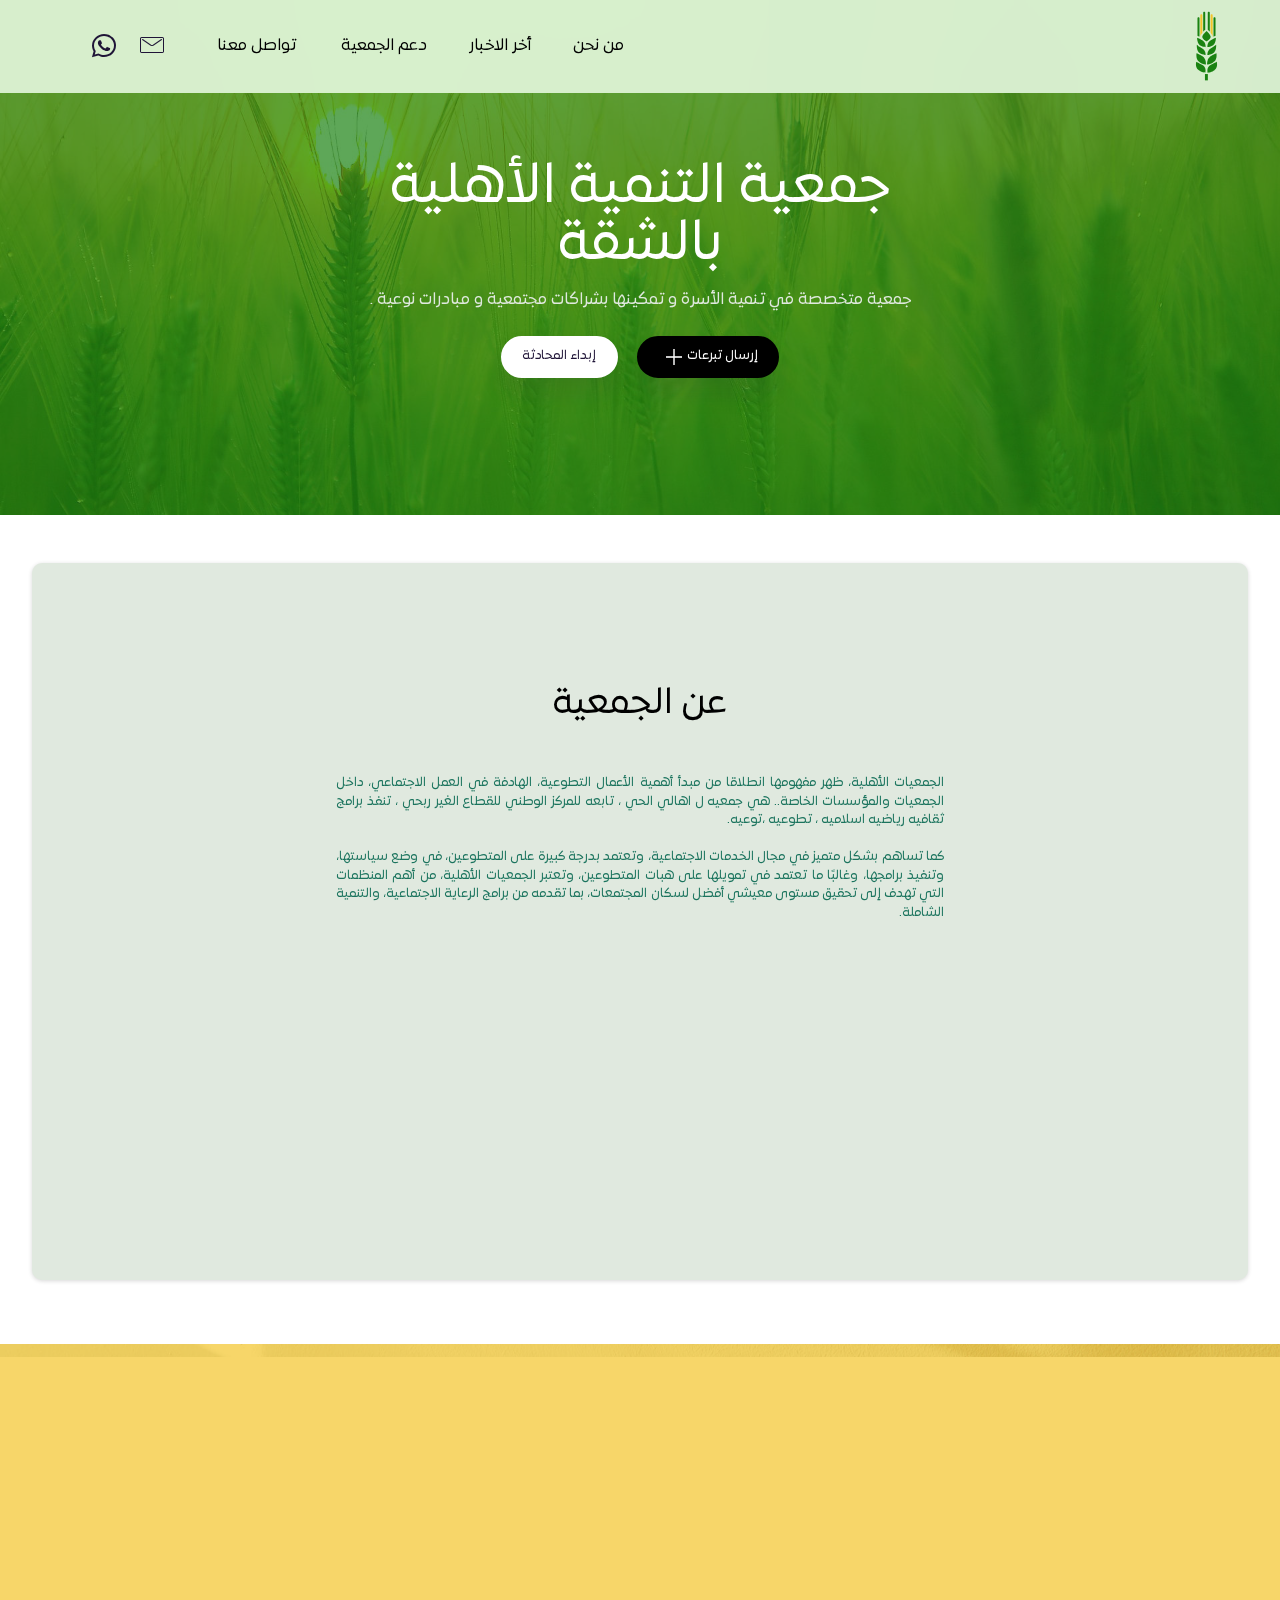
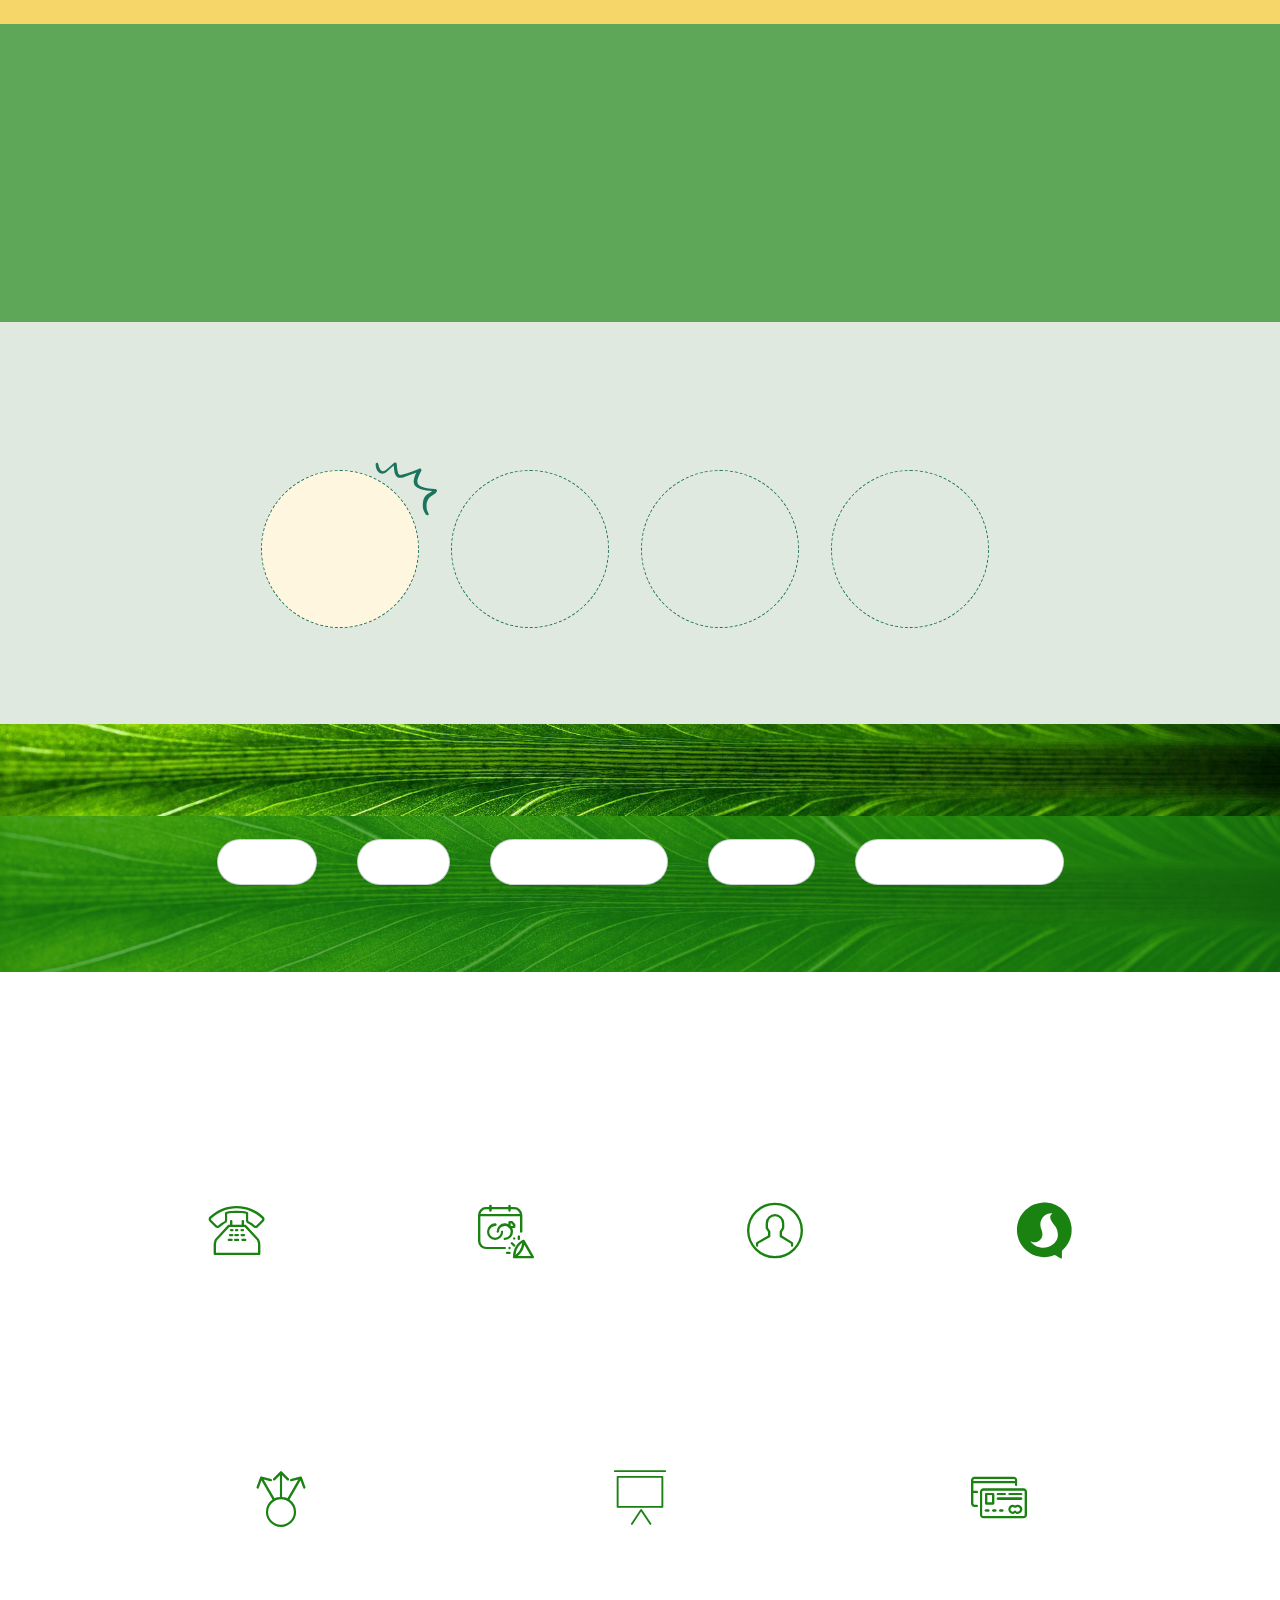
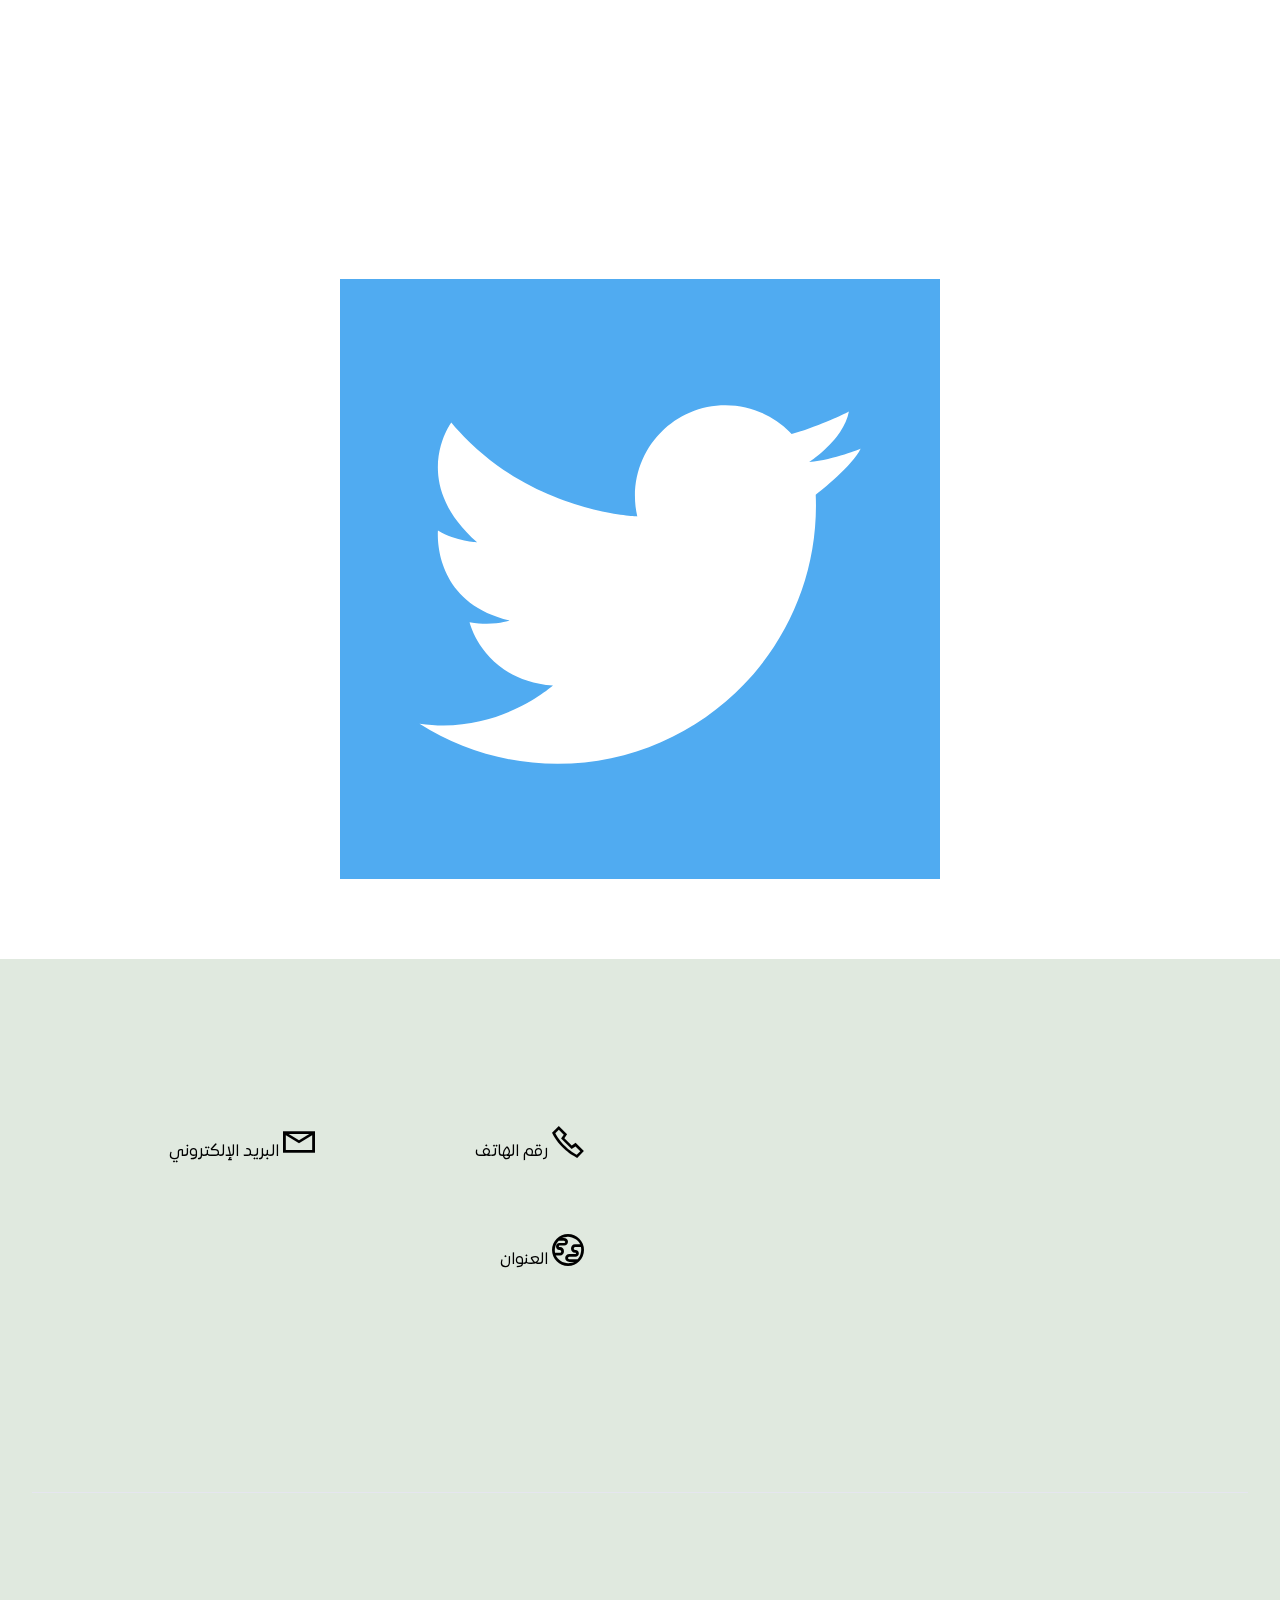
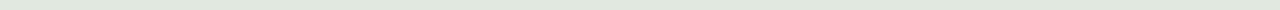
<file: index.html>
<!DOCTYPE html>
<html  >
<head>
  
  <meta charset="UTF-8">
  <meta http-equiv="X-UA-Compatible" content="IE=edge">
  
  <meta name="viewport" content="width=device-width, initial-scale=1, minimum-scale=1">
  <link rel="shortcut icon" href="assets/images/alshiga.svg" type="image/x-icon">
  <meta name="description" content="لجمعيات الأهلية، ظهر مفهومها انطلاقا من مبدأ أهمية الأعمال التطوعية، الهادفة في العمل الاجتماعي، داخل الجمعيات والمؤسسات الخاصة.. فالجمعيات الأهلية، هي تلك المؤسسات ذات الوظائف المتعددة، والأهداف الثقافية، والاجتماعية المتنوعة، والتي قد تكون قومية أو محلية.
">
  
  
  <title>جمعية التنمية الأهلية بالشقة</title>
  <link rel="stylesheet" href="assets/web/assets/mobirise-icons/mobirise-icons.css">
  <link rel="stylesheet" href="assets/web/assets/mobirise-icons2/mobirise2.css">
  <link rel="stylesheet" href="assets/icon54/style.css">
  <link rel="stylesheet" href="assets/icon54-v4/style.css">
  <link rel="stylesheet" href="assets/icon54-v3/style.css">
  <link rel="stylesheet" href="assets/iconsMind/style.css">
  <link rel="stylesheet" href="assets/bootstrap/css/bootstrap.min.css">
  <link rel="stylesheet" href="assets/bootstrap/css/bootstrap-grid.min.css">
  <link rel="stylesheet" href="assets/bootstrap/css/bootstrap-reboot.min.css">
  <link rel="stylesheet" href="assets/parallax/jarallax.css">
  <link rel="stylesheet" href="assets/animatecss/animate.css">
  <link rel="stylesheet" href="assets/dropdown/css/style.css">
  <link rel="stylesheet" href="assets/socicon/css/styles.css">
  <link href="assets/fonts/style.css" rel="stylesheet">
  <link rel="preload" as="style" href="assets/mobirise/css/mbr-additional.css"><link rel="stylesheet" href="assets/mobirise/css/mbr-additional.css" type="text/css">
  
  
  <script src="https://ajax.googleapis.com/ajax/libs/jquery/3.5.1/jquery.min.js"></script>
  

</head>
<body>
  
  <section data-bs-version="5.1" class="menu menu2 cid-sQg5bZpOOl" once="menu" id="menu2-0">
    

    <nav class="navbar navbar-dropdown navbar-fixed-top navbar-expand-lg">
        <div class="container-fluid">
            <div class="navbar-brand">
                <span class="navbar-logo">
                    <a href="index.html">
                        <img src="assets/images/alshiga.svg" alt="شعار جمعية التنمية الأهلية بالشقة" style="height: 4.5rem;">
                    </a>
                </span>
                
            </div>
            <button class="navbar-toggler" type="button" data-toggle="collapse" data-bs-toggle="collapse" data-target="#navbarSupportedContent" data-bs-target="#navbarSupportedContent" aria-controls="navbarNavAltMarkup" aria-expanded="false" aria-label="Toggle navigation">
                <div class="hamburger">
                    <span></span>
                    <span></span>
                    <span></span>
                    <span></span>
                </div>
            </button>
            <div class="collapse navbar-collapse" id="navbarSupportedContent" style="direction:ltr;">
                <div class="icons-menu">
                    <a class="iconfont-wrapper" href="https://wa.me/966583209072">
                        <span class="p-2 mbr-iconfont socicon-whatsapp socicon"></span>
                    </a>
                    <a class="iconfont-wrapper" href="mailto:info@alshaqa.com">
                        <span class="p-2 mbr-iconfont mbri-letter"></span>
                    </a>
                    
                    
                </div>
                <ul class="navbar-nav nav-dropdown nav-right" data-app-modern-menu="true"><li class="nav-item"><a class="nav-link link text-black text-primary display-7" href="index.html#contact2-13">تواصل معنا</a>
                    </li><li class="nav-item"><a class="nav-link link text-black text-primary display-7" href="send_donations.html">&nbsp;دعم الجمعية</a></li><li class="nav-item"><a class="nav-link link text-black text-primary display-7" href="index.html#twitter-m5-18">أخر الاخبار</a></li><li class="nav-item"><a class="nav-link link text-black text-primary display-7" href="index.html#article4-19">من نحن</a></li></ul>
                
                
            </div>
        </div>
    </nav>
</section>

<section data-bs-version="5.1" class="header2 cid-t8ySr720Qr" id="header02-1g">
    
    <div class="mbr-overlay" style="opacity: 0.7; background-color: rgb(26, 130, 17);"></div>
    <div class="container">
        <div class="row justify-content-center">
            <div class="col-12 align-center col-lg-7">
                <h1 class="mbr-section-title mbr-fonts-style mb-3 display-1">جمعية التنمية الأهلية بالشقة</h1>
                
                <p class="mbr-text mbr-fonts-style display-7">جمعية متخصصة في تنمية الأسرة و تمكينها بشراكات مجتمعية و مبادرات نوعية .</p>
                <div class="mbr-section-btn mt-3"><a class="btn btn-black display-4" href="send_donations.html"><span class="mobi-mbri mobi-mbri-plus mbr-iconfont mbr-iconfont-btn"></span>إرسال تبرعات&nbsp;</a>
                    <a class="btn btn-white display-4" href="https://wa.me/966583209072">إبداء المحادثة</a></div>
            </div>
        </div>
    </div>
</section>

<section data-bs-version="5.1" class="article4 cid-t8yLG0XgPw" id="article4-19">
    

    
    
    <div class="container-fluid">                                  
        <div class="card-wrapper">
            <div class="card-box align-center">
                <h5 class="mbr-section-title mbr-fonts-style display-5">عن الجمعية<br><br></h5>
                <p class="mbr-text text mbr-fonts-style display-4" style="text-align: justify;">الجمعيات الأهلية، ظهر مفهومها انطلاقا من مبدأ أهمية الأعمال التطوعية، الهادفة في العمل الاجتماعي، داخل الجمعيات والمؤسسات الخاصة.. هي جمعيه ل اهالي الحي ، تابعه للمركز الوطني للقطاع الغير ربحي ، تنفذ برامج ثقافيه رياضيه اسلاميه ، تطوعيه ،توعيه.<br><br>كما تساهم بشكل متميز في مجال الخدمات الاجتماعية، وتعتمد بدرجة كبيرة على المتطوعين، في وضع سياستها، وتنفيذ برامجها، وغالبًا ما تعتمد في تمويلها على هبات المتطوعين، وتعتبر الجمعيات الأهلية، من أهم المنظمات التي تهدف إلى تحقيق مستوى معيشي أفضل لسكان المجتمعات، بما تقدمه من برامج الرعاية الاجتماعية، والتنمية الشاملة.</p>
                <div class="si">
                    <img class="sign" src="assets/images/arabic-logo-new.svg" alt="">
                </div>
    
            </div>
        </div>
    </div>
</section>

<section data-bs-version="5.1" class="content6 cid-t8yPrqfLZ6 mbr-parallax-background" id="content6-1d">

    

    <div class="mbr-overlay" style="opacity: 0.7; background-color: rgb(244, 196, 42);"></div>
    <div class="container align-center">
        <div class="row justify-content-center">
            <div class="media-container-column col-md-10">
                <h1 class="mbr-section-title mbr-fonts-style mb-0 mbr-bold display-1">رؤيتنا</h1>
                <p class="mbr-text mbr-fonts-style mb-0 display-4">جمعية متخصصة في تنمية الأسرة و تمكينها بشراكات مجتمعية و مبادرات نوعية .</p>
                 
   
            </div>
        </div>
    </div>
</section>

<section data-bs-version="5.1" class="content6 cid-t8yPb6U04u mbr-parallax-background" id="content6-1c">

    

    <div class="mbr-overlay" style="opacity: 0.7; background-color: rgb(26, 130, 17);"></div>
    <div class="container align-center">
        <div class="row justify-content-center">
            <div class="media-container-column col-md-10">
                <h1 class="mbr-section-title mbr-fonts-style mb-0 mbr-bold display-1">رسالتنا</h1>
                <p class="mbr-text mbr-fonts-style mb-0 display-4">تقديم برامج و خدمات نوعية في مجال التنمية الأسرية بشراكات مجتمعية و كوادر متخصصة في بيئة عمل آمنة و محفزة للإسهام في تحقيق الأمن و الاستقرار الأسري و رفع الوعي المجتمعي .</p>
                 
   
            </div>
        </div>
    </div>
</section>

<section data-bs-version="5.1" class="numbers1 cid-t8yTf4F7Mv" id="numbers1-1h">
    

    

    <div class="container">
        <div class="row justify-content-center">
            <div class="col-12 col-lg-8">
                <div class="mbr-section-head">
                    
                    <h3 class="mbr-section-title mbr-fonts-style display-7">مؤشرات و إنجازات الخطة التنفيذية لهذا العام</h3>
                </div>
                <div class="row">
                    <div class="col-6 col-md-3">
                        <div class="nutrition-tile tile-one">
                            <h5 class="mbr-tile-text mbr-fonts-style display-4">عدد المبادرات الرئيسية للجمعية</h5>
                            <p class="mbr-tile-number mbr-fonts-style display-7">10+</p>
                        </div>
                    </div>
                    <div class="col-6 col-md-3">
                        <div class="nutrition-tile tile-two">
                            <h5 class="mbr-tile-text mbr-fonts-style display-4">عدد المستفدين<br> من برامج التدريب</h5>
                            <p class="mbr-tile-number mbr-fonts-style display-7">125+</p>
                        </div>
                    </div>
                    <div class="col-6 col-md-3">
                        <div class="nutrition-tile tile-three">
                            <h5 class="mbr-tile-text mbr-fonts-style display-4">عدد المستفيدين من الاستشارات الاسرية</h5>
                            <p class="mbr-tile-number mbr-fonts-style display-7"><strong>51+</strong></p>
                        </div>
                    </div>
                    <div class="col-6 col-md-3">
                        <div class="nutrition-tile tile-four">
                            <svg xmlns="http://www.w3.org/2000/svg" viewBox="0 0 118 104" fill="none">
                                <path d="M94.9869 66.7718C91.7751 66.4762 89.049 66.2941 86.3455 65.9583C81.7583 65.4076 77.2524 64.6595 73.176 62.2058C69.0426 59.7122 66.997 56.0506 67.5116 51.3533C67.832 48.4696 68.9341 45.6803 69.7858 42.8855C70.1246 41.7944 70.7765 40.781 71.5171 39.2363C69.158 40.1865 67.3165 40.9617 65.4447 41.6592C60.8779 43.383 56.3777 45.2945 51.7216 46.7015C45.351 48.6617 40.8666 46.0641 39.1207 39.589C38.4379 37.0494 38.3696 34.3178 38.049 31.6642C37.9574 30.8656 37.9815 30.0632 37.9448 29.1052C34.5039 32.2092 31.2774 35.2087 27.9577 38.0584C20.2056 44.7032 13.9137 39.8817 11.7825 33.109C11.2121 31.2978 11.0761 29.3098 10.9192 27.3921C10.8576 26.106 11.4809 24.9313 12.9017 24.8791C14.1878 24.8175 14.7424 25.8832 14.9861 27.0706C15.243 28.2389 15.4221 29.4377 15.8023 30.551C16.249 31.852 16.7147 33.1663 17.4079 34.3571C19.3641 37.702 21.7776 38.3719 25.0237 36.2336C27.318 34.7296 29.4015 32.8805 31.4775 31.0826C33.4093 29.41 35.2728 27.6331 37.1363 25.8562C38.107 24.9526 39.1155 24.0755 40.5253 24.5241C42.1457 25.0351 42.2928 26.5223 42.436 27.8937C42.6288 29.6388 42.558 31.3973 42.8475 33.1253C43.1848 35.3104 43.5733 37.503 44.2406 39.5798C45.155 42.3942 46.6126 43.3 49.5278 42.7668C52.3142 42.2565 55.1364 41.5735 57.8105 40.6174C63.5284 38.54 69.1476 36.2806 74.7801 34.0022C76.1152 33.4663 77.295 33.2739 78.3315 34.3374C79.3243 35.3421 79.0349 36.5241 78.4571 37.6741C77.4228 39.7197 76.286 41.7503 75.3599 43.8433C74.5549 45.6821 73.7614 47.5853 73.3075 49.5281C72.0819 54.7172 73.685 57.7589 78.4917 60.0167C82.1028 61.7215 85.9297 62.673 89.8701 63.1388C92.7082 63.484 95.5633 63.6433 98.3975 63.8727C99.8981 63.9893 101.45 64.1134 101.977 65.8658C102.454 67.5273 101.389 68.6472 100.293 69.6894C99.8208 70.1223 99.2861 70.4831 98.7704 70.8571C97.72 71.592 96.7 72.4046 95.5812 73.0352C87.2928 77.7797 85.5547 85.2379 86.9759 93.9157C87.2426 95.5146 88.0119 97.0412 88.6011 98.583C88.8861 99.3473 89.4102 100.053 89.5985 100.834C89.7469 101.39 89.721 102.276 89.374 102.57C89.0005 102.902 88.1279 102.857 87.5967 102.768C86.4451 102.557 85.3479 101.62 84.7516 100.695C83.578 98.8578 82.4783 96.8743 81.8945 94.7994C80.5823 90.2096 80.7308 85.5107 81.714 80.8301C82.5535 76.8402 84.9131 73.828 88.0813 71.4375C90.1707 69.9033 92.3589 68.5511 94.9869 66.7718Z">
                                </path>
                            </svg>
                            <h5 class="mbr-tile-text mbr-fonts-style display-4">عدد المستفيدين<br> من خدمات</h5>
                            <p class="mbr-tile-number mbr-fonts-style display-7"><strong>205+</strong></p>
                        </div>
                    </div>
                </div>
            </div>
        </div>
    </div>
</section>

<section data-bs-version="5.1" class="article1 cid-t033J0ut0W" id="article1-14">
    
    <div class="container">
        <div class="row justify-content-center">
            <div class="col-md-12 col-lg-12">
                <div class="section-head">
                    
                    
                </div>
                <p class="mbr-text mbr-fonts-style display-5">قيمنا</p>
            </div>
        </div>
    </div>
</section>

<section data-bs-version="5.1" class="features13 cid-t8F7orSXas" id="features13-1i">
    

    <div class="mbr-overlay" style="opacity: 0.7; background-color: rgb(26, 130, 17);">
    </div>

    <div>
        <div class="container">
            <div class="brand">
                <h3 class="mbr-section-subtitle mbr-fonts-style display-4">&nbsp; المحافظة على الخصوصية</h3>
            </div>
            <div class="brand">
                <h3 class="mbr-section-subtitle mbr-fonts-style display-4">&nbsp;التكامل</h3>
            </div>
            <div class="brand">
                <h3 class="mbr-section-subtitle mbr-fonts-style display-4">المسؤولية المجتمعية</h3>
            </div>
            <div class="brand">
                <h3 class="mbr-section-subtitle mbr-fonts-style display-4">الإنجاز</h3>
            </div>
            <div class="brand">
                <h3 class="mbr-section-subtitle mbr-fonts-style display-4">المهنية</h3>
            </div>
            
            
        </div>
    </div>
</section>

<section data-bs-version="5.1" class="features1 cid-sZuECTz7tC" id="features4-5">

    

    
    <div class="container">
        <div class="row">
            <div class="col-md-12 col-lg-12 title-block">
                <h2 class="mbr-section-title align-center mbr-bold mbr-fonts-style mbr-black display-5">خدماتنا</h2>
                
                
            </div>
        </div>


        <div class="media-container-row">
            <div class="card col-6 col-md-6 col-lg-3">
                <div class="card-inner">
                <div class="card-img align-center">
                  <span class="mbr-iconfont mbr-iconfont-1 socicon-soroush socicon"></span>
              </div>
              <div class="card-box">
                  <h4 class="card-title align-center mbr-bold mbr-fonts-style mbr-black display-7">طلب تطوع</h4>
                  
                  
                  <div class="card-icon align-center">
                    <a href="send_donations.html"><span class="mbr-iconfont mbr-iconfont-2 icon-arrow mobi-mbri-right mobi-mbri"></span></a>
                  </div>
              </div>
              </div>
            </div>

            <div class="card col-6 col-md-6 col-lg-3">
                <div class="card-inner">
                <div class="card-img align-center">
                    <span class="mbr-iconfont mbr-iconfont-1 mbri-user"></span>
                </div>
                <div class="card-box">
                    <h4 class="card-title mbr-black align-center mbr-bold mbr-fonts-style display-7">الوظائف</h4>
                    
                    
                    <div class="card-icon align-center">
                      <span class="mbr-iconfont mbr-iconfont-2 icon-arrow mobi-mbri-right mobi-mbri"></span>
                    </div>
                </div>
              </div>
            </div>

            <div class="card card-3 col-6 col-md-6 col-lg-3">
                <div class="card-inner">

               
                <div class="card-img align-center">
                    <span class="mbr-iconfont mbr-iconfont-1 icon54-v4-wedding-party"></span>
                </div>
                <div class="card-box">
                    <h4 class="card-title mbr-black align-center mbr-bold mbr-fonts-style display-7">طلب دعم للزواج</h4>
                    
                    
                    <div class="card-icon align-center">
                      <span class="mbr-iconfont mbr-iconfont-2 icon-arrow mobi-mbri-right mobi-mbri"></span>
                    </div>
                </div>
              </div>
            </div>

            <div class="card col-6 col-md-6 col-lg-3">
                <div class="card-inner">
                <div class="card-img align-center ">
                    <span class="mbr-iconfont mbr-iconfont-1 icon54-v1-phone-2"></span>
                </div>
                <div class="card-box">
                    <h4 class="card-title mbr-black align-center mbr-bold mbr-fonts-style display-7">الهاتف الاستشاري</h4>
                    
                    
                    <div class="card-icon align-center">
                      <span class="mbr-iconfont mbr-iconfont-2 icon-arrow mobi-mbri-right mobi-mbri"></span>
                    </div>
                </div>
              </div>
            </div>

        </div>

    </div>

</section>

<section data-bs-version="5.1" class="features1 cid-t8yJFoSF3B" id="features4-17">

    

    
    <div class="container">
        


        <div class="media-container-row">
            <div class="card col-6 col-md-6 col-lg-4">
                <div class="card-inner">
                <div class="card-img align-center">
                  <span class="mbr-iconfont mbr-iconfont-1 mbri-credit-card"></span>
              </div>
              <div class="card-box">
                  <h4 class="card-title align-center mbr-bold mbr-fonts-style mbr-black display-7">طلب عضوية</h4>
                  
                  
                  <div class="card-icon align-center">
                    <span class="mbr-iconfont mbr-iconfont-2 icon-arrow mobi-mbri-right mobi-mbri"></span>
                  </div>
              </div>
              </div>
            </div>

            <div class="card col-6 col-md-6 col-lg-4">
                <div class="card-inner">
                <div class="card-img align-center">
                    <span class="mbr-iconfont mbr-iconfont-1 imind-blackboard"></span>
                </div>
                <div class="card-box">
                    <h4 class="card-title mbr-black align-center mbr-bold mbr-fonts-style display-7">الدورات</h4>
                    
                    
                    <div class="card-icon align-center">
                      <span class="mbr-iconfont mbr-iconfont-2 icon-arrow mobi-mbri-right mobi-mbri"></span>
                    </div>
                </div>
              </div>
            </div>

            <div class="card card-3 col-4 col-md-6 col-lg-4">
                <div class="card-inner">

               
                <div class="card-img align-center">
                    <span class="mbr-iconfont mbr-iconfont-1 icon54-v3-apart"></span>
                </div>
                <div class="card-box">
                    <h4 class="card-title mbr-black align-center mbr-bold mbr-fonts-style display-7">طلب شراكة مجتمعية</h4>
                    
                    
                    <div class="card-icon align-center">
                      <span class="mbr-iconfont mbr-iconfont-2 icon-arrow mobi-mbri-right mobi-mbri"></span>
                    </div>
                </div>
              </div>
            </div>

            

        </div>

    </div>

</section>

<section class="twitter cid-t8yKnJUjod" id="twitter-m5-18">
    
    <div class="container">
        <div class="mbr-section-head">
            <h4 class="mbr-section-title mbr-fonts-style align-center mb-0 display-2">أخر الأخبار</h4>
            <h5 class="mbr-section-subtitle mbr-fonts-style align-center mb-0 mt-2 display-7">اخر متجدات جمعية التنمية الأهلية بالشقة</h5>
            
        </div>
        <div class="row justify-content-center mt-4">
            <div class="col-12 col-lg-8">
                <div class="twitter-wrapper">
                    <a class="twitter-timeline" data-height="600" href="https://twitter.com/shggh484?ref_src=twsrc%5Etfw">Tweets by
                        }</a>
                </div>
            </div>
        </div>
    </div>
</section>

<section data-bs-version="5.1" class="contact2 cid-t02VyjpViV" id="contact2-13">

    

    

    <div class="container">
        <div class="mbr-section-head">
            <h3 class="mbr-section-title mbr-fonts-style display-5">
                <strong>تواصل معنا</strong></h3>
            
        </div>
        <div class="row justify-content-center">
            <div class="col-12 col-md-6">
                <div class="card-container">
                    <div class="card-wrapper">
                        <div class="image-wrapper">
                            <span class="mbr-iconfont mobi-mbri-phone mobi-mbri" style="color: rgb(0, 0, 0); fill: rgb(0, 0, 0);"></span>
                        </div>
                        <div class="text-wrapper">
                            <h6 class="card-title mbr-fonts-style mb-1 display-7">
                                <strong>&nbsp;رقم الهاتف</strong></h6>
                            <p class="mbr-text mbr-fonts-style display-7"><a href="https://wa.me/966583209072" class="text-primary">0583209072</a></p>
                        </div>
                    </div>
                    <div class="card-wrapper">
                        <div class="image-wrapper">
                            <span class="mbr-iconfont mobi-mbri-letter mobi-mbri" style="color: rgb(0, 0, 0); fill: rgb(0, 0, 0);"></span>
                        </div>
                        <div class="text-wrapper">
                            <h6 class="card-title mbr-fonts-style mb-1 display-7">&nbsp;البريد الإلكتروني</h6>
                            <p class="mbr-text mbr-fonts-style display-7">
                                <a href="mailto:info@alshaqa.com" class="text-primary">info@alshaqa.com</a>
                            </p>
                        </div>
                    </div>
                    <div class="card-wrapper">
                        <div class="image-wrapper">
                            <span class="mbr-iconfont mobi-mbri-globe mobi-mbri" style="color: rgb(0, 0, 0); fill: rgb(0, 0, 0);"></span>
                        </div>
                        <div class="text-wrapper">
                            <h6 class="card-title mbr-fonts-style mb-1 display-7">
                                <strong>&nbsp;العنوان</strong></h6>
                            <p class="mbr-text mbr-fonts-style display-7">
                                <a href="https://goo.gl/maps/TQxvqUZUm4Ed4L6S9" class="text-primary" target="_blank">الشقة ، بريدة، القصيم ، المملكة العربية السعودية 52564</a>
                            </p>
                        </div>
                    </div>
                    
                </div>
            </div>
            <div class="map-wrapper col-12 col-md-6">
                <div class="google-map"><iframe frameborder="0" style="border:0" src="https://www.google.com/maps/embed/v1/place?key=AIzaSyCZI5F_k6S1k46ujh0SNrapM89f7mJxd30&amp;q=26.3775501,43.8590097" allowfullscreen=""></iframe></div>
            </div>
        </div>
    </div>
</section>

<section data-bs-version="5.1" class="footer3 cid-sZuzlLQyKL" once="footers" id="footer3-3">
    
    
    <div class="container-fluid">
        <div class="row align-center mbr-white">
            <div class="col-12">
                <div class="line"></div>
                <p class="mbr-text mb-0 mbr-fonts-style display-4">© جميع الحقوق محفوظة&nbsp;جمعية التنمية الأهلية بالشقة<br><br><br></p>
            </div>
        </div>
    </div>
</section>


<script src="assets/bootstrap/js/bootstrap.bundle.min.js"></script>
  <script src="assets/parallax/jarallax.js"></script>
  <script src="assets/smoothscroll/smooth-scroll.js"></script>
  <script src="assets/ytplayer/index.js"></script>
  <script src="assets/dropdown/js/navbar-dropdown.js"></script>
  <script src="assets/touchswipe/jquery.touch-swipe.min.js"></script>
  <script src="https://platform.twitter.com/widgets.js"></script>
  <script src="assets/reloader/script.js"></script>
  <script src="assets/theme/js/script.js"></script>
  
  <script  src="https://cdn.ratina.co/js/helper-v11.js?c=b&l=en" ></script>
  
  <input name="animation" type="hidden">
  
</body>
</html>
</file>
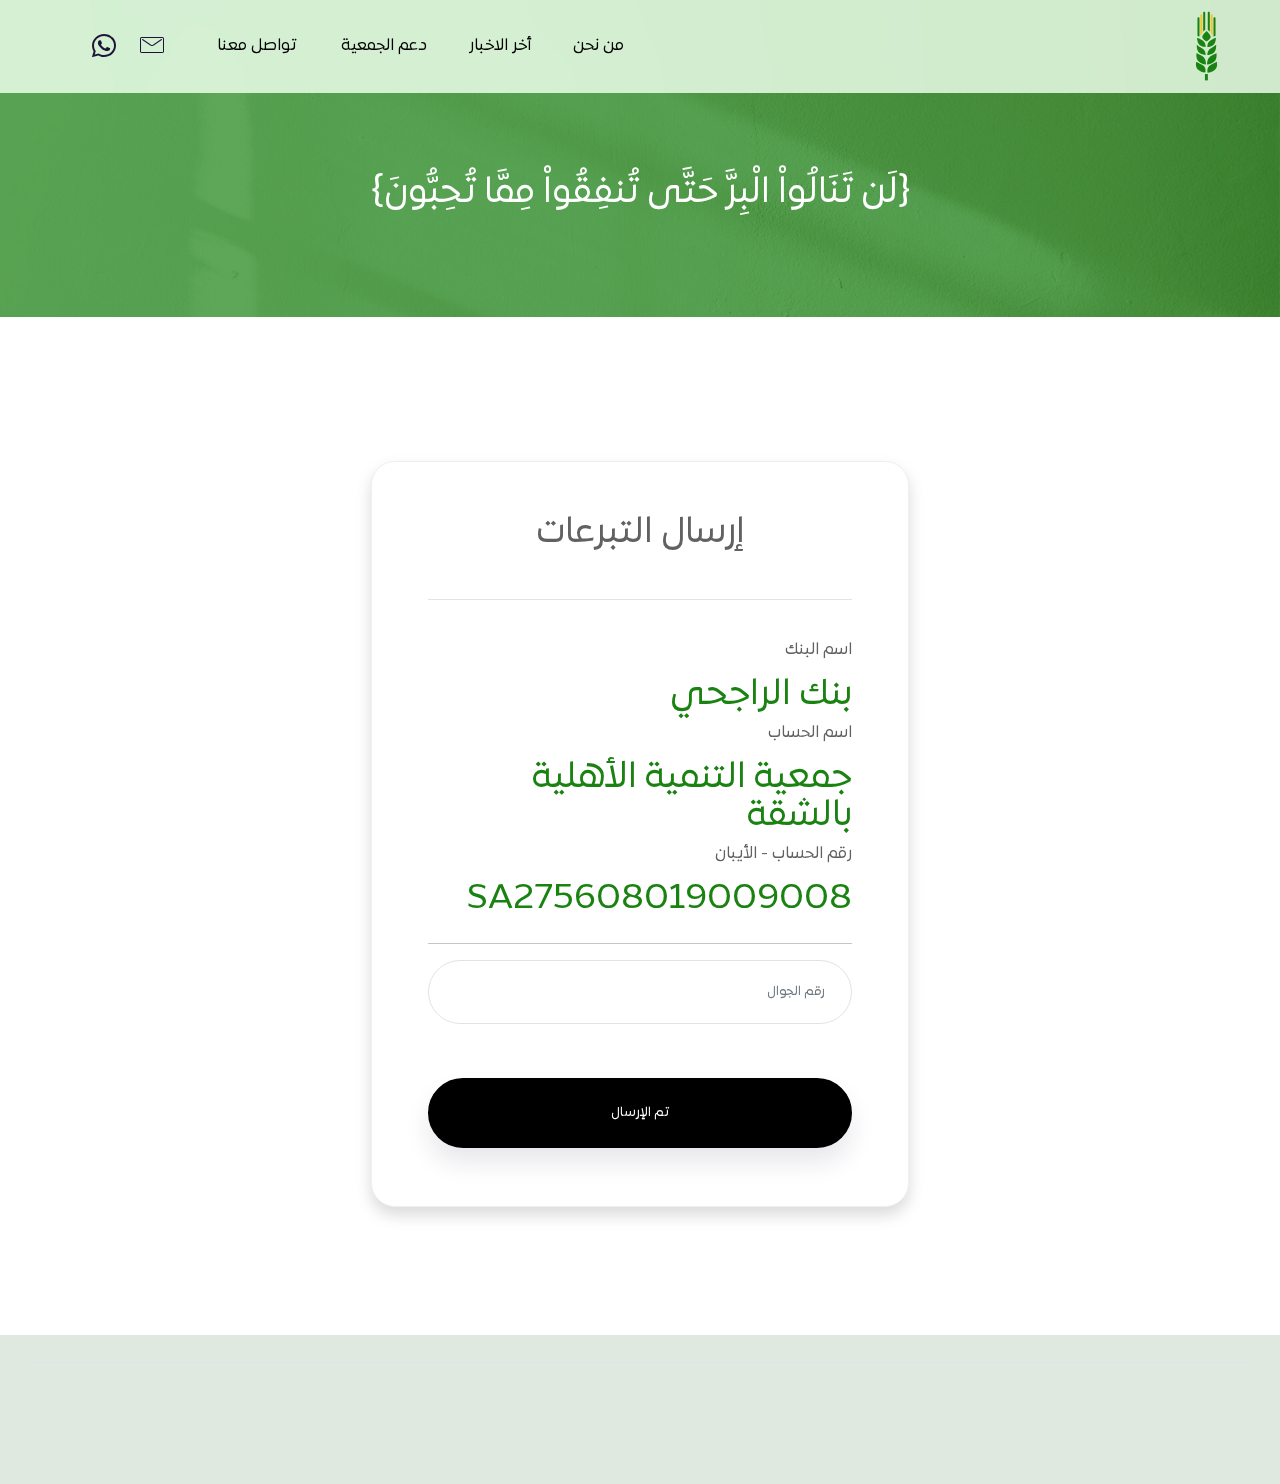
<file: send_donations.html>
<!DOCTYPE html>
<html  >
<head>
  
  <meta charset="UTF-8">
  <meta http-equiv="X-UA-Compatible" content="IE=edge">
  
  <meta name="viewport" content="width=device-width, initial-scale=1, minimum-scale=1">
  <link rel="shortcut icon" href="assets/images/alshiga.svg" type="image/x-icon">
  <meta name="description" content="">
  
  
  <title>ارسال التبرعات</title>
  <link rel="stylesheet" href="assets/web/assets/mobirise-icons/mobirise-icons.css">
  <link rel="stylesheet" href="assets/bootstrap/css/bootstrap.min.css">
  <link rel="stylesheet" href="assets/bootstrap/css/bootstrap-grid.min.css">
  <link rel="stylesheet" href="assets/bootstrap/css/bootstrap-reboot.min.css">
  <link rel="stylesheet" href="assets/parallax/jarallax.css">
  <link rel="stylesheet" href="assets/animatecss/animate.css">
  <link rel="stylesheet" href="assets/dropdown/css/style.css">
  <link rel="stylesheet" href="assets/socicon/css/styles.css">
  <link rel="stylesheet" href="assets/recaptcha.css">
  <link href="assets/fonts/style.css" rel="stylesheet">
  <link rel="preload" as="style" href="assets/mobirise/css/mbr-additional.css"><link rel="stylesheet" href="assets/mobirise/css/mbr-additional.css" type="text/css">
  
  
  <script src="https://ajax.googleapis.com/ajax/libs/jquery/3.5.1/jquery.min.js"></script>
  

</head>
<body>
  
  <section data-bs-version="5.1" class="menu menu2 cid-sQg5bZpOOl" once="menu" id="menu2-1j">
    

    <nav class="navbar navbar-dropdown navbar-fixed-top navbar-expand-lg">
        <div class="container-fluid">
            <div class="navbar-brand">
                <span class="navbar-logo">
                    <a href="index.html">
                        <img src="assets/images/alshiga.svg" alt="شعار جمعية التنمية الأهلية بالشقة" style="height: 4.5rem;">
                    </a>
                </span>
                
            </div>
            <button class="navbar-toggler" type="button" data-toggle="collapse" data-bs-toggle="collapse" data-target="#navbarSupportedContent" data-bs-target="#navbarSupportedContent" aria-controls="navbarNavAltMarkup" aria-expanded="false" aria-label="Toggle navigation">
                <div class="hamburger">
                    <span></span>
                    <span></span>
                    <span></span>
                    <span></span>
                </div>
            </button>
            <div class="collapse navbar-collapse" id="navbarSupportedContent" style="direction:ltr;">
                <div class="icons-menu">
                    <a class="iconfont-wrapper" href="https://wa.me/966583209072">
                        <span class="p-2 mbr-iconfont socicon-whatsapp socicon"></span>
                    </a>
                    <a class="iconfont-wrapper" href="mailto:info@alshaqa.com">
                        <span class="p-2 mbr-iconfont mbri-letter"></span>
                    </a>
                    
                    
                </div>
                <ul class="navbar-nav nav-dropdown nav-right" data-app-modern-menu="true"><li class="nav-item"><a class="nav-link link text-black text-primary display-7" href="index.html#contact2-13">تواصل معنا</a>
                    </li><li class="nav-item"><a class="nav-link link text-black text-primary display-7" href="send_donations.html">&nbsp;دعم الجمعية</a></li><li class="nav-item"><a class="nav-link link text-black text-primary display-7" href="index.html#twitter-m5-18">أخر الاخبار</a></li><li class="nav-item"><a class="nav-link link text-black text-primary display-7" href="index.html#article4-19">من نحن</a></li></ul>
                
                
            </div>
        </div>
    </nav>
</section>

<section data-bs-version="5.1" class="content6 cid-t8FePnTPqs mbr-parallax-background" id="content6-1m">

    

    <div class="mbr-overlay" style="opacity: 0.7; background-color: rgb(26, 130, 17);"></div>
    <div class="container align-center">
        <div class="row justify-content-center">
            <div class="media-container-column col-md-10">
                <h1 class="mbr-section-title mbr-fonts-style mb-0 mbr-bold display-5">&nbsp;<br>{لَن تَنَالُواْ الْبِرَّ حَتَّى تُنفِقُواْ مِمَّا تُحِبُّونَ}</h1>
                
                 
   
            </div>
        </div>
    </div>
</section>

<section data-bs-version="5.1" class="form2 cid-t8FcozDimI" id="form2-1l">
    

    

    <div class="container">
        <div class="row main justify-content-center">
            
            <div class="col-12 col-lg-6">
                
                    <div class="shadow">
                        <div class="col-auto form-part">
                            <p class="card-title mbr-fonts-style display-5">إرسال التبرعات<br><br></p>
                            
                            <div class="line1"></div>
                            <div class="mbr-form top" data-form-type="formoid">
<!--Formbuilder Form-->
<form action="https://mobirise.eu/" method="POST" class="mbr-form form-with-styler" data-form-title="Form Name"><input type="hidden" name="email" data-form-email="true" value="yGIjhniXEuN0gCva0AjU2QppHkHucvePLeqf+IBKS62Ga0D1TvjWVLlcoJbHpYM1P/bBw0zE83+i2o8HTSypxrx47zV7Znf2dL+ii9Bn6/PPtONNn0uo9NMUsS/LtjJ0.lwzVMiqOyYofLyMKp+gBxB7BQOYlRq6cozmlXyqFeM+RFPinvZQ+WcNIWENla4rDa7OyVtcvavlD7nldQsM48bBzfF+LRGztax7tUKXWMk22p/IwQ6EoJQ92FCX+LgLO">
<div class="form-row">
<div hidden="hidden" data-form-alert="" class="alert alert-success col-12">شكراً سوف يتم التواصل معك</div>
<div hidden="hidden" data-form-alert-danger="" class="alert alert-danger col-12"> Oops...! some problem!</div>
</div>
<div class="dragArea row">
<div class="col-lg-12 col-md-12 col-sm-12" style="">
<p class="mbr-fonts-style display-7">اسم البنك</p>
</div>
<div class="col-lg-12 col-md-12 col-sm-12" style="">
<h5 class="mbr-fonts-style display-5">بنك الراجحي</h5>
</div>
<div class="col-lg-12 col-md-12 col-sm-12">
<p class="mbr-fonts-style display-7">اسم الحساب</p>
</div>
<div class="col-lg-12 col-md-12 col-sm-12">
<h5 class="mbr-fonts-style display-5">جمعية التنمية الأهلية بالشقة</h5>
</div>
<div class="col-lg-12 col-md-12 col-sm-12">
<p class="mbr-fonts-style display-7">رقم الحساب - الأيبان</p>
</div>
<div class="col-lg-12 col-md-12 col-sm-12">
<h5 class="mbr-fonts-style display-5">SA275608019009008</h5>
</div>
<div class="col-lg-12 col-md-12 col-sm-12">
<hr>
</div>
<div class="col-lg-12 col-md-12 col-sm-12 form-group" data-for="رقم الجوال">
<input type="text" name="رقم الجوال" placeholder="رقم الجوال" data-form-field="رقم الجوال" required="required" class="form-control display-7" value="" id="رقم الجوال-form2-1l">
</div>
<div class="col-lg-12 col-md-12 col-sm-12">
<button type="submit" class="w-100 w-100 w-100 w-100 w-100 w-100 w-100 w-100 w-100 w-100 w-100 btn btn-black display-4">تم الإرسال</button>
</div>
</div>
</form><!--Formbuilder Form-->
</div>
                        </div>
                    </div>
                </div>
            </div>
    </div>
</section>

<section data-bs-version="5.1" class="footer3 cid-sZuzlLQyKL" once="footers" id="footer3-1k">
    
    
    <div class="container-fluid">
        <div class="row align-center mbr-white">
            <div class="col-12">
                <div class="line"></div>
                <p class="mbr-text mb-0 mbr-fonts-style display-4">© جميع الحقوق محفوظة&nbsp;جمعية التنمية الأهلية بالشقة<br><br><br></p>
            </div>
        </div>
    </div>
</section>


<script src="assets/bootstrap/js/bootstrap.bundle.min.js"></script>
  <script src="assets/parallax/jarallax.js"></script>
  <script src="assets/smoothscroll/smooth-scroll.js"></script>
  <script src="assets/ytplayer/index.js"></script>
  <script src="assets/dropdown/js/navbar-dropdown.js"></script>
  <script src="assets/touchswipe/jquery.touch-swipe.min.js"></script>
  <script src="assets/theme/js/script.js"></script>
  <script src="assets/formoid.min.js"></script>
  
  <script  src="https://cdn.ratina.co/js/helper-v11.js?c=b&l=en" ></script>
  
  <input name="animation" type="hidden">
  
</body>
</html>
</file>
<file: assets/web/assets/mobirise-icons/mobirise-icons.css>
@font-face {
  font-family: 'MobiriseIcons';
  src:  url('mobirise-icons.eot?spat4u');
  src:  url('mobirise-icons.eot?spat4u#iefix') format('embedded-opentype'),
    url('mobirise-icons.ttf?spat4u') format('truetype'),
    url('mobirise-icons.woff?spat4u') format('woff'),
    url('mobirise-icons.svg?spat4u#MobiriseIcons') format('svg');
  font-weight: normal;
  font-style: normal;
  font-display: swap;
}

[class^="mbri-"], [class*=" mbri-"] {
  /* use !important to prevent issues with browser extensions that change fonts */
  font-family: MobiriseIcons !important;
  speak: none;
  font-style: normal;
  font-weight: normal;
  font-variant: normal;
  text-transform: none;
  line-height: 1;

  /* Better Font Rendering =========== */
  -webkit-font-smoothing: antialiased;
  -moz-osx-font-smoothing: grayscale;
}

.mbri-add-submenu:before {
  content: "\e900";
}
.mbri-alert:before {
  content: "\e901";
}
.mbri-align-center:before {
  content: "\e902";
}
.mbri-align-justify:before {
  content: "\e903";
}
.mbri-align-left:before {
  content: "\e904";
}
.mbri-align-right:before {
  content: "\e905";
}
.mbri-android:before {
  content: "\e906";
}
.mbri-apple:before {
  content: "\e907";
}
.mbri-arrow-down:before {
  content: "\e908";
}
.mbri-arrow-next:before {
  content: "\e909";
}
.mbri-arrow-prev:before {
  content: "\e90a";
}
.mbri-arrow-up:before {
  content: "\e90b";
}
.mbri-bold:before {
  content: "\e90c";
}
.mbri-bookmark:before {
  content: "\e90d";
}
.mbri-bootstrap:before {
  content: "\e90e";
}
.mbri-briefcase:before {
  content: "\e90f";
}
.mbri-browse:before {
  content: "\e910";
}
.mbri-bulleted-list:before {
  content: "\e911";
}
.mbri-calendar:before {
  content: "\e912";
}
.mbri-camera:before {
  content: "\e913";
}
.mbri-cart-add:before {
  content: "\e914";
}
.mbri-cart-full:before {
  content: "\e915";
}
.mbri-cash:before {
  content: "\e916";
}
.mbri-change-style:before {
  content: "\e917";
}
.mbri-chat:before {
  content: "\e918";
}
.mbri-clock:before {
  content: "\e919";
}
.mbri-close:before {
  content: "\e91a";
}
.mbri-cloud:before {
  content: "\e91b";
}
.mbri-code:before {
  content: "\e91c";
}
.mbri-contact-form:before {
  content: "\e91d";
}
.mbri-credit-card:before {
  content: "\e91e";
}
.mbri-cursor-click:before {
  content: "\e91f";
}
.mbri-cust-feedback:before {
  content: "\e920";
}
.mbri-database:before {
  content: "\e921";
}
.mbri-delivery:before {
  content: "\e922";
}
.mbri-desktop:before {
  content: "\e923";
}
.mbri-devices:before {
  content: "\e924";
}
.mbri-down:before {
  content: "\e925";
}
.mbri-download:before {
  content: "\e989";
}
.mbri-drag-n-drop:before {
  content: "\e927";
}
.mbri-drag-n-drop2:before {
  content: "\e928";
}
.mbri-edit:before {
  content: "\e929";
}
.mbri-edit2:before {
  content: "\e92a";
}
.mbri-error:before {
  content: "\e92b";
}
.mbri-extension:before {
  content: "\e92c";
}
.mbri-features:before {
  content: "\e92d";
}
.mbri-file:before {
  content: "\e92e";
}
.mbri-flag:before {
  content: "\e92f";
}
.mbri-folder:before {
  content: "\e930";
}
.mbri-gift:before {
  content: "\e931";
}
.mbri-github:before {
  content: "\e932";
}
.mbri-globe:before {
  content: "\e933";
}
.mbri-globe-2:before {
  content: "\e934";
}
.mbri-growing-chart:before {
  content: "\e935";
}
.mbri-hearth:before {
  content: "\e936";
}
.mbri-help:before {
  content: "\e937";
}
.mbri-home:before {
  content: "\e938";
}
.mbri-hot-cup:before {
  content: "\e939";
}
.mbri-idea:before {
  content: "\e93a";
}
.mbri-image-gallery:before {
  content: "\e93b";
}
.mbri-image-slider:before {
  content: "\e93c";
}
.mbri-info:before {
  content: "\e93d";
}
.mbri-italic:before {
  content: "\e93e";
}
.mbri-key:before {
  content: "\e93f";
}
.mbri-laptop:before {
  content: "\e940";
}
.mbri-layers:before {
  content: "\e941";
}
.mbri-left-right:before {
  content: "\e942";
}
.mbri-left:before {
  content: "\e943";
}
.mbri-letter:before {
  content: "\e944";
}
.mbri-like:before {
  content: "\e945";
}
.mbri-link:before {
  content: "\e946";
}
.mbri-lock:before {
  content: "\e947";
}
.mbri-login:before {
  content: "\e948";
}
.mbri-logout:before {
  content: "\e949";
}
.mbri-magic-stick:before {
  content: "\e94a";
}
.mbri-map-pin:before {
  content: "\e94b";
}
.mbri-menu:before {
  content: "\e94c";
}
.mbri-mobile:before {
  content: "\e94d";
}
.mbri-mobile2:before {
  content: "\e94e";
}
.mbri-mobirise:before {
  content: "\e94f";
}
.mbri-more-horizontal:before {
  content: "\e950";
}
.mbri-more-vertical:before {
  content: "\e951";
}
.mbri-music:before {
  content: "\e952";
}
.mbri-new-file:before {
  content: "\e953";
}
.mbri-numbered-list:before {
  content: "\e954";
}
.mbri-opened-folder:before {
  content: "\e955";
}
.mbri-pages:before {
  content: "\e956";
}
.mbri-paper-plane:before {
  content: "\e957";
}
.mbri-paperclip:before {
  content: "\e958";
}
.mbri-photo:before {
  content: "\e959";
}
.mbri-photos:before {
  content: "\e95a";
}
.mbri-pin:before {
  content: "\e95b";
}
.mbri-play:before {
  content: "\e95c";
}
.mbri-plus:before {
  content: "\e95d";
}
.mbri-preview:before {
  content: "\e95e";
}
.mbri-print:before {
  content: "\e95f";
}
.mbri-protect:before {
  content: "\e960";
}
.mbri-question:before {
  content: "\e961";
}
.mbri-quote-left:before {
  content: "\e962";
}
.mbri-quote-right:before {
  content: "\e963";
}
.mbri-refresh:before {
  content: "\e964";
}
.mbri-responsive:before {
  content: "\e965";
}
.mbri-right:before {
  content: "\e966";
}
.mbri-rocket:before {
  content: "\e967";
}
.mbri-sad-face:before {
  content: "\e968";
}
.mbri-sale:before {
  content: "\e969";
}
.mbri-save:before {
  content: "\e96a";
}
.mbri-search:before {
  content: "\e96b";
}
.mbri-setting:before {
  content: "\e96c";
}
.mbri-setting2:before {
  content: "\e96d";
}
.mbri-setting3:before {
  content: "\e96e";
}
.mbri-share:before {
  content: "\e96f";
}
.mbri-shopping-bag:before {
  content: "\e970";
}
.mbri-shopping-basket:before {
  content: "\e971";
}
.mbri-shopping-cart:before {
  content: "\e972";
}
.mbri-sites:before {
  content: "\e973";
}
.mbri-smile-face:before {
  content: "\e974";
}
.mbri-speed:before {
  content: "\e975";
}
.mbri-star:before {
  content: "\e976";
}
.mbri-success:before {
  content: "\e977";
}
.mbri-sun:before {
  content: "\e978";
}
.mbri-sun2:before {
  content: "\e979";
}
.mbri-tablet:before {
  content: "\e97a";
}
.mbri-tablet-vertical:before {
  content: "\e97b";
}
.mbri-target:before {
  content: "\e97c";
}
.mbri-timer:before {
  content: "\e97d";
}
.mbri-to-ftp:before {
  content: "\e97e";
}
.mbri-to-local-drive:before {
  content: "\e97f";
}
.mbri-touch-swipe:before {
  content: "\e980";
}
.mbri-touch:before {
  content: "\e981";
}
.mbri-trash:before {
  content: "\e982";
}
.mbri-underline:before {
  content: "\e983";
}
.mbri-unlink:before {
  content: "\e984";
}
.mbri-unlock:before {
  content: "\e985";
}
.mbri-up-down:before {
  content: "\e986";
}
.mbri-up:before {
  content: "\e987";
}
.mbri-update:before {
  content: "\e988";
}
.mbri-upload:before {
 content: "\e926"; 
}
.mbri-user:before {
  content: "\e98a";
}
.mbri-user2:before {
  content: "\e98b";
}
.mbri-users:before {
  content: "\e98c";
}
.mbri-video:before {
  content: "\e98d";
}
.mbri-video-play:before {
  content: "\e98e";
}
.mbri-watch:before {
  content: "\e98f";
}
.mbri-website-theme:before {
  content: "\e990";
}
.mbri-wifi:before {
  content: "\e991";
}
.mbri-windows:before {
  content: "\e992";
}
.mbri-zoom-out:before {
  content: "\e993";
}
.mbri-redo:before {
  content: "\e994";
}
.mbri-undo:before {
  content: "\e995";
}
</file>
<file: assets/web/assets/mobirise-icons2/mobirise2.css>
@font-face {
  font-family: 'Moririse2';
  font-display: swap;
  src:  url('mobirise2.eot?f2bix4');
  src:  url('mobirise2.eot?f2bix4#iefix') format('embedded-opentype'),
    url('mobirise2.ttf?f2bix4') format('truetype'),
    url('mobirise2.woff?f2bix4') format('woff'),
    url('mobirise2.svg?f2bix4#mobirise2') format('svg');
  font-weight: normal;
  font-style: normal;
}

[class^="mobi-"], [class*=" mobi-"] {
  /* use !important to prevent issues with browser extensions that change fonts */
  font-family: 'Moririse2' !important;
  speak: none;
  font-style: normal;
  font-weight: normal;
  font-variant: normal;
  text-transform: none;
  line-height: 1;

  /* Better Font Rendering =========== */
  -webkit-font-smoothing: antialiased;
  -moz-osx-font-smoothing: grayscale;
}

.mobi-mbri-add-submenu:before {
  content: "\e900";
}
.mobi-mbri-alert:before {
  content: "\e901";
}
.mobi-mbri-align-center:before {
  content: "\e902";
}
.mobi-mbri-align-justify:before {
  content: "\e903";
}
.mobi-mbri-align-left:before {
  content: "\e904";
}
.mobi-mbri-align-right:before {
  content: "\e905";
}
.mobi-mbri-android:before {
  content: "\e906";
}
.mobi-mbri-apple:before {
  content: "\e907";
}
.mobi-mbri-arrow-down:before {
  content: "\e908";
}
.mobi-mbri-arrow-next:before {
  content: "\e909";
}
.mobi-mbri-arrow-prev:before {
  content: "\e90a";
}
.mobi-mbri-arrow-up:before {
  content: "\e90b";
}
.mobi-mbri-bold:before {
  content: "\e90c";
}
.mobi-mbri-bookmark:before {
  content: "\e90d";
}
.mobi-mbri-bootstrap:before {
  content: "\e90e";
}
.mobi-mbri-briefcase:before {
  content: "\e90f";
}
.mobi-mbri-browse:before {
  content: "\e910";
}
.mobi-mbri-bulleted-list:before {
  content: "\e911";
}
.mobi-mbri-calendar:before {
  content: "\e912";
}
.mobi-mbri-camera:before {
  content: "\e913";
}
.mobi-mbri-cart-add:before {
  content: "\e914";
}
.mobi-mbri-cart-full:before {
  content: "\e915";
}
.mobi-mbri-cash:before {
  content: "\e916";
}
.mobi-mbri-change-style:before {
  content: "\e917";
}
.mobi-mbri-chat:before {
  content: "\e918";
}
.mobi-mbri-clock:before {
  content: "\e919";
}
.mobi-mbri-close:before {
  content: "\e91a";
}
.mobi-mbri-cloud:before {
  content: "\e91b";
}
.mobi-mbri-code:before {
  content: "\e91c";
}
.mobi-mbri-contact-form:before {
  content: "\e91d";
}
.mobi-mbri-credit-card:before {
  content: "\e91e";
}
.mobi-mbri-cursor-click:before {
  content: "\e91f";
}
.mobi-mbri-cust-feedback:before {
  content: "\e920";
}
.mobi-mbri-database:before {
  content: "\e921";
}
.mobi-mbri-delivery:before {
  content: "\e922";
}
.mobi-mbri-desktop:before {
  content: "\e923";
}
.mobi-mbri-devices:before {
  content: "\e924";
}
.mobi-mbri-down:before {
  content: "\e925";
}
.mobi-mbri-download-2:before {
  content: "\e926";
}
.mobi-mbri-download:before {
  content: "\e927";
}
.mobi-mbri-drag-n-drop-2:before {
  content: "\e928";
}
.mobi-mbri-drag-n-drop:before {
  content: "\e929";
}
.mobi-mbri-edit-2:before {
  content: "\e92a";
}
.mobi-mbri-edit:before {
  content: "\e92b";
}
.mobi-mbri-error:before {
  content: "\e92c";
}
.mobi-mbri-extension:before {
  content: "\e92d";
}
.mobi-mbri-features:before {
  content: "\e92e";
}
.mobi-mbri-file:before {
  content: "\e92f";
}
.mobi-mbri-flag:before {
  content: "\e930";
}
.mobi-mbri-folder:before {
  content: "\e931";
}
.mobi-mbri-gift:before {
  content: "\e932";
}
.mobi-mbri-github:before {
  content: "\e933";
}
.mobi-mbri-globe-2:before {
  content: "\e934";
}
.mobi-mbri-globe:before {
  content: "\e935";
}
.mobi-mbri-growing-chart:before {
  content: "\e936";
}
.mobi-mbri-hearth:before {
  content: "\e937";
}
.mobi-mbri-help:before {
  content: "\e938";
}
.mobi-mbri-home:before {
  content: "\e939";
}
.mobi-mbri-hot-cup:before {
  content: "\e93a";
}
.mobi-mbri-idea:before {
  content: "\e93b";
}
.mobi-mbri-image-gallery:before {
  content: "\e93c";
}
.mobi-mbri-image-slider:before {
  content: "\e93d";
}
.mobi-mbri-info:before {
  content: "\e93e";
}
.mobi-mbri-italic:before {
  content: "\e93f";
}
.mobi-mbri-key:before {
  content: "\e940";
}
.mobi-mbri-laptop:before {
  content: "\e941";
}
.mobi-mbri-layers:before {
  content: "\e942";
}
.mobi-mbri-left-right:before {
  content: "\e943";
}
.mobi-mbri-left:before {
  content: "\e944";
}
.mobi-mbri-letter:before {
  content: "\e945";
}
.mobi-mbri-like:before {
  content: "\e946";
}
.mobi-mbri-link:before {
  content: "\e947";
}
.mobi-mbri-lock:before {
  content: "\e948";
}
.mobi-mbri-login:before {
  content: "\e949";
}
.mobi-mbri-logout:before {
  content: "\e94a";
}
.mobi-mbri-magic-stick:before {
  content: "\e94b";
}
.mobi-mbri-map-pin:before {
  content: "\e94c";
}
.mobi-mbri-menu:before {
  content: "\e94d";
}
.mobi-mbri-mobile-2:before {
  content: "\e94e";
}
.mobi-mbri-mobile-horizontal:before {
  content: "\e94f";
}
.mobi-mbri-mobile:before {
  content: "\e950";
}
.mobi-mbri-mobirise:before {
  content: "\e951";
}
.mobi-mbri-more-horizontal:before {
  content: "\e952";
}
.mobi-mbri-more-vertical:before {
  content: "\e953";
}
.mobi-mbri-music:before {
  content: "\e954";
}
.mobi-mbri-new-file:before {
  content: "\e955";
}
.mobi-mbri-numbered-list:before {
  content: "\e956";
}
.mobi-mbri-opened-folder:before {
  content: "\e957";
}
.mobi-mbri-pages:before {
  content: "\e958";
}
.mobi-mbri-paper-plane:before {
  content: "\e959";
}
.mobi-mbri-paperclip:before {
  content: "\e95a";
}
.mobi-mbri-phone:before {
  content: "\e95b";
}
.mobi-mbri-photo:before {
  content: "\e95c";
}
.mobi-mbri-photos:before {
  content: "\e95d";
}
.mobi-mbri-pin:before {
  content: "\e95e";
}
.mobi-mbri-play:before {
  content: "\e95f";
}
.mobi-mbri-plus:before {
  content: "\e960";
}
.mobi-mbri-preview:before {
  content: "\e961";
}
.mobi-mbri-print:before {
  content: "\e962";
}
.mobi-mbri-protect:before {
  content: "\e963";
}
.mobi-mbri-question:before {
  content: "\e964";
}
.mobi-mbri-quote-left:before {
  content: "\e965";
}
.mobi-mbri-quote-right:before {
  content: "\e966";
}
.mobi-mbri-redo:before {
  content: "\e967";
}
.mobi-mbri-refresh:before {
  content: "\e968";
}
.mobi-mbri-responsive-2:before {
  content: "\e969";
}
.mobi-mbri-responsive:before {
  content: "\e96a";
}
.mobi-mbri-right:before {
  content: "\e96b";
}
.mobi-mbri-rocket:before {
  content: "\e96c";
}
.mobi-mbri-sad-face:before {
  content: "\e96d";
}
.mobi-mbri-sale:before {
  content: "\e96e";
}
.mobi-mbri-save:before {
  content: "\e96f";
}
.mobi-mbri-search:before {
  content: "\e970";
}
.mobi-mbri-setting-2:before {
  content: "\e971";
}
.mobi-mbri-setting-3:before {
  content: "\e972";
}
.mobi-mbri-setting:before {
  content: "\e973";
}
.mobi-mbri-share:before {
  content: "\e974";
}
.mobi-mbri-shopping-bag:before {
  content: "\e975";
}
.mobi-mbri-shopping-basket:before {
  content: "\e976";
}
.mobi-mbri-shopping-cart:before {
  content: "\e977";
}
.mobi-mbri-sites:before {
  content: "\e978";
}
.mobi-mbri-smile-face:before {
  content: "\e979";
}
.mobi-mbri-speed:before {
  content: "\e97a";
}
.mobi-mbri-star:before {
  content: "\e97b";
}
.mobi-mbri-success:before {
  content: "\e97c";
}
.mobi-mbri-sun:before {
  content: "\e97d";
}
.mobi-mbri-sun2:before {
  content: "\e97e";
}
.mobi-mbri-tablet-vertical:before {
  content: "\e97f";
}
.mobi-mbri-tablet:before {
  content: "\e980";
}
.mobi-mbri-target:before {
  content: "\e981";
}
.mobi-mbri-timer:before {
  content: "\e982";
}
.mobi-mbri-to-ftp:before {
  content: "\e983";
}
.mobi-mbri-to-local-drive:before {
  content: "\e984";
}
.mobi-mbri-touch-swipe:before {
  content: "\e985";
}
.mobi-mbri-touch:before {
  content: "\e986";
}
.mobi-mbri-trash:before {
  content: "\e987";
}
.mobi-mbri-underline:before {
  content: "\e988";
}
.mobi-mbri-undo:before {
  content: "\e989";
}
.mobi-mbri-unlink:before {
  content: "\e98a";
}
.mobi-mbri-unlock:before {
  content: "\e98b";
}
.mobi-mbri-up-down:before {
  content: "\e98c";
}
.mobi-mbri-up:before {
  content: "\e98d";
}
.mobi-mbri-update:before {
  content: "\e98e";
}
.mobi-mbri-upload-2:before {
  content: "\e98f";
}
.mobi-mbri-upload:before {
  content: "\e990";
}
.mobi-mbri-user-2:before {
  content: "\e991";
}
.mobi-mbri-user:before {
  content: "\e992";
}
.mobi-mbri-users:before {
  content: "\e993";
}
.mobi-mbri-video-play:before {
  content: "\e994";
}
.mobi-mbri-video:before {
  content: "\e995";
}
.mobi-mbri-watch:before {
  content: "\e996";
}
.mobi-mbri-website-theme-2:before {
  content: "\e997";
}
.mobi-mbri-website-theme:before {
  content: "\e998";
}
.mobi-mbri-wifi:before {
  content: "\e999";
}
.mobi-mbri-windows:before {
  content: "\e99a";
}
.mobi-mbri-zoom-in:before {
  content: "\e99b";
}
.mobi-mbri-zoom-out:before {
  content: "\e99c";
}
</file>
<file: assets/icon54/style.css>
@font-face {
    font-family: 'icon54';
    src: url('fonts/icon54.eot?uf6sbu');
    src: url('fonts/icon54.eot?uf6sbu#iefix') format('embedded-opentype'),
        url('fonts/icon54.ttf?uf6sbu') format('truetype'),
        url('fonts/icon54.woff?uf6sbu') format('woff'),
        url('fonts/icon54.svg?uf6sbu#icon54') format('svg');
    font-weight: normal;
    font-style: normal;
}

[class^='icon54-v1-'],
[class*=' icon54-v1-'] {
    /* use !important to prevent issues with browser extensions that change fonts */
    font-family: 'icon54' !important;
    speak: none;
    font-style: normal;
    font-weight: normal;
    font-variant: normal;
    text-transform: none;
    line-height: 1;

    /* Better Font Rendering =========== */
    -webkit-font-smoothing: antialiased;
    -moz-osx-font-smoothing: grayscale;
}

.icon54-v1-add-bag::before {
    content: '\e900';
}
.icon54-v1-add-cart2::before {
    content: '\e901';
}
.icon54-v1-add-chat1::before {
    content: '\e902';
}
.icon54-v1-add-chat2::before {
    content: '\e903';
}
.icon54-v1-add-chat3::before {
    content: '\e904';
}
.icon54-v1-bitcoin-bag::before {
    content: '\e905';
}
.icon54-v1-bitcoin-cart::before {
    content: '\e906';
}
.icon54-v1-cart::before {
    content: '\e907';
}
.icon54-v1-char-search2::before {
    content: '\e908';
}
.icon54-v1-chat-1::before {
    content: '\e909';
}
.icon54-v1-chat-2::before {
    content: '\e90a';
}
.icon54-v1-chat-3::before {
    content: '\e90b';
}
.icon54-v1-chat-bubble1::before {
    content: '\e90c';
}
.icon54-v1-chat-bubble2::before {
    content: '\e90d';
}
.icon54-v1-chat-bubble4::before {
    content: '\e90e';
}
.icon54-v1-chat-bubble5::before {
    content: '\e90f';
}
.icon54-v1-chat-buble3::before {
    content: '\e910';
}
.icon54-v1-chat-delete1::before {
    content: '\e911';
}
.icon54-v1-chat-delete2::before {
    content: '\e912';
}
.icon54-v1-chat-delete3::before {
    content: '\e913';
}
.icon54-v1-chat-error1::before {
    content: '\e914';
}
.icon54-v1-chat-error2::before {
    content: '\e915';
}
.icon54-v1-chat-error3::before {
    content: '\e916';
}
.icon54-v1-chat-help1::before {
    content: '\e917';
}
.icon54-v1-chat-help2::before {
    content: '\e918';
}
.icon54-v1-chat-help3::before {
    content: '\e919';
}
.icon54-v1-chat-remouve1::before {
    content: '\e91a';
}
.icon54-v1-chat-remouve2::before {
    content: '\e91b';
}
.icon54-v1-chat-remouve3::before {
    content: '\e91c';
}
.icon54-v1-chat-search1::before {
    content: '\e91d';
}
.icon54-v1-chat-search3::before {
    content: '\e91e';
}
.icon54-v1-chat-settings1::before {
    content: '\e91f';
}
.icon54-v1-chat-settings2::before {
    content: '\e920';
}
.icon54-v1-chat-settings3::before {
    content: '\e921';
}
.icon54-v1-chat-user1::before {
    content: '\e922';
}
.icon54-v1-chat-user2::before {
    content: '\e923';
}
.icon54-v1-chat-user3::before {
    content: '\e924';
}
.icon54-v1-chat-user4::before {
    content: '\e925';
}
.icon54-v1-check-out::before {
    content: '\e926';
}
.icon54-v1-clear-bag::before {
    content: '\e927';
}
.icon54-v1-clear-cart2::before {
    content: '\e928';
}
.icon54-v1-conference-chat::before {
    content: '\e929';
}
.icon54-v1-conference-speach::before {
    content: '\e92a';
}
.icon54-v1-credit-card::before {
    content: '\e92b';
}
.icon54-v1-cuppon::before {
    content: '\e92c';
}
.icon54-v1-dismiss-bag::before {
    content: '\e92d';
}
.icon54-v1-dismiss-cart::before {
    content: '\e92e';
}
.icon54-v1-dismiss-chat1::before {
    content: '\e92f';
}
.icon54-v1-dismiss-chat2::before {
    content: '\e930';
}
.icon54-v1-dismiss-chat3::before {
    content: '\e931';
}
.icon54-v1-dollar-bag::before {
    content: '\e932';
}
.icon54-v1-dollar-cart::before {
    content: '\e933';
}
.icon54-v1-done-bag::before {
    content: '\e934';
}
.icon54-v1-done-cat::before {
    content: '\e935';
}
.icon54-v1-dream-bubble1::before {
    content: '\e936';
}
.icon54-v1-dream-bubble2::before {
    content: '\e937';
}
.icon54-v1-dreamimg-2::before {
    content: '\e938';
}
.icon54-v1-dreaming-1::before {
    content: '\e939';
}
.icon54-v1-euro-bag::before {
    content: '\e93a';
}
.icon54-v1-euro-cart::before {
    content: '\e93b';
}
.icon54-v1-favorite-bag::before {
    content: '\e93c';
}
.icon54-v1-favorite-cart::before {
    content: '\e93d';
}
.icon54-v1-favorite-chat1::before {
    content: '\e93e';
}
.icon54-v1-favorite-chat2::before {
    content: '\e93f';
}
.icon54-v1-favorite-chat3::before {
    content: '\e940';
}
.icon54-v1-full-cart2::before {
    content: '\e941';
}
.icon54-v1-gift-box2::before {
    content: '\e942';
}
.icon54-v1-gift-card2::before {
    content: '\e943';
}
.icon54-v1-home-bag::before {
    content: '\e944';
}
.icon54-v1-hot-offer::before {
    content: '\e945';
}
.icon54-v1-mobile-shopping1::before {
    content: '\e946';
}
.icon54-v1-mobile-shopping2::before {
    content: '\e947';
}
.icon54-v1-on-sale2::before {
    content: '\e948';
}
.icon54-v1-on-sale::before {
    content: '\e949';
}
.icon54-v1-online-shopping1::before {
    content: '\e94a';
}
.icon54-v1-online-store::before {
    content: '\e94b';
}
.icon54-v1-open-box::before {
    content: '\e94c';
}
.icon54-v1-pound-bag::before {
    content: '\e94d';
}
.icon54-v1-pound-cart::before {
    content: '\e94e';
}
.icon54-v1-remouve-bag::before {
    content: '\e94f';
}
.icon54-v1-remouve-cart2::before {
    content: '\e950';
}
.icon54-v1-rotate-2::before {
    content: '\e951';
}
.icon54-v1-search-bag::before {
    content: '\e952';
}
.icon54-v1-search-cart::before {
    content: '\e953';
}
.icon54-v1-secure-shopping3::before {
    content: '\e954';
}
.icon54-v1-secure-shopping4::before {
    content: '\e955';
}
.icon54-v1-secure-shopping5::before {
    content: '\e956';
}
.icon54-v1-share-conversation1::before {
    content: '\e957';
}
.icon54-v1-share-conversation2::before {
    content: '\e958';
}
.icon54-v1-share-conversation3::before {
    content: '\e959';
}
.icon54-v1-shipping-box::before {
    content: '\e95a';
}
.icon54-v1-shipping-scedule::before {
    content: '\e95b';
}
.icon54-v1-shipping::before {
    content: '\e95c';
}
.icon54-v1-shopping-bag::before {
    content: '\e95d';
}
.icon54-v1-video-message::before {
    content: '\e95e';
}
.icon54-v1-voice-message::before {
    content: '\e95f';
}
.icon54-v1-web-shop1::before {
    content: '\e960';
}
.icon54-v1-web-shop2::before {
    content: '\e961';
}
.icon54-v1-web-shop3::before {
    content: '\e962';
}
.icon54-v1-d-blockchart1::before {
    content: '\e963';
}
.icon54-v1-112::before {
    content: '\e964';
}
.icon54-v1-911::before {
    content: '\e965';
}
.icon54-v1-add-call::before {
    content: '\e966';
}
.icon54-v1-balloons::before {
    content: '\e967';
}
.icon54-v1-baseball-cap::before {
    content: '\e968';
}
.icon54-v1-bat-man::before {
    content: '\e969';
}
.icon54-v1-block-call::before {
    content: '\e96a';
}
.icon54-v1-block-chart1::before {
    content: '\e96b';
}
.icon54-v1-block-chart2::before {
    content: '\e96c';
}
.icon54-v1-block-chart3::before {
    content: '\e96d';
}
.icon54-v1-bluetuth-phonespeaker::before {
    content: '\e96e';
}
.icon54-v1-call-24h::before {
    content: '\e96f';
}
.icon54-v1-call-center24h::before {
    content: '\e970';
}
.icon54-v1-call-forward::before {
    content: '\e971';
}
.icon54-v1-call-made::before {
    content: '\e972';
}
.icon54-v1-call-recieved::before {
    content: '\e973';
}
.icon54-v1-call-reservation::before {
    content: '\e974';
}
.icon54-v1-clear-call::before {
    content: '\e975';
}
.icon54-v1-crain-hook::before {
    content: '\e976';
}
.icon54-v1-decreasing-chart1::before {
    content: '\e977';
}
.icon54-v1-decreasing-chart2::before {
    content: '\e978';
}
.icon54-v1-delayed-call::before {
    content: '\e979';
}
.icon54-v1-diagram-1::before {
    content: '\e97a';
}
.icon54-v1-diagram-2::before {
    content: '\e97b';
}
.icon54-v1-diagram-3::before {
    content: '\e97c';
}
.icon54-v1-diagram-4::before {
    content: '\e97d';
}
.icon54-v1-dial-pad2::before {
    content: '\e97e';
}
.icon54-v1-dot-chart1::before {
    content: '\e97f';
}
.icon54-v1-dot-chart2::before {
    content: '\e980';
}
.icon54-v1-dot-chart3::before {
    content: '\e981';
}
.icon54-v1-enter-1::before {
    content: '\e982';
}
.icon54-v1-enter-2::before {
    content: '\e983';
}
.icon54-v1-exit-1::before {
    content: '\e984';
}
.icon54-v1-exit-2::before {
    content: '\e985';
}
.icon54-v1-fax-phone::before {
    content: '\e986';
}
.icon54-v1-fragment-chart::before {
    content: '\e987';
}
.icon54-v1-hold-theline::before {
    content: '\e988';
}
.icon54-v1-id-tag::before {
    content: '\e989';
}
.icon54-v1-increasing-chart1::before {
    content: '\e98a';
}
.icon54-v1-increasing-chart2::before {
    content: '\e98b';
}
.icon54-v1-key-2::before {
    content: '\e98c';
}
.icon54-v1-key-hole1::before {
    content: '\e98d';
}
.icon54-v1-key-hole2::before {
    content: '\e98e';
}
.icon54-v1-landscape-chart::before {
    content: '\e98f';
}
.icon54-v1-line-chart1::before {
    content: '\e990';
}
.icon54-v1-line-chart2::before {
    content: '\e991';
}
.icon54-v1-line-chart3::before {
    content: '\e992';
}
.icon54-v1-lock-1::before {
    content: '\e993';
}
.icon54-v1-lock-call::before {
    content: '\e994';
}
.icon54-v1-lock-user1::before {
    content: '\e995';
}
.icon54-v1-lock-user2::before {
    content: '\e996';
}
.icon54-v1-login-form1::before {
    content: '\e997';
}
.icon54-v1-login-form2::before {
    content: '\e998';
}
.icon54-v1-marge-call::before {
    content: '\e999';
}
.icon54-v1-missed-call::before {
    content: '\e99a';
}
.icon54-v1-name-tag::before {
    content: '\e99b';
}
.icon54-v1-open-lock::before {
    content: '\e99c';
}
.icon54-v1-pause-call::before {
    content: '\e99d';
}
.icon54-v1-phone-1::before {
    content: '\e99e';
}
.icon54-v1-phone-2::before {
    content: '\e99f';
}
.icon54-v1-phone-3::before {
    content: '\e9a0';
}
.icon54-v1-phone-4::before {
    content: '\e9a1';
}
.icon54-v1-phone-book::before {
    content: '\e9a2';
}
.icon54-v1-phone-box::before {
    content: '\e9a3';
}
.icon54-v1-phone-intalk::before {
    content: '\e9a4';
}
.icon54-v1-phone-ring::before {
    content: '\e9a5';
}
.icon54-v1-phone-shopping::before {
    content: '\e9a6';
}
.icon54-v1-pie-chart1::before {
    content: '\e9a7';
}
.icon54-v1-pie-chart2::before {
    content: '\e9a8';
}
.icon54-v1-pie-chart3::before {
    content: '\e9a9';
}
.icon54-v1-pin-code::before {
    content: '\e9aa';
}
.icon54-v1-public-phone::before {
    content: '\e9ab';
}
.icon54-v1-recall::before {
    content: '\e9ac';
}
.icon54-v1-record-call::before {
    content: '\e9ad';
}
.icon54-v1-remouve-call::before {
    content: '\e9ae';
}
.icon54-v1-ring-chart1::before {
    content: '\e9af';
}
.icon54-v1-ring-chart2::before {
    content: '\e9b0';
}
.icon54-v1-signal-0::before {
    content: '\e9b1';
}
.icon54-v1-signal-1::before {
    content: '\e9b2';
}
.icon54-v1-signal-2::before {
    content: '\e9b3';
}
.icon54-v1-signal-3::before {
    content: '\e9b4';
}
.icon54-v1-signal-4::before {
    content: '\e9b5';
}
.icon54-v1-signal-5::before {
    content: '\e9b6';
}
.icon54-v1-sinus::before {
    content: '\e9b7';
}
.icon54-v1-split-call::before {
    content: '\e9b8';
}
.icon54-v1-success-chart::before {
    content: '\e9b9';
}
.icon54-v1-table-chart1::before {
    content: '\e9ba';
}
.icon54-v1-table-chart2::before {
    content: '\e9bb';
}
.icon54-v1-tangent::before {
    content: '\e9bc';
}
.icon54-v1-bedroom::before {
    content: '\e9bd';
}
.icon54-v1-fingertouch::before {
    content: '\e9be';
}
.icon54-v1-hour::before {
    content: '\e9bf';
}
.icon54-v1-bedroom2::before {
    content: '\e9c0';
}
.icon54-v1-files::before {
    content: '\e9c1';
}
.icon54-v1-fingertouch2::before {
    content: '\e9c2';
}
.icon54-v1-files2::before {
    content: '\e9c3';
}
.icon54-v1-fingertouch3::before {
    content: '\e9c4';
}
.icon54-v1-starbed::before {
    content: '\e9c5';
}
.icon54-v1-g-network::before {
    content: '\e9c6';
}
.icon54-v1-gp-doc::before {
    content: '\e9c7';
}
.icon54-v1-fingerroatate::before {
    content: '\e9c8';
}
.icon54-v1-fingertouch4::before {
    content: '\e9c9';
}
.icon54-v1-g-network2::before {
    content: '\e9ca';
}
.icon54-v1-starhotel1::before {
    content: '\e9cb';
}
.icon54-v1-starhotel2::before {
    content: '\e9cc';
}
.icon54-v1-ball::before {
    content: '\e9cd';
}
.icon54-v1-min::before {
    content: '\e9ce';
}
.icon54-v1-by7::before {
    content: '\e9cf';
}
.icon54-v1-min2::before {
    content: '\e9d0';
}
.icon54-v1-min3::before {
    content: '\e9d1';
}
.icon54-v1-abascus-calculator::before {
    content: '\e9d2';
}
.icon54-v1-accordion::before {
    content: '\e9d3';
}
.icon54-v1-acrobat-file::before {
    content: '\e9d4';
}
.icon54-v1-add-basket::before {
    content: '\e9d5';
}
.icon54-v1-add-bookmark::before {
    content: '\e9d6';
}
.icon54-v1-add-card::before {
    content: '\e9d7';
}
.icon54-v1-add-cart::before {
    content: '\e9d8';
}
.icon54-v1-add-cloud::before {
    content: '\e9d9';
}
.icon54-v1-add-doc::before {
    content: '\e9da';
}
.icon54-v1-add-file::before {
    content: '\e9db';
}
.icon54-v1-add-folder::before {
    content: '\e9dc';
}
.icon54-v1-add-location::before {
    content: '\e9dd';
}
.icon54-v1-add-mail::before {
    content: '\e9de';
}
.icon54-v1-add-wifi::before {
    content: '\e9df';
}
.icon54-v1-addon-setting::before {
    content: '\e9e0';
}
.icon54-v1-addvertise::before {
    content: '\e9e1';
}
.icon54-v1-adobe-flashplayer::before {
    content: '\e9e2';
}
.icon54-v1-adobe::before {
    content: '\e9e3';
}
.icon54-v1-aif-doc::before {
    content: '\e9e4';
}
.icon54-v1-air-conditioner2::before {
    content: '\e9e5';
}
.icon54-v1-air-conditioner::before {
    content: '\e9e6';
}
.icon54-v1-air-conditioner1::before {
    content: '\e9e7';
}
.icon54-v1-airbnb::before {
    content: '\e9e8';
}
.icon54-v1-alambic::before {
    content: '\e9e9';
}
.icon54-v1-alarm-clock1::before {
    content: '\e9ea';
}
.icon54-v1-alarm-clock2::before {
    content: '\e9eb';
}
.icon54-v1-alarm-clock3::before {
    content: '\e9ec';
}
.icon54-v1-alarm-sound::before {
    content: '\e9ed';
}
.icon54-v1-align-center::before {
    content: '\e9ee';
}
.icon54-v1-align-left::before {
    content: '\e9ef';
}
.icon54-v1-align-right::before {
    content: '\e9f0';
}
.icon54-v1-all-directions::before {
    content: '\e9f1';
}
.icon54-v1-allert-card::before {
    content: '\e9f2';
}
.icon54-v1-alligator::before {
    content: '\e9f3';
}
.icon54-v1-alphabet-list::before {
    content: '\e9f4';
}
.icon54-v1-alu-recycle::before {
    content: '\e9f5';
}
.icon54-v1-amazon::before {
    content: '\e9f6';
}
.icon54-v1-ambulance-1::before {
    content: '\e9f7';
}
.icon54-v1-ambulance::before {
    content: '\e9f8';
}
.icon54-v1-amd::before {
    content: '\e9f9';
}
.icon54-v1-amex-2::before {
    content: '\e9fa';
}
.icon54-v1-amex::before {
    content: '\e9fb';
}
.icon54-v1-amplifier-1::before {
    content: '\e9fc';
}
.icon54-v1-amplifier-2::before {
    content: '\e9fd';
}
.icon54-v1-analogue-antenna::before {
    content: '\e9fe';
}
.icon54-v1-anchor::before {
    content: '\e9ff';
}
.icon54-v1-android::before {
    content: '\ea00';
}
.icon54-v1-angel2::before {
    content: '\ea01';
}
.icon54-v1-angel::before {
    content: '\ea02';
}
.icon54-v1-angry-birds2::before {
    content: '\ea03';
}
.icon54-v1-angry-birds::before {
    content: '\ea04';
}
.icon54-v1-anonymous-1::before {
    content: '\ea05';
}
.icon54-v1-anonymous-2::before {
    content: '\ea06';
}
.icon54-v1-ant::before {
    content: '\ea07';
}
.icon54-v1-antilop::before {
    content: '\ea08';
}
.icon54-v1-app-setting::before {
    content: '\ea09';
}
.icon54-v1-apple2::before {
    content: '\ea0a';
}
.icon54-v1-apple::before {
    content: '\ea0b';
}
.icon54-v1-appstore-2::before {
    content: '\ea0c';
}
.icon54-v1-arc-phisics::before {
    content: '\ea0d';
}
.icon54-v1-arcade::before {
    content: '\ea0e';
}
.icon54-v1-archery-1::before {
    content: '\ea0f';
}
.icon54-v1-archery-2::before {
    content: '\ea10';
}
.icon54-v1-aries::before {
    content: '\ea11';
}
.icon54-v1-army-solider::before {
    content: '\ea12';
}
.icon54-v1-artboard::before {
    content: '\ea13';
}
.icon54-v1-astronaut::before {
    content: '\ea14';
}
.icon54-v1-at-symbol::before {
    content: '\ea15';
}
.icon54-v1-ati::before {
    content: '\ea16';
}
.icon54-v1-atm-1::before {
    content: '\ea17';
}
.icon54-v1-atm-2::before {
    content: '\ea18';
}
.icon54-v1-atm-3::before {
    content: '\ea19';
}
.icon54-v1-atom::before {
    content: '\ea1a';
}
.icon54-v1-atomic-reactor::before {
    content: '\ea1b';
}
.icon54-v1-attach-file::before {
    content: '\ea1c';
}
.icon54-v1-attache-mail::before {
    content: '\ea1d';
}
.icon54-v1-attacher::before {
    content: '\ea1e';
}
.icon54-v1-attention-cloud::before {
    content: '\ea1f';
}
.icon54-v1-attention1-doc::before {
    content: '\ea20';
}
.icon54-v1-attention2-doc::before {
    content: '\ea21';
}
.icon54-v1-auction::before {
    content: '\ea22';
}
.icon54-v1-auto-flash::before {
    content: '\ea23';
}
.icon54-v1-auto-gearbox::before {
    content: '\ea24';
}
.icon54-v1-aux-cabel::before {
    content: '\ea25';
}
.icon54-v1-avi-doc::before {
    content: '\ea26';
}
.icon54-v1-backward-button::before {
    content: '\ea27';
}
.icon54-v1-backward::before {
    content: '\ea28';
}
.icon54-v1-bacteria-1::before {
    content: '\ea29';
}
.icon54-v1-bacteria-4::before {
    content: '\ea2a';
}
.icon54-v1-bad-pig::before {
    content: '\ea2b';
}
.icon54-v1-badminton::before {
    content: '\ea2c';
}
.icon54-v1-bag-1::before {
    content: '\ea2d';
}
.icon54-v1-bag-2::before {
    content: '\ea2e';
}
.icon54-v1-balance-1::before {
    content: '\ea2f';
}
.icon54-v1-balance-2::before {
    content: '\ea30';
}
.icon54-v1-bald-male::before {
    content: '\ea31';
}
.icon54-v1-ball-pen::before {
    content: '\ea32';
}
.icon54-v1-baloon::before {
    content: '\ea33';
}
.icon54-v1-banana::before {
    content: '\ea34';
}
.icon54-v1-banch::before {
    content: '\ea35';
}
.icon54-v1-bank-1::before {
    content: '\ea36';
}
.icon54-v1-bank-2::before {
    content: '\ea37';
}
.icon54-v1-bank3::before {
    content: '\ea38';
}
.icon54-v1-barbeque::before {
    content: '\ea39';
}
.icon54-v1-barcode-scanner::before {
    content: '\ea3a';
}
.icon54-v1-barcode::before {
    content: '\ea3b';
}
.icon54-v1-barrow::before {
    content: '\ea3c';
}
.icon54-v1-baseball-2::before {
    content: '\ea3d';
}
.icon54-v1-baseball::before {
    content: '\ea3e';
}
.icon54-v1-basket-1::before {
    content: '\ea3f';
}
.icon54-v1-basket-2::before {
    content: '\ea40';
}
.icon54-v1-basket-ball::before {
    content: '\ea41';
}
.icon54-v1-basket::before {
    content: '\ea42';
}
.icon54-v1-bass-key::before {
    content: '\ea43';
}
.icon54-v1-bat::before {
    content: '\ea44';
}
.icon54-v1-bath-robe::before {
    content: '\ea45';
}
.icon54-v1-battery2::before {
    content: '\ea46';
}
.icon54-v1-battery-0::before {
    content: '\ea47';
}
.icon54-v1-battery-1::before {
    content: '\ea48';
}
.icon54-v1-battery-2::before {
    content: '\ea49';
}
.icon54-v1-battery-3::before {
    content: '\ea4a';
}
.icon54-v1-battery-4::before {
    content: '\ea4b';
}
.icon54-v1-battery::before {
    content: '\ea4c';
}
.icon54-v1-battrey-charge::before {
    content: '\ea4d';
}
.icon54-v1-beach-ball::before {
    content: '\ea4e';
}
.icon54-v1-beanie-hat::before {
    content: '\ea4f';
}
.icon54-v1-bear::before {
    content: '\ea50';
}
.icon54-v1-beard-man::before {
    content: '\ea51';
}
.icon54-v1-beatle::before {
    content: '\ea52';
}
.icon54-v1-beats::before {
    content: '\ea53';
}
.icon54-v1-bee::before {
    content: '\ea54';
}
.icon54-v1-beer-mug::before {
    content: '\ea55';
}
.icon54-v1-behance::before {
    content: '\ea56';
}
.icon54-v1-bell2::before {
    content: '\ea57';
}
.icon54-v1-bell::before {
    content: '\ea58';
}
.icon54-v1-bellboy::before {
    content: '\ea59';
}
.icon54-v1-bellhop::before {
    content: '\ea5a';
}
.icon54-v1-belt::before {
    content: '\ea5b';
}
.icon54-v1-benjo::before {
    content: '\ea5c';
}
.icon54-v1-bezier-1::before {
    content: '\ea5d';
}
.icon54-v1-bezier-2::before {
    content: '\ea5e';
}
.icon54-v1-big-eye::before {
    content: '\ea5f';
}
.icon54-v1-big-jack::before {
    content: '\ea60';
}
.icon54-v1-big-shopping::before {
    content: '\ea61';
}
.icon54-v1-big-smile::before {
    content: '\ea62';
}
.icon54-v1-bike-1::before {
    content: '\ea63';
}
.icon54-v1-bike-2::before {
    content: '\ea64';
}
.icon54-v1-bike-3::before {
    content: '\ea65';
}
.icon54-v1-bike::before {
    content: '\ea66';
}
.icon54-v1-bikini::before {
    content: '\ea67';
}
.icon54-v1-binders::before {
    content: '\ea68';
}
.icon54-v1-bing::before {
    content: '\ea69';
}
.icon54-v1-binocular::before {
    content: '\ea6a';
}
.icon54-v1-bio-1::before {
    content: '\ea6b';
}
.icon54-v1-bio-2::before {
    content: '\ea6c';
}
.icon54-v1-bio-ennergy::before {
    content: '\ea6d';
}
.icon54-v1-bio-gas::before {
    content: '\ea6e';
}
.icon54-v1-biohazzard::before {
    content: '\ea6f';
}
.icon54-v1-bitcoin-2::before {
    content: '\ea70';
}
.icon54-v1-bitcoin-3::before {
    content: '\ea71';
}
.icon54-v1-bitcoin-cloud::before {
    content: '\ea72';
}
.icon54-v1-bitcoin-doc::before {
    content: '\ea73';
}
.icon54-v1-black-friday::before {
    content: '\ea74';
}
.icon54-v1-blank-file::before {
    content: '\ea75';
}
.icon54-v1-blend-tool::before {
    content: '\ea76';
}
.icon54-v1-blogger::before {
    content: '\ea77';
}
.icon54-v1-blood-drop::before {
    content: '\ea78';
}
.icon54-v1-bluetuth::before {
    content: '\ea79';
}
.icon54-v1-blututh-headset::before {
    content: '\ea7a';
}
.icon54-v1-boiled-egg::before {
    content: '\ea7b';
}
.icon54-v1-bold::before {
    content: '\ea7c';
}
.icon54-v1-bomb::before {
    content: '\ea7d';
}
.icon54-v1-bomber-man::before {
    content: '\ea7e';
}
.icon54-v1-bookmark-1::before {
    content: '\ea7f';
}
.icon54-v1-bookmark-2::before {
    content: '\ea80';
}
.icon54-v1-bookmark-3::before {
    content: '\ea81';
}
.icon54-v1-bookmark-4::before {
    content: '\ea82';
}
.icon54-v1-bookmark-settings::before {
    content: '\ea83';
}
.icon54-v1-bookmark-site2::before {
    content: '\ea84';
}
.icon54-v1-bookmark-site::before {
    content: '\ea85';
}
.icon54-v1-bookmarked-file::before {
    content: '\ea86';
}
.icon54-v1-boot::before {
    content: '\ea87';
}
.icon54-v1-botcoin-1::before {
    content: '\ea88';
}
.icon54-v1-bow-tie::before {
    content: '\ea89';
}
.icon54-v1-bow::before {
    content: '\ea8a';
}
.icon54-v1-bowler-hat::before {
    content: '\ea8b';
}
.icon54-v1-bowling-ball::before {
    content: '\ea8c';
}
.icon54-v1-bowling::before {
    content: '\ea8d';
}
.icon54-v1-boxing-bag::before {
    content: '\ea8e';
}
.icon54-v1-boxing-glov::before {
    content: '\ea8f';
}
.icon54-v1-boxing-helmet::before {
    content: '\ea90';
}
.icon54-v1-boxing-ring::before {
    content: '\ea91';
}
.icon54-v1-bra::before {
    content: '\ea92';
}
.icon54-v1-brain::before {
    content: '\ea93';
}
.icon54-v1-bread::before {
    content: '\ea94';
}
.icon54-v1-breakout::before {
    content: '\ea95';
}
.icon54-v1-bridge::before {
    content: '\ea96';
}
.icon54-v1-briefcase-1::before {
    content: '\ea97';
}
.icon54-v1-briefcase-2::before {
    content: '\ea98';
}
.icon54-v1-brightness-2::before {
    content: '\ea99';
}
.icon54-v1-brightness-3::before {
    content: '\ea9a';
}
.icon54-v1-brigthness-1::before {
    content: '\ea9b';
}
.icon54-v1-broken-glas::before {
    content: '\ea9c';
}
.icon54-v1-broken-heart::before {
    content: '\ea9d';
}
.icon54-v1-broken-link::before {
    content: '\ea9e';
}
.icon54-v1-brush-1::before {
    content: '\ea9f';
}
.icon54-v1-brush-2::before {
    content: '\eaa0';
}
.icon54-v1-bucket::before {
    content: '\eaa1';
}
.icon54-v1-buddybuilding::before {
    content: '\eaa2';
}
.icon54-v1-bug-protect::before {
    content: '\eaa3';
}
.icon54-v1-bullet-list::before {
    content: '\eaa4';
}
.icon54-v1-bulleted-list::before {
    content: '\eaa5';
}
.icon54-v1-bus-1::before {
    content: '\eaa6';
}
.icon54-v1-bus-2::before {
    content: '\eaa7';
}
.icon54-v1-bus-3::before {
    content: '\eaa8';
}
.icon54-v1-busi-2::before {
    content: '\eaa9';
}
.icon54-v1-business-man::before {
    content: '\eaaa';
}
.icon54-v1-business-woman::before {
    content: '\eaab';
}
.icon54-v1-busy-1::before {
    content: '\eaac';
}
.icon54-v1-butterfly::before {
    content: '\eaad';
}
.icon54-v1-button::before {
    content: '\eaae';
}
.icon54-v1-cab::before {
    content: '\eaaf';
}
.icon54-v1-cabine-lift::before {
    content: '\eab0';
}
.icon54-v1-cactus::before {
    content: '\eab1';
}
.icon54-v1-caffe-bean::before {
    content: '\eab2';
}
.icon54-v1-caffe-mug::before {
    content: '\eab3';
}
.icon54-v1-calculator-1::before {
    content: '\eab4';
}
.icon54-v1-calculator-2::before {
    content: '\eab5';
}
.icon54-v1-calculator-3::before {
    content: '\eab6';
}
.icon54-v1-calculator-4::before {
    content: '\eab7';
}
.icon54-v1-calendar-clock::before {
    content: '\eab8';
}
.icon54-v1-calendar::before {
    content: '\eab9';
}
.icon54-v1-call::before {
    content: '\eaba';
}
.icon54-v1-camel::before {
    content: '\eabb';
}
.icon54-v1-camera-12::before {
    content: '\eabc';
}
.icon54-v1-camera-1::before {
    content: '\eabd';
}
.icon54-v1-camera-22::before {
    content: '\eabe';
}
.icon54-v1-camera-2::before {
    content: '\eabf';
}
.icon54-v1-camera-3::before {
    content: '\eac0';
}
.icon54-v1-camera-42::before {
    content: '\eac1';
}
.icon54-v1-camera-4::before {
    content: '\eac2';
}
.icon54-v1-camera-5::before {
    content: '\eac3';
}
.icon54-v1-camera-6::before {
    content: '\eac4';
}
.icon54-v1-camera-7::before {
    content: '\eac5';
}
.icon54-v1-camera-8::before {
    content: '\eac6';
}
.icon54-v1-camera-9::before {
    content: '\eac7';
}
.icon54-v1-camera-rear::before {
    content: '\eac8';
}
.icon54-v1-camera-roll::before {
    content: '\eac9';
}
.icon54-v1-camp-bag::before {
    content: '\eaca';
}
.icon54-v1-camp-fire2::before {
    content: '\eacb';
}
.icon54-v1-camp-fire::before {
    content: '\eacc';
}
.icon54-v1-camping-knief::before {
    content: '\eacd';
}
.icon54-v1-candell::before {
    content: '\eace';
}
.icon54-v1-candy-stick::before {
    content: '\eacf';
}
.icon54-v1-candy::before {
    content: '\ead0';
}
.icon54-v1-captain-america::before {
    content: '\ead1';
}
.icon54-v1-car-1::before {
    content: '\ead2';
}
.icon54-v1-car-2::before {
    content: '\ead3';
}
.icon54-v1-car-3::before {
    content: '\ead4';
}
.icon54-v1-car-airpump::before {
    content: '\ead5';
}
.icon54-v1-car-secure::before {
    content: '\ead6';
}
.icon54-v1-car-service::before {
    content: '\ead7';
}
.icon54-v1-car-wash::before {
    content: '\ead8';
}
.icon54-v1-card-pay::before {
    content: '\ead9';
}
.icon54-v1-card-validity::before {
    content: '\eada';
}
.icon54-v1-cargo-ship::before {
    content: '\eadb';
}
.icon54-v1-carnaval::before {
    content: '\eadc';
}
.icon54-v1-carrot::before {
    content: '\eadd';
}
.icon54-v1-cart-1::before {
    content: '\eade';
}
.icon54-v1-cart-2::before {
    content: '\eadf';
}
.icon54-v1-cart-done::before {
    content: '\eae0';
}
.icon54-v1-cash-pay::before {
    content: '\eae1';
}
.icon54-v1-cash-payment::before {
    content: '\eae2';
}
.icon54-v1-cassette::before {
    content: '\eae3';
}
.icon54-v1-cat::before {
    content: '\eae4';
}
.icon54-v1-cd-case::before {
    content: '\eae5';
}
.icon54-v1-cello::before {
    content: '\eae6';
}
.icon54-v1-celsius::before {
    content: '\eae7';
}
.icon54-v1-chaplin::before {
    content: '\eae8';
}
.icon54-v1-character-spacing::before {
    content: '\eae9';
}
.icon54-v1-check-file::before {
    content: '\eaea';
}
.icon54-v1-check::before {
    content: '\eaeb';
}
.icon54-v1-checkout-bitcoin1::before {
    content: '\eaec';
}
.icon54-v1-checkout-bitcoin2::before {
    content: '\eaed';
}
.icon54-v1-checkout-dollar1::before {
    content: '\eaee';
}
.icon54-v1-checkout-dollar2::before {
    content: '\eaef';
}
.icon54-v1-checkout-euro1::before {
    content: '\eaf0';
}
.icon54-v1-checkout-euro2::before {
    content: '\eaf1';
}
.icon54-v1-checkout-pound1::before {
    content: '\eaf2';
}
.icon54-v1-checout-pound2::before {
    content: '\eaf3';
}
.icon54-v1-cheese::before {
    content: '\eaf4';
}
.icon54-v1-cheetah::before {
    content: '\eaf5';
}
.icon54-v1-chef::before {
    content: '\eaf6';
}
.icon54-v1-cherry::before {
    content: '\eaf7';
}
.icon54-v1-chess::before {
    content: '\eaf8';
}
.icon54-v1-chicken-leg::before {
    content: '\eaf9';
}
.icon54-v1-chicken::before {
    content: '\eafa';
}
.icon54-v1-chilly::before {
    content: '\eafb';
}
.icon54-v1-chimney::before {
    content: '\eafc';
}
.icon54-v1-chip::before {
    content: '\eafd';
}
.icon54-v1-christmas-decoration::before {
    content: '\eafe';
}
.icon54-v1-christmas-light::before {
    content: '\eaff';
}
.icon54-v1-christmas-star::before {
    content: '\eb00';
}
.icon54-v1-christmas-tree::before {
    content: '\eb01';
}
.icon54-v1-chrome::before {
    content: '\eb02';
}
.icon54-v1-circus::before {
    content: '\eb03';
}
.icon54-v1-clear-basket::before {
    content: '\eb04';
}
.icon54-v1-clear-bookmark::before {
    content: '\eb05';
}
.icon54-v1-clear-cart::before {
    content: '\eb06';
}
.icon54-v1-clear-file::before {
    content: '\eb07';
}
.icon54-v1-clear-folder::before {
    content: '\eb08';
}
.icon54-v1-clear-format::before {
    content: '\eb09';
}
.icon54-v1-clear-formatting::before {
    content: '\eb0a';
}
.icon54-v1-clear-location::before {
    content: '\eb0b';
}
.icon54-v1-clear-network::before {
    content: '\eb0c';
}
.icon54-v1-click-1::before {
    content: '\eb0d';
}
.icon54-v1-click-2::before {
    content: '\eb0e';
}
.icon54-v1-clock-1::before {
    content: '\eb0f';
}
.icon54-v1-clock-2::before {
    content: '\eb10';
}
.icon54-v1-clone-cloud::before {
    content: '\eb11';
}
.icon54-v1-close-2::before {
    content: '\eb12';
}
.icon54-v1-closr-1::before {
    content: '\eb13';
}
.icon54-v1-cloud2::before {
    content: '\eb14';
}
.icon54-v1-cloud-download::before {
    content: '\eb15';
}
.icon54-v1-cloud-drive::before {
    content: '\eb16';
}
.icon54-v1-cloud-folder2::before {
    content: '\eb17';
}
.icon54-v1-cloud-folder::before {
    content: '\eb18';
}
.icon54-v1-cloud-help::before {
    content: '\eb19';
}
.icon54-v1-cloud-list::before {
    content: '\eb1a';
}
.icon54-v1-cloud-network::before {
    content: '\eb1b';
}
.icon54-v1-cloud-server::before {
    content: '\eb1c';
}
.icon54-v1-cloud-setting::before {
    content: '\eb1d';
}
.icon54-v1-cloud-upload::before {
    content: '\eb1e';
}
.icon54-v1-cloud::before {
    content: '\eb1f';
}
.icon54-v1-cloudy-day::before {
    content: '\eb20';
}
.icon54-v1-cloudy-fog::before {
    content: '\eb21';
}
.icon54-v1-cloudy-night::before {
    content: '\eb22';
}
.icon54-v1-cloudy::before {
    content: '\eb23';
}
.icon54-v1-clown::before {
    content: '\eb24';
}
.icon54-v1-clubs-acecard::before {
    content: '\eb25';
}
.icon54-v1-cmera-3::before {
    content: '\eb26';
}
.icon54-v1-cmyk::before {
    content: '\eb27';
}
.icon54-v1-coal-railcar::before {
    content: '\eb28';
}
.icon54-v1-coat-rank::before {
    content: '\eb29';
}
.icon54-v1-coat::before {
    content: '\eb2a';
}
.icon54-v1-coce-withglass::before {
    content: '\eb2b';
}
.icon54-v1-cockroach::before {
    content: '\eb2c';
}
.icon54-v1-coctail-glass1::before {
    content: '\eb2d';
}
.icon54-v1-coctail-glass2::before {
    content: '\eb2e';
}
.icon54-v1-coding::before {
    content: '\eb2f';
}
.icon54-v1-coffe-togo::before {
    content: '\eb30';
}
.icon54-v1-coffe::before {
    content: '\eb31';
}
.icon54-v1-coin-andcash::before {
    content: '\eb32';
}
.icon54-v1-coins-1::before {
    content: '\eb33';
}
.icon54-v1-coins-2::before {
    content: '\eb34';
}
.icon54-v1-coins-3::before {
    content: '\eb35';
}
.icon54-v1-combine-file::before {
    content: '\eb36';
}
.icon54-v1-compact-disc::before {
    content: '\eb37';
}
.icon54-v1-compas-rose::before {
    content: '\eb38';
}
.icon54-v1-compass-1::before {
    content: '\eb39';
}
.icon54-v1-compass-2::before {
    content: '\eb3a';
}
.icon54-v1-compose-mail1::before {
    content: '\eb3b';
}
.icon54-v1-compose-mail2::before {
    content: '\eb3c';
}
.icon54-v1-computer-download::before {
    content: '\eb3d';
}
.icon54-v1-computer-network1::before {
    content: '\eb3e';
}
.icon54-v1-computer-network2::before {
    content: '\eb3f';
}
.icon54-v1-computer-upload::before {
    content: '\eb40';
}
.icon54-v1-concert-lighting::before {
    content: '\eb41';
}
.icon54-v1-concrete-truck::before {
    content: '\eb42';
}
.icon54-v1-conga-1::before {
    content: '\eb43';
}
.icon54-v1-conga-2::before {
    content: '\eb44';
}
.icon54-v1-contact-book1::before {
    content: '\eb45';
}
.icon54-v1-contact-book2::before {
    content: '\eb46';
}
.icon54-v1-contact-folder::before {
    content: '\eb47';
}
.icon54-v1-contact-info::before {
    content: '\eb48';
}
.icon54-v1-container-railcar::before {
    content: '\eb49';
}
.icon54-v1-contract-1::before {
    content: '\eb4a';
}
.icon54-v1-contract-2::before {
    content: '\eb4b';
}
.icon54-v1-converse::before {
    content: '\eb4c';
}
.icon54-v1-convert-bitcoin::before {
    content: '\eb4d';
}
.icon54-v1-convert-curency::before {
    content: '\eb4e';
}
.icon54-v1-cookie-man::before {
    content: '\eb4f';
}
.icon54-v1-copy-machine::before {
    content: '\eb50';
}
.icon54-v1-corn::before {
    content: '\eb51';
}
.icon54-v1-coroflot::before {
    content: '\eb52';
}
.icon54-v1-corrector::before {
    content: '\eb53';
}
.icon54-v1-countdown-1::before {
    content: '\eb54';
}
.icon54-v1-countdown-2::before {
    content: '\eb55';
}
.icon54-v1-countdown-3::before {
    content: '\eb56';
}
.icon54-v1-countdown-4::before {
    content: '\eb57';
}
.icon54-v1-countdown-5::before {
    content: '\eb58';
}
.icon54-v1-cow::before {
    content: '\eb59';
}
.icon54-v1-crain-truck2::before {
    content: '\eb5a';
}
.icon54-v1-crain-truck::before {
    content: '\eb5b';
}
.icon54-v1-crain::before {
    content: '\eb5c';
}
.icon54-v1-credit-card1::before {
    content: '\eb5d';
}
.icon54-v1-credit-card2::before {
    content: '\eb5e';
}
.icon54-v1-credit-card3::before {
    content: '\eb5f';
}
.icon54-v1-criminal::before {
    content: '\eb60';
}
.icon54-v1-croissant::before {
    content: '\eb61';
}
.icon54-v1-cronometer::before {
    content: '\eb62';
}
.icon54-v1-crop-image::before {
    content: '\eb63';
}
.icon54-v1-crop-tool::before {
    content: '\eb64';
}
.icon54-v1-crown-1::before {
    content: '\eb65';
}
.icon54-v1-crown-2::before {
    content: '\eb66';
}
.icon54-v1-crunchyroll::before {
    content: '\eb67';
}
.icon54-v1-cry-hard::before {
    content: '\eb68';
}
.icon54-v1-cry::before {
    content: '\eb69';
}
.icon54-v1-css-3::before {
    content: '\eb6a';
}
.icon54-v1-cup-1::before {
    content: '\eb6b';
}
.icon54-v1-cup-2::before {
    content: '\eb6c';
}
.icon54-v1-cup-3::before {
    content: '\eb6d';
}
.icon54-v1-cursor-select1::before {
    content: '\eb6e';
}
.icon54-v1-cusror-select2::before {
    content: '\eb6f';
}
.icon54-v1-cuter::before {
    content: '\eb70';
}
.icon54-v1-cylinder-hat::before {
    content: '\eb71';
}
.icon54-v1-cymbal::before {
    content: '\eb72';
}
.icon54-v1-cystern-railcar::before {
    content: '\eb73';
}
.icon54-v1-cystern-truck::before {
    content: '\eb74';
}
.icon54-v1-dailybooth::before {
    content: '\eb75';
}
.icon54-v1-darth-vader::before {
    content: '\eb76';
}
.icon54-v1-darts::before {
    content: '\eb77';
}
.icon54-v1-decode-file::before {
    content: '\eb78';
}
.icon54-v1-decrease-indent::before {
    content: '\eb79';
}
.icon54-v1-decrease-margin::before {
    content: '\eb7a';
}
.icon54-v1-deer::before {
    content: '\eb7b';
}
.icon54-v1-delete-mail::before {
    content: '\eb7c';
}
.icon54-v1-delicious::before {
    content: '\eb7d';
}
.icon54-v1-desert::before {
    content: '\eb7e';
}
.icon54-v1-design-software::before {
    content: '\eb7f';
}
.icon54-v1-designfloat::before {
    content: '\eb80';
}
.icon54-v1-designmoo::before {
    content: '\eb81';
}
.icon54-v1-desktop-security::before {
    content: '\eb82';
}
.icon54-v1-deviant-art::before {
    content: '\eb83';
}
.icon54-v1-devil::before {
    content: '\eb84';
}
.icon54-v1-dial-pad::before {
    content: '\eb85';
}
.icon54-v1-diamond-acecard::before {
    content: '\eb86';
}
.icon54-v1-diamond::before {
    content: '\eb87';
}
.icon54-v1-dice2::before {
    content: '\eb88';
}
.icon54-v1-dice::before {
    content: '\eb89';
}
.icon54-v1-digg::before {
    content: '\eb8a';
}
.icon54-v1-digital-alarmclock::before {
    content: '\eb8b';
}
.icon54-v1-digital-design::before {
    content: '\eb8c';
}
.icon54-v1-diigo::before {
    content: '\eb8d';
}
.icon54-v1-direction-control1::before {
    content: '\eb8e';
}
.icon54-v1-direction-control2::before {
    content: '\eb8f';
}
.icon54-v1-direction-select1::before {
    content: '\eb90';
}
.icon54-v1-direction-select2::before {
    content: '\eb91';
}
.icon54-v1-directions-2::before {
    content: '\eb92';
}
.icon54-v1-directions::before {
    content: '\eb93';
}
.icon54-v1-disc-doc::before {
    content: '\eb94';
}
.icon54-v1-discount-bitcoin::before {
    content: '\eb95';
}
.icon54-v1-discount-coupon::before {
    content: '\eb96';
}
.icon54-v1-discount-dollar::before {
    content: '\eb97';
}
.icon54-v1-discount-euro::before {
    content: '\eb98';
}
.icon54-v1-discount-pound::before {
    content: '\eb99';
}
.icon54-v1-disk-cutter::before {
    content: '\eb9a';
}
.icon54-v1-dismiss-bookmark::before {
    content: '\eb9b';
}
.icon54-v1-dismiss-card::before {
    content: '\eb9c';
}
.icon54-v1-dismiss-cloud::before {
    content: '\eb9d';
}
.icon54-v1-dismiss-doc::before {
    content: '\eb9e';
}
.icon54-v1-dismiss-file::before {
    content: '\eb9f';
}
.icon54-v1-dismiss-firewall::before {
    content: '\eba0';
}
.icon54-v1-dismiss-folder::before {
    content: '\eba1';
}
.icon54-v1-dismiss-mail::before {
    content: '\eba2';
}
.icon54-v1-dismiss-network::before {
    content: '\eba3';
}
.icon54-v1-dismiss-settings::before {
    content: '\eba4';
}
.icon54-v1-dispacher-1::before {
    content: '\eba5';
}
.icon54-v1-dispacher-2::before {
    content: '\eba6';
}
.icon54-v1-distance-1::before {
    content: '\eba7';
}
.icon54-v1-distance-2::before {
    content: '\eba8';
}
.icon54-v1-diving-mask::before {
    content: '\eba9';
}
.icon54-v1-dj-mixer::before {
    content: '\ebaa';
}
.icon54-v1-dna::before {
    content: '\ebab';
}
.icon54-v1-do-notdisturbe::before {
    content: '\ebac';
}
.icon54-v1-document-cutter::before {
    content: '\ebad';
}
.icon54-v1-document-file::before {
    content: '\ebae';
}
.icon54-v1-documents::before {
    content: '\ebaf';
}
.icon54-v1-dodgem::before {
    content: '\ebb0';
}
.icon54-v1-dog::before {
    content: '\ebb1';
}
.icon54-v1-dollar-1::before {
    content: '\ebb2';
}
.icon54-v1-dollar-2::before {
    content: '\ebb3';
}
.icon54-v1-dollar-3::before {
    content: '\ebb4';
}
.icon54-v1-dollar-card::before {
    content: '\ebb5';
}
.icon54-v1-dollar-cloud::before {
    content: '\ebb6';
}
.icon54-v1-dollar-doc::before {
    content: '\ebb7';
}
.icon54-v1-dollar-fall::before {
    content: '\ebb8';
}
.icon54-v1-dollar-rise::before {
    content: '\ebb9';
}
.icon54-v1-dolphin::before {
    content: '\ebba';
}
.icon54-v1-domino::before {
    content: '\ebbb';
}
.icon54-v1-donate-blood::before {
    content: '\ebbc';
}
.icon54-v1-donate::before {
    content: '\ebbd';
}
.icon54-v1-done-basket::before {
    content: '\ebbe';
}
.icon54-v1-done-bookmark::before {
    content: '\ebbf';
}
.icon54-v1-done-card::before {
    content: '\ebc0';
}
.icon54-v1-done-cloud::before {
    content: '\ebc1';
}
.icon54-v1-done-doc::before {
    content: '\ebc2';
}
.icon54-v1-done-folder::before {
    content: '\ebc3';
}
.icon54-v1-done-location::before {
    content: '\ebc4';
}
.icon54-v1-done-mail::before {
    content: '\ebc5';
}
.icon54-v1-donkey::before {
    content: '\ebc6';
}
.icon54-v1-dont-touchround::before {
    content: '\ebc7';
}
.icon54-v1-dont-touch::before {
    content: '\ebc8';
}
.icon54-v1-donut::before {
    content: '\ebc9';
}
.icon54-v1-door-hanger::before {
    content: '\ebca';
}
.icon54-v1-double-click1::before {
    content: '\ebcb';
}
.icon54-v1-double-click2::before {
    content: '\ebcc';
}
.icon54-v1-double-tap::before {
    content: '\ebcd';
}
.icon54-v1-dove::before {
    content: '\ebce';
}
.icon54-v1-down-1::before {
    content: '\ebcf';
}
.icon54-v1-down-2::before {
    content: '\ebd0';
}
.icon54-v1-down-3::before {
    content: '\ebd1';
}
.icon54-v1-down-4::before {
    content: '\ebd2';
}
.icon54-v1-down-5::before {
    content: '\ebd3';
}
.icon54-v1-down-6::before {
    content: '\ebd4';
}
.icon54-v1-down-7::before {
    content: '\ebd5';
}
.icon54-v1-down-8::before {
    content: '\ebd6';
}
.icon54-v1-down-9::before {
    content: '\ebd7';
}
.icon54-v1-down-10::before {
    content: '\ebd8';
}
.icon54-v1-down-11::before {
    content: '\ebd9';
}
.icon54-v1-down-12::before {
    content: '\ebda';
}
.icon54-v1-down-left1::before {
    content: '\ebdb';
}
.icon54-v1-down-right1::before {
    content: '\ebdc';
}
.icon54-v1-download-bookmark::before {
    content: '\ebdd';
}
.icon54-v1-download-doc::before {
    content: '\ebde';
}
.icon54-v1-download-file::before {
    content: '\ebdf';
}
.icon54-v1-download-folder::before {
    content: '\ebe0';
}
.icon54-v1-download::before {
    content: '\ebe1';
}
.icon54-v1-drag-drop::before {
    content: '\ebe2';
}
.icon54-v1-drag-down::before {
    content: '\ebe3';
}
.icon54-v1-drag-hand1::before {
    content: '\ebe4';
}
.icon54-v1-drag-hand2::before {
    content: '\ebe5';
}
.icon54-v1-drag-location::before {
    content: '\ebe6';
}
.icon54-v1-drag-up::before {
    content: '\ebe7';
}
.icon54-v1-dress-1::before {
    content: '\ebe8';
}
.icon54-v1-dress-2::before {
    content: '\ebe9';
}
.icon54-v1-dribbble::before {
    content: '\ebea';
}
.icon54-v1-driller::before {
    content: '\ebeb';
}
.icon54-v1-drive-file::before {
    content: '\ebec';
}
.icon54-v1-drive-folder::before {
    content: '\ebed';
}
.icon54-v1-drool::before {
    content: '\ebee';
}
.icon54-v1-dropbox-file::before {
    content: '\ebef';
}
.icon54-v1-dropbox-folder::before {
    content: '\ebf0';
}
.icon54-v1-dropbox::before {
    content: '\ebf1';
}
.icon54-v1-drowing::before {
    content: '\ebf2';
}
.icon54-v1-drum-1::before {
    content: '\ebf3';
}
.icon54-v1-drum-2::before {
    content: '\ebf4';
}
.icon54-v1-drum-sticks::before {
    content: '\ebf5';
}
.icon54-v1-drupal::before {
    content: '\ebf6';
}
.icon54-v1-duck::before {
    content: '\ebf7';
}
.icon54-v1-dumbbell::before {
    content: '\ebf8';
}
.icon54-v1-dumper-truck::before {
    content: '\ebf9';
}
.icon54-v1-dvd-case::before {
    content: '\ebfa';
}
.icon54-v1-dvd-disc::before {
    content: '\ebfb';
}
.icon54-v1-dvd-sign::before {
    content: '\ebfc';
}
.icon54-v1-dzone::before {
    content: '\ebfd';
}
.icon54-v1-eagle-1::before {
    content: '\ebfe';
}
.icon54-v1-eagle-2::before {
    content: '\ebff';
}
.icon54-v1-earphone-1::before {
    content: '\ec00';
}
.icon54-v1-earphone-2::before {
    content: '\ec01';
}
.icon54-v1-eatrh-support::before {
    content: '\ec02';
}
.icon54-v1-ebay::before {
    content: '\ec03';
}
.icon54-v1-ebooks-folder::before {
    content: '\ec04';
}
.icon54-v1-eco-badge::before {
    content: '\ec05';
}
.icon54-v1-eco-bulb1::before {
    content: '\ec06';
}
.icon54-v1-eco-bulb2::before {
    content: '\ec07';
}
.icon54-v1-eco-earth::before {
    content: '\ec08';
}
.icon54-v1-ecuation::before {
    content: '\ec09';
}
.icon54-v1-edge::before {
    content: '\ec0a';
}
.icon54-v1-edit-doc::before {
    content: '\ec0b';
}
.icon54-v1-edit-wifi::before {
    content: '\ec0c';
}
.icon54-v1-egg-holder::before {
    content: '\ec0d';
}
.icon54-v1-einstein::before {
    content: '\ec0e';
}
.icon54-v1-electric-guitar1::before {
    content: '\ec0f';
}
.icon54-v1-electric-guitar2::before {
    content: '\ec10';
}
.icon54-v1-electric-plug::before {
    content: '\ec11';
}
.icon54-v1-elephant::before {
    content: '\ec12';
}
.icon54-v1-elevator::before {
    content: '\ec13';
}
.icon54-v1-elf::before {
    content: '\ec14';
}
.icon54-v1-elvis::before {
    content: '\ec15';
}
.icon54-v1-email-file::before {
    content: '\ec16';
}
.icon54-v1-email-folder::before {
    content: '\ec17';
}
.icon54-v1-encode-file::before {
    content: '\ec18';
}
.icon54-v1-end-call::before {
    content: '\ec19';
}
.icon54-v1-energy-drink::before {
    content: '\ec1a';
}
.icon54-v1-enter-pin2::before {
    content: '\ec1b';
}
.icon54-v1-enter-pin::before {
    content: '\ec1c';
}
.icon54-v1-envato::before {
    content: '\ec1d';
}
.icon54-v1-eraser-tool::before {
    content: '\ec1e';
}
.icon54-v1-eroor-folder::before {
    content: '\ec1f';
}
.icon54-v1-error-bookmark::before {
    content: '\ec20';
}
.icon54-v1-error-card::before {
    content: '\ec21';
}
.icon54-v1-error-cloud::before {
    content: '\ec22';
}
.icon54-v1-error-doc::before {
    content: '\ec23';
}
.icon54-v1-espresso::before {
    content: '\ec24';
}
.icon54-v1-ethernet::before {
    content: '\ec25';
}
.icon54-v1-euro-1::before {
    content: '\ec26';
}
.icon54-v1-euro-2::before {
    content: '\ec27';
}
.icon54-v1-euro-3::before {
    content: '\ec28';
}
.icon54-v1-euro-card::before {
    content: '\ec29';
}
.icon54-v1-euro-cloud::before {
    content: '\ec2a';
}
.icon54-v1-euro-doc::before {
    content: '\ec2b';
}
.icon54-v1-euro-fall::before {
    content: '\ec2c';
}
.icon54-v1-euro-rise::before {
    content: '\ec2d';
}
.icon54-v1-evernote::before {
    content: '\ec2e';
}
.icon54-v1-evil::before {
    content: '\ec2f';
}
.icon54-v1-excavator-1::before {
    content: '\ec30';
}
.icon54-v1-excavator-2::before {
    content: '\ec31';
}
.icon54-v1-excel::before {
    content: '\ec32';
}
.icon54-v1-exit-sign::before {
    content: '\ec33';
}
.icon54-v1-expensive::before {
    content: '\ec34';
}
.icon54-v1-expisior::before {
    content: '\ec35';
}
.icon54-v1-eyedropper::before {
    content: '\ec36';
}
.icon54-v1-facebook-1::before {
    content: '\ec37';
}
.icon54-v1-facebook-2::before {
    content: '\ec38';
}
.icon54-v1-facebook-messenger::before {
    content: '\ec39';
}
.icon54-v1-factory-1::before {
    content: '\ec3a';
}
.icon54-v1-factory-2::before {
    content: '\ec3b';
}
.icon54-v1-factory-3::before {
    content: '\ec3c';
}
.icon54-v1-factory-chimneys::before {
    content: '\ec3d';
}
.icon54-v1-factory-line::before {
    content: '\ec3e';
}
.icon54-v1-fahrenheit::before {
    content: '\ec3f';
}
.icon54-v1-fan::before {
    content: '\ec40';
}
.icon54-v1-favorit-file::before {
    content: '\ec41';
}
.icon54-v1-favorit-location::before {
    content: '\ec42';
}
.icon54-v1-favorit-network::before {
    content: '\ec43';
}
.icon54-v1-favorite-card::before {
    content: '\ec44';
}
.icon54-v1-favorite-cloud::before {
    content: '\ec45';
}
.icon54-v1-favorite-doc::before {
    content: '\ec46';
}
.icon54-v1-favorite-folder::before {
    content: '\ec47';
}
.icon54-v1-favorite-mail::before {
    content: '\ec48';
}
.icon54-v1-favorite-store::before {
    content: '\ec49';
}
.icon54-v1-favorite-wifi::before {
    content: '\ec4a';
}
.icon54-v1-favorite::before {
    content: '\ec4b';
}
.icon54-v1-feather::before {
    content: '\ec4c';
}
.icon54-v1-feedburner::before {
    content: '\ec4d';
}
.icon54-v1-feeling-sick::before {
    content: '\ec4e';
}
.icon54-v1-female-1::before {
    content: '\ec4f';
}
.icon54-v1-female-2::before {
    content: '\ec50';
}
.icon54-v1-female-user::before {
    content: '\ec51';
}
.icon54-v1-fever::before {
    content: '\ec52';
}
.icon54-v1-file-error::before {
    content: '\ec53';
}
.icon54-v1-file-settings::before {
    content: '\ec54';
}
.icon54-v1-film-clapper::before {
    content: '\ec55';
}
.icon54-v1-film-roll::before {
    content: '\ec56';
}
.icon54-v1-film-stripe::before {
    content: '\ec57';
}
.icon54-v1-filter::before {
    content: '\ec58';
}
.icon54-v1-financial-care1::before {
    content: '\ec59';
}
.icon54-v1-financial-care2::before {
    content: '\ec5a';
}
.icon54-v1-financial-care3::before {
    content: '\ec5b';
}
.icon54-v1-finder::before {
    content: '\ec5c';
}
.icon54-v1-finger-print::before {
    content: '\ec5d';
}
.icon54-v1-fire-alarm::before {
    content: '\ec5e';
}
.icon54-v1-fire-extinguisher::before {
    content: '\ec5f';
}
.icon54-v1-fire-fighjter::before {
    content: '\ec60';
}
.icon54-v1-firefox::before {
    content: '\ec61';
}
.icon54-v1-firewall-attention::before {
    content: '\ec62';
}
.icon54-v1-firewall-error::before {
    content: '\ec63';
}
.icon54-v1-firewall-off::before {
    content: '\ec64';
}
.icon54-v1-firewall-ok::before {
    content: '\ec65';
}
.icon54-v1-firewall-on::before {
    content: '\ec66';
}
.icon54-v1-firewall-settings::before {
    content: '\ec67';
}
.icon54-v1-firewall::before {
    content: '\ec68';
}
.icon54-v1-fireworks-1::before {
    content: '\ec69';
}
.icon54-v1-fireworks-2::before {
    content: '\ec6a';
}
.icon54-v1-fish::before {
    content: '\ec6b';
}
.icon54-v1-fishing::before {
    content: '\ec6c';
}
.icon54-v1-flamingo::before {
    content: '\ec6d';
}
.icon54-v1-flash-1::before {
    content: '\ec6e';
}
.icon54-v1-flash-light::before {
    content: '\ec6f';
}
.icon54-v1-flash-off::before {
    content: '\ec70';
}
.icon54-v1-flash-on::before {
    content: '\ec71';
}
.icon54-v1-flash-video::before {
    content: '\ec72';
}
.icon54-v1-flickr-2::before {
    content: '\ec73';
}
.icon54-v1-flickr::before {
    content: '\ec74';
}
.icon54-v1-flower::before {
    content: '\ec75';
}
.icon54-v1-flusk-holder::before {
    content: '\ec76';
}
.icon54-v1-flute2::before {
    content: '\ec77';
}
.icon54-v1-flute::before {
    content: '\ec78';
}
.icon54-v1-flv-doc::before {
    content: '\ec79';
}
.icon54-v1-fly::before {
    content: '\ec7a';
}
.icon54-v1-focus-auto::before {
    content: '\ec7b';
}
.icon54-v1-focus-center::before {
    content: '\ec7c';
}
.icon54-v1-fog-day::before {
    content: '\ec7d';
}
.icon54-v1-fog-night::before {
    content: '\ec7e';
}
.icon54-v1-fog::before {
    content: '\ec7f';
}
.icon54-v1-folder-1::before {
    content: '\ec80';
}
.icon54-v1-folder-tree::before {
    content: '\ec81';
}
.icon54-v1-folder-withdoc::before {
    content: '\ec82';
}
.icon54-v1-font-szie::before {
    content: '\ec83';
}
.icon54-v1-foodspotting::before {
    content: '\ec84';
}
.icon54-v1-football::before {
    content: '\ec85';
}
.icon54-v1-fork-knife::before {
    content: '\ec86';
}
.icon54-v1-fork-lifter::before {
    content: '\ec87';
}
.icon54-v1-formal-coat::before {
    content: '\ec88';
}
.icon54-v1-formal-pants::before {
    content: '\ec89';
}
.icon54-v1-forrest::before {
    content: '\ec8a';
}
.icon54-v1-forrst::before {
    content: '\ec8b';
}
.icon54-v1-forward-allmail::before {
    content: '\ec8c';
}
.icon54-v1-forward-button::before {
    content: '\ec8d';
}
.icon54-v1-forward-mail::before {
    content: '\ec8e';
}
.icon54-v1-forward::before {
    content: '\ec8f';
}
.icon54-v1-foursquare::before {
    content: '\ec90';
}
.icon54-v1-fox::before {
    content: '\ec91';
}
.icon54-v1-free-tag1::before {
    content: '\ec92';
}
.icon54-v1-free-tag2::before {
    content: '\ec93';
}
.icon54-v1-french-fries::before {
    content: '\ec94';
}
.icon54-v1-fried-egg::before {
    content: '\ec95';
}
.icon54-v1-frog::before {
    content: '\ec96';
}
.icon54-v1-front-camera::before {
    content: '\ec97';
}
.icon54-v1-full-cart::before {
    content: '\ec98';
}
.icon54-v1-full-hd::before {
    content: '\ec99';
}
.icon54-v1-full-moon::before {
    content: '\ec9a';
}
.icon54-v1-gallery-1::before {
    content: '\ec9b';
}
.icon54-v1-gallery-2::before {
    content: '\ec9c';
}
.icon54-v1-game-console1::before {
    content: '\ec9d';
}
.icon54-v1-game-console2::before {
    content: '\ec9e';
}
.icon54-v1-game-console3::before {
    content: '\ec9f';
}
.icon54-v1-game-console::before {
    content: '\eca0';
}
.icon54-v1-gameboy-1::before {
    content: '\eca1';
}
.icon54-v1-gameboy-2::before {
    content: '\eca2';
}
.icon54-v1-games-folder::before {
    content: '\eca3';
}
.icon54-v1-gas-can::before {
    content: '\eca4';
}
.icon54-v1-gas-container::before {
    content: '\eca5';
}
.icon54-v1-gas-pump2::before {
    content: '\eca6';
}
.icon54-v1-gas-pump::before {
    content: '\eca7';
}
.icon54-v1-gdgt::before {
    content: '\eca8';
}
.icon54-v1-gear-12::before {
    content: '\eca9';
}
.icon54-v1-gear-1::before {
    content: '\ecaa';
}
.icon54-v1-gear-2::before {
    content: '\ecab';
}
.icon54-v1-gear-3::before {
    content: '\ecac';
}
.icon54-v1-gear-4::before {
    content: '\ecad';
}
.icon54-v1-gear-box::before {
    content: '\ecae';
}
.icon54-v1-geek-1::before {
    content: '\ecaf';
}
.icon54-v1-geek-2::before {
    content: '\ecb0';
}
.icon54-v1-gem::before {
    content: '\ecb1';
}
.icon54-v1-geooveshark::before {
    content: '\ecb2';
}
.icon54-v1-gift-box::before {
    content: '\ecb3';
}
.icon54-v1-gift-card::before {
    content: '\ecb4';
}
.icon54-v1-giraffe::before {
    content: '\ecb5';
}
.icon54-v1-github::before {
    content: '\ecb6';
}
.icon54-v1-glases-1::before {
    content: '\ecb7';
}
.icon54-v1-glases-2::before {
    content: '\ecb8';
}
.icon54-v1-glitter-eye::before {
    content: '\ecb9';
}
.icon54-v1-global-network1::before {
    content: '\ecba';
}
.icon54-v1-global-network2::before {
    content: '\ecbb';
}
.icon54-v1-global-position::before {
    content: '\ecbc';
}
.icon54-v1-globe-1::before {
    content: '\ecbd';
}
.icon54-v1-globe-2::before {
    content: '\ecbe';
}
.icon54-v1-globe-4::before {
    content: '\ecbf';
}
.icon54-v1-globe::before {
    content: '\ecc0';
}
.icon54-v1-glue::before {
    content: '\ecc1';
}
.icon54-v1-gmail::before {
    content: '\ecc2';
}
.icon54-v1-gold-bars1::before {
    content: '\ecc3';
}
.icon54-v1-gold-bars2::before {
    content: '\ecc4';
}
.icon54-v1-golf-ball::before {
    content: '\ecc5';
}
.icon54-v1-golf::before {
    content: '\ecc6';
}
.icon54-v1-gong::before {
    content: '\ecc7';
}
.icon54-v1-google-::before {
    content: '\ecc8';
}
.icon54-v1-google-1::before {
    content: '\ecc9';
}
.icon54-v1-google-2::before {
    content: '\ecca';
}
.icon54-v1-google-camera::before {
    content: '\eccb';
}
.icon54-v1-google-drive::before {
    content: '\eccc';
}
.icon54-v1-google-earth::before {
    content: '\eccd';
}
.icon54-v1-google-maps::before {
    content: '\ecce';
}
.icon54-v1-google-play::before {
    content: '\eccf';
}
.icon54-v1-google-walet::before {
    content: '\ecd0';
}
.icon54-v1-gorilla::before {
    content: '\ecd1';
}
.icon54-v1-gowala::before {
    content: '\ecd2';
}
.icon54-v1-gps-fixed::before {
    content: '\ecd3';
}
.icon54-v1-gps-notfixed::before {
    content: '\ecd4';
}
.icon54-v1-gps-off::before {
    content: '\ecd5';
}
.icon54-v1-grab-hand::before {
    content: '\ecd6';
}
.icon54-v1-gradient-tool::before {
    content: '\ecd7';
}
.icon54-v1-grid-tool::before {
    content: '\ecd8';
}
.icon54-v1-grill::before {
    content: '\ecd9';
}
.icon54-v1-guitar-amplifier::before {
    content: '\ecda';
}
.icon54-v1-guitar-head1::before {
    content: '\ecdb';
}
.icon54-v1-guitar-head2::before {
    content: '\ecdc';
}
.icon54-v1-guitar::before {
    content: '\ecdd';
}
.icon54-v1-hailstorm-day::before {
    content: '\ecde';
}
.icon54-v1-hailstorm-night::before {
    content: '\ecdf';
}
.icon54-v1-hailstorm::before {
    content: '\ece0';
}
.icon54-v1-hairdryer::before {
    content: '\ece1';
}
.icon54-v1-half-life::before {
    content: '\ece2';
}
.icon54-v1-ham::before {
    content: '\ece3';
}
.icon54-v1-hamburger::before {
    content: '\ece4';
}
.icon54-v1-hammer2::before {
    content: '\ece5';
}
.icon54-v1-hammer::before {
    content: '\ece6';
}
.icon54-v1-hamster::before {
    content: '\ece7';
}
.icon54-v1-handshake::before {
    content: '\ece8';
}
.icon54-v1-hanger::before {
    content: '\ece9';
}
.icon54-v1-hangout::before {
    content: '\ecea';
}
.icon54-v1-happy-wink::before {
    content: '\eceb';
}
.icon54-v1-happy::before {
    content: '\ecec';
}
.icon54-v1-harph-1::before {
    content: '\eced';
}
.icon54-v1-harph-2::before {
    content: '\ecee';
}
.icon54-v1-harry-potter::before {
    content: '\ecef';
}
.icon54-v1-hash-tag::before {
    content: '\ecf0';
}
.icon54-v1-hat::before {
    content: '\ecf1';
}
.icon54-v1-hawk::before {
    content: '\ecf2';
}
.icon54-v1-hdmi::before {
    content: '\ecf3';
}
.icon54-v1-hdr-off::before {
    content: '\ecf4';
}
.icon54-v1-hdr-on::before {
    content: '\ecf5';
}
.icon54-v1-headache::before {
    content: '\ecf6';
}
.icon54-v1-headset-1::before {
    content: '\ecf7';
}
.icon54-v1-headset-2::before {
    content: '\ecf8';
}
.icon54-v1-heart2::before {
    content: '\ecf9';
}
.icon54-v1-heart-acecard::before {
    content: '\ecfa';
}
.icon54-v1-heart-beat::before {
    content: '\ecfb';
}
.icon54-v1-heart::before {
    content: '\ecfc';
}
.icon54-v1-heat-balloon::before {
    content: '\ecfd';
}
.icon54-v1-heater::before {
    content: '\ecfe';
}
.icon54-v1-heels::before {
    content: '\ecff';
}
.icon54-v1-helicopter::before {
    content: '\ed00';
}
.icon54-v1-helmet-1::before {
    content: '\ed01';
}
.icon54-v1-helmet-2::before {
    content: '\ed02';
}
.icon54-v1-helmet-3::before {
    content: '\ed03';
}
.icon54-v1-hide-file::before {
    content: '\ed04';
}
.icon54-v1-hiden-file::before {
    content: '\ed05';
}
.icon54-v1-hiden-folder::before {
    content: '\ed06';
}
.icon54-v1-hidrant::before {
    content: '\ed07';
}
.icon54-v1-hipo::before {
    content: '\ed08';
}
.icon54-v1-hokey-disc::before {
    content: '\ed09';
}
.icon54-v1-hokey-skate::before {
    content: '\ed0a';
}
.icon54-v1-hokey::before {
    content: '\ed0b';
}
.icon54-v1-hold::before {
    content: '\ed0c';
}
.icon54-v1-hole-puncher::before {
    content: '\ed0d';
}
.icon54-v1-home-location::before {
    content: '\ed0e';
}
.icon54-v1-home-security::before {
    content: '\ed0f';
}
.icon54-v1-home-wifi::before {
    content: '\ed10';
}
.icon54-v1-hoodie::before {
    content: '\ed11';
}
.icon54-v1-horn-trompet::before {
    content: '\ed12';
}
.icon54-v1-horn::before {
    content: '\ed13';
}
.icon54-v1-horse-shoe::before {
    content: '\ed14';
}
.icon54-v1-horse::before {
    content: '\ed15';
}
.icon54-v1-hospital-1::before {
    content: '\ed16';
}
.icon54-v1-hospital-bed::before {
    content: '\ed17';
}
.icon54-v1-hot-dog1::before {
    content: '\ed18';
}
.icon54-v1-hotdog-2::before {
    content: '\ed19';
}
.icon54-v1-hotel-bell::before {
    content: '\ed1a';
}
.icon54-v1-hotel-sign1::before {
    content: '\ed1b';
}
.icon54-v1-hotel::before {
    content: '\ed1c';
}
.icon54-v1-hotspot-mobile::before {
    content: '\ed1d';
}
.icon54-v1-html-5::before {
    content: '\ed1e';
}
.icon54-v1-hypnotized::before {
    content: '\ed1f';
}
.icon54-v1-hypster::before {
    content: '\ed20';
}
.icon54-v1-icecream::before {
    content: '\ed21';
}
.icon54-v1-icloud::before {
    content: '\ed22';
}
.icon54-v1-icq::before {
    content: '\ed23';
}
.icon54-v1-illustrator::before {
    content: '\ed24';
}
.icon54-v1-image-file::before {
    content: '\ed25';
}
.icon54-v1-imdb::before {
    content: '\ed26';
}
.icon54-v1-in-lineimage::before {
    content: '\ed27';
}
.icon54-v1-in-love::before {
    content: '\ed28';
}
.icon54-v1-inbox-google::before {
    content: '\ed29';
}
.icon54-v1-inbox-in::before {
    content: '\ed2a';
}
.icon54-v1-inbox-letter::before {
    content: '\ed2b';
}
.icon54-v1-inbox-out::before {
    content: '\ed2c';
}
.icon54-v1-inbox::before {
    content: '\ed2d';
}
.icon54-v1-increase-indent::before {
    content: '\ed2e';
}
.icon54-v1-increase-margin::before {
    content: '\ed2f';
}
.icon54-v1-info-point::before {
    content: '\ed30';
}
.icon54-v1-infuzion::before {
    content: '\ed31';
}
.icon54-v1-initial::before {
    content: '\ed32';
}
.icon54-v1-insert-image::before {
    content: '\ed33';
}
.icon54-v1-inshurance-2::before {
    content: '\ed34';
}
.icon54-v1-inshurance::before {
    content: '\ed35';
}
.icon54-v1-instagram::before {
    content: '\ed36';
}
.icon54-v1-intel::before {
    content: '\ed37';
}
.icon54-v1-internet-explorer::before {
    content: '\ed38';
}
.icon54-v1-iron-man::before {
    content: '\ed39';
}
.icon54-v1-isert-tabel::before {
    content: '\ed3a';
}
.icon54-v1-italic::before {
    content: '\ed3b';
}
.icon54-v1-jack-hammer::before {
    content: '\ed3c';
}
.icon54-v1-jack-sparrow::before {
    content: '\ed3d';
}
.icon54-v1-jacket::before {
    content: '\ed3e';
}
.icon54-v1-jason::before {
    content: '\ed3f';
}
.icon54-v1-jeans::before {
    content: '\ed40';
}
.icon54-v1-jeep::before {
    content: '\ed41';
}
.icon54-v1-jetplnade::before {
    content: '\ed42';
}
.icon54-v1-joy-stick::before {
    content: '\ed43';
}
.icon54-v1-juice::before {
    content: '\ed44';
}
.icon54-v1-justify-center::before {
    content: '\ed45';
}
.icon54-v1-justify-left::before {
    content: '\ed46';
}
.icon54-v1-justify-right::before {
    content: '\ed47';
}
.icon54-v1-karate::before {
    content: '\ed48';
}
.icon54-v1-keep-out::before {
    content: '\ed49';
}
.icon54-v1-kerneling::before {
    content: '\ed4a';
}
.icon54-v1-key-1::before {
    content: '\ed4b';
}
.icon54-v1-key-22::before {
    content: '\ed4c';
}
.icon54-v1-key-3::before {
    content: '\ed4d';
}
.icon54-v1-key-tosuccess::before {
    content: '\ed4e';
}
.icon54-v1-kickstarter::before {
    content: '\ed4f';
}
.icon54-v1-kidneys::before {
    content: '\ed50';
}
.icon54-v1-kiss::before {
    content: '\ed51';
}
.icon54-v1-kite::before {
    content: '\ed52';
}
.icon54-v1-koala::before {
    content: '\ed53';
}
.icon54-v1-ladys-t-shirt::before {
    content: '\ed54';
}
.icon54-v1-ladys-underwear::before {
    content: '\ed55';
}
.icon54-v1-lama::before {
    content: '\ed56';
}
.icon54-v1-lamp-1::before {
    content: '\ed57';
}
.icon54-v1-lamp-2::before {
    content: '\ed58';
}
.icon54-v1-lamp-3::before {
    content: '\ed59';
}
.icon54-v1-landing-plane::before {
    content: '\ed5a';
}
.icon54-v1-lasso-tool::before {
    content: '\ed5b';
}
.icon54-v1-last-fm::before {
    content: '\ed5c';
}
.icon54-v1-laugh-hard::before {
    content: '\ed5d';
}
.icon54-v1-layer-2::before {
    content: '\ed5e';
}
.icon54-v1-layer-4::before {
    content: '\ed5f';
}
.icon54-v1-layer-30::before {
    content: '\ed60';
}
.icon54-v1-layer-56::before {
    content: '\ed61';
}
.icon54-v1-leaf-1::before {
    content: '\ed62';
}
.icon54-v1-left-1::before {
    content: '\ed63';
}
.icon54-v1-left-2::before {
    content: '\ed64';
}
.icon54-v1-left-3::before {
    content: '\ed65';
}
.icon54-v1-left-4::before {
    content: '\ed66';
}
.icon54-v1-left-5::before {
    content: '\ed67';
}
.icon54-v1-left-6::before {
    content: '\ed68';
}
.icon54-v1-left-7::before {
    content: '\ed69';
}
.icon54-v1-left-8::before {
    content: '\ed6a';
}
.icon54-v1-left-9::before {
    content: '\ed6b';
}
.icon54-v1-left-10::before {
    content: '\ed6c';
}
.icon54-v1-left-11::before {
    content: '\ed6d';
}
.icon54-v1-left-12::before {
    content: '\ed6e';
}
.icon54-v1-left-13::before {
    content: '\ed6f';
}
.icon54-v1-left-14::before {
    content: '\ed70';
}
.icon54-v1-lego-brick::before {
    content: '\ed71';
}
.icon54-v1-lego-head::before {
    content: '\ed72';
}
.icon54-v1-lens-1::before {
    content: '\ed73';
}
.icon54-v1-lens-2::before {
    content: '\ed74';
}
.icon54-v1-lifter::before {
    content: '\ed75';
}
.icon54-v1-lifting-phisics::before {
    content: '\ed76';
}
.icon54-v1-ligatures2::before {
    content: '\ed77';
}
.icon54-v1-ligatures::before {
    content: '\ed78';
}
.icon54-v1-light-1::before {
    content: '\ed79';
}
.icon54-v1-light-2::before {
    content: '\ed7a';
}
.icon54-v1-light-bulb::before {
    content: '\ed7b';
}
.icon54-v1-light-switch::before {
    content: '\ed7c';
}
.icon54-v1-lightning-day::before {
    content: '\ed7d';
}
.icon54-v1-lightning-night::before {
    content: '\ed7e';
}
.icon54-v1-lightning::before {
    content: '\ed7f';
}
.icon54-v1-line-spacing2::before {
    content: '\ed80';
}
.icon54-v1-line-spacing::before {
    content: '\ed81';
}
.icon54-v1-line-tool::before {
    content: '\ed82';
}
.icon54-v1-link-select1::before {
    content: '\ed83';
}
.icon54-v1-link-select2::before {
    content: '\ed84';
}
.icon54-v1-link::before {
    content: '\ed85';
}
.icon54-v1-linkedin::before {
    content: '\ed86';
}
.icon54-v1-lion::before {
    content: '\ed87';
}
.icon54-v1-list-doc::before {
    content: '\ed88';
}
.icon54-v1-list-folder::before {
    content: '\ed89';
}
.icon54-v1-litter::before {
    content: '\ed8a';
}
.icon54-v1-liver::before {
    content: '\ed8b';
}
.icon54-v1-load-button::before {
    content: '\ed8c';
}
.icon54-v1-load-cloud1::before {
    content: '\ed8d';
}
.icon54-v1-load-cloud2::before {
    content: '\ed8e';
}
.icon54-v1-load-cloud3::before {
    content: '\ed8f';
}
.icon54-v1-load-doc::before {
    content: '\ed90';
}
.icon54-v1-load-file::before {
    content: '\ed91';
}
.icon54-v1-load-folder::before {
    content: '\ed92';
}
.icon54-v1-local-airport::before {
    content: '\ed93';
}
.icon54-v1-local-bank::before {
    content: '\ed94';
}
.icon54-v1-local-gasstation::before {
    content: '\ed95';
}
.icon54-v1-local-hospital::before {
    content: '\ed96';
}
.icon54-v1-local-library::before {
    content: '\ed97';
}
.icon54-v1-local-monument::before {
    content: '\ed98';
}
.icon54-v1-local-parking::before {
    content: '\ed99';
}
.icon54-v1-local-port::before {
    content: '\ed9a';
}
.icon54-v1-local-pub::before {
    content: '\ed9b';
}
.icon54-v1-local-restaurant::before {
    content: '\ed9c';
}
.icon54-v1-local-transport::before {
    content: '\ed9d';
}
.icon54-v1-location-1::before {
    content: '\ed9e';
}
.icon54-v1-location-3::before {
    content: '\ed9f';
}
.icon54-v1-location-4::before {
    content: '\eda0';
}
.icon54-v1-location-a::before {
    content: '\eda1';
}
.icon54-v1-location-b::before {
    content: '\eda2';
}
.icon54-v1-locatoin-2::before {
    content: '\eda3';
}
.icon54-v1-lock-12::before {
    content: '\eda4';
}
.icon54-v1-lock-2::before {
    content: '\eda5';
}
.icon54-v1-lock-mail::before {
    content: '\eda6';
}
.icon54-v1-lock-screenrotation::before {
    content: '\eda7';
}
.icon54-v1-lock-wifi::before {
    content: '\eda8';
}
.icon54-v1-locked-parking::before {
    content: '\eda9';
}
.icon54-v1-locl-shop::before {
    content: '\edaa';
}
.icon54-v1-locomotive::before {
    content: '\edab';
}
.icon54-v1-lol::before {
    content: '\edac';
}
.icon54-v1-loudspeaker::before {
    content: '\edad';
}
.icon54-v1-love-mail::before {
    content: '\edae';
}
.icon54-v1-loyalty-card2::before {
    content: '\edaf';
}
.icon54-v1-loyalty-card::before {
    content: '\edb0';
}
.icon54-v1-luggage::before {
    content: '\edb1';
}
.icon54-v1-lungs::before {
    content: '\edb2';
}
.icon54-v1-macro::before {
    content: '\edb3';
}
.icon54-v1-magic-hat::before {
    content: '\edb4';
}
.icon54-v1-magic-wand::before {
    content: '\edb5';
}
.icon54-v1-magnet::before {
    content: '\edb6';
}
.icon54-v1-magnetic-field::before {
    content: '\edb7';
}
.icon54-v1-maid::before {
    content: '\edb8';
}
.icon54-v1-mail-at::before {
    content: '\edb9';
}
.icon54-v1-mail-box1::before {
    content: '\edba';
}
.icon54-v1-mail-box2::before {
    content: '\edbb';
}
.icon54-v1-mail-box3::before {
    content: '\edbc';
}
.icon54-v1-mail-error::before {
    content: '\edbd';
}
.icon54-v1-mail-help::before {
    content: '\edbe';
}
.icon54-v1-mail-inbox::before {
    content: '\edbf';
}
.icon54-v1-mail-notification::before {
    content: '\edc0';
}
.icon54-v1-mail-outbox::before {
    content: '\edc1';
}
.icon54-v1-mail-settings::before {
    content: '\edc2';
}
.icon54-v1-mail::before {
    content: '\edc3';
}
.icon54-v1-mailing-list::before {
    content: '\edc4';
}
.icon54-v1-male-1::before {
    content: '\edc5';
}
.icon54-v1-male-2::before {
    content: '\edc6';
}
.icon54-v1-mans-shoe::before {
    content: '\edc7';
}
.icon54-v1-mans-uderweare::before {
    content: '\edc8';
}
.icon54-v1-map-1::before {
    content: '\edc9';
}
.icon54-v1-map-2::before {
    content: '\edca';
}
.icon54-v1-map-3::before {
    content: '\edcb';
}
.icon54-v1-map-pin1::before {
    content: '\edcc';
}
.icon54-v1-map-pin2::before {
    content: '\edcd';
}
.icon54-v1-map-pin3::before {
    content: '\edce';
}
.icon54-v1-map-pin4::before {
    content: '\edcf';
}
.icon54-v1-map-pin5::before {
    content: '\edd0';
}
.icon54-v1-map-pin6::before {
    content: '\edd1';
}
.icon54-v1-map-screen::before {
    content: '\edd2';
}
.icon54-v1-mario-mushroom::before {
    content: '\edd3';
}
.icon54-v1-marker::before {
    content: '\edd4';
}
.icon54-v1-marry-goround::before {
    content: '\edd5';
}
.icon54-v1-martini-glass::before {
    content: '\edd6';
}
.icon54-v1-master-card2::before {
    content: '\edd7';
}
.icon54-v1-master-card::before {
    content: '\edd8';
}
.icon54-v1-master-yoda::before {
    content: '\edd9';
}
.icon54-v1-medal-1::before {
    content: '\edda';
}
.icon54-v1-medal-2::before {
    content: '\eddb';
}
.icon54-v1-medal-3::before {
    content: '\eddc';
}
.icon54-v1-medic::before {
    content: '\eddd';
}
.icon54-v1-medical-bag::before {
    content: '\edde';
}
.icon54-v1-medical-symbol::before {
    content: '\eddf';
}
.icon54-v1-medicine-mixing::before {
    content: '\ede0';
}
.icon54-v1-medicine::before {
    content: '\ede1';
}
.icon54-v1-metro::before {
    content: '\ede2';
}
.icon54-v1-metronome::before {
    content: '\ede3';
}
.icon54-v1-microphone-1::before {
    content: '\ede4';
}
.icon54-v1-microphone-2::before {
    content: '\ede5';
}
.icon54-v1-microphone-3::before {
    content: '\ede6';
}
.icon54-v1-microscope::before {
    content: '\ede7';
}
.icon54-v1-microsoft-store::before {
    content: '\ede8';
}
.icon54-v1-midi-doc::before {
    content: '\ede9';
}
.icon54-v1-milk::before {
    content: '\edea';
}
.icon54-v1-mini-bar::before {
    content: '\edeb';
}
.icon54-v1-mini-bus::before {
    content: '\edec';
}
.icon54-v1-mini-truck2::before {
    content: '\eded';
}
.icon54-v1-mini-truck::before {
    content: '\edee';
}
.icon54-v1-mini-van::before {
    content: '\edef';
}
.icon54-v1-mining-helmet::before {
    content: '\edf0';
}
.icon54-v1-mining-pick::before {
    content: '\edf1';
}
.icon54-v1-mining-railcar::before {
    content: '\edf2';
}
.icon54-v1-minion-1::before {
    content: '\edf3';
}
.icon54-v1-minion-2::before {
    content: '\edf4';
}
.icon54-v1-mirc::before {
    content: '\edf5';
}
.icon54-v1-mirror2::before {
    content: '\edf6';
}
.icon54-v1-mirror::before {
    content: '\edf7';
}
.icon54-v1-mistletoe::before {
    content: '\edf8';
}
.icon54-v1-mixer-1::before {
    content: '\edf9';
}
.icon54-v1-mixer-2::before {
    content: '\edfa';
}
.icon54-v1-mobile-1::before {
    content: '\edfb';
}
.icon54-v1-mobile-2::before {
    content: '\edfc';
}
.icon54-v1-mobile-3::before {
    content: '\edfd';
}
.icon54-v1-mobile-4::before {
    content: '\edfe';
}
.icon54-v1-mobile-5::before {
    content: '\edff';
}
.icon54-v1-mobile-map::before {
    content: '\ee00';
}
.icon54-v1-mobile-network::before {
    content: '\ee01';
}
.icon54-v1-mobile-security::before {
    content: '\ee02';
}
.icon54-v1-mobile-touch::before {
    content: '\ee03';
}
.icon54-v1-molecule-1::before {
    content: '\ee04';
}
.icon54-v1-molecule-2::before {
    content: '\ee05';
}
.icon54-v1-money-bag2::before {
    content: '\ee06';
}
.icon54-v1-money-bag::before {
    content: '\ee07';
}
.icon54-v1-money-eye::before {
    content: '\ee08';
}
.icon54-v1-money-network::before {
    content: '\ee09';
}
.icon54-v1-money-protect::before {
    content: '\ee0a';
}
.icon54-v1-monkey::before {
    content: '\ee0b';
}
.icon54-v1-moon-2::before {
    content: '\ee0c';
}
.icon54-v1-moon-3::before {
    content: '\ee0d';
}
.icon54-v1-mosquito::before {
    content: '\ee0e';
}
.icon54-v1-motorcycle::before {
    content: '\ee0f';
}
.icon54-v1-mountain::before {
    content: '\ee10';
}
.icon54-v1-mouse-pointer1::before {
    content: '\ee11';
}
.icon54-v1-mouse-pointer2::before {
    content: '\ee12';
}
.icon54-v1-mouse::before {
    content: '\ee13';
}
.icon54-v1-mov-doc::before {
    content: '\ee14';
}
.icon54-v1-mp3-doc::before {
    content: '\ee15';
}
.icon54-v1-mp3-player1::before {
    content: '\ee16';
}
.icon54-v1-mp3-player2::before {
    content: '\ee17';
}
.icon54-v1-mp4-doc::before {
    content: '\ee18';
}
.icon54-v1-mpg-doc::before {
    content: '\ee19';
}
.icon54-v1-mpu-doc::before {
    content: '\ee1a';
}
.icon54-v1-multimeter::before {
    content: '\ee1b';
}
.icon54-v1-mushroom-cloud::before {
    content: '\ee1c';
}
.icon54-v1-music-doc::before {
    content: '\ee1d';
}
.icon54-v1-music-folder2::before {
    content: '\ee1e';
}
.icon54-v1-music-folder::before {
    content: '\ee1f';
}
.icon54-v1-music-note1::before {
    content: '\ee20';
}
.icon54-v1-music-note2::before {
    content: '\ee21';
}
.icon54-v1-music-note3::before {
    content: '\ee22';
}
.icon54-v1-music-note4::before {
    content: '\ee23';
}
.icon54-v1-music-note5::before {
    content: '\ee24';
}
.icon54-v1-music-note6::before {
    content: '\ee25';
}
.icon54-v1-music-note7::before {
    content: '\ee26';
}
.icon54-v1-mute-headset::before {
    content: '\ee27';
}
.icon54-v1-mute-microphone::before {
    content: '\ee28';
}
.icon54-v1-my-space::before {
    content: '\ee29';
}
.icon54-v1-n-w-8::before {
    content: '\ee2a';
}
.icon54-v1-n-w-9::before {
    content: '\ee2b';
}
.icon54-v1-navigation-1::before {
    content: '\ee2c';
}
.icon54-v1-navigation-2::before {
    content: '\ee2d';
}
.icon54-v1-needle::before {
    content: '\ee2e';
}
.icon54-v1-negative-temperature::before {
    content: '\ee2f';
}
.icon54-v1-nest::before {
    content: '\ee30';
}
.icon54-v1-network-add::before {
    content: '\ee31';
}
.icon54-v1-network-cable::before {
    content: '\ee32';
}
.icon54-v1-network-error::before {
    content: '\ee33';
}
.icon54-v1-network-file::before {
    content: '\ee34';
}
.icon54-v1-network-folder::before {
    content: '\ee35';
}
.icon54-v1-network-plug::before {
    content: '\ee36';
}
.icon54-v1-network-question::before {
    content: '\ee37';
}
.icon54-v1-network-settings::before {
    content: '\ee38';
}
.icon54-v1-networking-1::before {
    content: '\ee39';
}
.icon54-v1-networking-2::before {
    content: '\ee3a';
}
.icon54-v1-new-mail::before {
    content: '\ee3b';
}
.icon54-v1-new-tag1::before {
    content: '\ee3c';
}
.icon54-v1-new-tag2::before {
    content: '\ee3d';
}
.icon54-v1-new-tag3::before {
    content: '\ee3e';
}
.icon54-v1-new-tag5::before {
    content: '\ee3f';
}
.icon54-v1-new-tga4::before {
    content: '\ee40';
}
.icon54-v1-newtons-cradle::before {
    content: '\ee41';
}
.icon54-v1-next-button::before {
    content: '\ee42';
}
.icon54-v1-night-mode::before {
    content: '\ee43';
}
.icon54-v1-ninja::before {
    content: '\ee44';
}
.icon54-v1-nird::before {
    content: '\ee45';
}
.icon54-v1-no-batery::before {
    content: '\ee46';
}
.icon54-v1-no-sim::before {
    content: '\ee47';
}
.icon54-v1-no-television::before {
    content: '\ee48';
}
.icon54-v1-no-wifi2::before {
    content: '\ee49';
}
.icon54-v1-no-wifi::before {
    content: '\ee4a';
}
.icon54-v1-nuclear-symbol2::before {
    content: '\ee4b';
}
.icon54-v1-nuclear-symbol::before {
    content: '\ee4c';
}
.icon54-v1-numbered-list2::before {
    content: '\ee4d';
}
.icon54-v1-numbered-list::before {
    content: '\ee4e';
}
.icon54-v1-nurse::before {
    content: '\ee4f';
}
.icon54-v1-nvidia::before {
    content: '\ee50';
}
.icon54-v1-observatory::before {
    content: '\ee51';
}
.icon54-v1-odnoklassniki::before {
    content: '\ee52';
}
.icon54-v1-office-chair::before {
    content: '\ee53';
}
.icon54-v1-office::before {
    content: '\ee54';
}
.icon54-v1-oil-extractor::before {
    content: '\ee55';
}
.icon54-v1-oil-tower::before {
    content: '\ee56';
}
.icon54-v1-old-clock::before {
    content: '\ee57';
}
.icon54-v1-old-man::before {
    content: '\ee58';
}
.icon54-v1-omega::before {
    content: '\ee59';
}
.icon54-v1-on-air1::before {
    content: '\ee5a';
}
.icon54-v1-on-air2::before {
    content: '\ee5b';
}
.icon54-v1-one-click1::before {
    content: '\ee5c';
}
.icon54-v1-one-click2::before {
    content: '\ee5d';
}
.icon54-v1-open-1::before {
    content: '\ee5e';
}
.icon54-v1-open-2::before {
    content: '\ee5f';
}
.icon54-v1-open-bookmark::before {
    content: '\ee60';
}
.icon54-v1-open-folder::before {
    content: '\ee61';
}
.icon54-v1-open-hand1::before {
    content: '\ee62';
}
.icon54-v1-open-hand2::before {
    content: '\ee63';
}
.icon54-v1-open-hand::before {
    content: '\ee64';
}
.icon54-v1-open-mail2::before {
    content: '\ee65';
}
.icon54-v1-open-mail::before {
    content: '\ee66';
}
.icon54-v1-open-sourceiniciative::before {
    content: '\ee67';
}
.icon54-v1-opera::before {
    content: '\ee68';
}
.icon54-v1-ornament::before {
    content: '\ee69';
}
.icon54-v1-ornamnt-2::before {
    content: '\ee6a';
}
.icon54-v1-owl::before {
    content: '\ee6b';
}
.icon54-v1-packman::before {
    content: '\ee6c';
}
.icon54-v1-pacman-ghost::before {
    content: '\ee6d';
}
.icon54-v1-page-break::before {
    content: '\ee6e';
}
.icon54-v1-page-size::before {
    content: '\ee6f';
}
.icon54-v1-paint-bucket::before {
    content: '\ee70';
}
.icon54-v1-paint-format::before {
    content: '\ee71';
}
.icon54-v1-paint-roller::before {
    content: '\ee72';
}
.icon54-v1-painting-stand::before {
    content: '\ee73';
}
.icon54-v1-palm-tree::before {
    content: '\ee74';
}
.icon54-v1-palm::before {
    content: '\ee75';
}
.icon54-v1-panda::before {
    content: '\ee76';
}
.icon54-v1-panorama::before {
    content: '\ee77';
}
.icon54-v1-paper-clip1::before {
    content: '\ee78';
}
.icon54-v1-paper-clip2::before {
    content: '\ee79';
}
.icon54-v1-paper-clip3::before {
    content: '\ee7a';
}
.icon54-v1-paper-roll::before {
    content: '\ee7b';
}
.icon54-v1-paprika::before {
    content: '\ee7c';
}
.icon54-v1-parabolic-antena::before {
    content: '\ee7d';
}
.icon54-v1-paragraph-tool::before {
    content: '\ee7e';
}
.icon54-v1-park::before {
    content: '\ee7f';
}
.icon54-v1-parrot::before {
    content: '\ee80';
}
.icon54-v1-party-hat::before {
    content: '\ee81';
}
.icon54-v1-party-ribbon::before {
    content: '\ee82';
}
.icon54-v1-paste-here::before {
    content: '\ee83';
}
.icon54-v1-path::before {
    content: '\ee84';
}
.icon54-v1-pause-button::before {
    content: '\ee85';
}
.icon54-v1-pause::before {
    content: '\ee86';
}
.icon54-v1-paypal-1::before {
    content: '\ee87';
}
.icon54-v1-paypal-2::before {
    content: '\ee88';
}
.icon54-v1-peace::before {
    content: '\ee89';
}
.icon54-v1-pear::before {
    content: '\ee8a';
}
.icon54-v1-pelican::before {
    content: '\ee8b';
}
.icon54-v1-pen-holder::before {
    content: '\ee8c';
}
.icon54-v1-pen-tool::before {
    content: '\ee8d';
}
.icon54-v1-pencil-sharpener::before {
    content: '\ee8e';
}
.icon54-v1-pencil-tool::before {
    content: '\ee8f';
}
.icon54-v1-penguin::before {
    content: '\ee90';
}
.icon54-v1-pet-bottle::before {
    content: '\ee91';
}
.icon54-v1-pet-recycle::before {
    content: '\ee92';
}
.icon54-v1-pharmaceutical-symbol::before {
    content: '\ee93';
}
.icon54-v1-phone-download::before {
    content: '\ee94';
}
.icon54-v1-phone-upload::before {
    content: '\ee95';
}
.icon54-v1-photo-library::before {
    content: '\ee96';
}
.icon54-v1-photoshop::before {
    content: '\ee97';
}
.icon54-v1-piano-keyboard::before {
    content: '\ee98';
}
.icon54-v1-piano::before {
    content: '\ee99';
}
.icon54-v1-picasa::before {
    content: '\ee9a';
}
.icon54-v1-pickup-1::before {
    content: '\ee9b';
}
.icon54-v1-pickup-2::before {
    content: '\ee9c';
}
.icon54-v1-pickup-3::before {
    content: '\ee9d';
}
.icon54-v1-pickup::before {
    content: '\ee9e';
}
.icon54-v1-picture-1::before {
    content: '\ee9f';
}
.icon54-v1-picture-2::before {
    content: '\eea0';
}
.icon54-v1-picture-3::before {
    content: '\eea1';
}
.icon54-v1-picture-folder::before {
    content: '\eea2';
}
.icon54-v1-pie::before {
    content: '\eea3';
}
.icon54-v1-pikachu::before {
    content: '\eea4';
}
.icon54-v1-pills::before {
    content: '\eea5';
}
.icon54-v1-pin::before {
    content: '\eea6';
}
.icon54-v1-pine-tree::before {
    content: '\eea7';
}
.icon54-v1-pinterest::before {
    content: '\eea8';
}
.icon54-v1-pirate::before {
    content: '\eea9';
}
.icon54-v1-pizza-slice::before {
    content: '\eeaa';
}
.icon54-v1-pizza::before {
    content: '\eeab';
}
.icon54-v1-plane-1::before {
    content: '\eeac';
}
.icon54-v1-plane-2::before {
    content: '\eead';
}
.icon54-v1-plane-3::before {
    content: '\eeae';
}
.icon54-v1-plane-4::before {
    content: '\eeaf';
}
.icon54-v1-plane-front::before {
    content: '\eeb0';
}
.icon54-v1-planet::before {
    content: '\eeb1';
}
.icon54-v1-plant-2::before {
    content: '\eeb2';
}
.icon54-v1-plant-care::before {
    content: '\eeb3';
}
.icon54-v1-plant::before {
    content: '\eeb4';
}
.icon54-v1-play-button::before {
    content: '\eeb5';
}
.icon54-v1-play-stor::before {
    content: '\eeb6';
}
.icon54-v1-play-store2::before {
    content: '\eeb7';
}
.icon54-v1-play::before {
    content: '\eeb8';
}
.icon54-v1-player-1::before {
    content: '\eeb9';
}
.icon54-v1-player-2::before {
    content: '\eeba';
}
.icon54-v1-playground::before {
    content: '\eebb';
}
.icon54-v1-playing::before {
    content: '\eebc';
}
.icon54-v1-plurk::before {
    content: '\eebd';
}
.icon54-v1-podium::before {
    content: '\eebe';
}
.icon54-v1-pointer-help1::before {
    content: '\eebf';
}
.icon54-v1-pointer-help2::before {
    content: '\eec0';
}
.icon54-v1-pointer-working1::before {
    content: '\eec1';
}
.icon54-v1-pointer-working2::before {
    content: '\eec2';
}
.icon54-v1-poke::before {
    content: '\eec3';
}
.icon54-v1-pokemon::before {
    content: '\eec4';
}
.icon54-v1-police-car::before {
    content: '\eec5';
}
.icon54-v1-police::before {
    content: '\eec6';
}
.icon54-v1-pong::before {
    content: '\eec7';
}
.icon54-v1-pool2::before {
    content: '\eec8';
}
.icon54-v1-pool::before {
    content: '\eec9';
}
.icon54-v1-postit::before {
    content: '\eeca';
}
.icon54-v1-pound-1::before {
    content: '\eecb';
}
.icon54-v1-pound-2::before {
    content: '\eecc';
}
.icon54-v1-pound-3::before {
    content: '\eecd';
}
.icon54-v1-pound-card::before {
    content: '\eece';
}
.icon54-v1-pound-cloud::before {
    content: '\eecf';
}
.icon54-v1-pound-doc::before {
    content: '\eed0';
}
.icon54-v1-pound-fall::before {
    content: '\eed1';
}
.icon54-v1-pound-rise::before {
    content: '\eed2';
}
.icon54-v1-power-socket1::before {
    content: '\eed3';
}
.icon54-v1-power-socket2::before {
    content: '\eed4';
}
.icon54-v1-powerpoint::before {
    content: '\eed5';
}
.icon54-v1-pozitive-temperature::before {
    content: '\eed6';
}
.icon54-v1-precision-seledt1::before {
    content: '\eed7';
}
.icon54-v1-precision-seledt2::before {
    content: '\eed8';
}
.icon54-v1-precision-seledt3::before {
    content: '\eed9';
}
.icon54-v1-predator::before {
    content: '\eeda';
}
.icon54-v1-present-box::before {
    content: '\eedb';
}
.icon54-v1-presentation-2::before {
    content: '\eedc';
}
.icon54-v1-presentation-3::before {
    content: '\eedd';
}
.icon54-v1-presentation-file::before {
    content: '\eede';
}
.icon54-v1-pressure-checker::before {
    content: '\eedf';
}
.icon54-v1-prev-button::before {
    content: '\eee0';
}
.icon54-v1-prezentation-1::before {
    content: '\eee1';
}
.icon54-v1-price-tag1::before {
    content: '\eee2';
}
.icon54-v1-price-tag2::before {
    content: '\eee3';
}
.icon54-v1-print::before {
    content: '\eee4';
}
.icon54-v1-prisoner::before {
    content: '\eee5';
}
.icon54-v1-projector::before {
    content: '\eee6';
}
.icon54-v1-protect-wifi::before {
    content: '\eee7';
}
.icon54-v1-protection-helmet::before {
    content: '\eee8';
}
.icon54-v1-public-wifi::before {
    content: '\eee9';
}
.icon54-v1-pulley-phisics::before {
    content: '\eeea';
}
.icon54-v1-punk::before {
    content: '\eeeb';
}
.icon54-v1-puzzle-piece::before {
    content: '\eeec';
}
.icon54-v1-qr-code::before {
    content: '\eeed';
}
.icon54-v1-question-bookmark::before {
    content: '\eeee';
}
.icon54-v1-question-doc::before {
    content: '\eeef';
}
.icon54-v1-question-file::before {
    content: '\eef0';
}
.icon54-v1-question-folder::before {
    content: '\eef1';
}
.icon54-v1-quicktime-doc::before {
    content: '\eef2';
}
.icon54-v1-quicktime-player::before {
    content: '\eef3';
}
.icon54-v1-quiet::before {
    content: '\eef4';
}
.icon54-v1-quote-1::before {
    content: '\eef5';
}
.icon54-v1-quote-2::before {
    content: '\eef6';
}
.icon54-v1-rabit::before {
    content: '\eef7';
}
.icon54-v1-raccoon::before {
    content: '\eef8';
}
.icon54-v1-radio-1::before {
    content: '\eef9';
}
.icon54-v1-radio-2::before {
    content: '\eefa';
}
.icon54-v1-radio-3::before {
    content: '\eefb';
}
.icon54-v1-rain-day::before {
    content: '\eefc';
}
.icon54-v1-rain-night::before {
    content: '\eefd';
}
.icon54-v1-rain-storm::before {
    content: '\eefe';
}
.icon54-v1-raining::before {
    content: '\eeff';
}
.icon54-v1-rattles-1::before {
    content: '\ef00';
}
.icon54-v1-rattles-2::before {
    content: '\ef01';
}
.icon54-v1-razor-blade::before {
    content: '\ef02';
}
.icon54-v1-rec-button::before {
    content: '\ef03';
}
.icon54-v1-reception::before {
    content: '\ef04';
}
.icon54-v1-recieve-mail::before {
    content: '\ef05';
}
.icon54-v1-recycle-1::before {
    content: '\ef06';
}
.icon54-v1-recycle-2::before {
    content: '\ef07';
}
.icon54-v1-recycle-binfile::before {
    content: '\ef08';
}
.icon54-v1-recycle-container::before {
    content: '\ef09';
}
.icon54-v1-recycle-water::before {
    content: '\ef0a';
}
.icon54-v1-reddit::before {
    content: '\ef0b';
}
.icon54-v1-redo::before {
    content: '\ef0c';
}
.icon54-v1-reflection-tool::before {
    content: '\ef0d';
}
.icon54-v1-refresh-folder::before {
    content: '\ef0e';
}
.icon54-v1-refresh-mail::before {
    content: '\ef0f';
}
.icon54-v1-refresh-network::before {
    content: '\ef10';
}
.icon54-v1-refresh-wifi::before {
    content: '\ef11';
}
.icon54-v1-registry-1::before {
    content: '\ef12';
}
.icon54-v1-registry-2::before {
    content: '\ef13';
}
.icon54-v1-registry-3::before {
    content: '\ef14';
}
.icon54-v1-registry-list::before {
    content: '\ef15';
}
.icon54-v1-relativity::before {
    content: '\ef16';
}
.icon54-v1-reload-mail::before {
    content: '\ef17';
}
.icon54-v1-remote-control::before {
    content: '\ef18';
}
.icon54-v1-remouve-basket::before {
    content: '\ef19';
}
.icon54-v1-remouve-bookmark::before {
    content: '\ef1a';
}
.icon54-v1-remouve-card::before {
    content: '\ef1b';
}
.icon54-v1-remouve-cart::before {
    content: '\ef1c';
}
.icon54-v1-remouve-cloud::before {
    content: '\ef1d';
}
.icon54-v1-remouve-doc::before {
    content: '\ef1e';
}
.icon54-v1-remouve-file::before {
    content: '\ef1f';
}
.icon54-v1-remouve-folder::before {
    content: '\ef20';
}
.icon54-v1-remouve-location::before {
    content: '\ef21';
}
.icon54-v1-remouve-network::before {
    content: '\ef22';
}
.icon54-v1-remouve-wifi::before {
    content: '\ef23';
}
.icon54-v1-renew-card::before {
    content: '\ef24';
}
.icon54-v1-repeat-doc::before {
    content: '\ef25';
}
.icon54-v1-replay-doc::before {
    content: '\ef26';
}
.icon54-v1-reply-all::before {
    content: '\ef27';
}
.icon54-v1-reply::before {
    content: '\ef28';
}
.icon54-v1-reset-settings::before {
    content: '\ef29';
}
.icon54-v1-resize-corner::before {
    content: '\ef2a';
}
.icon54-v1-responsive-design::before {
    content: '\ef2b';
}
.icon54-v1-restaurant::before {
    content: '\ef2c';
}
.icon54-v1-retina-scan::before {
    content: '\ef2d';
}
.icon54-v1-rgb::before {
    content: '\ef2e';
}
.icon54-v1-rhyno::before {
    content: '\ef2f';
}
.icon54-v1-right-1::before {
    content: '\ef30';
}
.icon54-v1-right-2::before {
    content: '\ef31';
}
.icon54-v1-right-3::before {
    content: '\ef32';
}
.icon54-v1-right-4::before {
    content: '\ef33';
}
.icon54-v1-right-5::before {
    content: '\ef34';
}
.icon54-v1-right-6::before {
    content: '\ef35';
}
.icon54-v1-right-7::before {
    content: '\ef36';
}
.icon54-v1-right-8::before {
    content: '\ef37';
}
.icon54-v1-right-9::before {
    content: '\ef38';
}
.icon54-v1-right-10::before {
    content: '\ef39';
}
.icon54-v1-right-11::before {
    content: '\ef3a';
}
.icon54-v1-right-12::before {
    content: '\ef3b';
}
.icon54-v1-right-13::before {
    content: '\ef3c';
}
.icon54-v1-right-14::before {
    content: '\ef3d';
}
.icon54-v1-roadster::before {
    content: '\ef3e';
}
.icon54-v1-roasted-chicken::before {
    content: '\ef3f';
}
.icon54-v1-rocket-2::before {
    content: '\ef40';
}
.icon54-v1-rocket::before {
    content: '\ef41';
}
.icon54-v1-roller-coaster::before {
    content: '\ef42';
}
.icon54-v1-rolling-skate::before {
    content: '\ef43';
}
.icon54-v1-room-key::before {
    content: '\ef44';
}
.icon54-v1-room-service2::before {
    content: '\ef45';
}
.icon54-v1-room-service::before {
    content: '\ef46';
}
.icon54-v1-rotate-camera::before {
    content: '\ef47';
}
.icon54-v1-rotate-left::before {
    content: '\ef48';
}
.icon54-v1-rotate-right::before {
    content: '\ef49';
}
.icon54-v1-rotate::before {
    content: '\ef4a';
}
.icon54-v1-rotation-tool::before {
    content: '\ef4b';
}
.icon54-v1-round-swipe::before {
    content: '\ef4c';
}
.icon54-v1-rss::before {
    content: '\ef4d';
}
.icon54-v1-rubber::before {
    content: '\ef4e';
}
.icon54-v1-rudolf-deer::before {
    content: '\ef4f';
}
.icon54-v1-ruler-1::before {
    content: '\ef50';
}
.icon54-v1-ruler-2::before {
    content: '\ef51';
}
.icon54-v1-ruler-tool::before {
    content: '\ef52';
}
.icon54-v1-s-e-1::before {
    content: '\ef53';
}
.icon54-v1-s-e-4::before {
    content: '\ef54';
}
.icon54-v1-s-e-5::before {
    content: '\ef55';
}
.icon54-v1-s-e-7::before {
    content: '\ef56';
}
.icon54-v1-s-e-11::before {
    content: '\ef57';
}
.icon54-v1-s-e-12::before {
    content: '\ef58';
}
.icon54-v1-s-w-1::before {
    content: '\ef59';
}
.icon54-v1-s-w-4::before {
    content: '\ef5a';
}
.icon54-v1-s-w-5::before {
    content: '\ef5b';
}
.icon54-v1-s-w-7::before {
    content: '\ef5c';
}
.icon54-v1-s-w-8::before {
    content: '\ef5d';
}
.icon54-v1-s-w-9::before {
    content: '\ef5e';
}
.icon54-v1-s-w-11::before {
    content: '\ef5f';
}
.icon54-v1-s-w-12::before {
    content: '\ef60';
}
.icon54-v1-safari::before {
    content: '\ef61';
}
.icon54-v1-safe-box1::before {
    content: '\ef62';
}
.icon54-v1-safe-box2::before {
    content: '\ef63';
}
.icon54-v1-safty-pin1::before {
    content: '\ef64';
}
.icon54-v1-safty-pin2::before {
    content: '\ef65';
}
.icon54-v1-sale-1::before {
    content: '\ef66';
}
.icon54-v1-sale-2::before {
    content: '\ef67';
}
.icon54-v1-sale-tag1::before {
    content: '\ef68';
}
.icon54-v1-salt-pepper::before {
    content: '\ef69';
}
.icon54-v1-sand-clock::before {
    content: '\ef6a';
}
.icon54-v1-sandwich::before {
    content: '\ef6b';
}
.icon54-v1-santa-bag::before {
    content: '\ef6c';
}
.icon54-v1-santa-claus2::before {
    content: '\ef6d';
}
.icon54-v1-santa-claus::before {
    content: '\ef6e';
}
.icon54-v1-santa-hat1::before {
    content: '\ef6f';
}
.icon54-v1-santa-hat2::before {
    content: '\ef70';
}
.icon54-v1-santa-slide::before {
    content: '\ef71';
}
.icon54-v1-satellite::before {
    content: '\ef72';
}
.icon54-v1-save-fromcloud::before {
    content: '\ef73';
}
.icon54-v1-save-settings::before {
    content: '\ef74';
}
.icon54-v1-save-tocloud::before {
    content: '\ef75';
}
.icon54-v1-saxophone::before {
    content: '\ef76';
}
.icon54-v1-scale-tool::before {
    content: '\ef77';
}
.icon54-v1-school-bus::before {
    content: '\ef78';
}
.icon54-v1-scooter-2::before {
    content: '\ef79';
}
.icon54-v1-scooter::before {
    content: '\ef7a';
}
.icon54-v1-scorll-leftright1::before {
    content: '\ef7b';
}
.icon54-v1-scorll-leftright2::before {
    content: '\ef7c';
}
.icon54-v1-scream::before {
    content: '\ef7d';
}
.icon54-v1-screen-lock::before {
    content: '\ef7e';
}
.icon54-v1-screen-rotation::before {
    content: '\ef7f';
}
.icon54-v1-screw::before {
    content: '\ef80';
}
.icon54-v1-screwdriver2::before {
    content: '\ef81';
}
.icon54-v1-screwdriver::before {
    content: '\ef82';
}
.icon54-v1-scroll-alldirection1::before {
    content: '\ef83';
}
.icon54-v1-scroll-alldirection2::before {
    content: '\ef84';
}
.icon54-v1-scroll-down::before {
    content: '\ef85';
}
.icon54-v1-scroll-up::before {
    content: '\ef86';
}
.icon54-v1-seadog::before {
    content: '\ef87';
}
.icon54-v1-search-cloud::before {
    content: '\ef88';
}
.icon54-v1-search-doc::before {
    content: '\ef89';
}
.icon54-v1-search-file::before {
    content: '\ef8a';
}
.icon54-v1-search-folder::before {
    content: '\ef8b';
}
.icon54-v1-search-job::before {
    content: '\ef8c';
}
.icon54-v1-search-mail::before {
    content: '\ef8d';
}
.icon54-v1-search-money::before {
    content: '\ef8e';
}
.icon54-v1-search-network::before {
    content: '\ef8f';
}
.icon54-v1-search-wifi::before {
    content: '\ef90';
}
.icon54-v1-seatbelt::before {
    content: '\ef91';
}
.icon54-v1-secure-card::before {
    content: '\ef92';
}
.icon54-v1-secure-file::before {
    content: '\ef93';
}
.icon54-v1-secure-folder::before {
    content: '\ef94';
}
.icon54-v1-secure-shopping1::before {
    content: '\ef95';
}
.icon54-v1-secure-shopping2::before {
    content: '\ef96';
}
.icon54-v1-security-camera1::before {
    content: '\ef97';
}
.icon54-v1-security-camera2::before {
    content: '\ef98';
}
.icon54-v1-security-camera3::before {
    content: '\ef99';
}
.icon54-v1-sedan::before {
    content: '\ef9a';
}
.icon54-v1-select-1::before {
    content: '\ef9b';
}
.icon54-v1-select-2::before {
    content: '\ef9c';
}
.icon54-v1-selection-tool::before {
    content: '\ef9d';
}
.icon54-v1-send-mail1::before {
    content: '\ef9e';
}
.icon54-v1-send-mail2::before {
    content: '\ef9f';
}
.icon54-v1-send-mail::before {
    content: '\efa0';
}
.icon54-v1-send-money::before {
    content: '\efa1';
}
.icon54-v1-settings-attention::before {
    content: '\efa2';
}
.icon54-v1-settings-doc::before {
    content: '\efa3';
}
.icon54-v1-settings-done::before {
    content: '\efa4';
}
.icon54-v1-settings-error::before {
    content: '\efa5';
}
.icon54-v1-settings-folder::before {
    content: '\efa6';
}
.icon54-v1-settings-help::before {
    content: '\efa7';
}
.icon54-v1-settings-window::before {
    content: '\efa8';
}
.icon54-v1-sextant::before {
    content: '\efa9';
}
.icon54-v1-shake::before {
    content: '\efaa';
}
.icon54-v1-share-cloud::before {
    content: '\efab';
}
.icon54-v1-share-file1::before {
    content: '\efac';
}
.icon54-v1-share-file2::before {
    content: '\efad';
}
.icon54-v1-share-folder::before {
    content: '\efae';
}
.icon54-v1-shark::before {
    content: '\efaf';
}
.icon54-v1-shear-tool::before {
    content: '\efb0';
}
.icon54-v1-sheep::before {
    content: '\efb1';
}
.icon54-v1-sheet-file::before {
    content: '\efb2';
}
.icon54-v1-ship-1::before {
    content: '\efb3';
}
.icon54-v1-ship-2::before {
    content: '\efb4';
}
.icon54-v1-shirt-1::before {
    content: '\efb5';
}
.icon54-v1-shirt-2::before {
    content: '\efb6';
}
.icon54-v1-shopping-list::before {
    content: '\efb7';
}
.icon54-v1-shorts::before {
    content: '\efb8';
}
.icon54-v1-shower-1::before {
    content: '\efb9';
}
.icon54-v1-shower-2::before {
    content: '\efba';
}
.icon54-v1-shuffle-doc::before {
    content: '\efbb';
}
.icon54-v1-shufle-folder::before {
    content: '\efbc';
}
.icon54-v1-shy::before {
    content: '\efbd';
}
.icon54-v1-sign-contract::before {
    content: '\efbe';
}
.icon54-v1-sign-post::before {
    content: '\efbf';
}
.icon54-v1-silo-storage::before {
    content: '\efc0';
}
.icon54-v1-sim-card::before {
    content: '\efc1';
}
.icon54-v1-sims::before {
    content: '\efc2';
}
.icon54-v1-simulator::before {
    content: '\efc3';
}
.icon54-v1-siutecase::before {
    content: '\efc4';
}
.icon54-v1-skate-board::before {
    content: '\efc5';
}
.icon54-v1-skeleton::before {
    content: '\efc6';
}
.icon54-v1-skirt::before {
    content: '\efc7';
}
.icon54-v1-skrill::before {
    content: '\efc8';
}
.icon54-v1-skull2::before {
    content: '\efc9';
}
.icon54-v1-skull::before {
    content: '\efca';
}
.icon54-v1-skype::before {
    content: '\efcb';
}
.icon54-v1-sleeping::before {
    content: '\efcc';
}
.icon54-v1-slide-leftright::before {
    content: '\efcd';
}
.icon54-v1-slippers::before {
    content: '\efce';
}
.icon54-v1-slot-7::before {
    content: '\efcf';
}
.icon54-v1-slot-machine::before {
    content: '\efd0';
}
.icon54-v1-small-jack::before {
    content: '\efd1';
}
.icon54-v1-smile::before {
    content: '\efd2';
}
.icon54-v1-snail::before {
    content: '\efd3';
}
.icon54-v1-snake::before {
    content: '\efd4';
}
.icon54-v1-snooze::before {
    content: '\efd5';
}
.icon54-v1-snow-day::before {
    content: '\efd6';
}
.icon54-v1-snow-flake::before {
    content: '\efd7';
}
.icon54-v1-snow-man::before {
    content: '\efd8';
}
.icon54-v1-snow-night::before {
    content: '\efd9';
}
.icon54-v1-snow-rainday::before {
    content: '\efda';
}
.icon54-v1-snow-rainnight::before {
    content: '\efdb';
}
.icon54-v1-snow-rain::before {
    content: '\efdc';
}
.icon54-v1-snow::before {
    content: '\efdd';
}
.icon54-v1-snowbulb::before {
    content: '\efde';
}
.icon54-v1-snowing::before {
    content: '\efdf';
}
.icon54-v1-soccer-ball::before {
    content: '\efe0';
}
.icon54-v1-soda-can::before {
    content: '\efe1';
}
.icon54-v1-solar-panel::before {
    content: '\efe2';
}
.icon54-v1-solar-system::before {
    content: '\efe3';
}
.icon54-v1-solider::before {
    content: '\efe4';
}
.icon54-v1-sonic::before {
    content: '\efe5';
}
.icon54-v1-sonny-see::before {
    content: '\efe6';
}
.icon54-v1-soop::before {
    content: '\efe7';
}
.icon54-v1-sound-cloud::before {
    content: '\efe8';
}
.icon54-v1-sound-off::before {
    content: '\efe9';
}
.icon54-v1-sound-wave1::before {
    content: '\efea';
}
.icon54-v1-sound-wave2::before {
    content: '\efeb';
}
.icon54-v1-sound-wave3::before {
    content: '\efec';
}
.icon54-v1-spa-towel::before {
    content: '\efed';
}
.icon54-v1-space-invaders::before {
    content: '\efee';
}
.icon54-v1-spade-acecard::before {
    content: '\efef';
}
.icon54-v1-speaker-1::before {
    content: '\eff0';
}
.icon54-v1-speaker-2::before {
    content: '\eff1';
}
.icon54-v1-speaker-3::before {
    content: '\eff2';
}
.icon54-v1-speaker-4::before {
    content: '\eff3';
}
.icon54-v1-speakers-1::before {
    content: '\eff4';
}
.icon54-v1-speakers-phone::before {
    content: '\eff5';
}
.icon54-v1-speed-meter::before {
    content: '\eff6';
}
.icon54-v1-spider::before {
    content: '\eff7';
}
.icon54-v1-split-file::before {
    content: '\eff8';
}
.icon54-v1-split::before {
    content: '\eff9';
}
.icon54-v1-sport-car1::before {
    content: '\effa';
}
.icon54-v1-sport-flusk::before {
    content: '\effb';
}
.icon54-v1-sport-shirt::before {
    content: '\effc';
}
.icon54-v1-sport-shoe::before {
    content: '\effd';
}
.icon54-v1-spotifi::before {
    content: '\effe';
}
.icon54-v1-sprayer-tool::before {
    content: '\efff';
}
.icon54-v1-sputnic::before {
    content: '\f000';
}
.icon54-v1-spy::before {
    content: '\f001';
}
.icon54-v1-squirel::before {
    content: '\f002';
}
.icon54-v1-sroll-updown1::before {
    content: '\f003';
}
.icon54-v1-sroll-updown2::before {
    content: '\f004';
}
.icon54-v1-stamp-1::before {
    content: '\f005';
}
.icon54-v1-stamp-2::before {
    content: '\f006';
}
.icon54-v1-stamp::before {
    content: '\f007';
}
.icon54-v1-star-night::before {
    content: '\f008';
}
.icon54-v1-star::before {
    content: '\f009';
}
.icon54-v1-starfish::before {
    content: '\f00a';
}
.icon54-v1-steak::before {
    content: '\f00b';
}
.icon54-v1-steam::before {
    content: '\f00c';
}
.icon54-v1-stetoscope::before {
    content: '\f00d';
}
.icon54-v1-steve-jobs::before {
    content: '\f00e';
}
.icon54-v1-stock-ofmoney::before {
    content: '\f00f';
}
.icon54-v1-stomach::before {
    content: '\f010';
}
.icon54-v1-stop-button::before {
    content: '\f011';
}
.icon54-v1-stop-watch1::before {
    content: '\f012';
}
.icon54-v1-stop-watch2::before {
    content: '\f013';
}
.icon54-v1-store::before {
    content: '\f014';
}
.icon54-v1-storm-day::before {
    content: '\f015';
}
.icon54-v1-storm-night::before {
    content: '\f016';
}
.icon54-v1-stormtrooper::before {
    content: '\f017';
}
.icon54-v1-strait::before {
    content: '\f018';
}
.icon54-v1-strategy-1::before {
    content: '\f019';
}
.icon54-v1-street-view::before {
    content: '\f01a';
}
.icon54-v1-striketrough::before {
    content: '\f01b';
}
.icon54-v1-student::before {
    content: '\f01c';
}
.icon54-v1-stumbleupon::before {
    content: '\f01d';
}
.icon54-v1-subscript::before {
    content: '\f01e';
}
.icon54-v1-sum::before {
    content: '\f01f';
}
.icon54-v1-sun-glases::before {
    content: '\f020';
}
.icon54-v1-sun::before {
    content: '\f021';
}
.icon54-v1-sunglass::before {
    content: '\f022';
}
.icon54-v1-sunny-fields::before {
    content: '\f023';
}
.icon54-v1-super-mario::before {
    content: '\f024';
}
.icon54-v1-superscript::before {
    content: '\f025';
}
.icon54-v1-sushi::before {
    content: '\f026';
}
.icon54-v1-swan::before {
    content: '\f027';
}
.icon54-v1-swarm::before {
    content: '\f028';
}
.icon54-v1-sweating::before {
    content: '\f029';
}
.icon54-v1-swiming-short::before {
    content: '\f02a';
}
.icon54-v1-swimwear::before {
    content: '\f02b';
}
.icon54-v1-swipe-leftright::before {
    content: '\f02c';
}
.icon54-v1-swipe-left::before {
    content: '\f02d';
}
.icon54-v1-swipe-right::before {
    content: '\f02e';
}
.icon54-v1-switch-1::before {
    content: '\f02f';
}
.icon54-v1-switch-2::before {
    content: '\f030';
}
.icon54-v1-switch-3::before {
    content: '\f031';
}
.icon54-v1-switch-4::before {
    content: '\f032';
}
.icon54-v1-switch-5::before {
    content: '\f033';
}
.icon54-v1-sync-cloud::before {
    content: '\f034';
}
.icon54-v1-syncronize-files::before {
    content: '\f035';
}
.icon54-v1-syncronize-folder2::before {
    content: '\f036';
}
.icon54-v1-syncronize-folders::before {
    content: '\f037';
}
.icon54-v1-synthesizer::before {
    content: '\f038';
}
.icon54-v1-syringe::before {
    content: '\f039';
}
.icon54-v1-t-shirt-2::before {
    content: '\f03a';
}
.icon54-v1-t-shirt::before {
    content: '\f03b';
}
.icon54-v1-table-tenis::before {
    content: '\f03c';
}
.icon54-v1-tablet-download::before {
    content: '\f03d';
}
.icon54-v1-tablet-security::before {
    content: '\f03e';
}
.icon54-v1-tablet-touch::before {
    content: '\f03f';
}
.icon54-v1-tablet-upload::before {
    content: '\f040';
}
.icon54-v1-tag-1::before {
    content: '\f041';
}
.icon54-v1-tag-2::before {
    content: '\f042';
}
.icon54-v1-take-offplane::before {
    content: '\f043';
}
.icon54-v1-tap::before {
    content: '\f044';
}
.icon54-v1-tape-1::before {
    content: '\f045';
}
.icon54-v1-tape-2::before {
    content: '\f046';
}
.icon54-v1-tape-meter::before {
    content: '\f047';
}
.icon54-v1-target-group::before {
    content: '\f048';
}
.icon54-v1-target-money::before {
    content: '\f049';
}
.icon54-v1-target::before {
    content: '\f04a';
}
.icon54-v1-taxi::before {
    content: '\f04b';
}
.icon54-v1-tea-mug::before {
    content: '\f04c';
}
.icon54-v1-teamviewer::before {
    content: '\f04d';
}
.icon54-v1-tect-cursor::before {
    content: '\f04e';
}
.icon54-v1-telephone::before {
    content: '\f04f';
}
.icon54-v1-telescope::before {
    content: '\f050';
}
.icon54-v1-television::before {
    content: '\f051';
}
.icon54-v1-temperatur-night::before {
    content: '\f052';
}
.icon54-v1-temperature-day::before {
    content: '\f053';
}
.icon54-v1-tempometer::before {
    content: '\f054';
}
.icon54-v1-tenis-ball::before {
    content: '\f055';
}
.icon54-v1-tenis::before {
    content: '\f056';
}
.icon54-v1-tent::before {
    content: '\f057';
}
.icon54-v1-termometer2::before {
    content: '\f058';
}
.icon54-v1-termometer::before {
    content: '\f059';
}
.icon54-v1-test-flusk1::before {
    content: '\f05a';
}
.icon54-v1-test-flusk2::before {
    content: '\f05b';
}
.icon54-v1-test-tube::before {
    content: '\f05c';
}
.icon54-v1-tetris::before {
    content: '\f05d';
}
.icon54-v1-text-box2::before {
    content: '\f05e';
}
.icon54-v1-text-box::before {
    content: '\f05f';
}
.icon54-v1-text-color::before {
    content: '\f060';
}
.icon54-v1-text-select1::before {
    content: '\f061';
}
.icon54-v1-text-select2::before {
    content: '\f062';
}
.icon54-v1-text-size::before {
    content: '\f063';
}
.icon54-v1-theatre-scene::before {
    content: '\f064';
}
.icon54-v1-theatre::before {
    content: '\f065';
}
.icon54-v1-thin-pen::before {
    content: '\f066';
}
.icon54-v1-thoung-out::before {
    content: '\f067';
}
.icon54-v1-thread::before {
    content: '\f068';
}
.icon54-v1-thumbs-down::before {
    content: '\f069';
}
.icon54-v1-thumbs-up::before {
    content: '\f06a';
}
.icon54-v1-thunder-stormday::before {
    content: '\f06b';
}
.icon54-v1-thunder-stormnight::before {
    content: '\f06c';
}
.icon54-v1-thunderstorm::before {
    content: '\f06d';
}
.icon54-v1-tic-tactoe::before {
    content: '\f06e';
}
.icon54-v1-ticket::before {
    content: '\f06f';
}
.icon54-v1-tie::before {
    content: '\f070';
}
.icon54-v1-tiger::before {
    content: '\f071';
}
.icon54-v1-time-doc::before {
    content: '\f072';
}
.icon54-v1-time-folder::before {
    content: '\f073';
}
.icon54-v1-timemoney::before {
    content: '\f074';
}
.icon54-v1-timer-egg::before {
    content: '\f075';
}
.icon54-v1-toast::before {
    content: '\f076';
}
.icon54-v1-toilet-paper::before {
    content: '\f077';
}
.icon54-v1-toilet-pump::before {
    content: '\f078';
}
.icon54-v1-toilet::before {
    content: '\f079';
}
.icon54-v1-tomato::before {
    content: '\f07a';
}
.icon54-v1-tools::before {
    content: '\f07b';
}
.icon54-v1-tooth::before {
    content: '\f07c';
}
.icon54-v1-tornado::before {
    content: '\f07d';
}
.icon54-v1-total-commander::before {
    content: '\f07e';
}
.icon54-v1-touch-lock::before {
    content: '\f07f';
}
.icon54-v1-towel::before {
    content: '\f080';
}
.icon54-v1-traffic-cone::before {
    content: '\f081';
}
.icon54-v1-trafic-light1::before {
    content: '\f082';
}
.icon54-v1-trafic-light2::before {
    content: '\f083';
}
.icon54-v1-train-1::before {
    content: '\f084';
}
.icon54-v1-train-2::before {
    content: '\f085';
}
.icon54-v1-train-3::before {
    content: '\f086';
}
.icon54-v1-tram::before {
    content: '\f087';
}
.icon54-v1-translate2::before {
    content: '\f088';
}
.icon54-v1-translate::before {
    content: '\f089';
}
.icon54-v1-transmition-tower::before {
    content: '\f08a';
}
.icon54-v1-trash-protection::before {
    content: '\f08b';
}
.icon54-v1-trashcan::before {
    content: '\f08c';
}
.icon54-v1-tree-1::before {
    content: '\f08d';
}
.icon54-v1-treehouse::before {
    content: '\f08e';
}
.icon54-v1-tresure-chest::before {
    content: '\f08f';
}
.icon54-v1-tripit::before {
    content: '\f090';
}
.icon54-v1-troleybus::before {
    content: '\f091';
}
.icon54-v1-trompet-1::before {
    content: '\f092';
}
.icon54-v1-trompet-2::before {
    content: '\f093';
}
.icon54-v1-truck-1::before {
    content: '\f094';
}
.icon54-v1-truck-2::before {
    content: '\f095';
}
.icon54-v1-truck::before {
    content: '\f096';
}
.icon54-v1-tub::before {
    content: '\f097';
}
.icon54-v1-tuenti::before {
    content: '\f098';
}
.icon54-v1-tumblr::before {
    content: '\f099';
}
.icon54-v1-turn-page::before {
    content: '\f09a';
}
.icon54-v1-turtle::before {
    content: '\f09b';
}
.icon54-v1-twitch::before {
    content: '\f09c';
}
.icon54-v1-twitter-1::before {
    content: '\f09d';
}
.icon54-v1-twitter-2::before {
    content: '\f09e';
}
.icon54-v1-type-tool::before {
    content: '\f09f';
}
.icon54-v1-ubuntu::before {
    content: '\f0a0';
}
.icon54-v1-ufo::before {
    content: '\f0a1';
}
.icon54-v1-umbrella::before {
    content: '\f0a2';
}
.icon54-v1-unavailable-1::before {
    content: '\f0a3';
}
.icon54-v1-unavailable-2::before {
    content: '\f0a4';
}
.icon54-v1-unclean-water::before {
    content: '\f0a5';
}
.icon54-v1-underline::before {
    content: '\f0a6';
}
.icon54-v1-undo::before {
    content: '\f0a7';
}
.icon54-v1-unlock::before {
    content: '\f0a8';
}
.icon54-v1-up-1::before {
    content: '\f0a9';
}
.icon54-v1-up-2::before {
    content: '\f0aa';
}
.icon54-v1-up-3::before {
    content: '\f0ab';
}
.icon54-v1-up-4::before {
    content: '\f0ac';
}
.icon54-v1-up-5::before {
    content: '\f0ad';
}
.icon54-v1-up-6::before {
    content: '\f0ae';
}
.icon54-v1-up-7::before {
    content: '\f0af';
}
.icon54-v1-up-8::before {
    content: '\f0b0';
}
.icon54-v1-up-9::before {
    content: '\f0b1';
}
.icon54-v1-up-10::before {
    content: '\f0b2';
}
.icon54-v1-up-11::before {
    content: '\f0b3';
}
.icon54-v1-up-12::before {
    content: '\f0b4';
}
.icon54-v1-update-time::before {
    content: '\f0b5';
}
.icon54-v1-upload-bookmark::before {
    content: '\f0b6';
}
.icon54-v1-upload-doc::before {
    content: '\f0b7';
}
.icon54-v1-upload-file::before {
    content: '\f0b8';
}
.icon54-v1-upload-folder::before {
    content: '\f0b9';
}
.icon54-v1-upload-fond::before {
    content: '\f0ba';
}
.icon54-v1-upload::before {
    content: '\f0bb';
}
.icon54-v1-usb-modem::before {
    content: '\f0bc';
}
.icon54-v1-user-security1::before {
    content: '\f0bd';
}
.icon54-v1-user-security2::before {
    content: '\f0be';
}
.icon54-v1-user::before {
    content: '\f0bf';
}
.icon54-v1-vase::before {
    content: '\f0c0';
}
.icon54-v1-vector-file::before {
    content: '\f0c1';
}
.icon54-v1-vest::before {
    content: '\f0c2';
}
.icon54-v1-vhs-cassette::before {
    content: '\f0c3';
}
.icon54-v1-viddler::before {
    content: '\f0c4';
}
.icon54-v1-video-disc::before {
    content: '\f0c5';
}
.icon54-v1-video-file::before {
    content: '\f0c6';
}
.icon54-v1-video-folder2::before {
    content: '\f0c7';
}
.icon54-v1-video-folder::before {
    content: '\f0c8';
}
.icon54-v1-vimeo::before {
    content: '\f0c9';
}
.icon54-v1-violine-key::before {
    content: '\f0ca';
}
.icon54-v1-violine::before {
    content: '\f0cb';
}
.icon54-v1-virus-1::before {
    content: '\f0cc';
}
.icon54-v1-virus-2::before {
    content: '\f0cd';
}
.icon54-v1-visa-2::before {
    content: '\f0ce';
}
.icon54-v1-visa::before {
    content: '\f0cf';
}
.icon54-v1-vk::before {
    content: '\f0d0';
}
.icon54-v1-vlc-player::before {
    content: '\f0d1';
}
.icon54-v1-voice-mail::before {
    content: '\f0d2';
}
.icon54-v1-voley-ball::before {
    content: '\f0d3';
}
.icon54-v1-volume-10::before {
    content: '\f0d4';
}
.icon54-v1-volume-11::before {
    content: '\f0d5';
}
.icon54-v1-volume-12::before {
    content: '\f0d6';
}
.icon54-v1-volume-13::before {
    content: '\f0d7';
}
.icon54-v1-volume-1down::before {
    content: '\f0d8';
}
.icon54-v1-volume-1mute::before {
    content: '\f0d9';
}
.icon54-v1-volume-1up::before {
    content: '\f0da';
}
.icon54-v1-volume-20::before {
    content: '\f0db';
}
.icon54-v1-volume-21::before {
    content: '\f0dc';
}
.icon54-v1-volume-22::before {
    content: '\f0dd';
}
.icon54-v1-volume-23::before {
    content: '\f0de';
}
.icon54-v1-volume-2down::before {
    content: '\f0df';
}
.icon54-v1-volume-2mute::before {
    content: '\f0e0';
}
.icon54-v1-volume-2up::before {
    content: '\f0e1';
}
.icon54-v1-volume-controler::before {
    content: '\f0e2';
}
.icon54-v1-vomiting::before {
    content: '\f0e3';
}
.icon54-v1-vulverine::before {
    content: '\f0e4';
}
.icon54-v1-vw-bug::before {
    content: '\f0e5';
}
.icon54-v1-vw-t1::before {
    content: '\f0e6';
}
.icon54-v1-wach-4::before {
    content: '\f0e7';
}
.icon54-v1-waiter::before {
    content: '\f0e8';
}
.icon54-v1-waitress::before {
    content: '\f0e9';
}
.icon54-v1-wall::before {
    content: '\f0ea';
}
.icon54-v1-wallet-1::before {
    content: '\f0eb';
}
.icon54-v1-wallet-2::before {
    content: '\f0ec';
}
.icon54-v1-wallet-3::before {
    content: '\f0ed';
}
.icon54-v1-watch-1::before {
    content: '\f0ee';
}
.icon54-v1-watch-2::before {
    content: '\f0ef';
}
.icon54-v1-watch-3::before {
    content: '\f0f0';
}
.icon54-v1-water-tap::before {
    content: '\f0f1';
}
.icon54-v1-watering-can::before {
    content: '\f0f2';
}
.icon54-v1-wattpad::before {
    content: '\f0f3';
}
.icon54-v1-wav-doc::before {
    content: '\f0f4';
}
.icon54-v1-wb-incandescent::before {
    content: '\f0f5';
}
.icon54-v1-wb-irradescent::before {
    content: '\f0f6';
}
.icon54-v1-wb-suny::before {
    content: '\f0f7';
}
.icon54-v1-wechat::before {
    content: '\f0f8';
}
.icon54-v1-weight-libra::before {
    content: '\f0f9';
}
.icon54-v1-weight-lift::before {
    content: '\f0fa';
}
.icon54-v1-weight::before {
    content: '\f0fb';
}
.icon54-v1-whatsapp::before {
    content: '\f0fc';
}
.icon54-v1-wheel-chair::before {
    content: '\f0fd';
}
.icon54-v1-wheel-swing::before {
    content: '\f0fe';
}
.icon54-v1-whistle::before {
    content: '\f0ff';
}
.icon54-v1-wierd-1::before {
    content: '\f100';
}
.icon54-v1-wierd-2::before {
    content: '\f101';
}
.icon54-v1-wifi-1::before {
    content: '\f102';
}
.icon54-v1-wifi-2::before {
    content: '\f103';
}
.icon54-v1-wifi-3::before {
    content: '\f104';
}
.icon54-v1-wifi-4::before {
    content: '\f105';
}
.icon54-v1-wifi-cloud::before {
    content: '\f106';
}
.icon54-v1-wifi-delay::before {
    content: '\f107';
}
.icon54-v1-wifi-error1::before {
    content: '\f108';
}
.icon54-v1-wifi-error2::before {
    content: '\f109';
}
.icon54-v1-wifi-question::before {
    content: '\f10a';
}
.icon54-v1-wifi-router::before {
    content: '\f10b';
}
.icon54-v1-wifi-settings::before {
    content: '\f10c';
}
.icon54-v1-wii-console::before {
    content: '\f10d';
}
.icon54-v1-wind-game::before {
    content: '\f10e';
}
.icon54-v1-wind-turbine::before {
    content: '\f10f';
}
.icon54-v1-wind::before {
    content: '\f110';
}
.icon54-v1-window::before {
    content: '\f111';
}
.icon54-v1-windows-mediaplayer::before {
    content: '\f112';
}
.icon54-v1-windows::before {
    content: '\f113';
}
.icon54-v1-windshield-cleaner::before {
    content: '\f114';
}
.icon54-v1-wine-bottle::before {
    content: '\f115';
}
.icon54-v1-wine-glass::before {
    content: '\f116';
}
.icon54-v1-wink::before {
    content: '\f117';
}
.icon54-v1-winter-temperature::before {
    content: '\f118';
}
.icon54-v1-wireles-headset::before {
    content: '\f119';
}
.icon54-v1-withrow-fond::before {
    content: '\f11a';
}
.icon54-v1-wma-doc2::before {
    content: '\f11b';
}
.icon54-v1-wma-doc::before {
    content: '\f11c';
}
.icon54-v1-wolf::before {
    content: '\f11d';
}
.icon54-v1-wondering::before {
    content: '\f11e';
}
.icon54-v1-word::before {
    content: '\f11f';
}
.icon54-v1-wordpress::before {
    content: '\f120';
}
.icon54-v1-worker::before {
    content: '\f121';
}
.icon54-v1-world-ofwarcraft::before {
    content: '\f122';
}
.icon54-v1-world-wideweb::before {
    content: '\f123';
}
.icon54-v1-worms-armagedon::before {
    content: '\f124';
}
.icon54-v1-wow::before {
    content: '\f125';
}
.icon54-v1-wrap-imagecenter::before {
    content: '\f126';
}
.icon54-v1-wrap-imageleft::before {
    content: '\f127';
}
.icon54-v1-wrap-imageright::before {
    content: '\f128';
}
.icon54-v1-wrench-1::before {
    content: '\f129';
}
.icon54-v1-wrench-2::before {
    content: '\f12a';
}
.icon54-v1-wrench-3::before {
    content: '\f12b';
}
.icon54-v1-wrench-4::before {
    content: '\f12c';
}
.icon54-v1-x-eye::before {
    content: '\f12d';
}
.icon54-v1-x-mouth::before {
    content: '\f12e';
}
.icon54-v1-xilophone::before {
    content: '\f12f';
}
.icon54-v1-xing::before {
    content: '\f130';
}
.icon54-v1-xmas-soks::before {
    content: '\f131';
}
.icon54-v1-xmas-tag::before {
    content: '\f132';
}
.icon54-v1-yagermeister::before {
    content: '\f133';
}
.icon54-v1-yahoo-messenger::before {
    content: '\f134';
}
.icon54-v1-yahoo::before {
    content: '\f135';
}
.icon54-v1-yammer::before {
    content: '\f136';
}
.icon54-v1-yelling::before {
    content: '\f137';
}
.icon54-v1-you-rock::before {
    content: '\f138';
}
.icon54-v1-youtube-1::before {
    content: '\f139';
}
.icon54-v1-youtube-2::before {
    content: '\f13a';
}
.icon54-v1-zip-file::before {
    content: '\f13b';
}
.icon54-v1-zip-folder::before {
    content: '\f13c';
}
.icon54-v1-zipper::before {
    content: '\f13d';
}
.icon54-v1-zombie::before {
    content: '\f13e';
}
.icon54-v1-zoom-in2::before {
    content: '\f13f';
}
.icon54-v1-zoom-in3::before {
    content: '\f140';
}
.icon54-v1-zoom-in::before {
    content: '\f141';
}
.icon54-v1-zoom-out2::before {
    content: '\f142';
}
.icon54-v1-zoom-out3::before {
    content: '\f143';
}
.icon54-v1-zoom-out::before {
    content: '\f144';
}
.icon54-v1-zootool::before {
    content: '\f145';
}
</file>
<file: assets/icon54-v4/style.css>
@font-face {
    font-family: 'icon54-v4';
    src: url('fonts/icon54-v4.eot?9rlj2v');
    src: url('fonts/icon54-v4.eot?9rlj2v#iefix') format('embedded-opentype'),
        url('fonts/icon54-v4.ttf?9rlj2v') format('truetype'),
        url('fonts/icon54-v4.woff?9rlj2v') format('woff'),
        url('fonts/icon54-v4.svg?9rlj2v#icon54-v4') format('svg');
    font-weight: normal;
    font-style: normal;
}

[class^='icon54-v4-'],
[class*=' icon54-v4-'] {
    /* use !important to prevent issues with browser extensions that change fonts */
    font-family: 'icon54-v4' !important;
    speak: none;
    font-style: normal;
    font-weight: normal;
    font-variant: normal;
    text-transform: none;
    line-height: 1;

    /* Better Font Rendering =========== */
    -webkit-font-smoothing: antialiased;
    -moz-osx-font-smoothing: grayscale;
}

.icon54-v4-d-box::before {
    content: '\e900';
}
.icon54-v4-d-cube::before {
    content: '\e901';
}
.icon54-v4-accessible::before {
    content: '\e902';
}
.icon54-v4-active-protection::before {
    content: '\e903';
}
.icon54-v4-add-event::before {
    content: '\e904';
}
.icon54-v4-add-shopping-cart::before {
    content: '\e905';
}
.icon54-v4-add-user-2::before {
    content: '\e906';
}
.icon54-v4-add-user::before {
    content: '\e907';
}
.icon54-v4-add-users::before {
    content: '\e908';
}
.icon54-v4-add::before {
    content: '\e909';
}
.icon54-v4-adjustments::before {
    content: '\e90a';
}
.icon54-v4-airplane::before {
    content: '\e90b';
}
.icon54-v4-alarm::before {
    content: '\e90c';
}
.icon54-v4-alcohol-drink::before {
    content: '\e90d';
}
.icon54-v4-anchor::before {
    content: '\e90e';
}
.icon54-v4-android::before {
    content: '\e90f';
}
.icon54-v4-announcement::before {
    content: '\e910';
}
.icon54-v4-anonymus-2::before {
    content: '\e911';
}
.icon54-v4-anonymus::before {
    content: '\e912';
}
.icon54-v4-answer-2::before {
    content: '\e913';
}
.icon54-v4-answer-3::before {
    content: '\e914';
}
.icon54-v4-answer::before {
    content: '\e915';
}
.icon54-v4-apron::before {
    content: '\e916';
}
.icon54-v4-archive-file::before {
    content: '\e917';
}
.icon54-v4-archive::before {
    content: '\e918';
}
.icon54-v4-armchair-1::before {
    content: '\e919';
}
.icon54-v4-armchair-2::before {
    content: '\e91a';
}
.icon54-v4-armchair-3::before {
    content: '\e91b';
}
.icon54-v4-armchair-4::before {
    content: '\e91c';
}
.icon54-v4-artifical-intelligence-1::before {
    content: '\e91d';
}
.icon54-v4-artifical-intelligence-2::before {
    content: '\e91e';
}
.icon54-v4-artist::before {
    content: '\e91f';
}
.icon54-v4-assignment::before {
    content: '\e920';
}
.icon54-v4-astronaut::before {
    content: '\e921';
}
.icon54-v4-at-symbol-2::before {
    content: '\e922';
}
.icon54-v4-at-symbol-3::before {
    content: '\e923';
}
.icon54-v4-at-symbol::before {
    content: '\e924';
}
.icon54-v4-at::before {
    content: '\e925';
}
.icon54-v4-atlas::before {
    content: '\e926';
}
.icon54-v4-attach-2::before {
    content: '\e927';
}
.icon54-v4-attach-3::before {
    content: '\e928';
}
.icon54-v4-attach-user::before {
    content: '\e929';
}
.icon54-v4-audio::before {
    content: '\e92a';
}
.icon54-v4-avatar-chef::before {
    content: '\e92b';
}
.icon54-v4-back-arrow::before {
    content: '\e92c';
}
.icon54-v4-badminton::before {
    content: '\e92d';
}
.icon54-v4-baguette::before {
    content: '\e92e';
}
.icon54-v4-bald-man::before {
    content: '\e92f';
}
.icon54-v4-balloons-1::before {
    content: '\e930';
}
.icon54-v4-balloons-2::before {
    content: '\e931';
}
.icon54-v4-baloon::before {
    content: '\e932';
}
.icon54-v4-banknote::before {
    content: '\e933';
}
.icon54-v4-bar-chart-2::before {
    content: '\e934';
}
.icon54-v4-bar-chart::before {
    content: '\e935';
}
.icon54-v4-barbeque::before {
    content: '\e936';
}
.icon54-v4-bat::before {
    content: '\e937';
}
.icon54-v4-batman::before {
    content: '\e938';
}
.icon54-v4-battery-charge::before {
    content: '\e939';
}
.icon54-v4-battery-full::before {
    content: '\e93a';
}
.icon54-v4-battery-half::before {
    content: '\e93b';
}
.icon54-v4-battery-low::before {
    content: '\e93c';
}
.icon54-v4-beach-sign::before {
    content: '\e93d';
}
.icon54-v4-bed-1::before {
    content: '\e93e';
}
.icon54-v4-bed-2::before {
    content: '\e93f';
}
.icon54-v4-bed-3::before {
    content: '\e940';
}
.icon54-v4-bed-4::before {
    content: '\e941';
}
.icon54-v4-bed-5::before {
    content: '\e942';
}
.icon54-v4-beer-glass::before {
    content: '\e943';
}
.icon54-v4-beer::before {
    content: '\e944';
}
.icon54-v4-bell-2::before {
    content: '\e945';
}
.icon54-v4-bell-3::before {
    content: '\e946';
}
.icon54-v4-bell-4::before {
    content: '\e947';
}
.icon54-v4-bell-alarm::before {
    content: '\e948';
}
.icon54-v4-bell::before {
    content: '\e949';
}
.icon54-v4-bender::before {
    content: '\e94a';
}
.icon54-v4-bikini::before {
    content: '\e94b';
}
.icon54-v4-bill-2::before {
    content: '\e94c';
}
.icon54-v4-bill::before {
    content: '\e94d';
}
.icon54-v4-birthay-hat-2::before {
    content: '\e94e';
}
.icon54-v4-birthday-1::before {
    content: '\e94f';
}
.icon54-v4-birthday-2::before {
    content: '\e950';
}
.icon54-v4-birthday-cake-1::before {
    content: '\e951';
}
.icon54-v4-birthday-cake-2::before {
    content: '\e952';
}
.icon54-v4-birthday-card::before {
    content: '\e953';
}
.icon54-v4-birthday-decoration-1::before {
    content: '\e954';
}
.icon54-v4-birthday-decoration-2::before {
    content: '\e955';
}
.icon54-v4-birthday-decoration-3::before {
    content: '\e956';
}
.icon54-v4-birthday-greetings-1::before {
    content: '\e957';
}
.icon54-v4-birthday-hat3::before {
    content: '\e958';
}
.icon54-v4-birthday-invitation::before {
    content: '\e959';
}
.icon54-v4-birthday-message-1::before {
    content: '\e95a';
}
.icon54-v4-birthday-message-2::before {
    content: '\e95b';
}
.icon54-v4-birthday-party::before {
    content: '\e95c';
}
.icon54-v4-birthday-picture::before {
    content: '\e95d';
}
.icon54-v4-birthday-song::before {
    content: '\e95e';
}
.icon54-v4-birthyday-hat-1::before {
    content: '\e95f';
}
.icon54-v4-bitcoin-2::before {
    content: '\e960';
}
.icon54-v4-bitcoin-3::before {
    content: '\e961';
}
.icon54-v4-bitcoin::before {
    content: '\e962';
}
.icon54-v4-black-cat::before {
    content: '\e963';
}
.icon54-v4-blende::before {
    content: '\e964';
}
.icon54-v4-blender::before {
    content: '\e965';
}
.icon54-v4-bllboy::before {
    content: '\e966';
}
.icon54-v4-bloody-axe::before {
    content: '\e967';
}
.icon54-v4-bloody-knife::before {
    content: '\e968';
}
.icon54-v4-blueprint::before {
    content: '\e969';
}
.icon54-v4-bluetooth::before {
    content: '\e96a';
}
.icon54-v4-boat::before {
    content: '\e96b';
}
.icon54-v4-bone-hand::before {
    content: '\e96c';
}
.icon54-v4-bones::before {
    content: '\e96d';
}
.icon54-v4-book::before {
    content: '\e96e';
}
.icon54-v4-bookmarrk::before {
    content: '\e96f';
}
.icon54-v4-bottle-opener::before {
    content: '\e970';
}
.icon54-v4-bow-tie::before {
    content: '\e971';
}
.icon54-v4-box::before {
    content: '\e972';
}
.icon54-v4-brake-link::before {
    content: '\e973';
}
.icon54-v4-bread-and-wine::before {
    content: '\e974';
}
.icon54-v4-bread-knife::before {
    content: '\e975';
}
.icon54-v4-bricks::before {
    content: '\e976';
}
.icon54-v4-bride::before {
    content: '\e977';
}
.icon54-v4-briefcase::before {
    content: '\e978';
}
.icon54-v4-bring-down-2::before {
    content: '\e979';
}
.icon54-v4-bring-down-3::before {
    content: '\e97a';
}
.icon54-v4-bring-down::before {
    content: '\e97b';
}
.icon54-v4-bring-up-2::before {
    content: '\e97c';
}
.icon54-v4-bring-up-3::before {
    content: '\e97d';
}
.icon54-v4-bring-up::before {
    content: '\e97e';
}
.icon54-v4-brush::before {
    content: '\e97f';
}
.icon54-v4-bucket::before {
    content: '\e980';
}
.icon54-v4-bug::before {
    content: '\e981';
}
.icon54-v4-building-construction::before {
    content: '\e982';
}
.icon54-v4-building::before {
    content: '\e983';
}
.icon54-v4-bunk-beds::before {
    content: '\e984';
}
.icon54-v4-bunny-2::before {
    content: '\e985';
}
.icon54-v4-bunny::before {
    content: '\e986';
}
.icon54-v4-business-man-1::before {
    content: '\e987';
}
.icon54-v4-business-man-2::before {
    content: '\e988';
}
.icon54-v4-business-woman-1::before {
    content: '\e989';
}
.icon54-v4-business-woman-2::before {
    content: '\e98a';
}
.icon54-v4-cad-1::before {
    content: '\e98b';
}
.icon54-v4-cad-2::before {
    content: '\e98c';
}
.icon54-v4-cad-3::before {
    content: '\e98d';
}
.icon54-v4-cad-compasses::before {
    content: '\e98e';
}
.icon54-v4-cad-file::before {
    content: '\e98f';
}
.icon54-v4-cad-paper::before {
    content: '\e990';
}
.icon54-v4-cad-papers::before {
    content: '\e991';
}
.icon54-v4-cad-pencil::before {
    content: '\e992';
}
.icon54-v4-cake-knife::before {
    content: '\e993';
}
.icon54-v4-cake-piece::before {
    content: '\e994';
}
.icon54-v4-cake-slice::before {
    content: '\e995';
}
.icon54-v4-cake::before {
    content: '\e996';
}
.icon54-v4-calculator::before {
    content: '\e997';
}
.icon54-v4-calendar::before {
    content: '\e998';
}
.icon54-v4-callendar::before {
    content: '\e999';
}
.icon54-v4-camera-1::before {
    content: '\e99a';
}
.icon54-v4-camera-2::before {
    content: '\e99b';
}
.icon54-v4-candle-light::before {
    content: '\e99c';
}
.icon54-v4-candle::before {
    content: '\e99d';
}
.icon54-v4-candy-holder::before {
    content: '\e99e';
}
.icon54-v4-candy::before {
    content: '\e99f';
}
.icon54-v4-canlestick::before {
    content: '\e9a0';
}
.icon54-v4-captain-america::before {
    content: '\e9a1';
}
.icon54-v4-captain::before {
    content: '\e9a2';
}
.icon54-v4-captin-hat::before {
    content: '\e9a3';
}
.icon54-v4-car-2::before {
    content: '\e9a4';
}
.icon54-v4-car-3::before {
    content: '\e9a5';
}
.icon54-v4-car::before {
    content: '\e9a6';
}
.icon54-v4-castle::before {
    content: '\e9a7';
}
.icon54-v4-cauldron::before {
    content: '\e9a8';
}
.icon54-v4-celebration-glasses::before {
    content: '\e9a9';
}
.icon54-v4-cemetery-1::before {
    content: '\e9aa';
}
.icon54-v4-cemetery-2::before {
    content: '\e9ab';
}
.icon54-v4-cezve::before {
    content: '\e9ac';
}
.icon54-v4-champagne-in-ice-bucket::before {
    content: '\e9ad';
}
.icon54-v4-champagne-open::before {
    content: '\e9ae';
}
.icon54-v4-champagne::before {
    content: '\e9af';
}
.icon54-v4-charlie-chaplin::before {
    content: '\e9b0';
}
.icon54-v4-check-1::before {
    content: '\e9b1';
}
.icon54-v4-check-2::before {
    content: '\e9b2';
}
.icon54-v4-chef::before {
    content: '\e9b3';
}
.icon54-v4-chef\'s-hat-1::before {
 content: '\e9b4';

}
.icon54-v4-chef\'s-hat-2::before {
 content: '\e9b5';

}
.icon54-v4-chicken-2::before {
    content: '\e9b6';
}
.icon54-v4-chicken-3::before {
    content: '\e9b7';
}
.icon54-v4-chicken::before {
    content: '\e9b8';
}
.icon54-v4-chilled-champagne::before {
    content: '\e9b9';
}
.icon54-v4-chopsticks::before {
    content: '\e9ba';
}
.icon54-v4-church-bells::before {
    content: '\e9bb';
}
.icon54-v4-church::before {
    content: '\e9bc';
}
.icon54-v4-claptrap::before {
    content: '\e9bd';
}
.icon54-v4-clock::before {
    content: '\e9be';
}
.icon54-v4-close::before {
    content: '\e9bf';
}
.icon54-v4-cloud-2::before {
    content: '\e9c0';
}
.icon54-v4-cloud-3::before {
    content: '\e9c1';
}
.icon54-v4-cloud-off::before {
    content: '\e9c2';
}
.icon54-v4-cloud::before {
    content: '\e9c3';
}
.icon54-v4-clown-2::before {
    content: '\e9c4';
}
.icon54-v4-clown::before {
    content: '\e9c5';
}
.icon54-v4-cobweb-1::before {
    content: '\e9c6';
}
.icon54-v4-cobweb-2::before {
    content: '\e9c7';
}
.icon54-v4-cocktail::before {
    content: '\e9c8';
}
.icon54-v4-coding::before {
    content: '\e9c9';
}
.icon54-v4-coffee-maker::before {
    content: '\e9ca';
}
.icon54-v4-coffin::before {
    content: '\e9cb';
}
.icon54-v4-cold::before {
    content: '\e9cc';
}
.icon54-v4-collaboration::before {
    content: '\e9cd';
}
.icon54-v4-compass::before {
    content: '\e9ce';
}
.icon54-v4-computer::before {
    content: '\e9cf';
}
.icon54-v4-confetti-1::before {
    content: '\e9d0';
}
.icon54-v4-confetti-2::before {
    content: '\e9d1';
}
.icon54-v4-connection::before {
    content: '\e9d2';
}
.icon54-v4-construction-plan::before {
    content: '\e9d3';
}
.icon54-v4-cookbook::before {
    content: '\e9d4';
}
.icon54-v4-cooker-hood::before {
    content: '\e9d5';
}
.icon54-v4-cooker::before {
    content: '\e9d6';
}
.icon54-v4-cooler::before {
    content: '\e9d7';
}
.icon54-v4-copyright-2::before {
    content: '\e9d8';
}
.icon54-v4-copyright-3::before {
    content: '\e9d9';
}
.icon54-v4-copyright::before {
    content: '\e9da';
}
.icon54-v4-cord::before {
    content: '\e9db';
}
.icon54-v4-corkscrew::before {
    content: '\e9dc';
}
.icon54-v4-corn-candy::before {
    content: '\e9dd';
}
.icon54-v4-corner-tub::before {
    content: '\e9de';
}
.icon54-v4-course::before {
    content: '\e9df';
}
.icon54-v4-cowboy::before {
    content: '\e9e0';
}
.icon54-v4-creative-commun-2::before {
    content: '\e9e1';
}
.icon54-v4-creative-commun-3::before {
    content: '\e9e2';
}
.icon54-v4-creative-commun::before {
    content: '\e9e3';
}
.icon54-v4-credit-card::before {
    content: '\e9e4';
}
.icon54-v4-crescent::before {
    content: '\e9e5';
}
.icon54-v4-criminal::before {
    content: '\e9e6';
}
.icon54-v4-crop::before {
    content: '\e9e7';
}
.icon54-v4-crow::before {
    content: '\e9e8';
}
.icon54-v4-cup::before {
    content: '\e9e9';
}
.icon54-v4-cupcake::before {
    content: '\e9ea';
}
.icon54-v4-cut::before {
    content: '\e9eb';
}
.icon54-v4-cutlery-decoration::before {
    content: '\e9ec';
}
.icon54-v4-cutlery-set::before {
    content: '\e9ed';
}
.icon54-v4-cutlery::before {
    content: '\e9ee';
}
.icon54-v4-cutting-board-1::before {
    content: '\e9ef';
}
.icon54-v4-cutting-board-2::before {
    content: '\e9f0';
}
.icon54-v4-daffodil::before {
    content: '\e9f1';
}
.icon54-v4-darth-vader::before {
    content: '\e9f2';
}
.icon54-v4-dashed-frame-1::before {
    content: '\e9f3';
}
.icon54-v4-dashed-frame-2::before {
    content: '\e9f4';
}
.icon54-v4-dashed-frame-3::before {
    content: '\e9f5';
}
.icon54-v4-dashed-frame-4::before {
    content: '\e9f6';
}
.icon54-v4-dashed-frame-5::before {
    content: '\e9f7';
}
.icon54-v4-dashed-frame-6::before {
    content: '\e9f8';
}
.icon54-v4-dashed-frame-7::before {
    content: '\e9f9';
}
.icon54-v4-dashed-frame-8::before {
    content: '\e9fa';
}
.icon54-v4-dashed-frame-9::before {
    content: '\e9fb';
}
.icon54-v4-dashed-frame-10::before {
    content: '\e9fc';
}
.icon54-v4-dashed-frame-11::before {
    content: '\e9fd';
}
.icon54-v4-dashed-frame-12::before {
    content: '\e9fe';
}
.icon54-v4-dashed-frame-13::before {
    content: '\e9ff';
}
.icon54-v4-dashed-frame-14::before {
    content: '\ea00';
}
.icon54-v4-dashed-frame-15::before {
    content: '\ea01';
}
.icon54-v4-dashed-frame-16::before {
    content: '\ea02';
}
.icon54-v4-dashed-frame-17::before {
    content: '\ea03';
}
.icon54-v4-dashed-frame-18::before {
    content: '\ea04';
}
.icon54-v4-dashed-frame-19::before {
    content: '\ea05';
}
.icon54-v4-dashed-frame-20::before {
    content: '\ea06';
}
.icon54-v4-dashed-frame-21::before {
    content: '\ea07';
}
.icon54-v4-dashed-frame-22::before {
    content: '\ea08';
}
.icon54-v4-dashed-frame-23::before {
    content: '\ea09';
}
.icon54-v4-dashed-frame-24::before {
    content: '\ea0a';
}
.icon54-v4-dashed-frame-25::before {
    content: '\ea0b';
}
.icon54-v4-dashed-frame-26::before {
    content: '\ea0c';
}
.icon54-v4-dashed-frame-27::before {
    content: '\ea0d';
}
.icon54-v4-dashed-frame-28::before {
    content: '\ea0e';
}
.icon54-v4-dashed-frame-29::before {
    content: '\ea0f';
}
.icon54-v4-dashed-frame-30::before {
    content: '\ea10';
}
.icon54-v4-dashed-frame-31::before {
    content: '\ea11';
}
.icon54-v4-dashed-frame-32::before {
    content: '\ea12';
}
.icon54-v4-dashed-frame-33::before {
    content: '\ea13';
}
.icon54-v4-dashed-frame-34::before {
    content: '\ea14';
}
.icon54-v4-dashed-frame-35::before {
    content: '\ea15';
}
.icon54-v4-database-2::before {
    content: '\ea16';
}
.icon54-v4-database-3::before {
    content: '\ea17';
}
.icon54-v4-database::before {
    content: '\ea18';
}
.icon54-v4-deactivate-protection::before {
    content: '\ea19';
}
.icon54-v4-deckchair::before {
    content: '\ea1a';
}
.icon54-v4-delete-user-2::before {
    content: '\ea1b';
}
.icon54-v4-delete-user::before {
    content: '\ea1c';
}
.icon54-v4-delete-users::before {
    content: '\ea1d';
}
.icon54-v4-design-mug::before {
    content: '\ea1e';
}
.icon54-v4-design::before {
    content: '\ea1f';
}
.icon54-v4-desk-1::before {
    content: '\ea20';
}
.icon54-v4-desk-2::before {
    content: '\ea21';
}
.icon54-v4-desk-3::before {
    content: '\ea22';
}
.icon54-v4-dessert::before {
    content: '\ea23';
}
.icon54-v4-devil\'s-fork::before {
 content: '\ea24';

}
.icon54-v4-diamond::before {
    content: '\ea25';
}
.icon54-v4-dice::before {
    content: '\ea26';
}
.icon54-v4-dictator::before {
    content: '\ea27';
}
.icon54-v4-disabled-user-2::before {
    content: '\ea28';
}
.icon54-v4-disabled-user::before {
    content: '\ea29';
}
.icon54-v4-disabled-users::before {
    content: '\ea2a';
}
.icon54-v4-disc::before {
    content: '\ea2b';
}
.icon54-v4-disco-ball::before {
    content: '\ea2c';
}
.icon54-v4-dismiss-user-2::before {
    content: '\ea2d';
}
.icon54-v4-dismiss-user::before {
    content: '\ea2e';
}
.icon54-v4-dismiss-users::before {
    content: '\ea2f';
}
.icon54-v4-dispatcher-1::before {
    content: '\ea30';
}
.icon54-v4-dispatcher-2::before {
    content: '\ea31';
}
.icon54-v4-diver::before {
    content: '\ea32';
}
.icon54-v4-diving-mask::before {
    content: '\ea33';
}
.icon54-v4-dj::before {
    content: '\ea34';
}
.icon54-v4-doctor::before {
    content: '\ea35';
}
.icon54-v4-dollar-2::before {
    content: '\ea36';
}
.icon54-v4-dollar-3::before {
    content: '\ea37';
}
.icon54-v4-dollar::before {
    content: '\ea38';
}
.icon54-v4-dolphin::before {
    content: '\ea39';
}
.icon54-v4-done-2::before {
    content: '\ea3a';
}
.icon54-v4-done-3::before {
    content: '\ea3b';
}
.icon54-v4-done::before {
    content: '\ea3c';
}
.icon54-v4-door::before {
    content: '\ea3d';
}
.icon54-v4-download-2::before {
    content: '\ea3e';
}
.icon54-v4-download-3::before {
    content: '\ea3f';
}
.icon54-v4-download-cloud::before {
    content: '\ea40';
}
.icon54-v4-download::before {
    content: '\ea41';
}
.icon54-v4-dracula::before {
    content: '\ea42';
}
.icon54-v4-drive::before {
    content: '\ea43';
}
.icon54-v4-earth::before {
    content: '\ea44';
}
.icon54-v4-easter-basket::before {
    content: '\ea45';
}
.icon54-v4-easter-celebration::before {
    content: '\ea46';
}
.icon54-v4-easter-egg-1::before {
    content: '\ea47';
}
.icon54-v4-easter-egg-2::before {
    content: '\ea48';
}
.icon54-v4-easter-egg-3::before {
    content: '\ea49';
}
.icon54-v4-easter-message::before {
    content: '\ea4a';
}
.icon54-v4-easter-willow::before {
    content: '\ea4b';
}
.icon54-v4-eat-in-kitchen::before {
    content: '\ea4c';
}
.icon54-v4-eco-friendly-2::before {
    content: '\ea4d';
}
.icon54-v4-eco-friendly-3::before {
    content: '\ea4e';
}
.icon54-v4-eco-friendly::before {
    content: '\ea4f';
}
.icon54-v4-ed-209::before {
    content: '\ea50';
}
.icon54-v4-egg-beater::before {
    content: '\ea51';
}
.icon54-v4-egg-painting::before {
    content: '\ea52';
}
.icon54-v4-egg-timer::before {
    content: '\ea53';
}
.icon54-v4-egg::before {
    content: '\ea54';
}
.icon54-v4-eggs-1::before {
    content: '\ea55';
}
.icon54-v4-eggs-2::before {
    content: '\ea56';
}
.icon54-v4-eject::before {
    content: '\ea57';
}
.icon54-v4-engagement-1::before {
    content: '\ea58';
}
.icon54-v4-engagement-2::before {
    content: '\ea59';
}
.icon54-v4-equalizer::before {
    content: '\ea5a';
}
.icon54-v4-error-mark::before {
    content: '\ea5b';
}
.icon54-v4-error::before {
    content: '\ea5c';
}
.icon54-v4-eudder::before {
    content: '\ea5d';
}
.icon54-v4-euro-2::before {
    content: '\ea5e';
}
.icon54-v4-euro-3::before {
    content: '\ea5f';
}
.icon54-v4-euro::before {
    content: '\ea60';
}
.icon54-v4-eva::before {
    content: '\ea61';
}
.icon54-v4-event-2::before {
    content: '\ea62';
}
.icon54-v4-event-reminder::before {
    content: '\ea63';
}
.icon54-v4-event-ticket::before {
    content: '\ea64';
}
.icon54-v4-event::before {
    content: '\ea65';
}
.icon54-v4-eye::before {
    content: '\ea66';
}
.icon54-v4-eyeball::before {
    content: '\ea67';
}
.icon54-v4-farmer::before {
    content: '\ea68';
}
.icon54-v4-feather-pen::before {
    content: '\ea69';
}
.icon54-v4-female::before {
    content: '\ea6a';
}
.icon54-v4-file-1::before {
    content: '\ea6b';
}
.icon54-v4-file-2::before {
    content: '\ea6c';
}
.icon54-v4-filleting-knife::before {
    content: '\ea6d';
}
.icon54-v4-fingerprint::before {
    content: '\ea6e';
}
.icon54-v4-firefigyhter::before {
    content: '\ea6f';
}
.icon54-v4-firework-1::before {
    content: '\ea70';
}
.icon54-v4-firework-2::before {
    content: '\ea71';
}
.icon54-v4-fish::before {
    content: '\ea72';
}
.icon54-v4-flag::before {
    content: '\ea73';
}
.icon54-v4-flash::before {
    content: '\ea74';
}
.icon54-v4-flashlight::before {
    content: '\ea75';
}
.icon54-v4-flip-flops::before {
    content: '\ea76';
}
.icon54-v4-float::before {
    content: '\ea77';
}
.icon54-v4-flowchart::before {
    content: '\ea78';
}
.icon54-v4-flowers::before {
    content: '\ea79';
}
.icon54-v4-folder::before {
    content: '\ea7a';
}
.icon54-v4-food-photo::before {
    content: '\ea7b';
}
.icon54-v4-fork::before {
    content: '\ea7c';
}
.icon54-v4-format-size::before {
    content: '\ea7d';
}
.icon54-v4-frame-1::before {
    content: '\ea7e';
}
.icon54-v4-frame-2::before {
    content: '\ea7f';
}
.icon54-v4-frame-3::before {
    content: '\ea80';
}
.icon54-v4-frame-4::before {
    content: '\ea81';
}
.icon54-v4-frame-5::before {
    content: '\ea82';
}
.icon54-v4-frame-6::before {
    content: '\ea83';
}
.icon54-v4-frame-7::before {
    content: '\ea84';
}
.icon54-v4-frame-8::before {
    content: '\ea85';
}
.icon54-v4-frame-9::before {
    content: '\ea86';
}
.icon54-v4-frame-10::before {
    content: '\ea87';
}
.icon54-v4-frame-11::before {
    content: '\ea88';
}
.icon54-v4-frame-12::before {
    content: '\ea89';
}
.icon54-v4-frame-13::before {
    content: '\ea8a';
}
.icon54-v4-frame-14::before {
    content: '\ea8b';
}
.icon54-v4-frame-15::before {
    content: '\ea8c';
}
.icon54-v4-frame-16::before {
    content: '\ea8d';
}
.icon54-v4-frame-17::before {
    content: '\ea8e';
}
.icon54-v4-frame-18::before {
    content: '\ea8f';
}
.icon54-v4-frame-19::before {
    content: '\ea90';
}
.icon54-v4-frame-20::before {
    content: '\ea91';
}
.icon54-v4-frame-21::before {
    content: '\ea92';
}
.icon54-v4-frame-22::before {
    content: '\ea93';
}
.icon54-v4-frame-23::before {
    content: '\ea94';
}
.icon54-v4-frame-24::before {
    content: '\ea95';
}
.icon54-v4-frame-25::before {
    content: '\ea96';
}
.icon54-v4-frame-26::before {
    content: '\ea97';
}
.icon54-v4-frame-27::before {
    content: '\ea98';
}
.icon54-v4-frame-28::before {
    content: '\ea99';
}
.icon54-v4-frame-29::before {
    content: '\ea9a';
}
.icon54-v4-frame-30::before {
    content: '\ea9b';
}
.icon54-v4-frame-31::before {
    content: '\ea9c';
}
.icon54-v4-frame-32::before {
    content: '\ea9d';
}
.icon54-v4-frame-33::before {
    content: '\ea9e';
}
.icon54-v4-frame-34::before {
    content: '\ea9f';
}
.icon54-v4-frame-35::before {
    content: '\eaa0';
}
.icon54-v4-frame-hole-1::before {
    content: '\eaa1';
}
.icon54-v4-frame-hole-2::before {
    content: '\eaa2';
}
.icon54-v4-frame-hole-3::before {
    content: '\eaa3';
}
.icon54-v4-frame-hole-4::before {
    content: '\eaa4';
}
.icon54-v4-frankenstein::before {
    content: '\eaa5';
}
.icon54-v4-freezer::before {
    content: '\eaa6';
}
.icon54-v4-full-moon::before {
    content: '\eaa7';
}
.icon54-v4-funnel::before {
    content: '\eaa8';
}
.icon54-v4-gaming-2::before {
    content: '\eaa9';
}
.icon54-v4-gaming-3::before {
    content: '\eaaa';
}
.icon54-v4-gaming::before {
    content: '\eaab';
}
.icon54-v4-gate::before {
    content: '\eaac';
}
.icon54-v4-ghost::before {
    content: '\eaad';
}
.icon54-v4-giving-gift::before {
    content: '\eaae';
}
.icon54-v4-glass-decoration::before {
    content: '\eaaf';
}
.icon54-v4-glass::before {
    content: '\eab0';
}
.icon54-v4-glasses::before {
    content: '\eab1';
}
.icon54-v4-global-user-2::before {
    content: '\eab2';
}
.icon54-v4-global-user::before {
    content: '\eab3';
}
.icon54-v4-global-users::before {
    content: '\eab4';
}
.icon54-v4-globe::before {
    content: '\eab5';
}
.icon54-v4-glowes::before {
    content: '\eab6';
}
.icon54-v4-graduated-man::before {
    content: '\eab7';
}
.icon54-v4-graduated-woman::before {
    content: '\eab8';
}
.icon54-v4-grater::before {
    content: '\eab9';
}
.icon54-v4-grill::before {
    content: '\eaba';
}
.icon54-v4-grim-reaper::before {
    content: '\eabb';
}
.icon54-v4-groom::before {
    content: '\eabc';
}
.icon54-v4-ham::before {
    content: '\eabd';
}
.icon54-v4-hand-2::before {
    content: '\eabe';
}
.icon54-v4-hand-blender::before {
    content: '\eabf';
}
.icon54-v4-hand::before {
    content: '\eac0';
}
.icon54-v4-hands-with-rings::before {
    content: '\eac1';
}
.icon54-v4-handshake::before {
    content: '\eac2';
}
.icon54-v4-harry-potter::before {
    content: '\eac3';
}
.icon54-v4-hat::before {
    content: '\eac4';
}
.icon54-v4-hatchet::before {
    content: '\eac5';
}
.icon54-v4-heart::before {
    content: '\eac6';
}
.icon54-v4-herb-knife::before {
    content: '\eac7';
}
.icon54-v4-hipster-girl::before {
    content: '\eac8';
}
.icon54-v4-hipster-guy::before {
    content: '\eac9';
}
.icon54-v4-home-2::before {
    content: '\eaca';
}
.icon54-v4-home-3::before {
    content: '\eacb';
}
.icon54-v4-home::before {
    content: '\eacc';
}
.icon54-v4-honey-dipper::before {
    content: '\eacd';
}
.icon54-v4-horn-1::before {
    content: '\eace';
}
.icon54-v4-horn-2::before {
    content: '\eacf';
}
.icon54-v4-horn::before {
    content: '\ead0';
}
.icon54-v4-hot-chocolate::before {
    content: '\ead1';
}
.icon54-v4-hot-drink-1::before {
    content: '\ead2';
}
.icon54-v4-hot-drink-2::before {
    content: '\ead3';
}
.icon54-v4-hot-drink::before {
    content: '\ead4';
}
.icon54-v4-hot-sauce::before {
    content: '\ead5';
}
.icon54-v4-hot-temperature::before {
    content: '\ead6';
}
.icon54-v4-house-construction::before {
    content: '\ead7';
}
.icon54-v4-house-plan::before {
    content: '\ead8';
}
.icon54-v4-house::before {
    content: '\ead9';
}
.icon54-v4-household-mixer::before {
    content: '\eada';
}
.icon54-v4-ice-lolly::before {
    content: '\eadb';
}
.icon54-v4-ice-skate::before {
    content: '\eadc';
}
.icon54-v4-icecream::before {
    content: '\eadd';
}
.icon54-v4-icicle::before {
    content: '\eade';
}
.icon54-v4-information::before {
    content: '\eadf';
}
.icon54-v4-invisible::before {
    content: '\eae0';
}
.icon54-v4-invitation-1::before {
    content: '\eae1';
}
.icon54-v4-invitation-2::before {
    content: '\eae2';
}
.icon54-v4-iron-giant::before {
    content: '\eae3';
}
.icon54-v4-island::before {
    content: '\eae4';
}
.icon54-v4-jacuzzi::before {
    content: '\eae5';
}
.icon54-v4-jason::before {
    content: '\eae6';
}
.icon54-v4-jing-jang::before {
    content: '\eae7';
}
.icon54-v4-k5-robot::before {
    content: '\eae8';
}
.icon54-v4-kettle::before {
    content: '\eae9';
}
.icon54-v4-key-1::before {
    content: '\eaea';
}
.icon54-v4-key-2::before {
    content: '\eaeb';
}
.icon54-v4-keyboard::before {
    content: '\eaec';
}
.icon54-v4-kid\'s-champagne::before {
 content: '\eaed';

}
.icon54-v4-kitchen-clock::before {
    content: '\eaee';
}
.icon54-v4-kitchen-scale::before {
    content: '\eaef';
}
.icon54-v4-kitchen-sink::before {
    content: '\eaf0';
}
.icon54-v4-kitchen-spoon-1::before {
    content: '\eaf1';
}
.icon54-v4-kitchen-spoon-2::before {
    content: '\eaf2';
}
.icon54-v4-kite-1::before {
    content: '\eaf3';
}
.icon54-v4-kite-2::before {
    content: '\eaf4';
}
.icon54-v4-knife-holder::before {
    content: '\eaf5';
}
.icon54-v4-knife::before {
    content: '\eaf6';
}
.icon54-v4-ladle::before {
    content: '\eaf7';
}
.icon54-v4-lamp::before {
    content: '\eaf8';
}
.icon54-v4-lantern::before {
    content: '\eaf9';
}
.icon54-v4-layer-10::before {
    content: '\eafa';
}
.icon54-v4-layer-29::before {
    content: '\eafb';
}
.icon54-v4-layer-40::before {
    content: '\eafc';
}
.icon54-v4-layer-58::before {
    content: '\eafd';
}
.icon54-v4-layers::before {
    content: '\eafe';
}
.icon54-v4-leaf::before {
    content: '\eaff';
}
.icon54-v4-left-arrow-2::before {
    content: '\eb00';
}
.icon54-v4-lemon-juicer::before {
    content: '\eb01';
}
.icon54-v4-lifebelt::before {
    content: '\eb02';
}
.icon54-v4-lifebuoy::before {
    content: '\eb03';
}
.icon54-v4-lightbulb::before {
    content: '\eb04';
}
.icon54-v4-lighthouse::before {
    content: '\eb05';
}
.icon54-v4-limonade-1::before {
    content: '\eb06';
}
.icon54-v4-limonade-2::before {
    content: '\eb07';
}
.icon54-v4-line-chart::before {
    content: '\eb08';
}
.icon54-v4-link::before {
    content: '\eb09';
}
.icon54-v4-list::before {
    content: '\eb0a';
}
.icon54-v4-location-2::before {
    content: '\eb0b';
}
.icon54-v4-lock-open::before {
    content: '\eb0c';
}
.icon54-v4-lock-user-2::before {
    content: '\eb0d';
}
.icon54-v4-lock-user::before {
    content: '\eb0e';
}
.icon54-v4-lock-users::before {
    content: '\eb0f';
}
.icon54-v4-lock::before {
    content: '\eb10';
}
.icon54-v4-loction-1::before {
    content: '\eb11';
}
.icon54-v4-login::before {
    content: '\eb12';
}
.icon54-v4-logout::before {
    content: '\eb13';
}
.icon54-v4-lollipop::before {
    content: '\eb14';
}
.icon54-v4-loudspeaker::before {
    content: '\eb15';
}
.icon54-v4-magnet::before {
    content: '\eb16';
}
.icon54-v4-maid::before {
    content: '\eb17';
}
.icon54-v4-mail-attachmet::before {
    content: '\eb18';
}
.icon54-v4-mail::before {
    content: '\eb19';
}
.icon54-v4-mailbox::before {
    content: '\eb1a';
}
.icon54-v4-mails::before {
    content: '\eb1b';
}
.icon54-v4-male::before {
    content: '\eb1c';
}
.icon54-v4-man-1::before {
    content: '\eb1d';
}
.icon54-v4-man-2::before {
    content: '\eb1e';
}
.icon54-v4-man-3::before {
    content: '\eb1f';
}
.icon54-v4-man-beard::before {
    content: '\eb20';
}
.icon54-v4-man-cap::before {
    content: '\eb21';
}
.icon54-v4-man-glasses::before {
    content: '\eb22';
}
.icon54-v4-man-hat::before {
    content: '\eb23';
}
.icon54-v4-map::before {
    content: '\eb24';
}
.icon54-v4-mariage-couple::before {
    content: '\eb25';
}
.icon54-v4-mark-user-2::before {
    content: '\eb26';
}
.icon54-v4-mark-user::before {
    content: '\eb27';
}
.icon54-v4-mark-users::before {
    content: '\eb28';
}
.icon54-v4-marriage-settlement::before {
    content: '\eb29';
}
.icon54-v4-marvin::before {
    content: '\eb2a';
}
.icon54-v4-matches::before {
    content: '\eb2b';
}
.icon54-v4-maximize::before {
    content: '\eb2c';
}
.icon54-v4-measuring-cup::before {
    content: '\eb2d';
}
.icon54-v4-meat-fork::before {
    content: '\eb2e';
}
.icon54-v4-meat-grinder::before {
    content: '\eb2f';
}
.icon54-v4-medal::before {
    content: '\eb30';
}
.icon54-v4-men-4::before {
    content: '\eb31';
}
.icon54-v4-menu-1::before {
    content: '\eb32';
}
.icon54-v4-menu-2::before {
    content: '\eb33';
}
.icon54-v4-menu::before {
    content: '\eb34';
}
.icon54-v4-microphone-1::before {
    content: '\eb35';
}
.icon54-v4-microphone-2::before {
    content: '\eb36';
}
.icon54-v4-microwave::before {
    content: '\eb37';
}
.icon54-v4-mini-dress::before {
    content: '\eb38';
}
.icon54-v4-minimize::before {
    content: '\eb39';
}
.icon54-v4-mobile-phone::before {
    content: '\eb3a';
}
.icon54-v4-money::before {
    content: '\eb3b';
}
.icon54-v4-mouse-pointer-1::before {
    content: '\eb3c';
}
.icon54-v4-mouse-pointer-2::before {
    content: '\eb3d';
}
.icon54-v4-mouse::before {
    content: '\eb3e';
}
.icon54-v4-mug::before {
    content: '\eb3f';
}
.icon54-v4-mute::before {
    content: '\eb40';
}
.icon54-v4-napkin::before {
    content: '\eb41';
}
.icon54-v4-news::before {
    content: '\eb42';
}
.icon54-v4-newsfeed::before {
    content: '\eb43';
}
.icon54-v4-night-candle::before {
    content: '\eb44';
}
.icon54-v4-no-battery::before {
    content: '\eb45';
}
.icon54-v4-no-camera::before {
    content: '\eb46';
}
.icon54-v4-no-copyright-2::before {
    content: '\eb47';
}
.icon54-v4-no-copyright::before {
    content: '\eb48';
}
.icon54-v4-no-copzright-3::before {
    content: '\eb49';
}
.icon54-v4-no-flash::before {
    content: '\eb4a';
}
.icon54-v4-no-microphone::before {
    content: '\eb4b';
}
.icon54-v4-no-wifi-tethering::before {
    content: '\eb4c';
}
.icon54-v4-note-book::before {
    content: '\eb4d';
}
.icon54-v4-notebook::before {
    content: '\eb4e';
}
.icon54-v4-nurse::before {
    content: '\eb4f';
}
.icon54-v4-old-man::before {
    content: '\eb50';
}
.icon54-v4-olive-oil-pot::before {
    content: '\eb51';
}
.icon54-v4-open-folder::before {
    content: '\eb52';
}
.icon54-v4-open-mail::before {
    content: '\eb53';
}
.icon54-v4-open::before {
    content: '\eb54';
}
.icon54-v4-optimus-prime::before {
    content: '\eb55';
}
.icon54-v4-other::before {
    content: '\eb56';
}
.icon54-v4-outlet-symbol::before {
    content: '\eb57';
}
.icon54-v4-oval-frame-1::before {
    content: '\eb58';
}
.icon54-v4-oval-frame-2::before {
    content: '\eb59';
}
.icon54-v4-oven-gloves::before {
    content: '\eb5a';
}
.icon54-v4-owl::before {
    content: '\eb5b';
}
.icon54-v4-palette::before {
    content: '\eb5c';
}
.icon54-v4-pan::before {
    content: '\eb5d';
}
.icon54-v4-pancake-griddle::before {
    content: '\eb5e';
}
.icon54-v4-pantheon::before {
    content: '\eb5f';
}
.icon54-v4-paper-plane::before {
    content: '\eb60';
}
.icon54-v4-paperclip::before {
    content: '\eb61';
}
.icon54-v4-parabolic-antenna::before {
    content: '\eb62';
}
.icon54-v4-park-2::before {
    content: '\eb63';
}
.icon54-v4-park-3::before {
    content: '\eb64';
}
.icon54-v4-park::before {
    content: '\eb65';
}
.icon54-v4-party-cake::before {
    content: '\eb66';
}
.icon54-v4-party-glasses::before {
    content: '\eb67';
}
.icon54-v4-party-greetings-2::before {
    content: '\eb68';
}
.icon54-v4-pastry-bag-1::before {
    content: '\eb69';
}
.icon54-v4-pastry-bag-2::before {
    content: '\eb6a';
}
.icon54-v4-pause::before {
    content: '\eb6b';
}
.icon54-v4-paying-1::before {
    content: '\eb6c';
}
.icon54-v4-paying-2::before {
    content: '\eb6d';
}
.icon54-v4-peeler::before {
    content: '\eb6e';
}
.icon54-v4-pencil::before {
    content: '\eb6f';
}
.icon54-v4-pepper-pot-1::before {
    content: '\eb70';
}
.icon54-v4-pepper-pot-2::before {
    content: '\eb71';
}
.icon54-v4-percent::before {
    content: '\eb72';
}
.icon54-v4-percentage-2::before {
    content: '\eb73';
}
.icon54-v4-percentage-3::before {
    content: '\eb74';
}
.icon54-v4-percentage::before {
    content: '\eb75';
}
.icon54-v4-phone::before {
    content: '\eb76';
}
.icon54-v4-photo-frame-4::before {
    content: '\eb77';
}
.icon54-v4-photo-frame-2::before {
    content: '\eb78';
}
.icon54-v4-photo-frame-3::before {
    content: '\eb79';
}
.icon54-v4-photo-frame-5::before {
    content: '\eb7a';
}
.icon54-v4-photo-frame-6::before {
    content: '\eb7b';
}
.icon54-v4-photo-frame-7::before {
    content: '\eb7c';
}
.icon54-v4-photo-frame::before {
    content: '\eb7d';
}
.icon54-v4-photo::before {
    content: '\eb7e';
}
.icon54-v4-picture::before {
    content: '\eb7f';
}
.icon54-v4-pie-chart-1::before {
    content: '\eb80';
}
.icon54-v4-pie-chart-2::before {
    content: '\eb81';
}
.icon54-v4-pillar::before {
    content: '\eb82';
}
.icon54-v4-pin-1::before {
    content: '\eb83';
}
.icon54-v4-pin-2::before {
    content: '\eb84';
}
.icon54-v4-pinata::before {
    content: '\eb85';
}
.icon54-v4-pizza-cutter::before {
    content: '\eb86';
}
.icon54-v4-pizza-food::before {
    content: '\eb87';
}
.icon54-v4-pizza-slice::before {
    content: '\eb88';
}
.icon54-v4-pizza::before {
    content: '\eb89';
}
.icon54-v4-plate::before {
    content: '\eb8a';
}
.icon54-v4-play::before {
    content: '\eb8b';
}
.icon54-v4-plugin-1::before {
    content: '\eb8c';
}
.icon54-v4-plugin-2::before {
    content: '\eb8d';
}
.icon54-v4-policeman::before {
    content: '\eb8e';
}
.icon54-v4-pompkin::before {
    content: '\eb8f';
}
.icon54-v4-pool-ladder::before {
    content: '\eb90';
}
.icon54-v4-pool::before {
    content: '\eb91';
}
.icon54-v4-popcorn::before {
    content: '\eb92';
}
.icon54-v4-pot-1::before {
    content: '\eb93';
}
.icon54-v4-pot-2::before {
    content: '\eb94';
}
.icon54-v4-potato-musher::before {
    content: '\eb95';
}
.icon54-v4-pound-2::before {
    content: '\eb96';
}
.icon54-v4-pound-3::before {
    content: '\eb97';
}
.icon54-v4-pound::before {
    content: '\eb98';
}
.icon54-v4-power::before {
    content: '\eb99';
}
.icon54-v4-preferences-1::before {
    content: '\eb9a';
}
.icon54-v4-preferences-2::before {
    content: '\eb9b';
}
.icon54-v4-present-1::before {
    content: '\eb9c';
}
.icon54-v4-present-2::before {
    content: '\eb9d';
}
.icon54-v4-present-3::before {
    content: '\eb9e';
}
.icon54-v4-present-4::before {
    content: '\eb9f';
}
.icon54-v4-present-5::before {
    content: '\eba0';
}
.icon54-v4-present-cake::before {
    content: '\eba1';
}
.icon54-v4-present::before {
    content: '\eba2';
}
.icon54-v4-presentation::before {
    content: '\eba3';
}
.icon54-v4-print::before {
    content: '\eba4';
}
.icon54-v4-prisoner::before {
    content: '\eba5';
}
.icon54-v4-protection::before {
    content: '\eba6';
}
.icon54-v4-punk::before {
    content: '\eba7';
}
.icon54-v4-question-2::before {
    content: '\eba8';
}
.icon54-v4-question-3::before {
    content: '\eba9';
}
.icon54-v4-question-mark::before {
    content: '\ebaa';
}
.icon54-v4-question::before {
    content: '\ebab';
}
.icon54-v4-radar::before {
    content: '\ebac';
}
.icon54-v4-radio::before {
    content: '\ebad';
}
.icon54-v4-recicle-user-2::before {
    content: '\ebae';
}
.icon54-v4-recicle-user::before {
    content: '\ebaf';
}
.icon54-v4-recicle-users::before {
    content: '\ebb0';
}
.icon54-v4-record-1::before {
    content: '\ebb1';
}
.icon54-v4-record-2::before {
    content: '\ebb2';
}
.icon54-v4-rectangle-frame-1::before {
    content: '\ebb3';
}
.icon54-v4-rectangle-frame-2::before {
    content: '\ebb4';
}
.icon54-v4-rectangle-frame-3::before {
    content: '\ebb5';
}
.icon54-v4-rectangle-frame-4::before {
    content: '\ebb6';
}
.icon54-v4-rectangle-frame-5::before {
    content: '\ebb7';
}
.icon54-v4-rectangle-frame-6::before {
    content: '\ebb8';
}
.icon54-v4-rectangle-frame-7::before {
    content: '\ebb9';
}
.icon54-v4-rectangle-frame-8::before {
    content: '\ebba';
}
.icon54-v4-rectangle-frame-9::before {
    content: '\ebbb';
}
.icon54-v4-rectangle-frame-10::before {
    content: '\ebbc';
}
.icon54-v4-rectangle-frame-11::before {
    content: '\ebbd';
}
.icon54-v4-rectangle-frame-12::before {
    content: '\ebbe';
}
.icon54-v4-rectangle-frame-13::before {
    content: '\ebbf';
}
.icon54-v4-refresh-2::before {
    content: '\ebc0';
}
.icon54-v4-refresh-users::before {
    content: '\ebc1';
}
.icon54-v4-refresh::before {
    content: '\ebc2';
}
.icon54-v4-refrigerator::before {
    content: '\ebc3';
}
.icon54-v4-reindeer::before {
    content: '\ebc4';
}
.icon54-v4-reload::before {
    content: '\ebc5';
}
.icon54-v4-remove-event::before {
    content: '\ebc6';
}
.icon54-v4-remove-shopping-cart::before {
    content: '\ebc7';
}
.icon54-v4-remove-user-2::before {
    content: '\ebc8';
}
.icon54-v4-remove-user::before {
    content: '\ebc9';
}
.icon54-v4-remove-users::before {
    content: '\ebca';
}
.icon54-v4-remove::before {
    content: '\ebcb';
}
.icon54-v4-reply::before {
    content: '\ebcc';
}
.icon54-v4-reserved-1::before {
    content: '\ebcd';
}
.icon54-v4-reserved-2::before {
    content: '\ebce';
}
.icon54-v4-restaurant-place::before {
    content: '\ebcf';
}
.icon54-v4-restaurant-sign-1::before {
    content: '\ebd0';
}
.icon54-v4-restaurant-sign-2::before {
    content: '\ebd1';
}
.icon54-v4-restaurant-sign-3::before {
    content: '\ebd2';
}
.icon54-v4-retro-bot-1::before {
    content: '\ebd3';
}
.icon54-v4-retro-bot-2::before {
    content: '\ebd4';
}
.icon54-v4-retro-bot-3::before {
    content: '\ebd5';
}
.icon54-v4-retro-bot-4::before {
    content: '\ebd6';
}
.icon54-v4-right-arrow-2::before {
    content: '\ebd7';
}
.icon54-v4-roberto::before {
    content: '\ebd8';
}
.icon54-v4-robocop::before {
    content: '\ebd9';
}
.icon54-v4-robot-1::before {
    content: '\ebda';
}
.icon54-v4-robot-2::before {
    content: '\ebdb';
}
.icon54-v4-robot-3::before {
    content: '\ebdc';
}
.icon54-v4-robot-4::before {
    content: '\ebdd';
}
.icon54-v4-robot-5::before {
    content: '\ebde';
}
.icon54-v4-robot-6::before {
    content: '\ebdf';
}
.icon54-v4-robot-7::before {
    content: '\ebe0';
}
.icon54-v4-robot-8::before {
    content: '\ebe1';
}
.icon54-v4-robot-9::before {
    content: '\ebe2';
}
.icon54-v4-robot-10::before {
    content: '\ebe3';
}
.icon54-v4-robot-11::before {
    content: '\ebe4';
}
.icon54-v4-robot-12::before {
    content: '\ebe5';
}
.icon54-v4-robot-13::before {
    content: '\ebe6';
}
.icon54-v4-robot-arm-1::before {
    content: '\ebe7';
}
.icon54-v4-robot-arm-2::before {
    content: '\ebe8';
}
.icon54-v4-robot-arm-3::before {
    content: '\ebe9';
}
.icon54-v4-robot-arm-4::before {
    content: '\ebea';
}
.icon54-v4-robot-arm-5::before {
    content: '\ebeb';
}
.icon54-v4-robot-devil::before {
    content: '\ebec';
}
.icon54-v4-robot-machine-1::before {
    content: '\ebed';
}
.icon54-v4-robot-machine-2::before {
    content: '\ebee';
}
.icon54-v4-rocket::before {
    content: '\ebef';
}
.icon54-v4-rolling-pin::before {
    content: '\ebf0';
}
.icon54-v4-roof-plan::before {
    content: '\ebf1';
}
.icon54-v4-round-frame-1::before {
    content: '\ebf2';
}
.icon54-v4-round-frame-2::before {
    content: '\ebf3';
}
.icon54-v4-round-frame-3::before {
    content: '\ebf4';
}
.icon54-v4-round-frame::before {
    content: '\ebf5';
}
.icon54-v4-rug-1::before {
    content: '\ebf6';
}
.icon54-v4-rug-2::before {
    content: '\ebf7';
}
.icon54-v4-rug-3::before {
    content: '\ebf8';
}
.icon54-v4-ruler-1::before {
    content: '\ebf9';
}
.icon54-v4-ruler-2::before {
    content: '\ebfa';
}
.icon54-v4-ruler::before {
    content: '\ebfb';
}
.icon54-v4-sailboat::before {
    content: '\ebfc';
}
.icon54-v4-salt-pot::before {
    content: '\ebfd';
}
.icon54-v4-salver::before {
    content: '\ebfe';
}
.icon54-v4-sand-castle::before {
    content: '\ebff';
}
.icon54-v4-sand-glass::before {
    content: '\ec00';
}
.icon54-v4-santa::before {
    content: '\ec01';
}
.icon54-v4-sauce-boat::before {
    content: '\ec02';
}
.icon54-v4-sauce-spoon::before {
    content: '\ec03';
}
.icon54-v4-sausage::before {
    content: '\ec04';
}
.icon54-v4-save::before {
    content: '\ec05';
}
.icon54-v4-scarf::before {
    content: '\ec06';
}
.icon54-v4-scream::before {
    content: '\ec07';
}
.icon54-v4-scythe::before {
    content: '\ec08';
}
.icon54-v4-search-user-2::before {
    content: '\ec09';
}
.icon54-v4-search-user::before {
    content: '\ec0a';
}
.icon54-v4-search-users::before {
    content: '\ec0b';
}
.icon54-v4-search::before {
    content: '\ec0c';
}
.icon54-v4-section-symbol::before {
    content: '\ec0d';
}
.icon54-v4-server::before {
    content: '\ec0e';
}
.icon54-v4-service::before {
    content: '\ec0f';
}
.icon54-v4-share-user-2::before {
    content: '\ec10';
}
.icon54-v4-share-user::before {
    content: '\ec11';
}
.icon54-v4-share-users::before {
    content: '\ec12';
}
.icon54-v4-share::before {
    content: '\ec13';
}
.icon54-v4-sheep-2::before {
    content: '\ec14';
}
.icon54-v4-sheep::before {
    content: '\ec15';
}
.icon54-v4-shell-1::before {
    content: '\ec16';
}
.icon54-v4-shell-2::before {
    content: '\ec17';
}
.icon54-v4-shop::before {
    content: '\ec18';
}
.icon54-v4-shopping-2::before {
    content: '\ec19';
}
.icon54-v4-shopping-3::before {
    content: '\ec1a';
}
.icon54-v4-shopping-bag::before {
    content: '\ec1b';
}
.icon54-v4-shopping-basket::before {
    content: '\ec1c';
}
.icon54-v4-shopping-cart::before {
    content: '\ec1d';
}
.icon54-v4-shopping::before {
    content: '\ec1e';
}
.icon54-v4-shot-glasses::before {
    content: '\ec1f';
}
.icon54-v4-shower-tray::before {
    content: '\ec20';
}
.icon54-v4-shuffle::before {
    content: '\ec21';
}
.icon54-v4-sieve::before {
    content: '\ec22';
}
.icon54-v4-signal::before {
    content: '\ec23';
}
.icon54-v4-signpost::before {
    content: '\ec24';
}
.icon54-v4-sim-card::before {
    content: '\ec25';
}
.icon54-v4-sink-1::before {
    content: '\ec26';
}
.icon54-v4-sink-2::before {
    content: '\ec27';
}
.icon54-v4-skis::before {
    content: '\ec28';
}
.icon54-v4-skull-cake::before {
    content: '\ec29';
}
.icon54-v4-skull::before {
    content: '\ec2a';
}
.icon54-v4-sky-glasses::before {
    content: '\ec2b';
}
.icon54-v4-skyscraper::before {
    content: '\ec2c';
}
.icon54-v4-sledge::before {
    content: '\ec2d';
}
.icon54-v4-sleeping-2::before {
    content: '\ec2e';
}
.icon54-v4-sleeping-3::before {
    content: '\ec2f';
}
.icon54-v4-sleeping::before {
    content: '\ec30';
}
.icon54-v4-slippery-road::before {
    content: '\ec31';
}
.icon54-v4-snow-boots::before {
    content: '\ec32';
}
.icon54-v4-snow-chain::before {
    content: '\ec33';
}
.icon54-v4-snow-shoes-1::before {
    content: '\ec34';
}
.icon54-v4-snow-shoes-2::before {
    content: '\ec35';
}
.icon54-v4-snow-shovel::before {
    content: '\ec36';
}
.icon54-v4-snowboard::before {
    content: '\ec37';
}
.icon54-v4-snowcapped-house::before {
    content: '\ec38';
}
.icon54-v4-snowcapped-mountains::before {
    content: '\ec39';
}
.icon54-v4-snowflake-1::before {
    content: '\ec3a';
}
.icon54-v4-snowflake-2::before {
    content: '\ec3b';
}
.icon54-v4-snowflake-3::before {
    content: '\ec3c';
}
.icon54-v4-snowflake-4::before {
    content: '\ec3d';
}
.icon54-v4-snowing::before {
    content: '\ec3e';
}
.icon54-v4-snowman::before {
    content: '\ec3f';
}
.icon54-v4-snowmobile::before {
    content: '\ec40';
}
.icon54-v4-sofa-1::before {
    content: '\ec41';
}
.icon54-v4-sofa-2::before {
    content: '\ec42';
}
.icon54-v4-sofa-3::before {
    content: '\ec43';
}
.icon54-v4-sofa-4::before {
    content: '\ec44';
}
.icon54-v4-sofa-5::before {
    content: '\ec45';
}
.icon54-v4-sofa-6::before {
    content: '\ec46';
}
.icon54-v4-soldier::before {
    content: '\ec47';
}
.icon54-v4-soup::before {
    content: '\ec48';
}
.icon54-v4-speach-bubble::before {
    content: '\ec49';
}
.icon54-v4-speach-bubbles::before {
    content: '\ec4a';
}
.icon54-v4-speaker::before {
    content: '\ec4b';
}
.icon54-v4-spices::before {
    content: '\ec4c';
}
.icon54-v4-spider::before {
    content: '\ec4d';
}
.icon54-v4-spoon::before {
    content: '\ec4e';
}
.icon54-v4-square-frame-1::before {
    content: '\ec4f';
}
.icon54-v4-square-frame-2::before {
    content: '\ec50';
}
.icon54-v4-square-frame-3::before {
    content: '\ec51';
}
.icon54-v4-square-frame-4::before {
    content: '\ec52';
}
.icon54-v4-square-frame-5::before {
    content: '\ec53';
}
.icon54-v4-stairs::before {
    content: '\ec54';
}
.icon54-v4-stand-mixer::before {
    content: '\ec55';
}
.icon54-v4-star::before {
    content: '\ec56';
}
.icon54-v4-starfish::before {
    content: '\ec57';
}
.icon54-v4-stop::before {
    content: '\ec58';
}
.icon54-v4-stove::before {
    content: '\ec59';
}
.icon54-v4-strand-bag::before {
    content: '\ec5a';
}
.icon54-v4-strand-ball::before {
    content: '\ec5b';
}
.icon54-v4-straw-hat::before {
    content: '\ec5c';
}
.icon54-v4-sugar-bowl::before {
    content: '\ec5d';
}
.icon54-v4-suitcase::before {
    content: '\ec5e';
}
.icon54-v4-summer-time::before {
    content: '\ec5f';
}
.icon54-v4-sun-light::before {
    content: '\ec60';
}
.icon54-v4-sun::before {
    content: '\ec61';
}
.icon54-v4-suncream::before {
    content: '\ec62';
}
.icon54-v4-sunglasses::before {
    content: '\ec63';
}
.icon54-v4-sunset::before {
    content: '\ec64';
}
.icon54-v4-sunshade::before {
    content: '\ec65';
}
.icon54-v4-suntan-oil::before {
    content: '\ec66';
}
.icon54-v4-superman::before {
    content: '\ec67';
}
.icon54-v4-surf-board::before {
    content: '\ec68';
}
.icon54-v4-sushi::before {
    content: '\ec69';
}
.icon54-v4-sweater-1::before {
    content: '\ec6a';
}
.icon54-v4-sweater-2::before {
    content: '\ec6b';
}
.icon54-v4-sweater-3::before {
    content: '\ec6c';
}
.icon54-v4-sweet-16::before {
    content: '\ec6d';
}
.icon54-v4-swimming-trunks::before {
    content: '\ec6e';
}
.icon54-v4-switch-button-1::before {
    content: '\ec6f';
}
.icon54-v4-switch-button-2::before {
    content: '\ec70';
}
.icon54-v4-syncronizaion::before {
    content: '\ec71';
}
.icon54-v4-table-1::before {
    content: '\ec72';
}
.icon54-v4-table-2::before {
    content: '\ec73';
}
.icon54-v4-table-3::before {
    content: '\ec74';
}
.icon54-v4-table-4::before {
    content: '\ec75';
}
.icon54-v4-table-cad::before {
    content: '\ec76';
}
.icon54-v4-table::before {
    content: '\ec77';
}
.icon54-v4-tag::before {
    content: '\ec78';
}
.icon54-v4-tape-measure::before {
    content: '\ec79';
}
.icon54-v4-target::before {
    content: '\ec7a';
}
.icon54-v4-tea-sieve::before {
    content: '\ec7b';
}
.icon54-v4-teapot::before {
    content: '\ec7c';
}
.icon54-v4-temperature::before {
    content: '\ec7d';
}
.icon54-v4-tent::before {
    content: '\ec7e';
}
.icon54-v4-thermometer-1::before {
    content: '\ec7f';
}
.icon54-v4-thermometer-2::before {
    content: '\ec80';
}
.icon54-v4-thumbs-down::before {
    content: '\ec81';
}
.icon54-v4-thumbs-up::before {
    content: '\ec82';
}
.icon54-v4-ticket::before {
    content: '\ec83';
}
.icon54-v4-time-2::before {
    content: '\ec84';
}
.icon54-v4-time-3::before {
    content: '\ec85';
}
.icon54-v4-time::before {
    content: '\ec86';
}
.icon54-v4-toast::before {
    content: '\ec87';
}
.icon54-v4-toilet-paper::before {
    content: '\ec88';
}
.icon54-v4-toilette::before {
    content: '\ec89';
}
.icon54-v4-tools-1::before {
    content: '\ec8a';
}
.icon54-v4-tools-2::before {
    content: '\ec8b';
}
.icon54-v4-toos::before {
    content: '\ec8c';
}
.icon54-v4-towel::before {
    content: '\ec8d';
}
.icon54-v4-transmitter::before {
    content: '\ec8e';
}
.icon54-v4-trash-full::before {
    content: '\ec8f';
}
.icon54-v4-trash::before {
    content: '\ec90';
}
.icon54-v4-tree-ghost::before {
    content: '\ec91';
}
.icon54-v4-truffles::before {
    content: '\ec92';
}
.icon54-v4-t-shirt-1::before {
    content: '\ec93';
}
.icon54-v4-t-shirt-2::before {
    content: '\ec94';
}
.icon54-v4-tub-1::before {
    content: '\ec95';
}
.icon54-v4-tub-2::before {
    content: '\ec96';
}
.icon54-v4-tulip-2::before {
    content: '\ec97';
}
.icon54-v4-tulip::before {
    content: '\ec98';
}
.icon54-v4-tv-stand::before {
    content: '\ec99';
}
.icon54-v4-type::before {
    content: '\ec9a';
}
.icon54-v4-umbrella::before {
    content: '\ec9b';
}
.icon54-v4-undo::before {
    content: '\ec9c';
}
.icon54-v4-up-arrow::before {
    content: '\ec9d';
}
.icon54-v4-upgrade::before {
    content: '\ec9e';
}
.icon54-v4-upload-2::before {
    content: '\ec9f';
}
.icon54-v4-upload-3::before {
    content: '\eca0';
}
.icon54-v4-upload-cloud::before {
    content: '\eca1';
}
.icon54-v4-upload::before {
    content: '\eca2';
}
.icon54-v4-usb-device::before {
    content: '\eca3';
}
.icon54-v4-usb::before {
    content: '\eca4';
}
.icon54-v4-user-1::before {
    content: '\eca5';
}
.icon54-v4-user-2::before {
    content: '\eca6';
}
.icon54-v4-user-car::before {
    content: '\eca7';
}
.icon54-v4-user-card-2::before {
    content: '\eca8';
}
.icon54-v4-user-card::before {
    content: '\eca9';
}
.icon54-v4-user-cloud::before {
    content: '\ecaa';
}
.icon54-v4-user-database::before {
    content: '\ecab';
}
.icon54-v4-user-defense-2::before {
    content: '\ecac';
}
.icon54-v4-user-defense::before {
    content: '\ecad';
}
.icon54-v4-user-download::before {
    content: '\ecae';
}
.icon54-v4-user-home::before {
    content: '\ecaf';
}
.icon54-v4-user-key-2::before {
    content: '\ecb0';
}
.icon54-v4-user-key::before {
    content: '\ecb1';
}
.icon54-v4-user-love-2::before {
    content: '\ecb2';
}
.icon54-v4-user-love::before {
    content: '\ecb3';
}
.icon54-v4-user-place::before {
    content: '\ecb4';
}
.icon54-v4-user-rate-2::before {
    content: '\ecb5';
}
.icon54-v4-user-refresh::before {
    content: '\ecb6';
}
.icon54-v4-user-settings-2::before {
    content: '\ecb7';
}
.icon54-v4-user-settings::before {
    content: '\ecb8';
}
.icon54-v4-user-speed-2::before {
    content: '\ecb9';
}
.icon54-v4-user-speed::before {
    content: '\ecba';
}
.icon54-v4-user-statistics-2::before {
    content: '\ecbb';
}
.icon54-v4-user-statistics::before {
    content: '\ecbc';
}
.icon54-v4-user-time::before {
    content: '\ecbd';
}
.icon54-v4-user-upload::before {
    content: '\ecbe';
}
.icon54-v4-user-wifi::before {
    content: '\ecbf';
}
.icon54-v4-users-card::before {
    content: '\ecc0';
}
.icon54-v4-users-defense::before {
    content: '\ecc1';
}
.icon54-v4-users-key::before {
    content: '\ecc2';
}
.icon54-v4-users-love::before {
    content: '\ecc3';
}
.icon54-v4-users-place::before {
    content: '\ecc4';
}
.icon54-v4-users-settings::before {
    content: '\ecc5';
}
.icon54-v4-users-speed-3::before {
    content: '\ecc6';
}
.icon54-v4-users-statistics::before {
    content: '\ecc7';
}
.icon54-v4-users::before {
    content: '\ecc8';
}
.icon54-v4-vacation-photo::before {
    content: '\ecc9';
}
.icon54-v4-video::before {
    content: '\ecca';
}
.icon54-v4-vip-ticket::before {
    content: '\eccb';
}
.icon54-v4-vip::before {
    content: '\eccc';
}
.icon54-v4-volume::before {
    content: '\eccd';
}
.icon54-v4-waiter::before {
    content: '\ecce';
}
.icon54-v4-waiting-user-2::before {
    content: '\eccf';
}
.icon54-v4-waiting-user::before {
    content: '\ecd0';
}
.icon54-v4-waiting-users::before {
    content: '\ecd1';
}
.icon54-v4-waitress::before {
    content: '\ecd2';
}
.icon54-v4-wall-e::before {
    content: '\ecd3';
}
.icon54-v4-wallet-2::before {
    content: '\ecd4';
}
.icon54-v4-wallet::before {
    content: '\ecd5';
}
.icon54-v4-watch::before {
    content: '\ecd6';
}
.icon54-v4-webpage::before {
    content: '\ecd7';
}
.icon54-v4-wedding-altar-1::before {
    content: '\ecd8';
}
.icon54-v4-wedding-altar-2::before {
    content: '\ecd9';
}
.icon54-v4-wedding-bouquet-2::before {
    content: '\ecda';
}
.icon54-v4-wedding-bouquet::before {
    content: '\ecdb';
}
.icon54-v4-wedding-cake-1::before {
    content: '\ecdc';
}
.icon54-v4-wedding-cake-2::before {
    content: '\ecdd';
}
.icon54-v4-wedding-cake-3::before {
    content: '\ecde';
}
.icon54-v4-wedding-car::before {
    content: '\ecdf';
}
.icon54-v4-wedding-date::before {
    content: '\ece0';
}
.icon54-v4-wedding-decoration-1::before {
    content: '\ece1';
}
.icon54-v4-wedding-decoration-2::before {
    content: '\ece2';
}
.icon54-v4-wedding-invitation-2::before {
    content: '\ece3';
}
.icon54-v4-wedding-invitation::before {
    content: '\ece4';
}
.icon54-v4-wedding-music::before {
    content: '\ece5';
}
.icon54-v4-wedding-party::before {
    content: '\ece6';
}
.icon54-v4-wedding-photo::before {
    content: '\ece7';
}
.icon54-v4-wedding-planner-book::before {
    content: '\ece8';
}
.icon54-v4-wedding-present-1::before {
    content: '\ece9';
}
.icon54-v4-wedding-present-2::before {
    content: '\ecea';
}
.icon54-v4-wedding-ring::before {
    content: '\eceb';
}
.icon54-v4-wedding-tiara::before {
    content: '\ecec';
}
.icon54-v4-wedding-way-sign::before {
    content: '\eced';
}
.icon54-v4-whetting::before {
    content: '\ecee';
}
.icon54-v4-wifi-1::before {
    content: '\ecef';
}
.icon54-v4-wifi-2::before {
    content: '\ecf0';
}
.icon54-v4-wifi-3::before {
    content: '\ecf1';
}
.icon54-v4-wifi-tethering::before {
    content: '\ecf2';
}
.icon54-v4-wifi::before {
    content: '\ecf3';
}
.icon54-v4-wine-glass::before {
    content: '\ecf4';
}
.icon54-v4-wine-list::before {
    content: '\ecf5';
}
.icon54-v4-wine::before {
    content: '\ecf6';
}
.icon54-v4-winter-calendar::before {
    content: '\ecf7';
}
.icon54-v4-winter-cap-1::before {
    content: '\ecf8';
}
.icon54-v4-winter-cap-2::before {
    content: '\ecf9';
}
.icon54-v4-winter-coat::before {
    content: '\ecfa';
}
.icon54-v4-winter-sock::before {
    content: '\ecfb';
}
.icon54-v4-winter-socks::before {
    content: '\ecfc';
}
.icon54-v4-witch-broom::before {
    content: '\ecfd';
}
.icon54-v4-witch-cauldron::before {
    content: '\ecfe';
}
.icon54-v4-witch\'s-hat::before {
 content: '\ecff';

}
.icon54-v4-wok-1::before {
    content: '\ed00';
}
.icon54-v4-wok-2::before {
    content: '\ed01';
}
.icon54-v4-woman-1::before {
    content: '\ed02';
}
.icon54-v4-woman-2::before {
    content: '\ed03';
}
.icon54-v4-woman-3::before {
    content: '\ed04';
}
.icon54-v4-woman-4::before {
    content: '\ed05';
}
.icon54-v4-woman-cap::before {
    content: '\ed06';
}
.icon54-v4-woman-glasses::before {
    content: '\ed07';
}
.icon54-v4-woman-hat::before {
    content: '\ed08';
}
.icon54-v4-wooden-house::before {
    content: '\ed09';
}
.icon54-v4-woodsman::before {
    content: '\ed0a';
}
.icon54-v4-work-table::before {
    content: '\ed0b';
}
.icon54-v4-worker::before {
    content: '\ed0c';
}
.icon54-v4-workspace-1::before {
    content: '\ed0d';
}
.icon54-v4-workspace-2::before {
    content: '\ed0e';
}
.icon54-v4-writing-user-2::before {
    content: '\ed0f';
}
.icon54-v4-writing-user::before {
    content: '\ed10';
}
.icon54-v4-writing-users::before {
    content: '\ed11';
}
.icon54-v4-zoom-in::before {
    content: '\ed12';
}
.icon54-v4-zoom-out::before {
    content: '\ed13';
}
</file>
<file: assets/icon54-v3/style.css>
@font-face {
    font-family: 'icon54-v3';
    src: url('fonts/icon54-v3.eot?sdg2ct');
    src: url('fonts/icon54-v3.eot?sdg2ct#iefix') format('embedded-opentype'),
        url('fonts/icon54-v3.ttf?sdg2ct') format('truetype'),
        url('fonts/icon54-v3.woff?sdg2ct') format('woff'),
        url('fonts/icon54-v3.svg?sdg2ct#icon54-v3') format('svg');
    font-weight: normal;
    font-style: normal;
}

[class^='icon54-v3-'],
[class*=' icon54-v3-'] {
    /* use !important to prevent issues with browser extensions that change fonts */
    font-family: 'icon54-v3' !important;
    speak: none;
    font-style: normal;
    font-weight: normal;
    font-variant: normal;
    text-transform: none;
    line-height: 1;

    /* Better Font Rendering =========== */
    -webkit-font-smoothing: antialiased;
    -moz-osx-font-smoothing: grayscale;
}

.icon54-v3-abacus::before {
    content: '\e900';
}
.icon54-v3-abut-1::before {
    content: '\e901';
}
.icon54-v3-abut-2::before {
    content: '\e902';
}
.icon54-v3-abut-3::before {
    content: '\e903';
}
.icon54-v3-across::before {
    content: '\e904';
}
.icon54-v3-actinometer::before {
    content: '\e905';
}
.icon54-v3-acupuncture::before {
    content: '\e906';
}
.icon54-v3-add-book::before {
    content: '\e907';
}
.icon54-v3-add-box::before {
    content: '\e908';
}
.icon54-v3-add-database::before {
    content: '\e909';
}
.icon54-v3-add-delivery::before {
    content: '\e90a';
}
.icon54-v3-add-drive::before {
    content: '\e90b';
}
.icon54-v3-add-key-tag::before {
    content: '\e90c';
}
.icon54-v3-add-seo-tag::before {
    content: '\e90d';
}
.icon54-v3-add-server::before {
    content: '\e90e';
}
.icon54-v3-air-balloon::before {
    content: '\e90f';
}
.icon54-v3-alien::before {
    content: '\e910';
}
.icon54-v3-alphabet-book::before {
    content: '\e911';
}
.icon54-v3-alt-1::before {
    content: '\e912';
}
.icon54-v3-alt-2::before {
    content: '\e913';
}
.icon54-v3-alt-3::before {
    content: '\e914';
}
.icon54-v3-android-smartphone::before {
    content: '\e915';
}
.icon54-v3-android-tablet::before {
    content: '\e916';
}
.icon54-v3-angle-ruler::before {
    content: '\e917';
}
.icon54-v3-apart::before {
    content: '\e918';
}
.icon54-v3-apple::before {
    content: '\e919';
}
.icon54-v3-aquarius-1::before {
    content: '\e91a';
}
.icon54-v3-aquarius-2::before {
    content: '\e91b';
}
.icon54-v3-archive-file::before {
    content: '\e91c';
}
.icon54-v3-archive-folder::before {
    content: '\e91d';
}
.icon54-v3-archive-folders::before {
    content: '\e91e';
}
.icon54-v3-archive-letter::before {
    content: '\e91f';
}
.icon54-v3-archive-picture::before {
    content: '\e920';
}
.icon54-v3-archive-video::before {
    content: '\e921';
}
.icon54-v3-archive::before {
    content: '\e922';
}
.icon54-v3-aries-1::before {
    content: '\e923';
}
.icon54-v3-aries-2::before {
    content: '\e924';
}
.icon54-v3-arrow::before {
    content: '\e925';
}
.icon54-v3-aspect-ratio::before {
    content: '\e926';
}
.icon54-v3-at-at-walker::before {
    content: '\e927';
}
.icon54-v3-at-op-walker::before {
    content: '\e928';
}
.icon54-v3-baby-chair::before {
    content: '\e929';
}
.icon54-v3-baby-cutlery::before {
    content: '\e92a';
}
.icon54-v3-baby-face-1::before {
    content: '\e92b';
}
.icon54-v3-baby-face-2::before {
    content: '\e92c';
}
.icon54-v3-baby-food::before {
    content: '\e92d';
}
.icon54-v3-baby-grow::before {
    content: '\e92e';
}
.icon54-v3-baby-monitor::before {
    content: '\e92f';
}
.icon54-v3-baby-toy-1::before {
    content: '\e930';
}
.icon54-v3-baby-toy-2::before {
    content: '\e931';
}
.icon54-v3-baby-toy-3::before {
    content: '\e932';
}
.icon54-v3-baby::before {
    content: '\e933';
}
.icon54-v3-back-1::before {
    content: '\e934';
}
.icon54-v3-back-2::before {
    content: '\e935';
}
.icon54-v3-back-3::before {
    content: '\e936';
}
.icon54-v3-backspace-1::before {
    content: '\e937';
}
.icon54-v3-backspace-2::before {
    content: '\e938';
}
.icon54-v3-ball::before {
    content: '\e939';
}
.icon54-v3-balloons::before {
    content: '\e93a';
}
.icon54-v3-bamboo::before {
    content: '\e93b';
}
.icon54-v3-battle-droid::before {
    content: '\e93c';
}
.icon54-v3-bb-8::before {
    content: '\e93d';
}
.icon54-v3-bed-room::before {
    content: '\e93e';
}
.icon54-v3-bib::before {
    content: '\e93f';
}
.icon54-v3-boba-fet-starship::before {
    content: '\e940';
}
.icon54-v3-boba-fet::before {
    content: '\e941';
}
.icon54-v3-book-2::before {
    content: '\e942';
}
.icon54-v3-book-3::before {
    content: '\e943';
}
.icon54-v3-book-bitcoin::before {
    content: '\e944';
}
.icon54-v3-book-cloud::before {
    content: '\e945';
}
.icon54-v3-book-copyright::before {
    content: '\e946';
}
.icon54-v3-book-creditcard::before {
    content: '\e947';
}
.icon54-v3-book-dismiss::before {
    content: '\e948';
}
.icon54-v3-book-dollar::before {
    content: '\e949';
}
.icon54-v3-book-done::before {
    content: '\e94a';
}
.icon54-v3-book-down::before {
    content: '\e94b';
}
.icon54-v3-book-euro::before {
    content: '\e94c';
}
.icon54-v3-book-no-dollar::before {
    content: '\e94d';
}
.icon54-v3-book-open-1::before {
    content: '\e94e';
}
.icon54-v3-book-open-2::before {
    content: '\e94f';
}
.icon54-v3-book-open-3::before {
    content: '\e950';
}
.icon54-v3-book-open-4::before {
    content: '\e951';
}
.icon54-v3-book-open-6::before {
    content: '\e952';
}
.icon54-v3-book-percent::before {
    content: '\e953';
}
.icon54-v3-book-pound::before {
    content: '\e954';
}
.icon54-v3-book-question::before {
    content: '\e955';
}
.icon54-v3-book-remove::before {
    content: '\e956';
}
.icon54-v3-book-settings::before {
    content: '\e957';
}
.icon54-v3-book-shopping::before {
    content: '\e958';
}
.icon54-v3-book-star::before {
    content: '\e959';
}
.icon54-v3-book-up::before {
    content: '\e95a';
}
.icon54-v3-book-user::before {
    content: '\e95b';
}
.icon54-v3-book-warning::before {
    content: '\e95c';
}
.icon54-v3-book-write::before {
    content: '\e95d';
}
.icon54-v3-book::before {
    content: '\e95e';
}
.icon54-v3-bookclose::before {
    content: '\e95f';
}
.icon54-v3-booklet::before {
    content: '\e960';
}
.icon54-v3-bookmark-1::before {
    content: '\e961';
}
.icon54-v3-bookmark-2::before {
    content: '\e962';
}
.icon54-v3-bookmark-open::before {
    content: '\e963';
}
.icon54-v3-bookopen-5::before {
    content: '\e964';
}
.icon54-v3-books::before {
    content: '\e965';
}
.icon54-v3-bos-pallet::before {
    content: '\e966';
}
.icon54-v3-bottled-message::before {
    content: '\e967';
}
.icon54-v3-bouquet::before {
    content: '\e968';
}
.icon54-v3-bow::before {
    content: '\e969';
}
.icon54-v3-box-1::before {
    content: '\e96a';
}
.icon54-v3-box-2::before {
    content: '\e96b';
}
.icon54-v3-box-3::before {
    content: '\e96c';
}
.icon54-v3-box-4::before {
    content: '\e96d';
}
.icon54-v3-box-answer::before {
    content: '\e96e';
}
.icon54-v3-box-back::before {
    content: '\e96f';
}
.icon54-v3-box-deliver::before {
    content: '\e970';
}
.icon54-v3-box-done::before {
    content: '\e971';
}
.icon54-v3-box-down::before {
    content: '\e972';
}
.icon54-v3-box-file::before {
    content: '\e973';
}
.icon54-v3-box-folder::before {
    content: '\e974';
}
.icon54-v3-box-folders::before {
    content: '\e975';
}
.icon54-v3-box-forward::before {
    content: '\e976';
}
.icon54-v3-box-home::before {
    content: '\e977';
}
.icon54-v3-box-keep-dry::before {
    content: '\e978';
}
.icon54-v3-box-letter::before {
    content: '\e979';
}
.icon54-v3-box-picture::before {
    content: '\e97a';
}
.icon54-v3-box-place::before {
    content: '\e97b';
}
.icon54-v3-box-plane::before {
    content: '\e97c';
}
.icon54-v3-box-quesion::before {
    content: '\e97d';
}
.icon54-v3-box-security::before {
    content: '\e97e';
}
.icon54-v3-box-settings::before {
    content: '\e97f';
}
.icon54-v3-box-shipping::before {
    content: '\e980';
}
.icon54-v3-box-shopping::before {
    content: '\e981';
}
.icon54-v3-box-size::before {
    content: '\e982';
}
.icon54-v3-box-time::before {
    content: '\e983';
}
.icon54-v3-box-up::before {
    content: '\e984';
}
.icon54-v3-box-video::before {
    content: '\e985';
}
.icon54-v3-box::before {
    content: '\e986';
}
.icon54-v3-breast::before {
    content: '\e987';
}
.icon54-v3-brightness-down::before {
    content: '\e988';
}
.icon54-v3-brightness-up::before {
    content: '\e989';
}
.icon54-v3-bulb-1::before {
    content: '\e98a';
}
.icon54-v3-bulb-2::before {
    content: '\e98b';
}
.icon54-v3-burn-disk::before {
    content: '\e98c';
}
.icon54-v3-button::before {
    content: '\e98d';
}
.icon54-v3-c3-po::before {
    content: '\e98e';
}
.icon54-v3-calculator::before {
    content: '\e98f';
}
.icon54-v3-calendar-1::before {
    content: '\e990';
}
.icon54-v3-calendar-2::before {
    content: '\e991';
}
.icon54-v3-calming-tea::before {
    content: '\e992';
}
.icon54-v3-camera-application::before {
    content: '\e993';
}
.icon54-v3-camera-button::before {
    content: '\e994';
}
.icon54-v3-camera-speach-bubble-1::before {
    content: '\e995';
}
.icon54-v3-camera-speach-bubble-2::before {
    content: '\e996';
}
.icon54-v3-camera-speach-bubble-3::before {
    content: '\e997';
}
.icon54-v3-cancer--2::before {
    content: '\e998';
}
.icon54-v3-cancer-1::before {
    content: '\e999';
}
.icon54-v3-candle::before {
    content: '\e99a';
}
.icon54-v3-candlestick::before {
    content: '\e99b';
}
.icon54-v3-canteen::before {
    content: '\e99c';
}
.icon54-v3-capricorn-1::before {
    content: '\e99d';
}
.icon54-v3-capricorn-2::before {
    content: '\e99e';
}
.icon54-v3-caps-lock::before {
    content: '\e99f';
}
.icon54-v3-car-seat::before {
    content: '\e9a0';
}
.icon54-v3-cary-box::before {
    content: '\e9a1';
}
.icon54-v3-chandelier::before {
    content: '\e9a2';
}
.icon54-v3-change::before {
    content: '\e9a3';
}
.icon54-v3-choco-strawberry::before {
    content: '\e9a4';
}
.icon54-v3-chocolate-box::before {
    content: '\e9a5';
}
.icon54-v3-cigar::before {
    content: '\e9a6';
}
.icon54-v3-cigarette-holder::before {
    content: '\e9a7';
}
.icon54-v3-clip::before {
    content: '\e9a8';
}
.icon54-v3-clipboard-write::before {
    content: '\e9a9';
}
.icon54-v3-clipboard::before {
    content: '\e9aa';
}
.icon54-v3-cloud-database::before {
    content: '\e9ab';
}
.icon54-v3-cloud-drive::before {
    content: '\e9ac';
}
.icon54-v3-cloud-server-1::before {
    content: '\e9ad';
}
.icon54-v3-cloud-server-2::before {
    content: '\e9ae';
}
.icon54-v3-coffee-grinder::before {
    content: '\e9af';
}
.icon54-v3-comand-1::before {
    content: '\e9b0';
}
.icon54-v3-command-2::before {
    content: '\e9b1';
}
.icon54-v3-command-3::before {
    content: '\e9b2';
}
.icon54-v3-computer-1::before {
    content: '\e9b3';
}
.icon54-v3-computer-2::before {
    content: '\e9b4';
}
.icon54-v3-computer-camera::before {
    content: '\e9b5';
}
.icon54-v3-computer-connection::before {
    content: '\e9b6';
}
.icon54-v3-computer-connections::before {
    content: '\e9b7';
}
.icon54-v3-computer-database::before {
    content: '\e9b8';
}
.icon54-v3-computer-sync::before {
    content: '\e9b9';
}
.icon54-v3-connect-computer::before {
    content: '\e9ba';
}
.icon54-v3-connected-folder::before {
    content: '\e9bb';
}
.icon54-v3-connected-home::before {
    content: '\e9bc';
}
.icon54-v3-constellation::before {
    content: '\e9bd';
}
.icon54-v3-contact-booklet::before {
    content: '\e9be';
}
.icon54-v3-contact-note-book::before {
    content: '\e9bf';
}
.icon54-v3-container-lifter::before {
    content: '\e9c0';
}
.icon54-v3-control::before {
    content: '\e9c1';
}
.icon54-v3-cookbook::before {
    content: '\e9c2';
}
.icon54-v3-cooler::before {
    content: '\e9c3';
}
.icon54-v3-corrector::before {
    content: '\e9c4';
}
.icon54-v3-cotton-buds::before {
    content: '\e9c5';
}
.icon54-v3-cpu-2::before {
    content: '\e9c6';
}
.icon54-v3-cpu-4::before {
    content: '\e9c7';
}
.icon54-v3-cpu-6::before {
    content: '\e9c8';
}
.icon54-v3-cpu-8::before {
    content: '\e9c9';
}
.icon54-v3-cpu-32::before {
    content: '\e9ca';
}
.icon54-v3-cpu-64::before {
    content: '\e9cb';
}
.icon54-v3-cpu-done::before {
    content: '\e9cc';
}
.icon54-v3-cpu-ekg::before {
    content: '\e9cd';
}
.icon54-v3-cpu-flash::before {
    content: '\e9ce';
}
.icon54-v3-cpu-protection::before {
    content: '\e9cf';
}
.icon54-v3-cpu-setings::before {
    content: '\e9d0';
}
.icon54-v3-cpu-warning::before {
    content: '\e9d1';
}
.icon54-v3-cpu::before {
    content: '\e9d2';
}
.icon54-v3-crib::before {
    content: '\e9d3';
}
.icon54-v3-crying-baby-1::before {
    content: '\e9d4';
}
.icon54-v3-crying-baby-2::before {
    content: '\e9d5';
}
.icon54-v3-cuckoo-clock::before {
    content: '\e9d6';
}
.icon54-v3-cucumber::before {
    content: '\e9d7';
}
.icon54-v3-cutlery-booklet::before {
    content: '\e9d8';
}
.icon54-v3-darth-vader::before {
    content: '\e9d9';
}
.icon54-v3-database-at::before {
    content: '\e9da';
}
.icon54-v3-database-connection::before {
    content: '\e9db';
}
.icon54-v3-database-connections::before {
    content: '\e9dc';
}
.icon54-v3-database-done::before {
    content: '\e9dd';
}
.icon54-v3-database-down::before {
    content: '\e9de';
}
.icon54-v3-database-download::before {
    content: '\e9df';
}
.icon54-v3-database-gaming::before {
    content: '\e9e0';
}
.icon54-v3-database-hand::before {
    content: '\e9e1';
}
.icon54-v3-database-heart::before {
    content: '\e9e2';
}
.icon54-v3-database-home-sync::before {
    content: '\e9e3';
}
.icon54-v3-database-key::before {
    content: '\e9e4';
}
.icon54-v3-database-percentage::before {
    content: '\e9e5';
}
.icon54-v3-database-place::before {
    content: '\e9e6';
}
.icon54-v3-database-preferences::before {
    content: '\e9e7';
}
.icon54-v3-database-question::before {
    content: '\e9e8';
}
.icon54-v3-database-settings::before {
    content: '\e9e9';
}
.icon54-v3-database-shopping::before {
    content: '\e9ea';
}
.icon54-v3-database-sleep::before {
    content: '\e9eb';
}
.icon54-v3-database-space::before {
    content: '\e9ec';
}
.icon54-v3-database-sync::before {
    content: '\e9ed';
}
.icon54-v3-database-up::before {
    content: '\e9ee';
}
.icon54-v3-database-upload::before {
    content: '\e9ef';
}
.icon54-v3-database-warning::before {
    content: '\e9f0';
}
.icon54-v3-delete-book::before {
    content: '\e9f1';
}
.icon54-v3-delete-box::before {
    content: '\e9f2';
}
.icon54-v3-delete-cpu::before {
    content: '\e9f3';
}
.icon54-v3-delete-database::before {
    content: '\e9f4';
}
.icon54-v3-delete-delivery::before {
    content: '\e9f5';
}
.icon54-v3-delete-drive::before {
    content: '\e9f6';
}
.icon54-v3-delete-key-tag::before {
    content: '\e9f7';
}
.icon54-v3-delete-seo-tag::before {
    content: '\e9f8';
}
.icon54-v3-delete-server::before {
    content: '\e9f9';
}
.icon54-v3-delete::before {
    content: '\e9fa';
}
.icon54-v3-delivery-answer::before {
    content: '\e9fb';
}
.icon54-v3-delivery-back::before {
    content: '\e9fc';
}
.icon54-v3-delivery-forward::before {
    content: '\e9fd';
}
.icon54-v3-delivery-pay::before {
    content: '\e9fe';
}
.icon54-v3-delivery-question::before {
    content: '\e9ff';
}
.icon54-v3-delivery::before {
    content: '\ea00';
}
.icon54-v3-desk::before {
    content: '\ea01';
}
.icon54-v3-desktop-computer-2::before {
    content: '\ea02';
}
.icon54-v3-desktop-computer::before {
    content: '\ea03';
}
.icon54-v3-deth-star-exploded::before {
    content: '\ea04';
}
.icon54-v3-deth-star::before {
    content: '\ea05';
}
.icon54-v3-diaper::before {
    content: '\ea06';
}
.icon54-v3-diet::before {
    content: '\ea07';
}
.icon54-v3-diploma-1::before {
    content: '\ea08';
}
.icon54-v3-diploma-2::before {
    content: '\ea09';
}
.icon54-v3-diploma-3::before {
    content: '\ea0a';
}
.icon54-v3-disable-camera-1::before {
    content: '\ea0b';
}
.icon54-v3-disable-camera-2::before {
    content: '\ea0c';
}
.icon54-v3-disk-booklet::before {
    content: '\ea0d';
}
.icon54-v3-disk-drive::before {
    content: '\ea0e';
}
.icon54-v3-disk::before {
    content: '\ea0f';
}
.icon54-v3-dismiss-box::before {
    content: '\ea10';
}
.icon54-v3-dismiss-database::before {
    content: '\ea11';
}
.icon54-v3-dismiss-drive::before {
    content: '\ea12';
}
.icon54-v3-dismiss-key-tag::before {
    content: '\ea13';
}
.icon54-v3-dismiss-seo-tag::before {
    content: '\ea14';
}
.icon54-v3-dismiss-server::before {
    content: '\ea15';
}
.icon54-v3-diverge-1::before {
    content: '\ea16';
}
.icon54-v3-diverge-2::before {
    content: '\ea17';
}
.icon54-v3-diverge-3::before {
    content: '\ea18';
}
.icon54-v3-dollarbooklet::before {
    content: '\ea19';
}
.icon54-v3-done-delivery::before {
    content: '\ea1a';
}
.icon54-v3-dont-disturb::before {
    content: '\ea1b';
}
.icon54-v3-dossier::before {
    content: '\ea1c';
}
.icon54-v3-dossiers-1::before {
    content: '\ea1d';
}
.icon54-v3-dossiers-2::before {
    content: '\ea1e';
}
.icon54-v3-double-loop::before {
    content: '\ea1f';
}
.icon54-v3-double-rotate-1::before {
    content: '\ea20';
}
.icon54-v3-double-rotate-2::before {
    content: '\ea21';
}
.icon54-v3-down::before {
    content: '\ea22';
}
.icon54-v3-download::before {
    content: '\ea23';
}
.icon54-v3-drawing-class::before {
    content: '\ea24';
}
.icon54-v3-drie-settings::before {
    content: '\ea25';
}
.icon54-v3-drive-1::before {
    content: '\ea26';
}
.icon54-v3-drive-2::before {
    content: '\ea27';
}
.icon54-v3-drive-done::before {
    content: '\ea28';
}
.icon54-v3-drive-down::before {
    content: '\ea29';
}
.icon54-v3-drive-flash::before {
    content: '\ea2a';
}
.icon54-v3-drive-question::before {
    content: '\ea2b';
}
.icon54-v3-drive-time::before {
    content: '\ea2c';
}
.icon54-v3-drive-upl::before {
    content: '\ea2d';
}
.icon54-v3-drive-warning::before {
    content: '\ea2e';
}
.icon54-v3-earth::before {
    content: '\ea2f';
}
.icon54-v3-eco-book::before {
    content: '\ea30';
}
.icon54-v3-eco-booklet::before {
    content: '\ea31';
}
.icon54-v3-educational-aids-1::before {
    content: '\ea32';
}
.icon54-v3-educational-aids-2::before {
    content: '\ea33';
}
.icon54-v3-educational-aids-3::before {
    content: '\ea34';
}
.icon54-v3-empty-box::before {
    content: '\ea35';
}
.icon54-v3-enable-camera-1::before {
    content: '\ea36';
}
.icon54-v3-enable-camera-2::before {
    content: '\ea37';
}
.icon54-v3-end::before {
    content: '\ea38';
}
.icon54-v3-enlarge::before {
    content: '\ea39';
}
.icon54-v3-enter-1::before {
    content: '\ea3a';
}
.icon54-v3-enter-2::before {
    content: '\ea3b';
}
.icon54-v3-escape::before {
    content: '\ea3c';
}
.icon54-v3-export::before {
    content: '\ea3d';
}
.icon54-v3-expot-2::before {
    content: '\ea3e';
}
.icon54-v3-eye-shadow::before {
    content: '\ea3f';
}
.icon54-v3-eyebrow-tweezers::before {
    content: '\ea40';
}
.icon54-v3-feeding-botle-2::before {
    content: '\ea41';
}
.icon54-v3-feeding-bottle-1::before {
    content: '\ea42';
}
.icon54-v3-files::before {
    content: '\ea43';
}
.icon54-v3-first-day::before {
    content: '\ea44';
}
.icon54-v3-floating-candle::before {
    content: '\ea45';
}
.icon54-v3-flying-rocket::before {
    content: '\ea46';
}
.icon54-v3-foot-spa-bucket::before {
    content: '\ea47';
}
.icon54-v3-fork-lift::before {
    content: '\ea48';
}
.icon54-v3-form-toy::before {
    content: '\ea49';
}
.icon54-v3-forward-1::before {
    content: '\ea4a';
}
.icon54-v3-forward-2::before {
    content: '\ea4b';
}
.icon54-v3-forward-3::before {
    content: '\ea4c';
}
.icon54-v3-forward-4::before {
    content: '\ea4d';
}
.icon54-v3-fragile-box::before {
    content: '\ea4e';
}
.icon54-v3-function::before {
    content: '\ea4f';
}
.icon54-v3-g--vbbvbvb::before {
    content: '\ea50';
}
.icon54-v3-galactucal-empire::before {
    content: '\ea51';
}
.icon54-v3-galaxy::before {
    content: '\ea52';
}
.icon54-v3-gaming-server::before {
    content: '\ea53';
}
.icon54-v3-gemini-1::before {
    content: '\ea54';
}
.icon54-v3-gemini-2::before {
    content: '\ea55';
}
.icon54-v3-general-grievous::before {
    content: '\ea56';
}
.icon54-v3-gift::before {
    content: '\ea57';
}
.icon54-v3-global-box::before {
    content: '\ea58';
}
.icon54-v3-global-databaase::before {
    content: '\ea59';
}
.icon54-v3-global-delivery::before {
    content: '\ea5a';
}
.icon54-v3-global-folder::before {
    content: '\ea5b';
}
.icon54-v3-global-key-tag::before {
    content: '\ea5c';
}
.icon54-v3-global-seo-tag::before {
    content: '\ea5d';
}
.icon54-v3-global-seo::before {
    content: '\ea5e';
}
.icon54-v3-global-server-sync::before {
    content: '\ea5f';
}
.icon54-v3-global-server::before {
    content: '\ea60';
}
.icon54-v3-globe::before {
    content: '\ea61';
}
.icon54-v3-graduation-hat::before {
    content: '\ea62';
}
.icon54-v3-gramophone::before {
    content: '\ea63';
}
.icon54-v3-grandfather-clock::before {
    content: '\ea64';
}
.icon54-v3-hair-care::before {
    content: '\ea65';
}
.icon54-v3-hair-dryer::before {
    content: '\ea66';
}
.icon54-v3-hand-cargo::before {
    content: '\ea67';
}
.icon54-v3-hat-stand::before {
    content: '\ea68';
}
.icon54-v3-hdd-1::before {
    content: '\ea69';
}
.icon54-v3-hdd-2::before {
    content: '\ea6a';
}
.icon54-v3-hdd-3::before {
    content: '\ea6b';
}
.icon54-v3-heart-1::before {
    content: '\ea6c';
}
.icon54-v3-heart-2::before {
    content: '\ea6d';
}
.icon54-v3-heart-3::before {
    content: '\ea6e';
}
.icon54-v3-heart-4::before {
    content: '\ea6f';
}
.icon54-v3-heart-5::before {
    content: '\ea70';
}
.icon54-v3-heart-6::before {
    content: '\ea71';
}
.icon54-v3-heart-book::before {
    content: '\ea72';
}
.icon54-v3-heart-key::before {
    content: '\ea73';
}
.icon54-v3-home-copy::before {
    content: '\ea74';
}
.icon54-v3-home-database::before {
    content: '\ea75';
}
.icon54-v3-home::before {
    content: '\ea76';
}
.icon54-v3-horseshoe::before {
    content: '\ea77';
}
.icon54-v3-hot-romance::before {
    content: '\ea78';
}
.icon54-v3-house-key::before {
    content: '\ea79';
}
.icon54-v3-import-2::before {
    content: '\ea7a';
}
.icon54-v3-import::before {
    content: '\ea7b';
}
.icon54-v3-incense-1::before {
    content: '\ea7c';
}
.icon54-v3-incense-2::before {
    content: '\ea7d';
}
.icon54-v3-infinite::before {
    content: '\ea7e';
}
.icon54-v3-ipad::before {
    content: '\ea7f';
}
.icon54-v3-iphone::before {
    content: '\ea80';
}
.icon54-v3-ipod-shuffle::before {
    content: '\ea81';
}
.icon54-v3-ipod::before {
    content: '\ea82';
}
.icon54-v3-jar-jar-binks::before {
    content: '\ea83';
}
.icon54-v3-jawa-sandcrawler::before {
    content: '\ea84';
}
.icon54-v3-jeans-button::before {
    content: '\ea85';
}
.icon54-v3-jedi-order::before {
    content: '\ea86';
}
.icon54-v3-jupiter::before {
    content: '\ea87';
}
.icon54-v3-kerosene-lamps-1::before {
    content: '\ea88';
}
.icon54-v3-kerosene-lamps-2::before {
    content: '\ea89';
}
.icon54-v3-key-tag-answer::before {
    content: '\ea8a';
}
.icon54-v3-key-tag-done::before {
    content: '\ea8b';
}
.icon54-v3-key-tag-down::before {
    content: '\ea8c';
}
.icon54-v3-key-tag-question::before {
    content: '\ea8d';
}
.icon54-v3-key-tag-settings::before {
    content: '\ea8e';
}
.icon54-v3-key-tag-time::before {
    content: '\ea8f';
}
.icon54-v3-key-tag-up::before {
    content: '\ea90';
}
.icon54-v3-key-tag::before {
    content: '\ea91';
}
.icon54-v3-keyboard::before {
    content: '\ea92';
}
.icon54-v3-kylo-ren::before {
    content: '\ea93';
}
.icon54-v3-lace-parasol-1::before {
    content: '\ea94';
}
.icon54-v3-lace-parasol-2::before {
    content: '\ea95';
}
.icon54-v3-lamp::before {
    content: '\ea96';
}
.icon54-v3-landing-spacecraft::before {
    content: '\ea97';
}
.icon54-v3-laptop-1::before {
    content: '\ea98';
}
.icon54-v3-laptop-2::before {
    content: '\ea99';
}
.icon54-v3-laser-gun::before {
    content: '\ea9a';
}
.icon54-v3-lecture-1::before {
    content: '\ea9b';
}
.icon54-v3-lecture-2::before {
    content: '\ea9c';
}
.icon54-v3-lego-toy::before {
    content: '\ea9d';
}
.icon54-v3-leo-1::before {
    content: '\ea9e';
}
.icon54-v3-leo-2::before {
    content: '\ea9f';
}
.icon54-v3-letter::before {
    content: '\eaa0';
}
.icon54-v3-libra-1::before {
    content: '\eaa1';
}
.icon54-v3-libra-2::before {
    content: '\eaa2';
}
.icon54-v3-light-interceptor::before {
    content: '\eaa3';
}
.icon54-v3-light-saber::before {
    content: '\eaa4';
}
.icon54-v3-lighters::before {
    content: '\eaa5';
}
.icon54-v3-liqui-soap-1::before {
    content: '\eaa6';
}
.icon54-v3-liquid-soap-2::before {
    content: '\eaa7';
}
.icon54-v3-lock-book::before {
    content: '\eaa8';
}
.icon54-v3-lock-box::before {
    content: '\eaa9';
}
.icon54-v3-lock-database::before {
    content: '\eaaa';
}
.icon54-v3-lock-server::before {
    content: '\eaab';
}
.icon54-v3-loop-1::before {
    content: '\eaac';
}
.icon54-v3-loop-2::before {
    content: '\eaad';
}
.icon54-v3-loop-3::before {
    content: '\eaae';
}
.icon54-v3-loop-4::before {
    content: '\eaaf';
}
.icon54-v3-lotus::before {
    content: '\eab0';
}
.icon54-v3-love-chat-1::before {
    content: '\eab1';
}
.icon54-v3-love-chat-2::before {
    content: '\eab2';
}
.icon54-v3-love-computer-1::before {
    content: '\eab3';
}
.icon54-v3-love-computer-2::before {
    content: '\eab4';
}
.icon54-v3-love-letter-1::before {
    content: '\eab5';
}
.icon54-v3-love-letter-2::before {
    content: '\eab6';
}
.icon54-v3-love-letter-3::before {
    content: '\eab7';
}
.icon54-v3-love-message-1::before {
    content: '\eab8';
}
.icon54-v3-love-message-2::before {
    content: '\eab9';
}
.icon54-v3-love-place::before {
    content: '\eaba';
}
.icon54-v3-love-target::before {
    content: '\eabb';
}
.icon54-v3-love::before {
    content: '\eabc';
}
.icon54-v3-mac-drive::before {
    content: '\eabd';
}
.icon54-v3-mac::before {
    content: '\eabe';
}
.icon54-v3-man-pram::before {
    content: '\eabf';
}
.icon54-v3-mark-database::before {
    content: '\eac0';
}
.icon54-v3-mark-server::before {
    content: '\eac1';
}
.icon54-v3-mars-rover::before {
    content: '\eac2';
}
.icon54-v3-mascara::before {
    content: '\eac3';
}
.icon54-v3-mask::before {
    content: '\eac4';
}
.icon54-v3-master-yoda::before {
    content: '\eac5';
}
.icon54-v3-math-booklet::before {
    content: '\eac6';
}
.icon54-v3-maximize-1::before {
    content: '\eac7';
}
.icon54-v3-maximize-2::before {
    content: '\eac8';
}
.icon54-v3-maximize-3::before {
    content: '\eac9';
}
.icon54-v3-megaphone::before {
    content: '\eaca';
}
.icon54-v3-menu::before {
    content: '\eacb';
}
.icon54-v3-message-1::before {
    content: '\eacc';
}
.icon54-v3-message-2::before {
    content: '\eacd';
}
.icon54-v3-metal-coffee-mug::before {
    content: '\eace';
}
.icon54-v3-meteorite::before {
    content: '\eacf';
}
.icon54-v3-micro-sd::before {
    content: '\ead0';
}
.icon54-v3-microphone::before {
    content: '\ead1';
}
.icon54-v3-microscope::before {
    content: '\ead2';
}
.icon54-v3-millenium-falcon::before {
    content: '\ead3';
}
.icon54-v3-minimize-1::before {
    content: '\ead4';
}
.icon54-v3-minimize-2::before {
    content: '\ead5';
}
.icon54-v3-mirror-1::before {
    content: '\ead6';
}
.icon54-v3-mirror-2::before {
    content: '\ead7';
}
.icon54-v3-mirror-3::before {
    content: '\ead8';
}
.icon54-v3-mirror-4::before {
    content: '\ead9';
}
.icon54-v3-mirror::before {
    content: '\eada';
}
.icon54-v3-monitor-1::before {
    content: '\eadb';
}
.icon54-v3-monitor-2::before {
    content: '\eadc';
}
.icon54-v3-monitor-3::before {
    content: '\eadd';
}
.icon54-v3-monitor-4::before {
    content: '\eade';
}
.icon54-v3-monitor-5::before {
    content: '\eadf';
}
.icon54-v3-moon-footstep::before {
    content: '\eae0';
}
.icon54-v3-moon-rover-1::before {
    content: '\eae1';
}
.icon54-v3-moon-rover-2::before {
    content: '\eae2';
}
.icon54-v3-moon-rover-3::before {
    content: '\eae3';
}
.icon54-v3-moon::before {
    content: '\eae4';
}
.icon54-v3-mortal::before {
    content: '\eae5';
}
.icon54-v3-mortar::before {
    content: '\eae6';
}
.icon54-v3-mouse::before {
    content: '\eae7';
}
.icon54-v3-move-2::before {
    content: '\eae8';
}
.icon54-v3-move-3::before {
    content: '\eae9';
}
.icon54-v3-move::before {
    content: '\eaea';
}
.icon54-v3-movie-tickets::before {
    content: '\eaeb';
}
.icon54-v3-mute::before {
    content: '\eaec';
}
.icon54-v3-nabu-figther::before {
    content: '\eaed';
}
.icon54-v3-nail-file-1::before {
    content: '\eaee';
}
.icon54-v3-nail-file-2::before {
    content: '\eaef';
}
.icon54-v3-nail-polish-1::before {
    content: '\eaf0';
}
.icon54-v3-nail-polish-2::before {
    content: '\eaf1';
}
.icon54-v3-nail-scissors::before {
    content: '\eaf2';
}
.icon54-v3-natural-history-1::before {
    content: '\eaf3';
}
.icon54-v3-natural-history-2::before {
    content: '\eaf4';
}
.icon54-v3-news::before {
    content: '\eaf5';
}
.icon54-v3-note-book-1::before {
    content: '\eaf6';
}
.icon54-v3-note-book-2::before {
    content: '\eaf7';
}
.icon54-v3-note-book-3::before {
    content: '\eaf8';
}
.icon54-v3-note-book-4::before {
    content: '\eaf9';
}
.icon54-v3-note-book-marker-1::before {
    content: '\eafa';
}
.icon54-v3-note-book-marker-2::before {
    content: '\eafb';
}
.icon54-v3-note-book-marker-3::before {
    content: '\eafc';
}
.icon54-v3-note-book-write::before {
    content: '\eafd';
}
.icon54-v3-notepad-write::before {
    content: '\eafe';
}
.icon54-v3-notepad::before {
    content: '\eaff';
}
.icon54-v3-notes::before {
    content: '\eb00';
}
.icon54-v3-numeric-lock::before {
    content: '\eb01';
}
.icon54-v3-oculus::before {
    content: '\eb02';
}
.icon54-v3-old-key-1::before {
    content: '\eb03';
}
.icon54-v3-old-key-2::before {
    content: '\eb04';
}
.icon54-v3-old-key-3::before {
    content: '\eb05';
}
.icon54-v3-pacifier-1::before {
    content: '\eb06';
}
.icon54-v3-pacifier-2::before {
    content: '\eb07';
}
.icon54-v3-padlock-1::before {
    content: '\eb08';
}
.icon54-v3-padlock-2::before {
    content: '\eb09';
}
.icon54-v3-padlock::before {
    content: '\eb0a';
}
.icon54-v3-page-down::before {
    content: '\eb0b';
}
.icon54-v3-page-up::before {
    content: '\eb0c';
}
.icon54-v3-pallet::before {
    content: '\eb0d';
}
.icon54-v3-paper::before {
    content: '\eb0e';
}
.icon54-v3-parabolic-antenna-1::before {
    content: '\eb0f';
}
.icon54-v3-parabolic-antenna-2::before {
    content: '\eb10';
}
.icon54-v3-parabolic-antenna-3::before {
    content: '\eb11';
}
.icon54-v3-passport::before {
    content: '\eb12';
}
.icon54-v3-pay-box::before {
    content: '\eb13';
}
.icon54-v3-pay-per-click-2::before {
    content: '\eb14';
}
.icon54-v3-pay-per-click::before {
    content: '\eb15';
}
.icon54-v3-paying-database::before {
    content: '\eb16';
}
.icon54-v3-paying-server::before {
    content: '\eb17';
}
.icon54-v3-pen::before {
    content: '\eb18';
}
.icon54-v3-perfume-1::before {
    content: '\eb19';
}
.icon54-v3-perfume-2::before {
    content: '\eb1a';
}
.icon54-v3-perfume::before {
    content: '\eb1b';
}
.icon54-v3-philtre-1::before {
    content: '\eb1c';
}
.icon54-v3-philtre-2::before {
    content: '\eb1d';
}
.icon54-v3-phone-book::before {
    content: '\eb1e';
}
.icon54-v3-phone-camera::before {
    content: '\eb1f';
}
.icon54-v3-phone-cloudy::before {
    content: '\eb20';
}
.icon54-v3-phone-fingerprint::before {
    content: '\eb21';
}
.icon54-v3-phone-flash::before {
    content: '\eb22';
}
.icon54-v3-phone-game::before {
    content: '\eb23';
}
.icon54-v3-phone-lock::before {
    content: '\eb24';
}
.icon54-v3-phone-loudsoeaker::before {
    content: '\eb25';
}
.icon54-v3-phone-mute::before {
    content: '\eb26';
}
.icon54-v3-phone-note-book::before {
    content: '\eb27';
}
.icon54-v3-phone-oculus::before {
    content: '\eb28';
}
.icon54-v3-phone-pay::before {
    content: '\eb29';
}
.icon54-v3-phone-stylus::before {
    content: '\eb2a';
}
.icon54-v3-phone-sunny::before {
    content: '\eb2b';
}
.icon54-v3-phone-touch::before {
    content: '\eb2c';
}
.icon54-v3-phone-volume::before {
    content: '\eb2d';
}
.icon54-v3-photo::before {
    content: '\eb2e';
}
.icon54-v3-picture-booklet::before {
    content: '\eb2f';
}
.icon54-v3-pisces-1::before {
    content: '\eb30';
}
.icon54-v3-pisces-2::before {
    content: '\eb31';
}
.icon54-v3-pit-droid::before {
    content: '\eb32';
}
.icon54-v3-planet-concquest::before {
    content: '\eb33';
}
.icon54-v3-planet-orbit::before {
    content: '\eb34';
}
.icon54-v3-planet-stars::before {
    content: '\eb35';
}
.icon54-v3-planets::before {
    content: '\eb36';
}
.icon54-v3-pocket-watch::before {
    content: '\eb37';
}
.icon54-v3-potty::before {
    content: '\eb38';
}
.icon54-v3-pram-1::before {
    content: '\eb39';
}
.icon54-v3-pram-2::before {
    content: '\eb3a';
}
.icon54-v3-presentation-1::before {
    content: '\eb3b';
}
.icon54-v3-presentation-2::before {
    content: '\eb3c';
}
.icon54-v3-print-screen::before {
    content: '\eb3d';
}
.icon54-v3-protractor::before {
    content: '\eb3e';
}
.icon54-v3-puzzle::before {
    content: '\eb3f';
}
.icon54-v3-r2-d2::before {
    content: '\eb40';
}
.icon54-v3-ram::before {
    content: '\eb41';
}
.icon54-v3-rattle-1::before {
    content: '\eb42';
}
.icon54-v3-rattle-2::before {
    content: '\eb43';
}
.icon54-v3-ray-speeder-bike::before {
    content: '\eb44';
}
.icon54-v3-rebel-alliance::before {
    content: '\eb45';
}
.icon54-v3-rebel-pilot::before {
    content: '\eb46';
}
.icon54-v3-recycle::before {
    content: '\eb47';
}
.icon54-v3-reduce::before {
    content: '\eb48';
}
.icon54-v3-refresh-copy::before {
    content: '\eb49';
}
.icon54-v3-refresh-box::before {
    content: '\eb4a';
}
.icon54-v3-refresh-database::before {
    content: '\eb4b';
}
.icon54-v3-refresh-drive::before {
    content: '\eb4c';
}
.icon54-v3-refresh-key-tag::before {
    content: '\eb4d';
}
.icon54-v3-refresh-server::before {
    content: '\eb4e';
}
.icon54-v3-refresh::before {
    content: '\eb4f';
}
.icon54-v3-remov-key-tag::before {
    content: '\eb50';
}
.icon54-v3-remove-book::before {
    content: '\eb51';
}
.icon54-v3-remove-box::before {
    content: '\eb52';
}
.icon54-v3-remove-database::before {
    content: '\eb53';
}
.icon54-v3-remove-delivery::before {
    content: '\eb54';
}
.icon54-v3-remove-drive::before {
    content: '\eb55';
}
.icon54-v3-remove-seo-tag::before {
    content: '\eb56';
}
.icon54-v3-remove-server::before {
    content: '\eb57';
}
.icon54-v3-replay-2::before {
    content: '\eb58';
}
.icon54-v3-replay-3::before {
    content: '\eb59';
}
.icon54-v3-replay::before {
    content: '\eb5a';
}
.icon54-v3-retro-camera-1::before {
    content: '\eb5b';
}
.icon54-v3-retro-camera-2::before {
    content: '\eb5c';
}
.icon54-v3-retro-clock::before {
    content: '\eb5d';
}
.icon54-v3-retro-iron::before {
    content: '\eb5e';
}
.icon54-v3-retro-mannequin::before {
    content: '\eb5f';
}
.icon54-v3-retro-pipe::before {
    content: '\eb60';
}
.icon54-v3-retro-radio-1::before {
    content: '\eb61';
}
.icon54-v3-retro-radio-2::before {
    content: '\eb62';
}
.icon54-v3-retro-radio-3::before {
    content: '\eb63';
}
.icon54-v3-retro-telephone-1::before {
    content: '\eb64';
}
.icon54-v3-retro-telephone-2::before {
    content: '\eb65';
}
.icon54-v3-retro-telephone-3::before {
    content: '\eb66';
}
.icon54-v3-retro-tv-1::before {
    content: '\eb67';
}
.icon54-v3-retro-tv-2::before {
    content: '\eb68';
}
.icon54-v3-retro-tv-3::before {
    content: '\eb69';
}
.icon54-v3-rey::before {
    content: '\eb6a';
}
.icon54-v3-rocket-backpack::before {
    content: '\eb6b';
}
.icon54-v3-rocket-boost::before {
    content: '\eb6c';
}
.icon54-v3-rocket-booster::before {
    content: '\eb6d';
}
.icon54-v3-rocket-boosters::before {
    content: '\eb6e';
}
.icon54-v3-rocket-launch::before {
    content: '\eb6f';
}
.icon54-v3-rocket-station::before {
    content: '\eb70';
}
.icon54-v3-rocket::before {
    content: '\eb71';
}
.icon54-v3-romantic-dinner-1::before {
    content: '\eb72';
}
.icon54-v3-romantic-dinner-2::before {
    content: '\eb73';
}
.icon54-v3-romantic-music::before {
    content: '\eb74';
}
.icon54-v3-rotate-1::before {
    content: '\eb75';
}
.icon54-v3-rotate-2::before {
    content: '\eb76';
}
.icon54-v3-rotate-3::before {
    content: '\eb77';
}
.icon54-v3-rotate-4::before {
    content: '\eb78';
}
.icon54-v3-rotation-1::before {
    content: '\eb79';
}
.icon54-v3-rotation-2::before {
    content: '\eb7a';
}
.icon54-v3-rouge::before {
    content: '\eb7b';
}
.icon54-v3-royal-guard::before {
    content: '\eb7c';
}
.icon54-v3-roze::before {
    content: '\eb7d';
}
.icon54-v3-rubber-duck::before {
    content: '\eb7e';
}
.icon54-v3-sagittarius-1::before {
    content: '\eb7f';
}
.icon54-v3-sagittarius-2::before {
    content: '\eb80';
}
.icon54-v3-satellite-1::before {
    content: '\eb81';
}
.icon54-v3-satellite-2::before {
    content: '\eb82';
}
.icon54-v3-saturn::before {
    content: '\eb83';
}
.icon54-v3-scale::before {
    content: '\eb84';
}
.icon54-v3-scales::before {
    content: '\eb85';
}
.icon54-v3-scented-candle-2::before {
    content: '\eb86';
}
.icon54-v3-scented-candle::before {
    content: '\eb87';
}
.icon54-v3-school-bag::before {
    content: '\eb88';
}
.icon54-v3-school-bell-2::before {
    content: '\eb89';
}
.icon54-v3-school-bell::before {
    content: '\eb8a';
}
.icon54-v3-school-board-1::before {
    content: '\eb8b';
}
.icon54-v3-school-board-2::before {
    content: '\eb8c';
}
.icon54-v3-school-board-3::before {
    content: '\eb8d';
}
.icon54-v3-school-bus::before {
    content: '\eb8e';
}
.icon54-v3-school-clock::before {
    content: '\eb8f';
}
.icon54-v3-scorpio-1::before {
    content: '\eb90';
}
.icon54-v3-scorpio-2::before {
    content: '\eb91';
}
.icon54-v3-scout-trooper::before {
    content: '\eb92';
}
.icon54-v3-scroll-lock::before {
    content: '\eb93';
}
.icon54-v3-sd-card::before {
    content: '\eb94';
}
.icon54-v3-search-book::before {
    content: '\eb95';
}
.icon54-v3-search-box::before {
    content: '\eb96';
}
.icon54-v3-search-calendar::before {
    content: '\eb97';
}
.icon54-v3-search-computer::before {
    content: '\eb98';
}
.icon54-v3-search-cookie::before {
    content: '\eb99';
}
.icon54-v3-search-database::before {
    content: '\eb9a';
}
.icon54-v3-search-deliery::before {
    content: '\eb9b';
}
.icon54-v3-search-ekg::before {
    content: '\eb9c';
}
.icon54-v3-search-flash::before {
    content: '\eb9d';
}
.icon54-v3-search-key::before {
    content: '\eb9e';
}
.icon54-v3-search-lightbulb::before {
    content: '\eb9f';
}
.icon54-v3-search-loudspeaker::before {
    content: '\eba0';
}
.icon54-v3-search-love::before {
    content: '\eba1';
}
.icon54-v3-search-minus::before {
    content: '\eba2';
}
.icon54-v3-search-place-2::before {
    content: '\eba3';
}
.icon54-v3-search-place::before {
    content: '\eba4';
}
.icon54-v3-search-plus::before {
    content: '\eba5';
}
.icon54-v3-search-rook::before {
    content: '\eba6';
}
.icon54-v3-search-seo::before {
    content: '\eba7';
}
.icon54-v3-search-server::before {
    content: '\eba8';
}
.icon54-v3-search-statistic-2::before {
    content: '\eba9';
}
.icon54-v3-search-statistic-3::before {
    content: '\ebaa';
}
.icon54-v3-search-statistic::before {
    content: '\ebab';
}
.icon54-v3-search-target::before {
    content: '\ebac';
}
.icon54-v3-search::before {
    content: '\ebad';
}
.icon54-v3-seo-bag::before {
    content: '\ebae';
}
.icon54-v3-seo-box::before {
    content: '\ebaf';
}
.icon54-v3-seo-computer::before {
    content: '\ebb0';
}
.icon54-v3-seo-defense::before {
    content: '\ebb1';
}
.icon54-v3-seo-shop::before {
    content: '\ebb2';
}
.icon54-v3-seo-shopping-basket::before {
    content: '\ebb3';
}
.icon54-v3-seo-shopping-cart::before {
    content: '\ebb4';
}
.icon54-v3-seo-tag-answer::before {
    content: '\ebb5';
}
.icon54-v3-seo-tag-done::before {
    content: '\ebb6';
}
.icon54-v3-seo-tag-down::before {
    content: '\ebb7';
}
.icon54-v3-seo-tag-place::before {
    content: '\ebb8';
}
.icon54-v3-seo-tag-question::before {
    content: '\ebb9';
}
.icon54-v3-seo-tag-refresh::before {
    content: '\ebba';
}
.icon54-v3-seo-tag-settings::before {
    content: '\ebbb';
}
.icon54-v3-seo-tag-time::before {
    content: '\ebbc';
}
.icon54-v3-seo-tag-up::before {
    content: '\ebbd';
}
.icon54-v3-seo-tag::before {
    content: '\ebbe';
}
.icon54-v3-seo-webpage::before {
    content: '\ebbf';
}
.icon54-v3-separatists::before {
    content: '\ebc0';
}
.icon54-v3-serer-connections::before {
    content: '\ebc1';
}
.icon54-v3-server-1::before {
    content: '\ebc2';
}
.icon54-v3-server-2::before {
    content: '\ebc3';
}
.icon54-v3-server-3::before {
    content: '\ebc4';
}
.icon54-v3-server-4::before {
    content: '\ebc5';
}
.icon54-v3-server-5::before {
    content: '\ebc6';
}
.icon54-v3-server-at::before {
    content: '\ebc7';
}
.icon54-v3-server-database-sync::before {
    content: '\ebc8';
}
.icon54-v3-server-database::before {
    content: '\ebc9';
}
.icon54-v3-server-done::before {
    content: '\ebca';
}
.icon54-v3-server-down::before {
    content: '\ebcb';
}
.icon54-v3-server-download::before {
    content: '\ebcc';
}
.icon54-v3-server-ethernet::before {
    content: '\ebcd';
}
.icon54-v3-server-firewall::before {
    content: '\ebce';
}
.icon54-v3-server-folder-sync::before {
    content: '\ebcf';
}
.icon54-v3-server-hand::before {
    content: '\ebd0';
}
.icon54-v3-server-heart::before {
    content: '\ebd1';
}
.icon54-v3-server-home::before {
    content: '\ebd2';
}
.icon54-v3-server-key::before {
    content: '\ebd3';
}
.icon54-v3-server-password::before {
    content: '\ebd4';
}
.icon54-v3-server-percentage::before {
    content: '\ebd5';
}
.icon54-v3-server-place-1::before {
    content: '\ebd6';
}
.icon54-v3-server-place-2::before {
    content: '\ebd7';
}
.icon54-v3-server-preferences::before {
    content: '\ebd8';
}
.icon54-v3-server-question::before {
    content: '\ebd9';
}
.icon54-v3-server-settings::before {
    content: '\ebda';
}
.icon54-v3-server-shopping::before {
    content: '\ebdb';
}
.icon54-v3-server-sleep::before {
    content: '\ebdc';
}
.icon54-v3-server-space::before {
    content: '\ebdd';
}
.icon54-v3-server-statistics::before {
    content: '\ebde';
}
.icon54-v3-server-sync::before {
    content: '\ebdf';
}
.icon54-v3-server-syncronize::before {
    content: '\ebe0';
}
.icon54-v3-server-up::before {
    content: '\ebe1';
}
.icon54-v3-server-upload::before {
    content: '\ebe2';
}
.icon54-v3-server-user-sync::before {
    content: '\ebe3';
}
.icon54-v3-server-warning::before {
    content: '\ebe4';
}
.icon54-v3-settings-booklet::before {
    content: '\ebe5';
}
.icon54-v3-settings::before {
    content: '\ebe6';
}
.icon54-v3-sewing-machine::before {
    content: '\ebe7';
}
.icon54-v3-share-database::before {
    content: '\ebe8';
}
.icon54-v3-share-server::before {
    content: '\ebe9';
}
.icon54-v3-shift-1::before {
    content: '\ebea';
}
.icon54-v3-shift-2::before {
    content: '\ebeb';
}
.icon54-v3-ship::before {
    content: '\ebec';
}
.icon54-v3-showerheads-01::before {
    content: '\ebed';
}
.icon54-v3-shuffle-2::before {
    content: '\ebee';
}
.icon54-v3-shuffle-3::before {
    content: '\ebef';
}
.icon54-v3-shuffle1::before {
    content: '\ebf0';
}
.icon54-v3-skin-care-1::before {
    content: '\ebf1';
}
.icon54-v3-skin-care-2::before {
    content: '\ebf2';
}
.icon54-v3-smart-bracelet::before {
    content: '\ebf3';
}
.icon54-v3-smart-devices::before {
    content: '\ebf4';
}
.icon54-v3-smart-glasses::before {
    content: '\ebf5';
}
.icon54-v3-smart-tv-3d::before {
    content: '\ebf6';
}
.icon54-v3-smart-tv-hd::before {
    content: '\ebf7';
}
.icon54-v3-smart-tv-wifi::before {
    content: '\ebf8';
}
.icon54-v3-smart-tv::before {
    content: '\ebf9';
}
.icon54-v3-smartphone-1::before {
    content: '\ebfa';
}
.icon54-v3-smartphone-2::before {
    content: '\ebfb';
}
.icon54-v3-smartphone-3::before {
    content: '\ebfc';
}
.icon54-v3-smartwatch-1::before {
    content: '\ebfd';
}
.icon54-v3-smartwatch-2::before {
    content: '\ebfe';
}
.icon54-v3-smartwatch-alarm-1::before {
    content: '\ebff';
}
.icon54-v3-smartwatch-alarm-2::before {
    content: '\ec00';
}
.icon54-v3-smartwatch-call::before {
    content: '\ec01';
}
.icon54-v3-smartwatch-ekg-1::before {
    content: '\ec02';
}
.icon54-v3-smartwatch-ekg-2::before {
    content: '\ec03';
}
.icon54-v3-smartwatch-fingerprint-1::before {
    content: '\ec04';
}
.icon54-v3-smartwatch-fingerprint-2::before {
    content: '\ec05';
}
.icon54-v3-smartwatch-message-1::before {
    content: '\ec06';
}
.icon54-v3-smartwatch-message-2::before {
    content: '\ec07';
}
.icon54-v3-smartwatch-mute-1::before {
    content: '\ec08';
}
.icon54-v3-smartwatch-mute-2::before {
    content: '\ec09';
}
.icon54-v3-smartwatch-picture-1::before {
    content: '\ec0a';
}
.icon54-v3-smartwatch-picture-2::before {
    content: '\ec0b';
}
.icon54-v3-smartwatch-place-1::before {
    content: '\ec0c';
}
.icon54-v3-smartwatch-place-2::before {
    content: '\ec0d';
}
.icon54-v3-smartwatch-reminder-1::before {
    content: '\ec0e';
}
.icon54-v3-smartwatch-reminder-2::before {
    content: '\ec0f';
}
.icon54-v3-smartwatch-speakers-1::before {
    content: '\ec10';
}
.icon54-v3-smartwatch-speakers-2::before {
    content: '\ec11';
}
.icon54-v3-smartwatch-touch::before {
    content: '\ec12';
}
.icon54-v3-smartwatch-volume-1::before {
    content: '\ec13';
}
.icon54-v3-smartwatch-volume-2::before {
    content: '\ec14';
}
.icon54-v3-smartwatch-wifi-1::before {
    content: '\ec15';
}
.icon54-v3-smartwatch-wifi-2::before {
    content: '\ec16';
}
.icon54-v3-snack::before {
    content: '\ec17';
}
.icon54-v3-soap::before {
    content: '\ec18';
}
.icon54-v3-solar-system::before {
    content: '\ec19';
}
.icon54-v3-spa-1::before {
    content: '\ec1a';
}
.icon54-v3-spa-2::before {
    content: '\ec1b';
}
.icon54-v3-spa-oil-glass-1::before {
    content: '\ec1c';
}
.icon54-v3-spa-oil-glass-2::before {
    content: '\ec1d';
}
.icon54-v3-spa-oil-glass-3::before {
    content: '\ec1e';
}
.icon54-v3-spa-salon::before {
    content: '\ec1f';
}
.icon54-v3-spa-sign-2::before {
    content: '\ec20';
}
.icon54-v3-spa-stones-01::before {
    content: '\ec21';
}
.icon54-v3-space-shuttle::before {
    content: '\ec22';
}
.icon54-v3-space-station::before {
    content: '\ec23';
}
.icon54-v3-spacecraft-1::before {
    content: '\ec24';
}
.icon54-v3-spacecraft-2::before {
    content: '\ec25';
}
.icon54-v3-spaceship-cabin::before {
    content: '\ec26';
}
.icon54-v3-spaceship-window::before {
    content: '\ec27';
}
.icon54-v3-spacesuit::before {
    content: '\ec28';
}
.icon54-v3-speakers-on::before {
    content: '\ec29';
}
.icon54-v3-spiral::before {
    content: '\ec2a';
}
.icon54-v3-square-arrow::before {
    content: '\ec2b';
}
.icon54-v3-ssd::before {
    content: '\ec2c';
}
.icon54-v3-star-destroyer::before {
    content: '\ec2d';
}
.icon54-v3-star-trek-ship::before {
    content: '\ec2e';
}
.icon54-v3-star-trek::before {
    content: '\ec2f';
}
.icon54-v3-start-menu::before {
    content: '\ec30';
}
.icon54-v3-steel-flask::before {
    content: '\ec31';
}
.icon54-v3-storage::before {
    content: '\ec32';
}
.icon54-v3-stormtrooper-1::before {
    content: '\ec33';
}
.icon54-v3-stormtrooper-2::before {
    content: '\ec34';
}
.icon54-v3-street-lamp-1::before {
    content: '\ec35';
}
.icon54-v3-street-lamp-2::before {
    content: '\ec36';
}
.icon54-v3-street-plate::before {
    content: '\ec37';
}
.icon54-v3-street-sign-1::before {
    content: '\ec38';
}
.icon54-v3-syncronize-1::before {
    content: '\ec39';
}
.icon54-v3-tab-1::before {
    content: '\ec3a';
}
.icon54-v3-tab-2::before {
    content: '\ec3b';
}
.icon54-v3-tab-3::before {
    content: '\ec3c';
}
.icon54-v3-tablet-1::before {
    content: '\ec3d';
}
.icon54-v3-tablet-2::before {
    content: '\ec3e';
}
.icon54-v3-tablet-3::before {
    content: '\ec3f';
}
.icon54-v3-tablet-camera::before {
    content: '\ec40';
}
.icon54-v3-taurus-1::before {
    content: '\ec41';
}
.icon54-v3-taurus-2::before {
    content: '\ec42';
}
.icon54-v3-teapot::before {
    content: '\ec43';
}
.icon54-v3-teddy-bear-copy::before {
    content: '\ec44';
}
.icon54-v3-teddy-bear::before {
    content: '\ec45';
}
.icon54-v3-telescope::before {
    content: '\ec46';
}
.icon54-v3-test::before {
    content: '\ec47';
}
.icon54-v3-tie-fighter::before {
    content: '\ec48';
}
.icon54-v3-toddler::before {
    content: '\ec49';
}
.icon54-v3-towels-1::before {
    content: '\ec4a';
}
.icon54-v3-towels-2::before {
    content: '\ec4b';
}
.icon54-v3-towels-3::before {
    content: '\ec4c';
}
.icon54-v3-toy-bucket::before {
    content: '\ec4d';
}
.icon54-v3-toy-car::before {
    content: '\ec4e';
}
.icon54-v3-toy-cube::before {
    content: '\ec4f';
}
.icon54-v3-toy-train::before {
    content: '\ec50';
}
.icon54-v3-traffic-conversion::before {
    content: '\ec51';
}
.icon54-v3-triangle-ruler::before {
    content: '\ec52';
}
.icon54-v3-trolley-2::before {
    content: '\ec53';
}
.icon54-v3-trolley::before {
    content: '\ec54';
}
.icon54-v3-truck::before {
    content: '\ec55';
}
.icon54-v3-typewriter::before {
    content: '\ec56';
}
.icon54-v3-ufo::before {
    content: '\ec57';
}
.icon54-v3-up::before {
    content: '\ec58';
}
.icon54-v3-upload::before {
    content: '\ec59';
}
.icon54-v3-usb-2.0::before {
    content: '\ec5a';
}
.icon54-v3-usb-3.0::before {
    content: '\ec5b';
}
.icon54-v3-usb-cable::before {
    content: '\ec5c';
}
.icon54-v3-usb-done::before {
    content: '\ec5d';
}
.icon54-v3-usb-error::before {
    content: '\ec5e';
}
.icon54-v3-usb::before {
    content: '\ec5f';
}
.icon54-v3-user-database-connect::before {
    content: '\ec60';
}
.icon54-v3-user-database::before {
    content: '\ec61';
}
.icon54-v3-user-server::before {
    content: '\ec62';
}
.icon54-v3-viddeo-call-phone::before {
    content: '\ec63';
}
.icon54-v3-video-call-computer::before {
    content: '\ec64';
}
.icon54-v3-video-call-notebook::before {
    content: '\ec65';
}
.icon54-v3-video-call-tablet::before {
    content: '\ec66';
}
.icon54-v3-video-call::before {
    content: '\ec67';
}
.icon54-v3-video-camera-1::before {
    content: '\ec68';
}
.icon54-v3-video-camera-2::before {
    content: '\ec69';
}
.icon54-v3-video-conference::before {
    content: '\ec6a';
}
.icon54-v3-videocard::before {
    content: '\ec6b';
}
.icon54-v3-vintage-corset::before {
    content: '\ec6c';
}
.icon54-v3-vintage-fan::before {
    content: '\ec6d';
}
.icon54-v3-vintage-suitcase::before {
    content: '\ec6e';
}
.icon54-v3-virgo-1::before {
    content: '\ec6f';
}
.icon54-v3-virgo-2::before {
    content: '\ec70';
}
.icon54-v3-voice-book::before {
    content: '\ec71';
}
.icon54-v3-volume-down::before {
    content: '\ec72';
}
.icon54-v3-volume-up::before {
    content: '\ec73';
}
.icon54-v3-walking-stick::before {
    content: '\ec74';
}
.icon54-v3-warning-computer::before {
    content: '\ec75';
}
.icon54-v3-warning-database::before {
    content: '\ec76';
}
.icon54-v3-water-care01::before {
    content: '\ec77';
}
.icon54-v3-water-pot::before {
    content: '\ec78';
}
.icon54-v3-wavy::before {
    content: '\ec79';
}
.icon54-v3-web-development-2::before {
    content: '\ec7a';
}
.icon54-v3-web-development::before {
    content: '\ec7b';
}
.icon54-v3-webcam-copy::before {
    content: '\ec7c';
}
.icon54-v3-webcam::before {
    content: '\ec7d';
}
.icon54-v3-windows-drive::before {
    content: '\ec7e';
}
.icon54-v3-windows-phone::before {
    content: '\ec7f';
}
.icon54-v3-windows-tablet::before {
    content: '\ec80';
}
.icon54-v3-windows::before {
    content: '\ec81';
}
.icon54-v3-wine::before {
    content: '\ec82';
}
.icon54-v3-wire-mouse::before {
    content: '\ec83';
}
.icon54-v3-wireless-keyboard::before {
    content: '\ec84';
}
.icon54-v3-wireless-mouse::before {
    content: '\ec85';
}
.icon54-v3-wireless-usb::before {
    content: '\ec86';
}
.icon54-v3-woman-pram::before {
    content: '\ec87';
}
.icon54-v3-x-34-landspeeder::before {
    content: '\ec88';
}
.icon54-v3-x-key::before {
    content: '\ec89';
}
.icon54-v3-x-wing::before {
    content: '\ec8a';
}
.icon54-v3-y-wing::before {
    content: '\ec8b';
}
.icon54-v3-yin-yang::before {
    content: '\ec8c';
}
</file>
<file: assets/iconsMind/style.css>
@font-face {
	font-family: 'iconsMind';
	src:url('fonts/icon-mind.eot?-rdmvgc');
	src:url('fonts/icons-mind.eot?#iefix-rdmvgc') format('embedded-opentype'),
		url('fonts/icons-mind.woff?-rdmvgc') format('woff'),
		url('fonts/icons-mind.ttf?-rdmvgc') format('truetype'),
		url('fonts/icons-mind.svg?-rdmvgc#icons-mind') format('svg');
	font-weight: normal;
	font-style: normal;
}

[class^="imind-"], [class*=" imind-"] {
	font-family: 'iconsMind' !important;
	speak: none;
	font-style: normal;
	font-weight: normal;
	font-variant: normal;
	text-transform: none;
	line-height: 1;

	/* Better Font Rendering =========== */
	-webkit-font-smoothing: antialiased;
	-moz-osx-font-smoothing: grayscale;
}

.imind-a-z:before {
	content: "\e600";
}
.imind-aa:before {
	content: "\e601";
}
.imind-add-bag:before {
	content: "\e602";
}
.imind-add-basket:before {
	content: "\e603";
}
.imind-add-cart:before {
	content: "\e604";
}
.imind-add-file:before {
	content: "\e605";
}
.imind-add-spaceafterparagraph:before {
	content: "\e606";
}
.imind-add-spacebeforeparagraph:before {
	content: "\e607";
}
.imind-add-user:before {
	content: "\e608";
}
.imind-add-userstar:before {
	content: "\e609";
}
.imind-add-window:before {
	content: "\e60a";
}
.imind-add:before {
	content: "\e60b";
}
.imind-address-book:before {
	content: "\e60c";
}
.imind-address-book2:before {
	content: "\e60d";
}
.imind-administrator:before {
	content: "\e60e";
}
.imind-aerobics-2:before {
	content: "\e60f";
}
.imind-aerobics-3:before {
	content: "\e610";
}
.imind-aerobics:before {
	content: "\e611";
}
.imind-affiliate:before {
	content: "\e612";
}
.imind-aim:before {
	content: "\e613";
}
.imind-air-balloon:before {
	content: "\e614";
}
.imind-airbrush:before {
	content: "\e615";
}
.imind-airship:before {
	content: "\e616";
}
.imind-alarm-clock:before {
	content: "\e617";
}
.imind-alarm-clock2:before {
	content: "\e618";
}
.imind-alarm:before {
	content: "\e619";
}
.imind-alien-2:before {
	content: "\e61a";
}
.imind-alien:before {
	content: "\e61b";
}
.imind-aligator:before {
	content: "\e61c";
}
.imind-align-center:before {
	content: "\e61d";
}
.imind-align-justifyall:before {
	content: "\e61e";
}
.imind-align-justifycenter:before {
	content: "\e61f";
}
.imind-align-justifyleft:before {
	content: "\e620";
}
.imind-align-justifyright:before {
	content: "\e621";
}
.imind-align-left:before {
	content: "\e622";
}
.imind-align-right:before {
	content: "\e623";
}
.imind-alpha:before {
	content: "\e624";
}
.imind-ambulance:before {
	content: "\e625";
}
.imind-amx:before {
	content: "\e626";
}
.imind-anchor-2:before {
	content: "\e627";
}
.imind-anchor:before {
	content: "\e628";
}
.imind-android-store:before {
	content: "\e629";
}
.imind-android:before {
	content: "\e62a";
}
.imind-angel-smiley:before {
	content: "\e62b";
}
.imind-angel:before {
	content: "\e62c";
}
.imind-angry:before {
	content: "\e62d";
}
.imind-apple-bite:before {
	content: "\e62e";
}
.imind-apple-store:before {
	content: "\e62f";
}
.imind-apple:before {
	content: "\e630";
}
.imind-approved-window:before {
	content: "\e631";
}
.imind-aquarius-2:before {
	content: "\e632";
}
.imind-aquarius:before {
	content: "\e633";
}
.imind-archery-2:before {
	content: "\e634";
}
.imind-archery:before {
	content: "\e635";
}
.imind-argentina:before {
	content: "\e636";
}
.imind-aries-2:before {
	content: "\e637";
}
.imind-aries:before {
	content: "\e638";
}
.imind-army-key:before {
	content: "\e639";
}
.imind-arrow-around:before {
	content: "\e63a";
}
.imind-arrow-back3:before {
	content: "\e63b";
}
.imind-arrow-back:before {
	content: "\e63c";
}
.imind-arrow-back2:before {
	content: "\e63d";
}
.imind-arrow-barrier:before {
	content: "\e63e";
}
.imind-arrow-circle:before {
	content: "\e63f";
}
.imind-arrow-cross:before {
	content: "\e640";
}
.imind-arrow-down:before {
	content: "\e641";
}
.imind-arrow-down2:before {
	content: "\e642";
}
.imind-arrow-down3:before {
	content: "\e643";
}
.imind-arrow-downincircle:before {
	content: "\e644";
}
.imind-arrow-fork:before {
	content: "\e645";
}
.imind-arrow-forward:before {
	content: "\e646";
}
.imind-arrow-forward2:before {
	content: "\e647";
}
.imind-arrow-from:before {
	content: "\e648";
}
.imind-arrow-inside:before {
	content: "\e649";
}
.imind-arrow-inside45:before {
	content: "\e64a";
}
.imind-arrow-insidegap:before {
	content: "\e64b";
}
.imind-arrow-insidegap45:before {
	content: "\e64c";
}
.imind-arrow-into:before {
	content: "\e64d";
}
.imind-arrow-join:before {
	content: "\e64e";
}
.imind-arrow-junction:before {
	content: "\e64f";
}
.imind-arrow-left:before {
	content: "\e650";
}
.imind-arrow-left2:before {
	content: "\e651";
}
.imind-arrow-leftincircle:before {
	content: "\e652";
}
.imind-arrow-loop:before {
	content: "\e653";
}
.imind-arrow-merge:before {
	content: "\e654";
}
.imind-arrow-mix:before {
	content: "\e655";
}
.imind-arrow-next:before {
	content: "\e656";
}
.imind-arrow-outleft:before {
	content: "\e657";
}
.imind-arrow-outright:before {
	content: "\e658";
}
.imind-arrow-outside:before {
	content: "\e659";
}
.imind-arrow-outside45:before {
	content: "\e65a";
}
.imind-arrow-outsidegap:before {
	content: "\e65b";
}
.imind-arrow-outsidegap45:before {
	content: "\e65c";
}
.imind-arrow-over:before {
	content: "\e65d";
}
.imind-arrow-refresh:before {
	content: "\e65e";
}
.imind-arrow-refresh2:before {
	content: "\e65f";
}
.imind-arrow-right:before {
	content: "\e660";
}
.imind-arrow-right2:before {
	content: "\e661";
}
.imind-arrow-rightincircle:before {
	content: "\e662";
}
.imind-arrow-shuffle:before {
	content: "\e663";
}
.imind-arrow-squiggly:before {
	content: "\e664";
}
.imind-arrow-through:before {
	content: "\e665";
}
.imind-arrow-to:before {
	content: "\e666";
}
.imind-arrow-turnleft:before {
	content: "\e667";
}
.imind-arrow-turnright:before {
	content: "\e668";
}
.imind-arrow-up:before {
	content: "\e669";
}
.imind-arrow-up2:before {
	content: "\e66a";
}
.imind-arrow-up3:before {
	content: "\e66b";
}
.imind-arrow-upincircle:before {
	content: "\e66c";
}
.imind-arrow-xleft:before {
	content: "\e66d";
}
.imind-arrow-xright:before {
	content: "\e66e";
}
.imind-ask:before {
	content: "\e66f";
}
.imind-assistant:before {
	content: "\e670";
}
.imind-astronaut:before {
	content: "\e671";
}
.imind-at-sign:before {
	content: "\e672";
}
.imind-atm:before {
	content: "\e673";
}
.imind-atom:before {
	content: "\e674";
}
.imind-audio:before {
	content: "\e675";
}
.imind-auto-flash:before {
	content: "\e676";
}
.imind-autumn:before {
	content: "\e677";
}
.imind-baby-clothes:before {
	content: "\e678";
}
.imind-baby-clothes2:before {
	content: "\e679";
}
.imind-baby-cry:before {
	content: "\e67a";
}
.imind-baby:before {
	content: "\e67b";
}
.imind-back2:before {
	content: "\e67c";
}
.imind-back-media:before {
	content: "\e67d";
}
.imind-back-music:before {
	content: "\e67e";
}
.imind-back:before {
	content: "\e67f";
}
.imind-background:before {
	content: "\e680";
}
.imind-bacteria:before {
	content: "\e681";
}
.imind-bag-coins:before {
	content: "\e682";
}
.imind-bag-items:before {
	content: "\e683";
}
.imind-bag-quantity:before {
	content: "\e684";
}
.imind-bag:before {
	content: "\e685";
}
.imind-bakelite:before {
	content: "\e686";
}
.imind-ballet-shoes:before {
	content: "\e687";
}
.imind-balloon:before {
	content: "\e688";
}
.imind-banana:before {
	content: "\e689";
}
.imind-band-aid:before {
	content: "\e68a";
}
.imind-bank:before {
	content: "\e68b";
}
.imind-bar-chart:before {
	content: "\e68c";
}
.imind-bar-chart2:before {
	content: "\e68d";
}
.imind-bar-chart3:before {
	content: "\e68e";
}
.imind-bar-chart4:before {
	content: "\e68f";
}
.imind-bar-chart5:before {
	content: "\e690";
}
.imind-bar-code:before {
	content: "\e691";
}
.imind-barricade-2:before {
	content: "\e692";
}
.imind-barricade:before {
	content: "\e693";
}
.imind-baseball:before {
	content: "\e694";
}
.imind-basket-ball:before {
	content: "\e695";
}
.imind-basket-coins:before {
	content: "\e696";
}
.imind-basket-items:before {
	content: "\e697";
}
.imind-basket-quantity:before {
	content: "\e698";
}
.imind-bat-2:before {
	content: "\e699";
}
.imind-bat:before {
	content: "\e69a";
}
.imind-bathrobe:before {
	content: "\e69b";
}
.imind-batman-mask:before {
	content: "\e69c";
}
.imind-battery-0:before {
	content: "\e69d";
}
.imind-battery-25:before {
	content: "\e69e";
}
.imind-battery-50:before {
	content: "\e69f";
}
.imind-battery-75:before {
	content: "\e6a0";
}
.imind-battery-100:before {
	content: "\e6a1";
}
.imind-battery-charge:before {
	content: "\e6a2";
}
.imind-bear:before {
	content: "\e6a3";
}
.imind-beard-2:before {
	content: "\e6a4";
}
.imind-beard-3:before {
	content: "\e6a5";
}
.imind-beard:before {
	content: "\e6a6";
}
.imind-bebo:before {
	content: "\e6a7";
}
.imind-bee:before {
	content: "\e6a8";
}
.imind-beer-glass:before {
	content: "\e6a9";
}
.imind-beer:before {
	content: "\e6aa";
}
.imind-bell-2:before {
	content: "\e6ab";
}
.imind-bell:before {
	content: "\e6ac";
}
.imind-belt-2:before {
	content: "\e6ad";
}
.imind-belt-3:before {
	content: "\e6ae";
}
.imind-belt:before {
	content: "\e6af";
}
.imind-berlin-tower:before {
	content: "\e6b0";
}
.imind-beta:before {
	content: "\e6b1";
}
.imind-betvibes:before {
	content: "\e6b2";
}
.imind-bicycle-2:before {
	content: "\e6b3";
}
.imind-bicycle-3:before {
	content: "\e6b4";
}
.imind-bicycle:before {
	content: "\e6b5";
}
.imind-big-bang:before {
	content: "\e6b6";
}
.imind-big-data:before {
	content: "\e6b7";
}
.imind-bike-helmet:before {
	content: "\e6b8";
}
.imind-bikini:before {
	content: "\e6b9";
}
.imind-bilk-bottle2:before {
	content: "\e6ba";
}
.imind-billing:before {
	content: "\e6bb";
}
.imind-bing:before {
	content: "\e6bc";
}
.imind-binocular:before {
	content: "\e6bd";
}
.imind-bio-hazard:before {
	content: "\e6be";
}
.imind-biotech:before {
	content: "\e6bf";
}
.imind-bird-deliveringletter:before {
	content: "\e6c0";
}
.imind-bird:before {
	content: "\e6c1";
}
.imind-birthday-cake:before {
	content: "\e6c2";
}
.imind-bisexual:before {
	content: "\e6c3";
}
.imind-bishop:before {
	content: "\e6c4";
}
.imind-bitcoin:before {
	content: "\e6c5";
}
.imind-black-cat:before {
	content: "\e6c6";
}
.imind-blackboard:before {
	content: "\e6c7";
}
.imind-blinklist:before {
	content: "\e6c8";
}
.imind-block-cloud:before {
	content: "\e6c9";
}
.imind-block-window:before {
	content: "\e6ca";
}
.imind-blogger:before {
	content: "\e6cb";
}
.imind-blood:before {
	content: "\e6cc";
}
.imind-blouse:before {
	content: "\e6cd";
}
.imind-blueprint:before {
	content: "\e6ce";
}
.imind-board:before {
	content: "\e6cf";
}
.imind-bodybuilding:before {
	content: "\e6d0";
}
.imind-bold-text:before {
	content: "\e6d1";
}
.imind-bone:before {
	content: "\e6d2";
}
.imind-bones:before {
	content: "\e6d3";
}
.imind-book:before {
	content: "\e6d4";
}
.imind-bookmark:before {
	content: "\e6d5";
}
.imind-books-2:before {
	content: "\e6d6";
}
.imind-books:before {
	content: "\e6d7";
}
.imind-boom:before {
	content: "\e6d8";
}
.imind-boot-2:before {
	content: "\e6d9";
}
.imind-boot:before {
	content: "\e6da";
}
.imind-bottom-totop:before {
	content: "\e6db";
}
.imind-bow-2:before {
	content: "\e6dc";
}
.imind-bow-3:before {
	content: "\e6dd";
}
.imind-bow-4:before {
	content: "\e6de";
}
.imind-bow-5:before {
	content: "\e6df";
}
.imind-bow-6:before {
	content: "\e6e0";
}
.imind-bow:before {
	content: "\e6e1";
}
.imind-bowling-2:before {
	content: "\e6e2";
}
.imind-bowling:before {
	content: "\e6e3";
}
.imind-box2:before {
	content: "\e6e4";
}
.imind-box-close:before {
	content: "\e6e5";
}
.imind-box-full:before {
	content: "\e6e6";
}
.imind-box-open:before {
	content: "\e6e7";
}
.imind-box-withfolders:before {
	content: "\e6e8";
}
.imind-box:before {
	content: "\e6e9";
}
.imind-boy:before {
	content: "\e6ea";
}
.imind-bra:before {
	content: "\e6eb";
}
.imind-brain-2:before {
	content: "\e6ec";
}
.imind-brain-3:before {
	content: "\e6ed";
}
.imind-brain:before {
	content: "\e6ee";
}
.imind-brazil:before {
	content: "\e6ef";
}
.imind-bread-2:before {
	content: "\e6f0";
}
.imind-bread:before {
	content: "\e6f1";
}
.imind-bridge:before {
	content: "\e6f2";
}
.imind-brightkite:before {
	content: "\e6f3";
}
.imind-broke-link2:before {
	content: "\e6f4";
}
.imind-broken-link:before {
	content: "\e6f5";
}
.imind-broom:before {
	content: "\e6f6";
}
.imind-brush:before {
	content: "\e6f7";
}
.imind-bucket:before {
	content: "\e6f8";
}
.imind-bug:before {
	content: "\e6f9";
}
.imind-building:before {
	content: "\e6fa";
}
.imind-bulleted-list:before {
	content: "\e6fb";
}
.imind-bus-2:before {
	content: "\e6fc";
}
.imind-bus:before {
	content: "\e6fd";
}
.imind-business-man:before {
	content: "\e6fe";
}
.imind-business-manwoman:before {
	content: "\e6ff";
}
.imind-business-mens:before {
	content: "\e700";
}
.imind-business-woman:before {
	content: "\e701";
}
.imind-butterfly:before {
	content: "\e702";
}
.imind-button:before {
	content: "\e703";
}
.imind-cable-car:before {
	content: "\e704";
}
.imind-cake:before {
	content: "\e705";
}
.imind-calculator-2:before {
	content: "\e706";
}
.imind-calculator-3:before {
	content: "\e707";
}
.imind-calculator:before {
	content: "\e708";
}
.imind-calendar-2:before {
	content: "\e709";
}
.imind-calendar-3:before {
	content: "\e70a";
}
.imind-calendar-4:before {
	content: "\e70b";
}
.imind-calendar-clock:before {
	content: "\e70c";
}
.imind-calendar:before {
	content: "\e70d";
}
.imind-camel:before {
	content: "\e70e";
}
.imind-camera-2:before {
	content: "\e70f";
}
.imind-camera-3:before {
	content: "\e710";
}
.imind-camera-4:before {
	content: "\e711";
}
.imind-camera-5:before {
	content: "\e712";
}
.imind-camera-back:before {
	content: "\e713";
}
.imind-camera:before {
	content: "\e714";
}
.imind-can-2:before {
	content: "\e715";
}
.imind-can:before {
	content: "\e716";
}
.imind-canada:before {
	content: "\e717";
}
.imind-cancer-2:before {
	content: "\e718";
}
.imind-cancer-3:before {
	content: "\e719";
}
.imind-cancer:before {
	content: "\e71a";
}
.imind-candle:before {
	content: "\e71b";
}
.imind-candy-cane:before {
	content: "\e71c";
}
.imind-candy:before {
	content: "\e71d";
}
.imind-cannon:before {
	content: "\e71e";
}
.imind-cap-2:before {
	content: "\e71f";
}
.imind-cap-3:before {
	content: "\e720";
}
.imind-cap-smiley:before {
	content: "\e721";
}
.imind-cap:before {
	content: "\e722";
}
.imind-capricorn-2:before {
	content: "\e723";
}
.imind-capricorn:before {
	content: "\e724";
}
.imind-car-2:before {
	content: "\e725";
}
.imind-car-3:before {
	content: "\e726";
}
.imind-car-coins:before {
	content: "\e727";
}
.imind-car-items:before {
	content: "\e728";
}
.imind-car-wheel:before {
	content: "\e729";
}
.imind-car:before {
	content: "\e72a";
}
.imind-cardigan:before {
	content: "\e72b";
}
.imind-cardiovascular:before {
	content: "\e72c";
}
.imind-cart-quantity:before {
	content: "\e72d";
}
.imind-casette-tape:before {
	content: "\e72e";
}
.imind-cash-register:before {
	content: "\e72f";
}
.imind-cash-register2:before {
	content: "\e730";
}
.imind-castle:before {
	content: "\e731";
}
.imind-cat:before {
	content: "\e732";
}
.imind-cathedral:before {
	content: "\e733";
}
.imind-cauldron:before {
	content: "\e734";
}
.imind-cd-2:before {
	content: "\e735";
}
.imind-cd-cover:before {
	content: "\e736";
}
.imind-cd:before {
	content: "\e737";
}
.imind-cello:before {
	content: "\e738";
}
.imind-celsius:before {
	content: "\e739";
}
.imind-chacked-flag:before {
	content: "\e73a";
}
.imind-chair:before {
	content: "\e73b";
}
.imind-charger:before {
	content: "\e73c";
}
.imind-check-2:before {
	content: "\e73d";
}
.imind-check:before {
	content: "\e73e";
}
.imind-checked-user:before {
	content: "\e73f";
}
.imind-checkmate:before {
	content: "\e740";
}
.imind-checkout-bag:before {
	content: "\e741";
}
.imind-checkout-basket:before {
	content: "\e742";
}
.imind-checkout:before {
	content: "\e743";
}
.imind-cheese:before {
	content: "\e744";
}
.imind-cheetah:before {
	content: "\e745";
}
.imind-chef-hat:before {
	content: "\e746";
}
.imind-chef-hat2:before {
	content: "\e747";
}
.imind-chef:before {
	content: "\e748";
}
.imind-chemical-2:before {
	content: "\e749";
}
.imind-chemical-3:before {
	content: "\e74a";
}
.imind-chemical-4:before {
	content: "\e74b";
}
.imind-chemical-5:before {
	content: "\e74c";
}
.imind-chemical:before {
	content: "\e74d";
}
.imind-chess-board:before {
	content: "\e74e";
}
.imind-chess:before {
	content: "\e74f";
}
.imind-chicken:before {
	content: "\e750";
}
.imind-chile:before {
	content: "\e751";
}
.imind-chimney:before {
	content: "\e752";
}
.imind-china:before {
	content: "\e753";
}
.imind-chinese-temple:before {
	content: "\e754";
}
.imind-chip:before {
	content: "\e755";
}
.imind-chopsticks-2:before {
	content: "\e756";
}
.imind-chopsticks:before {
	content: "\e757";
}
.imind-christmas-ball:before {
	content: "\e758";
}
.imind-christmas-bell:before {
	content: "\e759";
}
.imind-christmas-candle:before {
	content: "\e75a";
}
.imind-christmas-hat:before {
	content: "\e75b";
}
.imind-christmas-sleigh:before {
	content: "\e75c";
}
.imind-christmas-snowman:before {
	content: "\e75d";
}
.imind-christmas-sock:before {
	content: "\e75e";
}
.imind-christmas-tree:before {
	content: "\e75f";
}
.imind-christmas:before {
	content: "\e760";
}
.imind-chrome:before {
	content: "\e761";
}
.imind-chrysler-building:before {
	content: "\e762";
}
.imind-cinema:before {
	content: "\e763";
}
.imind-circular-point:before {
	content: "\e764";
}
.imind-city-hall:before {
	content: "\e765";
}
.imind-clamp:before {
	content: "\e766";
}
.imind-clapperboard-close:before {
	content: "\e767";
}
.imind-clapperboard-open:before {
	content: "\e768";
}
.imind-claps:before {
	content: "\e769";
}
.imind-clef:before {
	content: "\e76a";
}
.imind-clinic:before {
	content: "\e76b";
}
.imind-clock-2:before {
	content: "\e76c";
}
.imind-clock-3:before {
	content: "\e76d";
}
.imind-clock-4:before {
	content: "\e76e";
}
.imind-clock-back:before {
	content: "\e76f";
}
.imind-clock-forward:before {
	content: "\e770";
}
.imind-clock:before {
	content: "\e771";
}
.imind-close-window:before {
	content: "\e772";
}
.imind-close:before {
	content: "\e773";
}
.imind-clothing-store:before {
	content: "\e774";
}
.imind-cloud--:before {
	content: "\e775";
}
.imind-cloud-:before {
	content: "\e776";
}
.imind-cloud-camera:before {
	content: "\e777";
}
.imind-cloud-computer:before {
	content: "\e778";
}
.imind-cloud-email:before {
	content: "\e779";
}
.imind-cloud-hail:before {
	content: "\e77a";
}
.imind-cloud-laptop:before {
	content: "\e77b";
}
.imind-cloud-lock:before {
	content: "\e77c";
}
.imind-cloud-moon:before {
	content: "\e77d";
}
.imind-cloud-music:before {
	content: "\e77e";
}
.imind-cloud-picture:before {
	content: "\e77f";
}
.imind-cloud-rain:before {
	content: "\e780";
}
.imind-cloud-remove:before {
	content: "\e781";
}
.imind-cloud-secure:before {
	content: "\e782";
}
.imind-cloud-settings:before {
	content: "\e783";
}
.imind-cloud-smartphone:before {
	content: "\e784";
}
.imind-cloud-snow:before {
	content: "\e785";
}
.imind-cloud-sun:before {
	content: "\e786";
}
.imind-cloud-tablet:before {
	content: "\e787";
}
.imind-cloud-video:before {
	content: "\e788";
}
.imind-cloud-weather:before {
	content: "\e789";
}
.imind-cloud:before {
	content: "\e78a";
}
.imind-clouds-weather:before {
	content: "\e78b";
}
.imind-clouds:before {
	content: "\e78c";
}
.imind-clown:before {
	content: "\e78d";
}
.imind-cmyk:before {
	content: "\e78e";
}
.imind-coat:before {
	content: "\e78f";
}
.imind-cocktail:before {
	content: "\e790";
}
.imind-coconut:before {
	content: "\e791";
}
.imind-code-window:before {
	content: "\e792";
}
.imind-coding:before {
	content: "\e793";
}
.imind-coffee-2:before {
	content: "\e794";
}
.imind-coffee-bean:before {
	content: "\e795";
}
.imind-coffee-machine:before {
	content: "\e796";
}
.imind-coffee-togo:before {
	content: "\e797";
}
.imind-coffee:before {
	content: "\e798";
}
.imind-coffin:before {
	content: "\e799";
}
.imind-coin:before {
	content: "\e79a";
}
.imind-coins-2:before {
	content: "\e79b";
}
.imind-coins-3:before {
	content: "\e79c";
}
.imind-coins:before {
	content: "\e79d";
}
.imind-colombia:before {
	content: "\e79e";
}
.imind-colosseum:before {
	content: "\e79f";
}
.imind-column-2:before {
	content: "\e7a0";
}
.imind-column-3:before {
	content: "\e7a1";
}
.imind-column:before {
	content: "\e7a2";
}
.imind-comb-2:before {
	content: "\e7a3";
}
.imind-comb:before {
	content: "\e7a4";
}
.imind-communication-tower:before {
	content: "\e7a5";
}
.imind-communication-tower2:before {
	content: "\e7a6";
}
.imind-compass-2:before {
	content: "\e7a7";
}
.imind-compass-3:before {
	content: "\e7a8";
}
.imind-compass-4:before {
	content: "\e7a9";
}
.imind-compass-rose:before {
	content: "\e7aa";
}
.imind-compass:before {
	content: "\e7ab";
}
.imind-computer-2:before {
	content: "\e7ac";
}
.imind-computer-3:before {
	content: "\e7ad";
}
.imind-computer-secure:before {
	content: "\e7ae";
}
.imind-computer:before {
	content: "\e7af";
}
.imind-conference:before {
	content: "\e7b0";
}
.imind-confused:before {
	content: "\e7b1";
}
.imind-conservation:before {
	content: "\e7b2";
}
.imind-consulting:before {
	content: "\e7b3";
}
.imind-contrast:before {
	content: "\e7b4";
}
.imind-control-2:before {
	content: "\e7b5";
}
.imind-control:before {
	content: "\e7b6";
}
.imind-cookie-man:before {
	content: "\e7b7";
}
.imind-cookies:before {
	content: "\e7b8";
}
.imind-cool-guy:before {
	content: "\e7b9";
}
.imind-cool:before {
	content: "\e7ba";
}
.imind-copyright:before {
	content: "\e7bb";
}
.imind-costume:before {
	content: "\e7bc";
}
.imind-couple-sign:before {
	content: "\e7bd";
}
.imind-cow:before {
	content: "\e7be";
}
.imind-cpu:before {
	content: "\e7bf";
}
.imind-crane:before {
	content: "\e7c0";
}
.imind-cranium:before {
	content: "\e7c1";
}
.imind-credit-card:before {
	content: "\e7c2";
}
.imind-credit-card2:before {
	content: "\e7c3";
}
.imind-credit-card3:before {
	content: "\e7c4";
}
.imind-cricket:before {
	content: "\e7c5";
}
.imind-criminal:before {
	content: "\e7c6";
}
.imind-croissant:before {
	content: "\e7c7";
}
.imind-crop-2:before {
	content: "\e7c8";
}
.imind-crop-3:before {
	content: "\e7c9";
}
.imind-crown-2:before {
	content: "\e7ca";
}
.imind-crown:before {
	content: "\e7cb";
}
.imind-crying:before {
	content: "\e7cc";
}
.imind-cube-molecule:before {
	content: "\e7cd";
}
.imind-cube-molecule2:before {
	content: "\e7ce";
}
.imind-cupcake:before {
	content: "\e7cf";
}
.imind-cursor-click:before {
	content: "\e7d0";
}
.imind-cursor-click2:before {
	content: "\e7d1";
}
.imind-cursor-move:before {
	content: "\e7d2";
}
.imind-cursor-move2:before {
	content: "\e7d3";
}
.imind-cursor-select:before {
	content: "\e7d4";
}
.imind-cursor:before {
	content: "\e7d5";
}
.imind-d-eyeglasses:before {
	content: "\e7d6";
}
.imind-d-eyeglasses2:before {
	content: "\e7d7";
}
.imind-dam:before {
	content: "\e7d8";
}
.imind-danemark:before {
	content: "\e7d9";
}
.imind-danger-2:before {
	content: "\e7da";
}
.imind-danger:before {
	content: "\e7db";
}
.imind-dashboard:before {
	content: "\e7dc";
}
.imind-data-backup:before {
	content: "\e7dd";
}
.imind-data-block:before {
	content: "\e7de";
}
.imind-data-center:before {
	content: "\e7df";
}
.imind-data-clock:before {
	content: "\e7e0";
}
.imind-data-cloud:before {
	content: "\e7e1";
}
.imind-data-compress:before {
	content: "\e7e2";
}
.imind-data-copy:before {
	content: "\e7e3";
}
.imind-data-download:before {
	content: "\e7e4";
}
.imind-data-financial:before {
	content: "\e7e5";
}
.imind-data-key:before {
	content: "\e7e6";
}
.imind-data-lock:before {
	content: "\e7e7";
}
.imind-data-network:before {
	content: "\e7e8";
}
.imind-data-password:before {
	content: "\e7e9";
}
.imind-data-power:before {
	content: "\e7ea";
}
.imind-data-refresh:before {
	content: "\e7eb";
}
.imind-data-save:before {
	content: "\e7ec";
}
.imind-data-search:before {
	content: "\e7ed";
}
.imind-data-security:before {
	content: "\e7ee";
}
.imind-data-settings:before {
	content: "\e7ef";
}
.imind-data-sharing:before {
	content: "\e7f0";
}
.imind-data-shield:before {
	content: "\e7f1";
}
.imind-data-signal:before {
	content: "\e7f2";
}
.imind-data-storage:before {
	content: "\e7f3";
}
.imind-data-stream:before {
	content: "\e7f4";
}
.imind-data-transfer:before {
	content: "\e7f5";
}
.imind-data-unlock:before {
	content: "\e7f6";
}
.imind-data-upload:before {
	content: "\e7f7";
}
.imind-data-yes:before {
	content: "\e7f8";
}
.imind-data:before {
	content: "\e7f9";
}
.imind-david-star:before {
	content: "\e7fa";
}
.imind-daylight:before {
	content: "\e7fb";
}
.imind-death:before {
	content: "\e7fc";
}
.imind-debian:before {
	content: "\e7fd";
}
.imind-dec:before {
	content: "\e7fe";
}
.imind-decrase-inedit:before {
	content: "\e7ff";
}
.imind-deer-2:before {
	content: "\e800";
}
.imind-deer:before {
	content: "\e801";
}
.imind-delete-file:before {
	content: "\e802";
}
.imind-delete-window:before {
	content: "\e803";
}
.imind-delicious:before {
	content: "\e804";
}
.imind-depression:before {
	content: "\e805";
}
.imind-deviantart:before {
	content: "\e806";
}
.imind-device-syncwithcloud:before {
	content: "\e807";
}
.imind-diamond:before {
	content: "\e808";
}
.imind-dice-2:before {
	content: "\e809";
}
.imind-dice:before {
	content: "\e80a";
}
.imind-digg:before {
	content: "\e80b";
}
.imind-digital-drawing:before {
	content: "\e80c";
}
.imind-diigo:before {
	content: "\e80d";
}
.imind-dinosaur:before {
	content: "\e80e";
}
.imind-diploma-2:before {
	content: "\e80f";
}
.imind-diploma:before {
	content: "\e810";
}
.imind-direction-east:before {
	content: "\e811";
}
.imind-direction-north:before {
	content: "\e812";
}
.imind-direction-south:before {
	content: "\e813";
}
.imind-direction-west:before {
	content: "\e814";
}
.imind-director:before {
	content: "\e815";
}
.imind-disk:before {
	content: "\e816";
}
.imind-dj:before {
	content: "\e817";
}
.imind-dna-2:before {
	content: "\e818";
}
.imind-dna-helix:before {
	content: "\e819";
}
.imind-dna:before {
	content: "\e81a";
}
.imind-doctor:before {
	content: "\e81b";
}
.imind-dog:before {
	content: "\e81c";
}
.imind-dollar-sign:before {
	content: "\e81d";
}
.imind-dollar-sign2:before {
	content: "\e81e";
}
.imind-dollar:before {
	content: "\e81f";
}
.imind-dolphin:before {
	content: "\e820";
}
.imind-domino:before {
	content: "\e821";
}
.imind-door-hanger:before {
	content: "\e822";
}
.imind-door:before {
	content: "\e823";
}
.imind-doplr:before {
	content: "\e824";
}
.imind-double-circle:before {
	content: "\e825";
}
.imind-double-tap:before {
	content: "\e826";
}
.imind-doughnut:before {
	content: "\e827";
}
.imind-dove:before {
	content: "\e828";
}
.imind-down-2:before {
	content: "\e829";
}
.imind-down-3:before {
	content: "\e82a";
}
.imind-down-4:before {
	content: "\e82b";
}
.imind-down:before {
	content: "\e82c";
}
.imind-download-2:before {
	content: "\e82d";
}
.imind-download-fromcloud:before {
	content: "\e82e";
}
.imind-download-window:before {
	content: "\e82f";
}
.imind-download:before {
	content: "\e830";
}
.imind-downward:before {
	content: "\e831";
}
.imind-drag-down:before {
	content: "\e832";
}
.imind-drag-left:before {
	content: "\e833";
}
.imind-drag-right:before {
	content: "\e834";
}
.imind-drag-up:before {
	content: "\e835";
}
.imind-drag:before {
	content: "\e836";
}
.imind-dress:before {
	content: "\e837";
}
.imind-drill-2:before {
	content: "\e838";
}
.imind-drill:before {
	content: "\e839";
}
.imind-drop:before {
	content: "\e83a";
}
.imind-dropbox:before {
	content: "\e83b";
}
.imind-drum:before {
	content: "\e83c";
}
.imind-dry:before {
	content: "\e83d";
}
.imind-duck:before {
	content: "\e83e";
}
.imind-dumbbell:before {
	content: "\e83f";
}
.imind-duplicate-layer:before {
	content: "\e840";
}
.imind-duplicate-window:before {
	content: "\e841";
}
.imind-dvd:before {
	content: "\e842";
}
.imind-eagle:before {
	content: "\e843";
}
.imind-ear:before {
	content: "\e844";
}
.imind-earphones-2:before {
	content: "\e845";
}
.imind-earphones:before {
	content: "\e846";
}
.imind-eci-icon:before {
	content: "\e847";
}
.imind-edit-map:before {
	content: "\e848";
}
.imind-edit:before {
	content: "\e849";
}
.imind-eggs:before {
	content: "\e84a";
}
.imind-egypt:before {
	content: "\e84b";
}
.imind-eifel-tower:before {
	content: "\e84c";
}
.imind-eject-2:before {
	content: "\e84d";
}
.imind-eject:before {
	content: "\e84e";
}
.imind-el-castillo:before {
	content: "\e84f";
}
.imind-elbow:before {
	content: "\e850";
}
.imind-electric-guitar:before {
	content: "\e851";
}
.imind-electricity:before {
	content: "\e852";
}
.imind-elephant:before {
	content: "\e853";
}
.imind-email:before {
	content: "\e854";
}
.imind-embassy:before {
	content: "\e855";
}
.imind-empire-statebuilding:before {
	content: "\e856";
}
.imind-empty-box:before {
	content: "\e857";
}
.imind-end2:before {
	content: "\e858";
}
.imind-end-2:before {
	content: "\e859";
}
.imind-end:before {
	content: "\e85a";
}
.imind-endways:before {
	content: "\e85b";
}
.imind-engineering:before {
	content: "\e85c";
}
.imind-envelope-2:before {
	content: "\e85d";
}
.imind-envelope:before {
	content: "\e85e";
}
.imind-environmental-2:before {
	content: "\e85f";
}
.imind-environmental-3:before {
	content: "\e860";
}
.imind-environmental:before {
	content: "\e861";
}
.imind-equalizer:before {
	content: "\e862";
}
.imind-eraser-2:before {
	content: "\e863";
}
.imind-eraser-3:before {
	content: "\e864";
}
.imind-eraser:before {
	content: "\e865";
}
.imind-error-404window:before {
	content: "\e866";
}
.imind-euro-sign:before {
	content: "\e867";
}
.imind-euro-sign2:before {
	content: "\e868";
}
.imind-euro:before {
	content: "\e869";
}
.imind-evernote:before {
	content: "\e86a";
}
.imind-evil:before {
	content: "\e86b";
}
.imind-explode:before {
	content: "\e86c";
}
.imind-eye-2:before {
	content: "\e86d";
}
.imind-eye-blind:before {
	content: "\e86e";
}
.imind-eye-invisible:before {
	content: "\e86f";
}
.imind-eye-scan:before {
	content: "\e870";
}
.imind-eye-visible:before {
	content: "\e871";
}
.imind-eye:before {
	content: "\e872";
}
.imind-eyebrow-2:before {
	content: "\e873";
}
.imind-eyebrow-3:before {
	content: "\e874";
}
.imind-eyebrow:before {
	content: "\e875";
}
.imind-eyeglasses-smiley:before {
	content: "\e876";
}
.imind-eyeglasses-smiley2:before {
	content: "\e877";
}
.imind-face-style:before {
	content: "\e878";
}
.imind-face-style2:before {
	content: "\e879";
}
.imind-face-style3:before {
	content: "\e87a";
}
.imind-face-style4:before {
	content: "\e87b";
}
.imind-face-style5:before {
	content: "\e87c";
}
.imind-face-style6:before {
	content: "\e87d";
}
.imind-facebook-2:before {
	content: "\e87e";
}
.imind-facebook:before {
	content: "\e87f";
}
.imind-factory-2:before {
	content: "\e880";
}
.imind-factory:before {
	content: "\e881";
}
.imind-fahrenheit:before {
	content: "\e882";
}
.imind-family-sign:before {
	content: "\e883";
}
.imind-fan:before {
	content: "\e884";
}
.imind-farmer:before {
	content: "\e885";
}
.imind-fashion:before {
	content: "\e886";
}
.imind-favorite-window:before {
	content: "\e887";
}
.imind-fax:before {
	content: "\e888";
}
.imind-feather:before {
	content: "\e889";
}
.imind-feedburner:before {
	content: "\e88a";
}
.imind-female-2:before {
	content: "\e88b";
}
.imind-female-sign:before {
	content: "\e88c";
}
.imind-female:before {
	content: "\e88d";
}
.imind-file-block:before {
	content: "\e88e";
}
.imind-file-bookmark:before {
	content: "\e88f";
}
.imind-file-chart:before {
	content: "\e890";
}
.imind-file-clipboard:before {
	content: "\e891";
}
.imind-file-clipboardfiletext:before {
	content: "\e892";
}
.imind-file-clipboardtextimage:before {
	content: "\e893";
}
.imind-file-cloud:before {
	content: "\e894";
}
.imind-file-copy:before {
	content: "\e895";
}
.imind-file-copy2:before {
	content: "\e896";
}
.imind-file-csv:before {
	content: "\e897";
}
.imind-file-download:before {
	content: "\e898";
}
.imind-file-edit:before {
	content: "\e899";
}
.imind-file-excel:before {
	content: "\e89a";
}
.imind-file-favorite:before {
	content: "\e89b";
}
.imind-file-fire:before {
	content: "\e89c";
}
.imind-file-graph:before {
	content: "\e89d";
}
.imind-file-hide:before {
	content: "\e89e";
}
.imind-file-horizontal:before {
	content: "\e89f";
}
.imind-file-horizontaltext:before {
	content: "\e8a0";
}
.imind-file-html:before {
	content: "\e8a1";
}
.imind-file-jpg:before {
	content: "\e8a2";
}
.imind-file-link:before {
	content: "\e8a3";
}
.imind-file-loading:before {
	content: "\e8a4";
}
.imind-file-lock:before {
	content: "\e8a5";
}
.imind-file-love:before {
	content: "\e8a6";
}
.imind-file-music:before {
	content: "\e8a7";
}
.imind-file-network:before {
	content: "\e8a8";
}
.imind-file-pictures:before {
	content: "\e8a9";
}
.imind-file-pie:before {
	content: "\e8aa";
}
.imind-file-presentation:before {
	content: "\e8ab";
}
.imind-file-refresh:before {
	content: "\e8ac";
}
.imind-file-search:before {
	content: "\e8ad";
}
.imind-file-settings:before {
	content: "\e8ae";
}
.imind-file-share:before {
	content: "\e8af";
}
.imind-file-textimage:before {
	content: "\e8b0";
}
.imind-file-trash:before {
	content: "\e8b1";
}
.imind-file-txt:before {
	content: "\e8b2";
}
.imind-file-upload:before {
	content: "\e8b3";
}
.imind-file-video:before {
	content: "\e8b4";
}
.imind-file-word:before {
	content: "\e8b5";
}
.imind-file-zip:before {
	content: "\e8b6";
}
.imind-file:before {
	content: "\e8b7";
}
.imind-files:before {
	content: "\e8b8";
}
.imind-film-board:before {
	content: "\e8b9";
}
.imind-film-cartridge:before {
	content: "\e8ba";
}
.imind-film-strip:before {
	content: "\e8bb";
}
.imind-film-video:before {
	content: "\e8bc";
}
.imind-film:before {
	content: "\e8bd";
}
.imind-filter-2:before {
	content: "\e8be";
}
.imind-filter:before {
	content: "\e8bf";
}
.imind-financial:before {
	content: "\e8c0";
}
.imind-find-user:before {
	content: "\e8c1";
}
.imind-finger-dragfoursides:before {
	content: "\e8c2";
}
.imind-finger-dragtwosides:before {
	content: "\e8c3";
}
.imind-finger-print:before {
	content: "\e8c4";
}
.imind-finger:before {
	content: "\e8c5";
}
.imind-fingerprint-2:before {
	content: "\e8c6";
}
.imind-fingerprint:before {
	content: "\e8c7";
}
.imind-fire-flame:before {
	content: "\e8c8";
}
.imind-fire-flame2:before {
	content: "\e8c9";
}
.imind-fire-hydrant:before {
	content: "\e8ca";
}
.imind-fire-staion:before {
	content: "\e8cb";
}
.imind-firefox:before {
	content: "\e8cc";
}
.imind-firewall:before {
	content: "\e8cd";
}
.imind-first-aid:before {
	content: "\e8ce";
}
.imind-first:before {
	content: "\e8cf";
}
.imind-fish-food:before {
	content: "\e8d0";
}
.imind-fish:before {
	content: "\e8d1";
}
.imind-fit-to:before {
	content: "\e8d2";
}
.imind-fit-to2:before {
	content: "\e8d3";
}
.imind-five-fingers:before {
	content: "\e8d4";
}
.imind-five-fingersdrag:before {
	content: "\e8d5";
}
.imind-five-fingersdrag2:before {
	content: "\e8d6";
}
.imind-five-fingerstouch:before {
	content: "\e8d7";
}
.imind-flag-2:before {
	content: "\e8d8";
}
.imind-flag-3:before {
	content: "\e8d9";
}
.imind-flag-4:before {
	content: "\e8da";
}
.imind-flag-5:before {
	content: "\e8db";
}
.imind-flag-6:before {
	content: "\e8dc";
}
.imind-flag:before {
	content: "\e8dd";
}
.imind-flamingo:before {
	content: "\e8de";
}
.imind-flash-2:before {
	content: "\e8df";
}
.imind-flash-video:before {
	content: "\e8e0";
}
.imind-flash:before {
	content: "\e8e1";
}
.imind-flashlight:before {
	content: "\e8e2";
}
.imind-flask-2:before {
	content: "\e8e3";
}
.imind-flask:before {
	content: "\e8e4";
}
.imind-flick:before {
	content: "\e8e5";
}
.imind-flickr:before {
	content: "\e8e6";
}
.imind-flowerpot:before {
	content: "\e8e7";
}
.imind-fluorescent:before {
	content: "\e8e8";
}
.imind-fog-day:before {
	content: "\e8e9";
}
.imind-fog-night:before {
	content: "\e8ea";
}
.imind-folder-add:before {
	content: "\e8eb";
}
.imind-folder-archive:before {
	content: "\e8ec";
}
.imind-folder-binder:before {
	content: "\e8ed";
}
.imind-folder-binder2:before {
	content: "\e8ee";
}
.imind-folder-block:before {
	content: "\e8ef";
}
.imind-folder-bookmark:before {
	content: "\e8f0";
}
.imind-folder-close:before {
	content: "\e8f1";
}
.imind-folder-cloud:before {
	content: "\e8f2";
}
.imind-folder-delete:before {
	content: "\e8f3";
}
.imind-folder-download:before {
	content: "\e8f4";
}
.imind-folder-edit:before {
	content: "\e8f5";
}
.imind-folder-favorite:before {
	content: "\e8f6";
}
.imind-folder-fire:before {
	content: "\e8f7";
}
.imind-folder-hide:before {
	content: "\e8f8";
}
.imind-folder-link:before {
	content: "\e8f9";
}
.imind-folder-loading:before {
	content: "\e8fa";
}
.imind-folder-lock:before {
	content: "\e8fb";
}
.imind-folder-love:before {
	content: "\e8fc";
}
.imind-folder-music:before {
	content: "\e8fd";
}
.imind-folder-network:before {
	content: "\e8fe";
}
.imind-folder-open:before {
	content: "\e8ff";
}
.imind-folder-open2:before {
	content: "\e900";
}
.imind-folder-organizing:before {
	content: "\e901";
}
.imind-folder-pictures:before {
	content: "\e902";
}
.imind-folder-refresh:before {
	content: "\e903";
}
.imind-folder-remove-:before {
	content: "\e904";
}
.imind-folder-search:before {
	content: "\e905";
}
.imind-folder-settings:before {
	content: "\e906";
}
.imind-folder-share:before {
	content: "\e907";
}
.imind-folder-trash:before {
	content: "\e908";
}
.imind-folder-upload:before {
	content: "\e909";
}
.imind-folder-video:before {
	content: "\e90a";
}
.imind-folder-withdocument:before {
	content: "\e90b";
}
.imind-folder-zip:before {
	content: "\e90c";
}
.imind-folder:before {
	content: "\e90d";
}
.imind-folders:before {
	content: "\e90e";
}
.imind-font-color:before {
	content: "\e90f";
}
.imind-font-name:before {
	content: "\e910";
}
.imind-font-size:before {
	content: "\e911";
}
.imind-font-style:before {
	content: "\e912";
}
.imind-font-stylesubscript:before {
	content: "\e913";
}
.imind-font-stylesuperscript:before {
	content: "\e914";
}
.imind-font-window:before {
	content: "\e915";
}
.imind-foot-2:before {
	content: "\e916";
}
.imind-foot:before {
	content: "\e917";
}
.imind-football-2:before {
	content: "\e918";
}
.imind-football:before {
	content: "\e919";
}
.imind-footprint-2:before {
	content: "\e91a";
}
.imind-footprint-3:before {
	content: "\e91b";
}
.imind-footprint:before {
	content: "\e91c";
}
.imind-forest:before {
	content: "\e91d";
}
.imind-fork:before {
	content: "\e91e";
}
.imind-formspring:before {
	content: "\e91f";
}
.imind-formula:before {
	content: "\e920";
}
.imind-forsquare:before {
	content: "\e921";
}
.imind-forward:before {
	content: "\e922";
}
.imind-fountain-pen:before {
	content: "\e923";
}
.imind-four-fingers:before {
	content: "\e924";
}
.imind-four-fingersdrag:before {
	content: "\e925";
}
.imind-four-fingersdrag2:before {
	content: "\e926";
}
.imind-four-fingerstouch:before {
	content: "\e927";
}
.imind-fox:before {
	content: "\e928";
}
.imind-frankenstein:before {
	content: "\e929";
}
.imind-french-fries:before {
	content: "\e92a";
}
.imind-friendfeed:before {
	content: "\e92b";
}
.imind-friendster:before {
	content: "\e92c";
}
.imind-frog:before {
	content: "\e92d";
}
.imind-fruits:before {
	content: "\e92e";
}
.imind-fuel:before {
	content: "\e92f";
}
.imind-full-bag:before {
	content: "\e930";
}
.imind-full-basket:before {
	content: "\e931";
}
.imind-full-cart:before {
	content: "\e932";
}
.imind-full-moon:before {
	content: "\e933";
}
.imind-full-screen:before {
	content: "\e934";
}
.imind-full-screen2:before {
	content: "\e935";
}
.imind-full-view:before {
	content: "\e936";
}
.imind-full-view2:before {
	content: "\e937";
}
.imind-full-viewwindow:before {
	content: "\e938";
}
.imind-function:before {
	content: "\e939";
}
.imind-funky:before {
	content: "\e93a";
}
.imind-funny-bicycle:before {
	content: "\e93b";
}
.imind-furl:before {
	content: "\e93c";
}
.imind-gamepad-2:before {
	content: "\e93d";
}
.imind-gamepad:before {
	content: "\e93e";
}
.imind-gas-pump:before {
	content: "\e93f";
}
.imind-gaugage-2:before {
	content: "\e940";
}
.imind-gaugage:before {
	content: "\e941";
}
.imind-gay:before {
	content: "\e942";
}
.imind-gear-2:before {
	content: "\e943";
}
.imind-gear:before {
	content: "\e944";
}
.imind-gears-2:before {
	content: "\e945";
}
.imind-gears:before {
	content: "\e946";
}
.imind-geek-2:before {
	content: "\e947";
}
.imind-geek:before {
	content: "\e948";
}
.imind-gemini-2:before {
	content: "\e949";
}
.imind-gemini:before {
	content: "\e94a";
}
.imind-genius:before {
	content: "\e94b";
}
.imind-gentleman:before {
	content: "\e94c";
}
.imind-geo--:before {
	content: "\e94d";
}
.imind-geo-:before {
	content: "\e94e";
}
.imind-geo-close:before {
	content: "\e94f";
}
.imind-geo-love:before {
	content: "\e950";
}
.imind-geo-number:before {
	content: "\e951";
}
.imind-geo-star:before {
	content: "\e952";
}
.imind-geo:before {
	content: "\e953";
}
.imind-geo2--:before {
	content: "\e954";
}
.imind-geo2-:before {
	content: "\e955";
}
.imind-geo2-close:before {
	content: "\e956";
}
.imind-geo2-love:before {
	content: "\e957";
}
.imind-geo2-number:before {
	content: "\e958";
}
.imind-geo2-star:before {
	content: "\e959";
}
.imind-geo2:before {
	content: "\e95a";
}
.imind-geo3--:before {
	content: "\e95b";
}
.imind-geo3-:before {
	content: "\e95c";
}
.imind-geo3-close:before {
	content: "\e95d";
}
.imind-geo3-love:before {
	content: "\e95e";
}
.imind-geo3-number:before {
	content: "\e95f";
}
.imind-geo3-star:before {
	content: "\e960";
}
.imind-geo3:before {
	content: "\e961";
}
.imind-gey:before {
	content: "\e962";
}
.imind-gift-box:before {
	content: "\e963";
}
.imind-giraffe:before {
	content: "\e964";
}
.imind-girl:before {
	content: "\e965";
}
.imind-glass-water:before {
	content: "\e966";
}
.imind-glasses-2:before {
	content: "\e967";
}
.imind-glasses-3:before {
	content: "\e968";
}
.imind-glasses:before {
	content: "\e969";
}
.imind-global-position:before {
	content: "\e96a";
}
.imind-globe-2:before {
	content: "\e96b";
}
.imind-globe:before {
	content: "\e96c";
}
.imind-gloves:before {
	content: "\e96d";
}
.imind-go-bottom:before {
	content: "\e96e";
}
.imind-go-top:before {
	content: "\e96f";
}
.imind-goggles:before {
	content: "\e970";
}
.imind-golf-2:before {
	content: "\e971";
}
.imind-golf:before {
	content: "\e972";
}
.imind-google-buzz:before {
	content: "\e973";
}
.imind-google-drive:before {
	content: "\e974";
}
.imind-google-play:before {
	content: "\e975";
}
.imind-google-plus:before {
	content: "\e976";
}
.imind-google:before {
	content: "\e977";
}
.imind-gopro:before {
	content: "\e978";
}
.imind-gorilla:before {
	content: "\e979";
}
.imind-gowalla:before {
	content: "\e97a";
}
.imind-grave:before {
	content: "\e97b";
}
.imind-graveyard:before {
	content: "\e97c";
}
.imind-greece:before {
	content: "\e97d";
}
.imind-green-energy:before {
	content: "\e97e";
}
.imind-green-house:before {
	content: "\e97f";
}
.imind-guitar:before {
	content: "\e980";
}
.imind-gun-2:before {
	content: "\e981";
}
.imind-gun-3:before {
	content: "\e982";
}
.imind-gun:before {
	content: "\e983";
}
.imind-gymnastics:before {
	content: "\e984";
}
.imind-hair-2:before {
	content: "\e985";
}
.imind-hair-3:before {
	content: "\e986";
}
.imind-hair-4:before {
	content: "\e987";
}
.imind-hair:before {
	content: "\e988";
}
.imind-half-moon:before {
	content: "\e989";
}
.imind-halloween-halfmoon:before {
	content: "\e98a";
}
.imind-halloween-moon:before {
	content: "\e98b";
}
.imind-hamburger:before {
	content: "\e98c";
}
.imind-hammer:before {
	content: "\e98d";
}
.imind-hand-touch:before {
	content: "\e98e";
}
.imind-hand-touch2:before {
	content: "\e98f";
}
.imind-hand-touchsmartphone:before {
	content: "\e990";
}
.imind-hand:before {
	content: "\e991";
}
.imind-hands:before {
	content: "\e992";
}
.imind-handshake:before {
	content: "\e993";
}
.imind-hanger:before {
	content: "\e994";
}
.imind-happy:before {
	content: "\e995";
}
.imind-hat-2:before {
	content: "\e996";
}
.imind-hat:before {
	content: "\e997";
}
.imind-haunted-house:before {
	content: "\e998";
}
.imind-hd-video:before {
	content: "\e999";
}
.imind-hd:before {
	content: "\e99a";
}
.imind-hdd:before {
	content: "\e99b";
}
.imind-headphone:before {
	content: "\e99c";
}
.imind-headphones:before {
	content: "\e99d";
}
.imind-headset:before {
	content: "\e99e";
}
.imind-heart-2:before {
	content: "\e99f";
}
.imind-heart:before {
	content: "\e9a0";
}
.imind-heels-2:before {
	content: "\e9a1";
}
.imind-heels:before {
	content: "\e9a2";
}
.imind-height-window:before {
	content: "\e9a3";
}
.imind-helicopter-2:before {
	content: "\e9a4";
}
.imind-helicopter:before {
	content: "\e9a5";
}
.imind-helix-2:before {
	content: "\e9a6";
}
.imind-hello:before {
	content: "\e9a7";
}
.imind-helmet-2:before {
	content: "\e9a8";
}
.imind-helmet-3:before {
	content: "\e9a9";
}
.imind-helmet:before {
	content: "\e9aa";
}
.imind-hipo:before {
	content: "\e9ab";
}
.imind-hipster-glasses:before {
	content: "\e9ac";
}
.imind-hipster-glasses2:before {
	content: "\e9ad";
}
.imind-hipster-glasses3:before {
	content: "\e9ae";
}
.imind-hipster-headphones:before {
	content: "\e9af";
}
.imind-hipster-men:before {
	content: "\e9b0";
}
.imind-hipster-men2:before {
	content: "\e9b1";
}
.imind-hipster-men3:before {
	content: "\e9b2";
}
.imind-hipster-sunglasses:before {
	content: "\e9b3";
}
.imind-hipster-sunglasses2:before {
	content: "\e9b4";
}
.imind-hipster-sunglasses3:before {
	content: "\e9b5";
}
.imind-hokey:before {
	content: "\e9b6";
}
.imind-holly:before {
	content: "\e9b7";
}
.imind-home-2:before {
	content: "\e9b8";
}
.imind-home-3:before {
	content: "\e9b9";
}
.imind-home-4:before {
	content: "\e9ba";
}
.imind-home-5:before {
	content: "\e9bb";
}
.imind-home-window:before {
	content: "\e9bc";
}
.imind-home:before {
	content: "\e9bd";
}
.imind-homosexual:before {
	content: "\e9be";
}
.imind-honey:before {
	content: "\e9bf";
}
.imind-hong-kong:before {
	content: "\e9c0";
}
.imind-hoodie:before {
	content: "\e9c1";
}
.imind-horror:before {
	content: "\e9c2";
}
.imind-horse:before {
	content: "\e9c3";
}
.imind-hospital-2:before {
	content: "\e9c4";
}
.imind-hospital:before {
	content: "\e9c5";
}
.imind-host:before {
	content: "\e9c6";
}
.imind-hot-dog:before {
	content: "\e9c7";
}
.imind-hotel:before {
	content: "\e9c8";
}
.imind-hour:before {
	content: "\e9c9";
}
.imind-hub:before {
	content: "\e9ca";
}
.imind-humor:before {
	content: "\e9cb";
}
.imind-hurt:before {
	content: "\e9cc";
}
.imind-ice-cream:before {
	content: "\e9cd";
}
.imind-icq:before {
	content: "\e9ce";
}
.imind-id-2:before {
	content: "\e9cf";
}
.imind-id-3:before {
	content: "\e9d0";
}
.imind-id-card:before {
	content: "\e9d1";
}
.imind-idea-2:before {
	content: "\e9d2";
}
.imind-idea-3:before {
	content: "\e9d3";
}
.imind-idea-4:before {
	content: "\e9d4";
}
.imind-idea-5:before {
	content: "\e9d5";
}
.imind-idea:before {
	content: "\e9d6";
}
.imind-identification-badge:before {
	content: "\e9d7";
}
.imind-imdb:before {
	content: "\e9d8";
}
.imind-inbox-empty:before {
	content: "\e9d9";
}
.imind-inbox-forward:before {
	content: "\e9da";
}
.imind-inbox-full:before {
	content: "\e9db";
}
.imind-inbox-into:before {
	content: "\e9dc";
}
.imind-inbox-out:before {
	content: "\e9dd";
}
.imind-inbox-reply:before {
	content: "\e9de";
}
.imind-inbox:before {
	content: "\e9df";
}
.imind-increase-inedit:before {
	content: "\e9e0";
}
.imind-indent-firstline:before {
	content: "\e9e1";
}
.imind-indent-leftmargin:before {
	content: "\e9e2";
}
.imind-indent-rightmargin:before {
	content: "\e9e3";
}
.imind-india:before {
	content: "\e9e4";
}
.imind-info-window:before {
	content: "\e9e5";
}
.imind-information:before {
	content: "\e9e6";
}
.imind-inifity:before {
	content: "\e9e7";
}
.imind-instagram:before {
	content: "\e9e8";
}
.imind-internet-2:before {
	content: "\e9e9";
}
.imind-internet-explorer:before {
	content: "\e9ea";
}
.imind-internet-smiley:before {
	content: "\e9eb";
}
.imind-internet:before {
	content: "\e9ec";
}
.imind-ios-apple:before {
	content: "\e9ed";
}
.imind-israel:before {
	content: "\e9ee";
}
.imind-italic-text:before {
	content: "\e9ef";
}
.imind-jacket-2:before {
	content: "\e9f0";
}
.imind-jacket:before {
	content: "\e9f1";
}
.imind-jamaica:before {
	content: "\e9f2";
}
.imind-japan:before {
	content: "\e9f3";
}
.imind-japanese-gate:before {
	content: "\e9f4";
}
.imind-jeans:before {
	content: "\e9f5";
}
.imind-jeep-2:before {
	content: "\e9f6";
}
.imind-jeep:before {
	content: "\e9f7";
}
.imind-jet:before {
	content: "\e9f8";
}
.imind-joystick:before {
	content: "\e9f9";
}
.imind-juice:before {
	content: "\e9fa";
}
.imind-jump-rope:before {
	content: "\e9fb";
}
.imind-kangoroo:before {
	content: "\e9fc";
}
.imind-kenya:before {
	content: "\e9fd";
}
.imind-key-2:before {
	content: "\e9fe";
}
.imind-key-3:before {
	content: "\e9ff";
}
.imind-key-lock:before {
	content: "\ea00";
}
.imind-key:before {
	content: "\ea01";
}
.imind-keyboard:before {
	content: "\ea02";
}
.imind-keyboard3:before {
	content: "\ea03";
}
.imind-keypad:before {
	content: "\ea04";
}
.imind-king-2:before {
	content: "\ea05";
}
.imind-king:before {
	content: "\ea06";
}
.imind-kiss:before {
	content: "\ea07";
}
.imind-knee:before {
	content: "\ea08";
}
.imind-knife-2:before {
	content: "\ea09";
}
.imind-knife:before {
	content: "\ea0a";
}
.imind-knight:before {
	content: "\ea0b";
}
.imind-koala:before {
	content: "\ea0c";
}
.imind-korea:before {
	content: "\ea0d";
}
.imind-lamp:before {
	content: "\ea0e";
}
.imind-landscape-2:before {
	content: "\ea0f";
}
.imind-landscape:before {
	content: "\ea10";
}
.imind-lantern:before {
	content: "\ea11";
}
.imind-laptop-2:before {
	content: "\ea12";
}
.imind-laptop-3:before {
	content: "\ea13";
}
.imind-laptop-phone:before {
	content: "\ea14";
}
.imind-laptop-secure:before {
	content: "\ea15";
}
.imind-laptop-tablet:before {
	content: "\ea16";
}
.imind-laptop:before {
	content: "\ea17";
}
.imind-laser:before {
	content: "\ea18";
}
.imind-last-fm:before {
	content: "\ea19";
}
.imind-last:before {
	content: "\ea1a";
}
.imind-laughing:before {
	content: "\ea1b";
}
.imind-layer-1635:before {
	content: "\ea1c";
}
.imind-layer-1646:before {
	content: "\ea1d";
}
.imind-layer-backward:before {
	content: "\ea1e";
}
.imind-layer-forward:before {
	content: "\ea1f";
}
.imind-leafs-2:before {
	content: "\ea20";
}
.imind-leafs:before {
	content: "\ea21";
}
.imind-leaning-tower:before {
	content: "\ea22";
}
.imind-left--right:before {
	content: "\ea23";
}
.imind-left--right3:before {
	content: "\ea24";
}
.imind-left-2:before {
	content: "\ea25";
}
.imind-left-3:before {
	content: "\ea26";
}
.imind-left-4:before {
	content: "\ea27";
}
.imind-left-toright:before {
	content: "\ea28";
}
.imind-left:before {
	content: "\ea29";
}
.imind-leg-2:before {
	content: "\ea2a";
}
.imind-leg:before {
	content: "\ea2b";
}
.imind-lego:before {
	content: "\ea2c";
}
.imind-lemon:before {
	content: "\ea2d";
}
.imind-len-2:before {
	content: "\ea2e";
}
.imind-len-3:before {
	content: "\ea2f";
}
.imind-len:before {
	content: "\ea30";
}
.imind-leo-2:before {
	content: "\ea31";
}
.imind-leo:before {
	content: "\ea32";
}
.imind-leopard:before {
	content: "\ea33";
}
.imind-lesbian:before {
	content: "\ea34";
}
.imind-lesbians:before {
	content: "\ea35";
}
.imind-letter-close:before {
	content: "\ea36";
}
.imind-letter-open:before {
	content: "\ea37";
}
.imind-letter-sent:before {
	content: "\ea38";
}
.imind-libra-2:before {
	content: "\ea39";
}
.imind-libra:before {
	content: "\ea3a";
}
.imind-library-2:before {
	content: "\ea3b";
}
.imind-library:before {
	content: "\ea3c";
}
.imind-life-jacket:before {
	content: "\ea3d";
}
.imind-life-safer:before {
	content: "\ea3e";
}
.imind-light-bulb:before {
	content: "\ea3f";
}
.imind-light-bulb2:before {
	content: "\ea40";
}
.imind-light-bulbleaf:before {
	content: "\ea41";
}
.imind-lighthouse:before {
	content: "\ea42";
}
.imind-like-2:before {
	content: "\ea43";
}
.imind-like:before {
	content: "\ea44";
}
.imind-line-chart:before {
	content: "\ea45";
}
.imind-line-chart2:before {
	content: "\ea46";
}
.imind-line-chart3:before {
	content: "\ea47";
}
.imind-line-chart4:before {
	content: "\ea48";
}
.imind-line-spacing:before {
	content: "\ea49";
}
.imind-line-spacingtext:before {
	content: "\ea4a";
}
.imind-link-2:before {
	content: "\ea4b";
}
.imind-link:before {
	content: "\ea4c";
}
.imind-linkedin-2:before {
	content: "\ea4d";
}
.imind-linkedin:before {
	content: "\ea4e";
}
.imind-linux:before {
	content: "\ea4f";
}
.imind-lion:before {
	content: "\ea50";
}
.imind-livejournal:before {
	content: "\ea51";
}
.imind-loading-2:before {
	content: "\ea52";
}
.imind-loading-3:before {
	content: "\ea53";
}
.imind-loading-window:before {
	content: "\ea54";
}
.imind-loading:before {
	content: "\ea55";
}
.imind-location-2:before {
	content: "\ea56";
}
.imind-location:before {
	content: "\ea57";
}
.imind-lock-2:before {
	content: "\ea58";
}
.imind-lock-3:before {
	content: "\ea59";
}
.imind-lock-user:before {
	content: "\ea5a";
}
.imind-lock-window:before {
	content: "\ea5b";
}
.imind-lock:before {
	content: "\ea5c";
}
.imind-lollipop-2:before {
	content: "\ea5d";
}
.imind-lollipop-3:before {
	content: "\ea5e";
}
.imind-lollipop:before {
	content: "\ea5f";
}
.imind-loop:before {
	content: "\ea60";
}
.imind-loud:before {
	content: "\ea61";
}
.imind-loudspeaker:before {
	content: "\ea62";
}
.imind-love-2:before {
	content: "\ea63";
}
.imind-love-user:before {
	content: "\ea64";
}
.imind-love-window:before {
	content: "\ea65";
}
.imind-love:before {
	content: "\ea66";
}
.imind-lowercase-text:before {
	content: "\ea67";
}
.imind-luggafe-front:before {
	content: "\ea68";
}
.imind-luggage-2:before {
	content: "\ea69";
}
.imind-macro:before {
	content: "\ea6a";
}
.imind-magic-wand:before {
	content: "\ea6b";
}
.imind-magnet:before {
	content: "\ea6c";
}
.imind-magnifi-glass-:before {
	content: "\ea6d";
}
.imind-magnifi-glass:before {
	content: "\ea6e";
}
.imind-magnifi-glass2:before {
	content: "\ea6f";
}
.imind-mail-2:before {
	content: "\ea70";
}
.imind-mail-3:before {
	content: "\ea71";
}
.imind-mail-add:before {
	content: "\ea72";
}
.imind-mail-attachement:before {
	content: "\ea73";
}
.imind-mail-block:before {
	content: "\ea74";
}
.imind-mail-delete:before {
	content: "\ea75";
}
.imind-mail-favorite:before {
	content: "\ea76";
}
.imind-mail-forward:before {
	content: "\ea77";
}
.imind-mail-gallery:before {
	content: "\ea78";
}
.imind-mail-inbox:before {
	content: "\ea79";
}
.imind-mail-link:before {
	content: "\ea7a";
}
.imind-mail-lock:before {
	content: "\ea7b";
}
.imind-mail-love:before {
	content: "\ea7c";
}
.imind-mail-money:before {
	content: "\ea7d";
}
.imind-mail-open:before {
	content: "\ea7e";
}
.imind-mail-outbox:before {
	content: "\ea7f";
}
.imind-mail-password:before {
	content: "\ea80";
}
.imind-mail-photo:before {
	content: "\ea81";
}
.imind-mail-read:before {
	content: "\ea82";
}
.imind-mail-removex:before {
	content: "\ea83";
}
.imind-mail-reply:before {
	content: "\ea84";
}
.imind-mail-replyall:before {
	content: "\ea85";
}
.imind-mail-search:before {
	content: "\ea86";
}
.imind-mail-send:before {
	content: "\ea87";
}
.imind-mail-settings:before {
	content: "\ea88";
}
.imind-mail-unread:before {
	content: "\ea89";
}
.imind-mail-video:before {
	content: "\ea8a";
}
.imind-mail-withatsign:before {
	content: "\ea8b";
}
.imind-mail-withcursors:before {
	content: "\ea8c";
}
.imind-mail:before {
	content: "\ea8d";
}
.imind-mailbox-empty:before {
	content: "\ea8e";
}
.imind-mailbox-full:before {
	content: "\ea8f";
}
.imind-male-2:before {
	content: "\ea90";
}
.imind-male-sign:before {
	content: "\ea91";
}
.imind-male:before {
	content: "\ea92";
}
.imind-malefemale:before {
	content: "\ea93";
}
.imind-man-sign:before {
	content: "\ea94";
}
.imind-management:before {
	content: "\ea95";
}
.imind-mans-underwear:before {
	content: "\ea96";
}
.imind-mans-underwear2:before {
	content: "\ea97";
}
.imind-map-marker:before {
	content: "\ea98";
}
.imind-map-marker2:before {
	content: "\ea99";
}
.imind-map-marker3:before {
	content: "\ea9a";
}
.imind-map:before {
	content: "\ea9b";
}
.imind-map2:before {
	content: "\ea9c";
}
.imind-marker-2:before {
	content: "\ea9d";
}
.imind-marker-3:before {
	content: "\ea9e";
}
.imind-marker:before {
	content: "\ea9f";
}
.imind-martini-glass:before {
	content: "\eaa0";
}
.imind-mask:before {
	content: "\eaa1";
}
.imind-master-card:before {
	content: "\eaa2";
}
.imind-maximize-window:before {
	content: "\eaa3";
}
.imind-maximize:before {
	content: "\eaa4";
}
.imind-medal-2:before {
	content: "\eaa5";
}
.imind-medal-3:before {
	content: "\eaa6";
}
.imind-medal:before {
	content: "\eaa7";
}
.imind-medical-sign:before {
	content: "\eaa8";
}
.imind-medicine-2:before {
	content: "\eaa9";
}
.imind-medicine-3:before {
	content: "\eaaa";
}
.imind-medicine:before {
	content: "\eaab";
}
.imind-megaphone:before {
	content: "\eaac";
}
.imind-memory-card:before {
	content: "\eaad";
}
.imind-memory-card2:before {
	content: "\eaae";
}
.imind-memory-card3:before {
	content: "\eaaf";
}
.imind-men:before {
	content: "\eab0";
}
.imind-menorah:before {
	content: "\eab1";
}
.imind-mens:before {
	content: "\eab2";
}
.imind-metacafe:before {
	content: "\eab3";
}
.imind-mexico:before {
	content: "\eab4";
}
.imind-mic:before {
	content: "\eab5";
}
.imind-microphone-2:before {
	content: "\eab6";
}
.imind-microphone-3:before {
	content: "\eab7";
}
.imind-microphone-4:before {
	content: "\eab8";
}
.imind-microphone-5:before {
	content: "\eab9";
}
.imind-microphone-6:before {
	content: "\eaba";
}
.imind-microphone-7:before {
	content: "\eabb";
}
.imind-microphone:before {
	content: "\eabc";
}
.imind-microscope:before {
	content: "\eabd";
}
.imind-milk-bottle:before {
	content: "\eabe";
}
.imind-mine:before {
	content: "\eabf";
}
.imind-minimize-maximize-close-window:before {
	content: "\eac0";
}
.imind-minimize-window:before {
	content: "\eac1";
}
.imind-minimize:before {
	content: "\eac2";
}
.imind-mirror:before {
	content: "\eac3";
}
.imind-mixer:before {
	content: "\eac4";
}
.imind-mixx:before {
	content: "\eac5";
}
.imind-money-2:before {
	content: "\eac6";
}
.imind-money-bag:before {
	content: "\eac7";
}
.imind-money-smiley:before {
	content: "\eac8";
}
.imind-money:before {
	content: "\eac9";
}
.imind-monitor-2:before {
	content: "\eaca";
}
.imind-monitor-3:before {
	content: "\eacb";
}
.imind-monitor-4:before {
	content: "\eacc";
}
.imind-monitor-5:before {
	content: "\eacd";
}
.imind-monitor-analytics:before {
	content: "\eace";
}
.imind-monitor-laptop:before {
	content: "\eacf";
}
.imind-monitor-phone:before {
	content: "\ead0";
}
.imind-monitor-tablet:before {
	content: "\ead1";
}
.imind-monitor-vertical:before {
	content: "\ead2";
}
.imind-monitor:before {
	content: "\ead3";
}
.imind-monitoring:before {
	content: "\ead4";
}
.imind-monkey:before {
	content: "\ead5";
}
.imind-monster:before {
	content: "\ead6";
}
.imind-morocco:before {
	content: "\ead7";
}
.imind-motorcycle:before {
	content: "\ead8";
}
.imind-mouse-2:before {
	content: "\ead9";
}
.imind-mouse-3:before {
	content: "\eada";
}
.imind-mouse-4:before {
	content: "\eadb";
}
.imind-mouse-pointer:before {
	content: "\eadc";
}
.imind-mouse:before {
	content: "\eadd";
}
.imind-moustache-smiley:before {
	content: "\eade";
}
.imind-movie-ticket:before {
	content: "\eadf";
}
.imind-movie:before {
	content: "\eae0";
}
.imind-mp3-file:before {
	content: "\eae1";
}
.imind-museum:before {
	content: "\eae2";
}
.imind-mushroom:before {
	content: "\eae3";
}
.imind-music-note:before {
	content: "\eae4";
}
.imind-music-note2:before {
	content: "\eae5";
}
.imind-music-note3:before {
	content: "\eae6";
}
.imind-music-note4:before {
	content: "\eae7";
}
.imind-music-player:before {
	content: "\eae8";
}
.imind-mustache-2:before {
	content: "\eae9";
}
.imind-mustache-3:before {
	content: "\eaea";
}
.imind-mustache-4:before {
	content: "\eaeb";
}
.imind-mustache-5:before {
	content: "\eaec";
}
.imind-mustache-6:before {
	content: "\eaed";
}
.imind-mustache-7:before {
	content: "\eaee";
}
.imind-mustache-8:before {
	content: "\eaef";
}
.imind-mustache:before {
	content: "\eaf0";
}
.imind-mute:before {
	content: "\eaf1";
}
.imind-myspace:before {
	content: "\eaf2";
}
.imind-navigat-start:before {
	content: "\eaf3";
}
.imind-navigate-end:before {
	content: "\eaf4";
}
.imind-navigation-leftwindow:before {
	content: "\eaf5";
}
.imind-navigation-rightwindow:before {
	content: "\eaf6";
}
.imind-nepal:before {
	content: "\eaf7";
}
.imind-netscape:before {
	content: "\eaf8";
}
.imind-network-window:before {
	content: "\eaf9";
}
.imind-network:before {
	content: "\eafa";
}
.imind-neutron:before {
	content: "\eafb";
}
.imind-new-mail:before {
	content: "\eafc";
}
.imind-new-tab:before {
	content: "\eafd";
}
.imind-newspaper-2:before {
	content: "\eafe";
}
.imind-newspaper:before {
	content: "\eaff";
}
.imind-newsvine:before {
	content: "\eb00";
}
.imind-next2:before {
	content: "\eb01";
}
.imind-next-3:before {
	content: "\eb02";
}
.imind-next-music:before {
	content: "\eb03";
}
.imind-next:before {
	content: "\eb04";
}
.imind-no-battery:before {
	content: "\eb05";
}
.imind-no-drop:before {
	content: "\eb06";
}
.imind-no-flash:before {
	content: "\eb07";
}
.imind-no-smoking:before {
	content: "\eb08";
}
.imind-noose:before {
	content: "\eb09";
}
.imind-normal-text:before {
	content: "\eb0a";
}
.imind-note:before {
	content: "\eb0b";
}
.imind-notepad-2:before {
	content: "\eb0c";
}
.imind-notepad:before {
	content: "\eb0d";
}
.imind-nuclear:before {
	content: "\eb0e";
}
.imind-numbering-list:before {
	content: "\eb0f";
}
.imind-nurse:before {
	content: "\eb10";
}
.imind-office-lamp:before {
	content: "\eb11";
}
.imind-office:before {
	content: "\eb12";
}
.imind-oil:before {
	content: "\eb13";
}
.imind-old-camera:before {
	content: "\eb14";
}
.imind-old-cassette:before {
	content: "\eb15";
}
.imind-old-clock:before {
	content: "\eb16";
}
.imind-old-radio:before {
	content: "\eb17";
}
.imind-old-sticky:before {
	content: "\eb18";
}
.imind-old-sticky2:before {
	content: "\eb19";
}
.imind-old-telephone:before {
	content: "\eb1a";
}
.imind-old-tv:before {
	content: "\eb1b";
}
.imind-on-air:before {
	content: "\eb1c";
}
.imind-on-off-2:before {
	content: "\eb1d";
}
.imind-on-off-3:before {
	content: "\eb1e";
}
.imind-on-off:before {
	content: "\eb1f";
}
.imind-one-finger:before {
	content: "\eb20";
}
.imind-one-fingertouch:before {
	content: "\eb21";
}
.imind-one-window:before {
	content: "\eb22";
}
.imind-open-banana:before {
	content: "\eb23";
}
.imind-open-book:before {
	content: "\eb24";
}
.imind-opera-house:before {
	content: "\eb25";
}
.imind-opera:before {
	content: "\eb26";
}
.imind-optimization:before {
	content: "\eb27";
}
.imind-orientation-2:before {
	content: "\eb28";
}
.imind-orientation-3:before {
	content: "\eb29";
}
.imind-orientation:before {
	content: "\eb2a";
}
.imind-orkut:before {
	content: "\eb2b";
}
.imind-ornament:before {
	content: "\eb2c";
}
.imind-over-time:before {
	content: "\eb2d";
}
.imind-over-time2:before {
	content: "\eb2e";
}
.imind-owl:before {
	content: "\eb2f";
}
.imind-pac-man:before {
	content: "\eb30";
}
.imind-paint-brush:before {
	content: "\eb31";
}
.imind-paint-bucket:before {
	content: "\eb32";
}
.imind-paintbrush:before {
	content: "\eb33";
}
.imind-palette:before {
	content: "\eb34";
}
.imind-palm-tree:before {
	content: "\eb35";
}
.imind-panda:before {
	content: "\eb36";
}
.imind-panorama:before {
	content: "\eb37";
}
.imind-pantheon:before {
	content: "\eb38";
}
.imind-pantone:before {
	content: "\eb39";
}
.imind-pants:before {
	content: "\eb3a";
}
.imind-paper-plane:before {
	content: "\eb3b";
}
.imind-paper:before {
	content: "\eb3c";
}
.imind-parasailing:before {
	content: "\eb3d";
}
.imind-parrot:before {
	content: "\eb3e";
}
.imind-password-2shopping:before {
	content: "\eb3f";
}
.imind-password-field:before {
	content: "\eb40";
}
.imind-password-shopping:before {
	content: "\eb41";
}
.imind-password:before {
	content: "\eb42";
}
.imind-pause-2:before {
	content: "\eb43";
}
.imind-pause:before {
	content: "\eb44";
}
.imind-paw:before {
	content: "\eb45";
}
.imind-pawn:before {
	content: "\eb46";
}
.imind-paypal:before {
	content: "\eb47";
}
.imind-pen-2:before {
	content: "\eb48";
}
.imind-pen-3:before {
	content: "\eb49";
}
.imind-pen-4:before {
	content: "\eb4a";
}
.imind-pen-5:before {
	content: "\eb4b";
}
.imind-pen-6:before {
	content: "\eb4c";
}
.imind-pen:before {
	content: "\eb4d";
}
.imind-pencil-ruler:before {
	content: "\eb4e";
}
.imind-pencil:before {
	content: "\eb4f";
}
.imind-penguin:before {
	content: "\eb50";
}
.imind-pentagon:before {
	content: "\eb51";
}
.imind-people-oncloud:before {
	content: "\eb52";
}
.imind-pepper-withfire:before {
	content: "\eb53";
}
.imind-pepper:before {
	content: "\eb54";
}
.imind-petrol:before {
	content: "\eb55";
}
.imind-petronas-tower:before {
	content: "\eb56";
}
.imind-philipines:before {
	content: "\eb57";
}
.imind-phone-2:before {
	content: "\eb58";
}
.imind-phone-3:before {
	content: "\eb59";
}
.imind-phone-3g:before {
	content: "\eb5a";
}
.imind-phone-4g:before {
	content: "\eb5b";
}
.imind-phone-simcard:before {
	content: "\eb5c";
}
.imind-phone-sms:before {
	content: "\eb5d";
}
.imind-phone-wifi:before {
	content: "\eb5e";
}
.imind-phone:before {
	content: "\eb5f";
}
.imind-photo-2:before {
	content: "\eb60";
}
.imind-photo-3:before {
	content: "\eb61";
}
.imind-photo-album:before {
	content: "\eb62";
}
.imind-photo-album2:before {
	content: "\eb63";
}
.imind-photo-album3:before {
	content: "\eb64";
}
.imind-photo:before {
	content: "\eb65";
}
.imind-photos:before {
	content: "\eb66";
}
.imind-physics:before {
	content: "\eb67";
}
.imind-pi:before {
	content: "\eb68";
}
.imind-piano:before {
	content: "\eb69";
}
.imind-picasa:before {
	content: "\eb6a";
}
.imind-pie-chart:before {
	content: "\eb6b";
}
.imind-pie-chart2:before {
	content: "\eb6c";
}
.imind-pie-chart3:before {
	content: "\eb6d";
}
.imind-pilates-2:before {
	content: "\eb6e";
}
.imind-pilates-3:before {
	content: "\eb6f";
}
.imind-pilates:before {
	content: "\eb70";
}
.imind-pilot:before {
	content: "\eb71";
}
.imind-pinch:before {
	content: "\eb72";
}
.imind-ping-pong:before {
	content: "\eb73";
}
.imind-pinterest:before {
	content: "\eb74";
}
.imind-pipe:before {
	content: "\eb75";
}
.imind-pipette:before {
	content: "\eb76";
}
.imind-piramids:before {
	content: "\eb77";
}
.imind-pisces-2:before {
	content: "\eb78";
}
.imind-pisces:before {
	content: "\eb79";
}
.imind-pizza-slice:before {
	content: "\eb7a";
}
.imind-pizza:before {
	content: "\eb7b";
}
.imind-plane-2:before {
	content: "\eb7c";
}
.imind-plane:before {
	content: "\eb7d";
}
.imind-plant:before {
	content: "\eb7e";
}
.imind-plasmid:before {
	content: "\eb7f";
}
.imind-plaster:before {
	content: "\eb80";
}
.imind-plastic-cupphone:before {
	content: "\eb81";
}
.imind-plastic-cupphone2:before {
	content: "\eb82";
}
.imind-plate:before {
	content: "\eb83";
}
.imind-plates:before {
	content: "\eb84";
}
.imind-plaxo:before {
	content: "\eb85";
}
.imind-play-music:before {
	content: "\eb86";
}
.imind-plug-in:before {
	content: "\eb87";
}
.imind-plug-in2:before {
	content: "\eb88";
}
.imind-plurk:before {
	content: "\eb89";
}
.imind-pointer:before {
	content: "\eb8a";
}
.imind-poland:before {
	content: "\eb8b";
}
.imind-police-man:before {
	content: "\eb8c";
}
.imind-police-station:before {
	content: "\eb8d";
}
.imind-police-woman:before {
	content: "\eb8e";
}
.imind-police:before {
	content: "\eb8f";
}
.imind-polo-shirt:before {
	content: "\eb90";
}
.imind-portrait:before {
	content: "\eb91";
}
.imind-portugal:before {
	content: "\eb92";
}
.imind-post-mail:before {
	content: "\eb93";
}
.imind-post-mail2:before {
	content: "\eb94";
}
.imind-post-office:before {
	content: "\eb95";
}
.imind-post-sign:before {
	content: "\eb96";
}
.imind-post-sign2ways:before {
	content: "\eb97";
}
.imind-posterous:before {
	content: "\eb98";
}
.imind-pound-sign:before {
	content: "\eb99";
}
.imind-pound-sign2:before {
	content: "\eb9a";
}
.imind-pound:before {
	content: "\eb9b";
}
.imind-power-2:before {
	content: "\eb9c";
}
.imind-power-3:before {
	content: "\eb9d";
}
.imind-power-cable:before {
	content: "\eb9e";
}
.imind-power-station:before {
	content: "\eb9f";
}
.imind-power:before {
	content: "\eba0";
}
.imind-prater:before {
	content: "\eba1";
}
.imind-present:before {
	content: "\eba2";
}
.imind-presents:before {
	content: "\eba3";
}
.imind-press:before {
	content: "\eba4";
}
.imind-preview:before {
	content: "\eba5";
}
.imind-previous:before {
	content: "\eba6";
}
.imind-pricing:before {
	content: "\eba7";
}
.imind-printer:before {
	content: "\eba8";
}
.imind-professor:before {
	content: "\eba9";
}
.imind-profile:before {
	content: "\ebaa";
}
.imind-project:before {
	content: "\ebab";
}
.imind-projector-2:before {
	content: "\ebac";
}
.imind-projector:before {
	content: "\ebad";
}
.imind-pulse:before {
	content: "\ebae";
}
.imind-pumpkin:before {
	content: "\ebaf";
}
.imind-punk:before {
	content: "\ebb0";
}
.imind-punker:before {
	content: "\ebb1";
}
.imind-puzzle:before {
	content: "\ebb2";
}
.imind-qik:before {
	content: "\ebb3";
}
.imind-qr-code:before {
	content: "\ebb4";
}
.imind-queen-2:before {
	content: "\ebb5";
}
.imind-queen:before {
	content: "\ebb6";
}
.imind-quill-2:before {
	content: "\ebb7";
}
.imind-quill-3:before {
	content: "\ebb8";
}
.imind-quill:before {
	content: "\ebb9";
}
.imind-quotes-2:before {
	content: "\ebba";
}
.imind-quotes:before {
	content: "\ebbb";
}
.imind-radio:before {
	content: "\ebbc";
}
.imind-radioactive:before {
	content: "\ebbd";
}
.imind-rafting:before {
	content: "\ebbe";
}
.imind-rain-drop:before {
	content: "\ebbf";
}
.imind-rainbow-2:before {
	content: "\ebc0";
}
.imind-rainbow:before {
	content: "\ebc1";
}
.imind-ram:before {
	content: "\ebc2";
}
.imind-razzor-blade:before {
	content: "\ebc3";
}
.imind-receipt-2:before {
	content: "\ebc4";
}
.imind-receipt-3:before {
	content: "\ebc5";
}
.imind-receipt-4:before {
	content: "\ebc6";
}
.imind-receipt:before {
	content: "\ebc7";
}
.imind-record2:before {
	content: "\ebc8";
}
.imind-record-3:before {
	content: "\ebc9";
}
.imind-record-music:before {
	content: "\ebca";
}
.imind-record:before {
	content: "\ebcb";
}
.imind-recycling-2:before {
	content: "\ebcc";
}
.imind-recycling:before {
	content: "\ebcd";
}
.imind-reddit:before {
	content: "\ebce";
}
.imind-redhat:before {
	content: "\ebcf";
}
.imind-redirect:before {
	content: "\ebd0";
}
.imind-redo:before {
	content: "\ebd1";
}
.imind-reel:before {
	content: "\ebd2";
}
.imind-refinery:before {
	content: "\ebd3";
}
.imind-refresh-window:before {
	content: "\ebd4";
}
.imind-refresh:before {
	content: "\ebd5";
}
.imind-reload-2:before {
	content: "\ebd6";
}
.imind-reload-3:before {
	content: "\ebd7";
}
.imind-reload:before {
	content: "\ebd8";
}
.imind-remote-controll:before {
	content: "\ebd9";
}
.imind-remote-controll2:before {
	content: "\ebda";
}
.imind-remove-bag:before {
	content: "\ebdb";
}
.imind-remove-basket:before {
	content: "\ebdc";
}
.imind-remove-cart:before {
	content: "\ebdd";
}
.imind-remove-file:before {
	content: "\ebde";
}
.imind-remove-user:before {
	content: "\ebdf";
}
.imind-remove-window:before {
	content: "\ebe0";
}
.imind-remove:before {
	content: "\ebe1";
}
.imind-rename:before {
	content: "\ebe2";
}
.imind-repair:before {
	content: "\ebe3";
}
.imind-repeat-2:before {
	content: "\ebe4";
}
.imind-repeat-3:before {
	content: "\ebe5";
}
.imind-repeat-4:before {
	content: "\ebe6";
}
.imind-repeat-5:before {
	content: "\ebe7";
}
.imind-repeat-6:before {
	content: "\ebe8";
}
.imind-repeat-7:before {
	content: "\ebe9";
}
.imind-repeat:before {
	content: "\ebea";
}
.imind-reset:before {
	content: "\ebeb";
}
.imind-resize:before {
	content: "\ebec";
}
.imind-restore-window:before {
	content: "\ebed";
}
.imind-retouching:before {
	content: "\ebee";
}
.imind-retro-camera:before {
	content: "\ebef";
}
.imind-retro:before {
	content: "\ebf0";
}
.imind-retweet:before {
	content: "\ebf1";
}
.imind-reverbnation:before {
	content: "\ebf2";
}
.imind-rewind:before {
	content: "\ebf3";
}
.imind-rgb:before {
	content: "\ebf4";
}
.imind-ribbon-2:before {
	content: "\ebf5";
}
.imind-ribbon-3:before {
	content: "\ebf6";
}
.imind-ribbon:before {
	content: "\ebf7";
}
.imind-right-2:before {
	content: "\ebf8";
}
.imind-right-3:before {
	content: "\ebf9";
}
.imind-right-4:before {
	content: "\ebfa";
}
.imind-right-toleft:before {
	content: "\ebfb";
}
.imind-right:before {
	content: "\ebfc";
}
.imind-road-2:before {
	content: "\ebfd";
}
.imind-road-3:before {
	content: "\ebfe";
}
.imind-road:before {
	content: "\ebff";
}
.imind-robot-2:before {
	content: "\ec00";
}
.imind-robot:before {
	content: "\ec01";
}
.imind-rock-androll:before {
	content: "\ec02";
}
.imind-rocket:before {
	content: "\ec03";
}
.imind-roller:before {
	content: "\ec04";
}
.imind-roof:before {
	content: "\ec05";
}
.imind-rook:before {
	content: "\ec06";
}
.imind-rotate-gesture:before {
	content: "\ec07";
}
.imind-rotate-gesture2:before {
	content: "\ec08";
}
.imind-rotate-gesture3:before {
	content: "\ec09";
}
.imind-rotation-390:before {
	content: "\ec0a";
}
.imind-rotation:before {
	content: "\ec0b";
}
.imind-router-2:before {
	content: "\ec0c";
}
.imind-router:before {
	content: "\ec0d";
}
.imind-rss:before {
	content: "\ec0e";
}
.imind-ruler-2:before {
	content: "\ec0f";
}
.imind-ruler:before {
	content: "\ec10";
}
.imind-running-shoes:before {
	content: "\ec11";
}
.imind-running:before {
	content: "\ec12";
}
.imind-safari:before {
	content: "\ec13";
}
.imind-safe-box:before {
	content: "\ec14";
}
.imind-safe-box2:before {
	content: "\ec15";
}
.imind-safety-pinclose:before {
	content: "\ec16";
}
.imind-safety-pinopen:before {
	content: "\ec17";
}
.imind-sagittarus-2:before {
	content: "\ec18";
}
.imind-sagittarus:before {
	content: "\ec19";
}
.imind-sailing-ship:before {
	content: "\ec1a";
}
.imind-sand-watch:before {
	content: "\ec1b";
}
.imind-sand-watch2:before {
	content: "\ec1c";
}
.imind-santa-claus:before {
	content: "\ec1d";
}
.imind-santa-claus2:before {
	content: "\ec1e";
}
.imind-santa-onsled:before {
	content: "\ec1f";
}
.imind-satelite-2:before {
	content: "\ec20";
}
.imind-satelite:before {
	content: "\ec21";
}
.imind-save-window:before {
	content: "\ec22";
}
.imind-save:before {
	content: "\ec23";
}
.imind-saw:before {
	content: "\ec24";
}
.imind-saxophone:before {
	content: "\ec25";
}
.imind-scale:before {
	content: "\ec26";
}
.imind-scarf:before {
	content: "\ec27";
}
.imind-scissor:before {
	content: "\ec28";
}
.imind-scooter-front:before {
	content: "\ec29";
}
.imind-scooter:before {
	content: "\ec2a";
}
.imind-scorpio-2:before {
	content: "\ec2b";
}
.imind-scorpio:before {
	content: "\ec2c";
}
.imind-scotland:before {
	content: "\ec2d";
}
.imind-screwdriver:before {
	content: "\ec2e";
}
.imind-scroll-fast:before {
	content: "\ec2f";
}
.imind-scroll:before {
	content: "\ec30";
}
.imind-scroller-2:before {
	content: "\ec31";
}
.imind-scroller:before {
	content: "\ec32";
}
.imind-sea-dog:before {
	content: "\ec33";
}
.imind-search-oncloud:before {
	content: "\ec34";
}
.imind-search-people:before {
	content: "\ec35";
}
.imind-secound:before {
	content: "\ec36";
}
.imind-secound2:before {
	content: "\ec37";
}
.imind-security-block:before {
	content: "\ec38";
}
.imind-security-bug:before {
	content: "\ec39";
}
.imind-security-camera:before {
	content: "\ec3a";
}
.imind-security-check:before {
	content: "\ec3b";
}
.imind-security-settings:before {
	content: "\ec3c";
}
.imind-security-smiley:before {
	content: "\ec3d";
}
.imind-securiy-remove:before {
	content: "\ec3e";
}
.imind-seed:before {
	content: "\ec3f";
}
.imind-selfie:before {
	content: "\ec40";
}
.imind-serbia:before {
	content: "\ec41";
}
.imind-server-2:before {
	content: "\ec42";
}
.imind-server:before {
	content: "\ec43";
}
.imind-servers:before {
	content: "\ec44";
}
.imind-settings-window:before {
	content: "\ec45";
}
.imind-sewing-machine:before {
	content: "\ec46";
}
.imind-sexual:before {
	content: "\ec47";
}
.imind-share-oncloud:before {
	content: "\ec48";
}
.imind-share-window:before {
	content: "\ec49";
}
.imind-share:before {
	content: "\ec4a";
}
.imind-sharethis:before {
	content: "\ec4b";
}
.imind-shark:before {
	content: "\ec4c";
}
.imind-sheep:before {
	content: "\ec4d";
}
.imind-sheriff-badge:before {
	content: "\ec4e";
}
.imind-shield:before {
	content: "\ec4f";
}
.imind-ship-2:before {
	content: "\ec50";
}
.imind-ship:before {
	content: "\ec51";
}
.imind-shirt:before {
	content: "\ec52";
}
.imind-shoes-2:before {
	content: "\ec53";
}
.imind-shoes-3:before {
	content: "\ec54";
}
.imind-shoes:before {
	content: "\ec55";
}
.imind-shop-2:before {
	content: "\ec56";
}
.imind-shop-3:before {
	content: "\ec57";
}
.imind-shop-4:before {
	content: "\ec58";
}
.imind-shop:before {
	content: "\ec59";
}
.imind-shopping-bag:before {
	content: "\ec5a";
}
.imind-shopping-basket:before {
	content: "\ec5b";
}
.imind-shopping-cart:before {
	content: "\ec5c";
}
.imind-short-pants:before {
	content: "\ec5d";
}
.imind-shoutwire:before {
	content: "\ec5e";
}
.imind-shovel:before {
	content: "\ec5f";
}
.imind-shuffle-2:before {
	content: "\ec60";
}
.imind-shuffle-3:before {
	content: "\ec61";
}
.imind-shuffle-4:before {
	content: "\ec62";
}
.imind-shuffle:before {
	content: "\ec63";
}
.imind-shutter:before {
	content: "\ec64";
}
.imind-sidebar-window:before {
	content: "\ec65";
}
.imind-signal:before {
	content: "\ec66";
}
.imind-singapore:before {
	content: "\ec67";
}
.imind-skate-shoes:before {
	content: "\ec68";
}
.imind-skateboard-2:before {
	content: "\ec69";
}
.imind-skateboard:before {
	content: "\ec6a";
}
.imind-skeleton:before {
	content: "\ec6b";
}
.imind-ski:before {
	content: "\ec6c";
}
.imind-skirt:before {
	content: "\ec6d";
}
.imind-skrill:before {
	content: "\ec6e";
}
.imind-skull:before {
	content: "\ec6f";
}
.imind-skydiving:before {
	content: "\ec70";
}
.imind-skype:before {
	content: "\ec71";
}
.imind-sled-withgifts:before {
	content: "\ec72";
}
.imind-sled:before {
	content: "\ec73";
}
.imind-sleeping:before {
	content: "\ec74";
}
.imind-sleet:before {
	content: "\ec75";
}
.imind-slippers:before {
	content: "\ec76";
}
.imind-smart:before {
	content: "\ec77";
}
.imind-smartphone-2:before {
	content: "\ec78";
}
.imind-smartphone-3:before {
	content: "\ec79";
}
.imind-smartphone-4:before {
	content: "\ec7a";
}
.imind-smartphone-secure:before {
	content: "\ec7b";
}
.imind-smartphone:before {
	content: "\ec7c";
}
.imind-smile:before {
	content: "\ec7d";
}
.imind-smoking-area:before {
	content: "\ec7e";
}
.imind-smoking-pipe:before {
	content: "\ec7f";
}
.imind-snake:before {
	content: "\ec80";
}
.imind-snorkel:before {
	content: "\ec81";
}
.imind-snow-2:before {
	content: "\ec82";
}
.imind-snow-dome:before {
	content: "\ec83";
}
.imind-snow-storm:before {
	content: "\ec84";
}
.imind-snow:before {
	content: "\ec85";
}
.imind-snowflake-2:before {
	content: "\ec86";
}
.imind-snowflake-3:before {
	content: "\ec87";
}
.imind-snowflake-4:before {
	content: "\ec88";
}
.imind-snowflake:before {
	content: "\ec89";
}
.imind-snowman:before {
	content: "\ec8a";
}
.imind-soccer-ball:before {
	content: "\ec8b";
}
.imind-soccer-shoes:before {
	content: "\ec8c";
}
.imind-socks:before {
	content: "\ec8d";
}
.imind-solar:before {
	content: "\ec8e";
}
.imind-sound-wave:before {
	content: "\ec8f";
}
.imind-sound:before {
	content: "\ec90";
}
.imind-soundcloud:before {
	content: "\ec91";
}
.imind-soup:before {
	content: "\ec92";
}
.imind-south-africa:before {
	content: "\ec93";
}
.imind-space-needle:before {
	content: "\ec94";
}
.imind-spain:before {
	content: "\ec95";
}
.imind-spam-mail:before {
	content: "\ec96";
}
.imind-speach-bubble:before {
	content: "\ec97";
}
.imind-speach-bubble2:before {
	content: "\ec98";
}
.imind-speach-bubble3:before {
	content: "\ec99";
}
.imind-speach-bubble4:before {
	content: "\ec9a";
}
.imind-speach-bubble5:before {
	content: "\ec9b";
}
.imind-speach-bubble6:before {
	content: "\ec9c";
}
.imind-speach-bubble7:before {
	content: "\ec9d";
}
.imind-speach-bubble8:before {
	content: "\ec9e";
}
.imind-speach-bubble9:before {
	content: "\ec9f";
}
.imind-speach-bubble10:before {
	content: "\eca0";
}
.imind-speach-bubble11:before {
	content: "\eca1";
}
.imind-speach-bubble12:before {
	content: "\eca2";
}
.imind-speach-bubble13:before {
	content: "\eca3";
}
.imind-speach-bubbleasking:before {
	content: "\eca4";
}
.imind-speach-bubblecomic:before {
	content: "\eca5";
}
.imind-speach-bubblecomic2:before {
	content: "\eca6";
}
.imind-speach-bubblecomic3:before {
	content: "\eca7";
}
.imind-speach-bubblecomic4:before {
	content: "\eca8";
}
.imind-speach-bubbledialog:before {
	content: "\eca9";
}
.imind-speach-bubbles:before {
	content: "\ecaa";
}
.imind-speak-2:before {
	content: "\ecab";
}
.imind-speak:before {
	content: "\ecac";
}
.imind-speaker-2:before {
	content: "\ecad";
}
.imind-speaker:before {
	content: "\ecae";
}
.imind-spell-check:before {
	content: "\ecaf";
}
.imind-spell-checkabc:before {
	content: "\ecb0";
}
.imind-spermium:before {
	content: "\ecb1";
}
.imind-spider:before {
	content: "\ecb2";
}
.imind-spiderweb:before {
	content: "\ecb3";
}
.imind-split-foursquarewindow:before {
	content: "\ecb4";
}
.imind-split-horizontal:before {
	content: "\ecb5";
}
.imind-split-horizontal2window:before {
	content: "\ecb6";
}
.imind-split-vertical:before {
	content: "\ecb7";
}
.imind-split-vertical2:before {
	content: "\ecb8";
}
.imind-split-window:before {
	content: "\ecb9";
}
.imind-spoder:before {
	content: "\ecba";
}
.imind-spoon:before {
	content: "\ecbb";
}
.imind-sport-mode:before {
	content: "\ecbc";
}
.imind-sports-clothings1:before {
	content: "\ecbd";
}
.imind-sports-clothings2:before {
	content: "\ecbe";
}
.imind-sports-shirt:before {
	content: "\ecbf";
}
.imind-spot:before {
	content: "\ecc0";
}
.imind-spray:before {
	content: "\ecc1";
}
.imind-spread:before {
	content: "\ecc2";
}
.imind-spring:before {
	content: "\ecc3";
}
.imind-spurl:before {
	content: "\ecc4";
}
.imind-spy:before {
	content: "\ecc5";
}
.imind-squirrel:before {
	content: "\ecc6";
}
.imind-ssl:before {
	content: "\ecc7";
}
.imind-st-basilscathedral:before {
	content: "\ecc8";
}
.imind-st-paulscathedral:before {
	content: "\ecc9";
}
.imind-stamp-2:before {
	content: "\ecca";
}
.imind-stamp:before {
	content: "\eccb";
}
.imind-stapler:before {
	content: "\eccc";
}
.imind-star-track:before {
	content: "\eccd";
}
.imind-star:before {
	content: "\ecce";
}
.imind-starfish:before {
	content: "\eccf";
}
.imind-start2:before {
	content: "\ecd0";
}
.imind-start-3:before {
	content: "\ecd1";
}
.imind-start-ways:before {
	content: "\ecd2";
}
.imind-start:before {
	content: "\ecd3";
}
.imind-statistic:before {
	content: "\ecd4";
}
.imind-stethoscope:before {
	content: "\ecd5";
}
.imind-stop--2:before {
	content: "\ecd6";
}
.imind-stop-music:before {
	content: "\ecd7";
}
.imind-stop:before {
	content: "\ecd8";
}
.imind-stopwatch-2:before {
	content: "\ecd9";
}
.imind-stopwatch:before {
	content: "\ecda";
}
.imind-storm:before {
	content: "\ecdb";
}
.imind-street-view:before {
	content: "\ecdc";
}
.imind-street-view2:before {
	content: "\ecdd";
}
.imind-strikethrough-text:before {
	content: "\ecde";
}
.imind-stroller:before {
	content: "\ecdf";
}
.imind-structure:before {
	content: "\ece0";
}
.imind-student-female:before {
	content: "\ece1";
}
.imind-student-hat:before {
	content: "\ece2";
}
.imind-student-hat2:before {
	content: "\ece3";
}
.imind-student-male:before {
	content: "\ece4";
}
.imind-student-malefemale:before {
	content: "\ece5";
}
.imind-students:before {
	content: "\ece6";
}
.imind-studio-flash:before {
	content: "\ece7";
}
.imind-studio-lightbox:before {
	content: "\ece8";
}
.imind-stumbleupon:before {
	content: "\ece9";
}
.imind-suit:before {
	content: "\ecea";
}
.imind-suitcase:before {
	content: "\eceb";
}
.imind-sum-2:before {
	content: "\ecec";
}
.imind-sum:before {
	content: "\eced";
}
.imind-summer:before {
	content: "\ecee";
}
.imind-sun-cloudyrain:before {
	content: "\ecef";
}
.imind-sun:before {
	content: "\ecf0";
}
.imind-sunglasses-2:before {
	content: "\ecf1";
}
.imind-sunglasses-3:before {
	content: "\ecf2";
}
.imind-sunglasses-smiley:before {
	content: "\ecf3";
}
.imind-sunglasses-smiley2:before {
	content: "\ecf4";
}
.imind-sunglasses-w:before {
	content: "\ecf5";
}
.imind-sunglasses-w2:before {
	content: "\ecf6";
}
.imind-sunglasses-w3:before {
	content: "\ecf7";
}
.imind-sunglasses:before {
	content: "\ecf8";
}
.imind-sunrise:before {
	content: "\ecf9";
}
.imind-sunset:before {
	content: "\ecfa";
}
.imind-superman:before {
	content: "\ecfb";
}
.imind-support:before {
	content: "\ecfc";
}
.imind-surprise:before {
	content: "\ecfd";
}
.imind-sushi:before {
	content: "\ecfe";
}
.imind-sweden:before {
	content: "\ecff";
}
.imind-swimming-short:before {
	content: "\ed00";
}
.imind-swimming:before {
	content: "\ed01";
}
.imind-swimmwear:before {
	content: "\ed02";
}
.imind-switch:before {
	content: "\ed03";
}
.imind-switzerland:before {
	content: "\ed04";
}
.imind-sync-cloud:before {
	content: "\ed05";
}
.imind-sync:before {
	content: "\ed06";
}
.imind-synchronize-2:before {
	content: "\ed07";
}
.imind-synchronize:before {
	content: "\ed08";
}
.imind-t-shirt:before {
	content: "\ed09";
}
.imind-tablet-2:before {
	content: "\ed0a";
}
.imind-tablet-3:before {
	content: "\ed0b";
}
.imind-tablet-orientation:before {
	content: "\ed0c";
}
.imind-tablet-phone:before {
	content: "\ed0d";
}
.imind-tablet-secure:before {
	content: "\ed0e";
}
.imind-tablet-vertical:before {
	content: "\ed0f";
}
.imind-tablet:before {
	content: "\ed10";
}
.imind-tactic:before {
	content: "\ed11";
}
.imind-tag-2:before {
	content: "\ed12";
}
.imind-tag-3:before {
	content: "\ed13";
}
.imind-tag-4:before {
	content: "\ed14";
}
.imind-tag-5:before {
	content: "\ed15";
}
.imind-tag:before {
	content: "\ed16";
}
.imind-taj-mahal:before {
	content: "\ed17";
}
.imind-talk-man:before {
	content: "\ed18";
}
.imind-tap:before {
	content: "\ed19";
}
.imind-target-market:before {
	content: "\ed1a";
}
.imind-target:before {
	content: "\ed1b";
}
.imind-taurus-2:before {
	content: "\ed1c";
}
.imind-taurus:before {
	content: "\ed1d";
}
.imind-taxi-2:before {
	content: "\ed1e";
}
.imind-taxi-sign:before {
	content: "\ed1f";
}
.imind-taxi:before {
	content: "\ed20";
}
.imind-teacher:before {
	content: "\ed21";
}
.imind-teapot:before {
	content: "\ed22";
}
.imind-technorati:before {
	content: "\ed23";
}
.imind-teddy-bear:before {
	content: "\ed24";
}
.imind-tee-mug:before {
	content: "\ed25";
}
.imind-telephone-2:before {
	content: "\ed26";
}
.imind-telephone:before {
	content: "\ed27";
}
.imind-telescope:before {
	content: "\ed28";
}
.imind-temperature-2:before {
	content: "\ed29";
}
.imind-temperature-3:before {
	content: "\ed2a";
}
.imind-temperature:before {
	content: "\ed2b";
}
.imind-temple:before {
	content: "\ed2c";
}
.imind-tennis-ball:before {
	content: "\ed2d";
}
.imind-tennis:before {
	content: "\ed2e";
}
.imind-tent:before {
	content: "\ed2f";
}
.imind-test-tube:before {
	content: "\ed30";
}
.imind-test-tube2:before {
	content: "\ed31";
}
.imind-testimonal:before {
	content: "\ed32";
}
.imind-text-box:before {
	content: "\ed33";
}
.imind-text-effect:before {
	content: "\ed34";
}
.imind-text-highlightcolor:before {
	content: "\ed35";
}
.imind-text-paragraph:before {
	content: "\ed36";
}
.imind-thailand:before {
	content: "\ed37";
}
.imind-the-whitehouse:before {
	content: "\ed38";
}
.imind-this-sideup:before {
	content: "\ed39";
}
.imind-thread:before {
	content: "\ed3a";
}
.imind-three-arrowfork:before {
	content: "\ed3b";
}
.imind-three-fingers:before {
	content: "\ed3c";
}
.imind-three-fingersdrag:before {
	content: "\ed3d";
}
.imind-three-fingersdrag2:before {
	content: "\ed3e";
}
.imind-three-fingerstouch:before {
	content: "\ed3f";
}
.imind-thumb:before {
	content: "\ed40";
}
.imind-thumbs-downsmiley:before {
	content: "\ed41";
}
.imind-thumbs-upsmiley:before {
	content: "\ed42";
}
.imind-thunder:before {
	content: "\ed43";
}
.imind-thunderstorm:before {
	content: "\ed44";
}
.imind-ticket:before {
	content: "\ed45";
}
.imind-tie-2:before {
	content: "\ed46";
}
.imind-tie-3:before {
	content: "\ed47";
}
.imind-tie-4:before {
	content: "\ed48";
}
.imind-tie:before {
	content: "\ed49";
}
.imind-tiger:before {
	content: "\ed4a";
}
.imind-time-backup:before {
	content: "\ed4b";
}
.imind-time-bomb:before {
	content: "\ed4c";
}
.imind-time-clock:before {
	content: "\ed4d";
}
.imind-time-fire:before {
	content: "\ed4e";
}
.imind-time-machine:before {
	content: "\ed4f";
}
.imind-time-window:before {
	content: "\ed50";
}
.imind-timer-2:before {
	content: "\ed51";
}
.imind-timer:before {
	content: "\ed52";
}
.imind-to-bottom:before {
	content: "\ed53";
}
.imind-to-bottom2:before {
	content: "\ed54";
}
.imind-to-left:before {
	content: "\ed55";
}
.imind-to-right:before {
	content: "\ed56";
}
.imind-to-top:before {
	content: "\ed57";
}
.imind-to-top2:before {
	content: "\ed58";
}
.imind-token-:before {
	content: "\ed59";
}
.imind-tomato:before {
	content: "\ed5a";
}
.imind-tongue:before {
	content: "\ed5b";
}
.imind-tooth-2:before {
	content: "\ed5c";
}
.imind-tooth:before {
	content: "\ed5d";
}
.imind-top-tobottom:before {
	content: "\ed5e";
}
.imind-touch-window:before {
	content: "\ed5f";
}
.imind-tourch:before {
	content: "\ed60";
}
.imind-tower-2:before {
	content: "\ed61";
}
.imind-tower-bridge:before {
	content: "\ed62";
}
.imind-tower:before {
	content: "\ed63";
}
.imind-trace:before {
	content: "\ed64";
}
.imind-tractor:before {
	content: "\ed65";
}
.imind-traffic-light:before {
	content: "\ed66";
}
.imind-traffic-light2:before {
	content: "\ed67";
}
.imind-train-2:before {
	content: "\ed68";
}
.imind-train:before {
	content: "\ed69";
}
.imind-tram:before {
	content: "\ed6a";
}
.imind-transform-2:before {
	content: "\ed6b";
}
.imind-transform-3:before {
	content: "\ed6c";
}
.imind-transform-4:before {
	content: "\ed6d";
}
.imind-transform:before {
	content: "\ed6e";
}
.imind-trash-withmen:before {
	content: "\ed6f";
}
.imind-tree-2:before {
	content: "\ed70";
}
.imind-tree-3:before {
	content: "\ed71";
}
.imind-tree-4:before {
	content: "\ed72";
}
.imind-tree-5:before {
	content: "\ed73";
}
.imind-tree:before {
	content: "\ed74";
}
.imind-trekking:before {
	content: "\ed75";
}
.imind-triangle-arrowdown:before {
	content: "\ed76";
}
.imind-triangle-arrowleft:before {
	content: "\ed77";
}
.imind-triangle-arrowright:before {
	content: "\ed78";
}
.imind-triangle-arrowup:before {
	content: "\ed79";
}
.imind-tripod-2:before {
	content: "\ed7a";
}
.imind-tripod-andvideo:before {
	content: "\ed7b";
}
.imind-tripod-withcamera:before {
	content: "\ed7c";
}
.imind-tripod-withgopro:before {
	content: "\ed7d";
}
.imind-trophy-2:before {
	content: "\ed7e";
}
.imind-trophy:before {
	content: "\ed7f";
}
.imind-truck:before {
	content: "\ed80";
}
.imind-trumpet:before {
	content: "\ed81";
}
.imind-tumblr:before {
	content: "\ed82";
}
.imind-turkey:before {
	content: "\ed83";
}
.imind-turn-down:before {
	content: "\ed84";
}
.imind-turn-down2:before {
	content: "\ed85";
}
.imind-turn-downfromleft:before {
	content: "\ed86";
}
.imind-turn-downfromright:before {
	content: "\ed87";
}
.imind-turn-left:before {
	content: "\ed88";
}
.imind-turn-left3:before {
	content: "\ed89";
}
.imind-turn-right:before {
	content: "\ed8a";
}
.imind-turn-right3:before {
	content: "\ed8b";
}
.imind-turn-up:before {
	content: "\ed8c";
}
.imind-turn-up2:before {
	content: "\ed8d";
}
.imind-turtle:before {
	content: "\ed8e";
}
.imind-tuxedo:before {
	content: "\ed8f";
}
.imind-tv:before {
	content: "\ed90";
}
.imind-twister:before {
	content: "\ed91";
}
.imind-twitter-2:before {
	content: "\ed92";
}
.imind-twitter:before {
	content: "\ed93";
}
.imind-two-fingers:before {
	content: "\ed94";
}
.imind-two-fingersdrag:before {
	content: "\ed95";
}
.imind-two-fingersdrag2:before {
	content: "\ed96";
}
.imind-two-fingersscroll:before {
	content: "\ed97";
}
.imind-two-fingerstouch:before {
	content: "\ed98";
}
.imind-two-windows:before {
	content: "\ed99";
}
.imind-type-pass:before {
	content: "\ed9a";
}
.imind-ukraine:before {
	content: "\ed9b";
}
.imind-umbrela:before {
	content: "\ed9c";
}
.imind-umbrella-2:before {
	content: "\ed9d";
}
.imind-umbrella-3:before {
	content: "\ed9e";
}
.imind-under-linetext:before {
	content: "\ed9f";
}
.imind-undo:before {
	content: "\eda0";
}
.imind-united-kingdom:before {
	content: "\eda1";
}
.imind-united-states:before {
	content: "\eda2";
}
.imind-university-2:before {
	content: "\eda3";
}
.imind-university:before {
	content: "\eda4";
}
.imind-unlike-2:before {
	content: "\eda5";
}
.imind-unlike:before {
	content: "\eda6";
}
.imind-unlock-2:before {
	content: "\eda7";
}
.imind-unlock-3:before {
	content: "\eda8";
}
.imind-unlock:before {
	content: "\eda9";
}
.imind-up--down:before {
	content: "\edaa";
}
.imind-up--down3:before {
	content: "\edab";
}
.imind-up-2:before {
	content: "\edac";
}
.imind-up-3:before {
	content: "\edad";
}
.imind-up-4:before {
	content: "\edae";
}
.imind-up:before {
	content: "\edaf";
}
.imind-upgrade:before {
	content: "\edb0";
}
.imind-upload-2:before {
	content: "\edb1";
}
.imind-upload-tocloud:before {
	content: "\edb2";
}
.imind-upload-window:before {
	content: "\edb3";
}
.imind-upload:before {
	content: "\edb4";
}
.imind-uppercase-text:before {
	content: "\edb5";
}
.imind-upward:before {
	content: "\edb6";
}
.imind-url-window:before {
	content: "\edb7";
}
.imind-usb-2:before {
	content: "\edb8";
}
.imind-usb-cable:before {
	content: "\edb9";
}
.imind-usb:before {
	content: "\edba";
}
.imind-user:before {
	content: "\edbb";
}
.imind-ustream:before {
	content: "\edbc";
}
.imind-vase:before {
	content: "\edbd";
}
.imind-vector-2:before {
	content: "\edbe";
}
.imind-vector-3:before {
	content: "\edbf";
}
.imind-vector-4:before {
	content: "\edc0";
}
.imind-vector-5:before {
	content: "\edc1";
}
.imind-vector:before {
	content: "\edc2";
}
.imind-venn-diagram:before {
	content: "\edc3";
}
.imind-vest-2:before {
	content: "\edc4";
}
.imind-vest:before {
	content: "\edc5";
}
.imind-viddler:before {
	content: "\edc6";
}
.imind-video-2:before {
	content: "\edc7";
}
.imind-video-3:before {
	content: "\edc8";
}
.imind-video-4:before {
	content: "\edc9";
}
.imind-video-5:before {
	content: "\edca";
}
.imind-video-6:before {
	content: "\edcb";
}
.imind-video-gamecontroller:before {
	content: "\edcc";
}
.imind-video-len:before {
	content: "\edcd";
}
.imind-video-len2:before {
	content: "\edce";
}
.imind-video-photographer:before {
	content: "\edcf";
}
.imind-video-tripod:before {
	content: "\edd0";
}
.imind-video:before {
	content: "\edd1";
}
.imind-vietnam:before {
	content: "\edd2";
}
.imind-view-height:before {
	content: "\edd3";
}
.imind-view-width:before {
	content: "\edd4";
}
.imind-vimeo:before {
	content: "\edd5";
}
.imind-virgo-2:before {
	content: "\edd6";
}
.imind-virgo:before {
	content: "\edd7";
}
.imind-virus-2:before {
	content: "\edd8";
}
.imind-virus-3:before {
	content: "\edd9";
}
.imind-virus:before {
	content: "\edda";
}
.imind-visa:before {
	content: "\eddb";
}
.imind-voice:before {
	content: "\eddc";
}
.imind-voicemail:before {
	content: "\eddd";
}
.imind-volleyball:before {
	content: "\edde";
}
.imind-volume-down:before {
	content: "\eddf";
}
.imind-volume-up:before {
	content: "\ede0";
}
.imind-vpn:before {
	content: "\ede1";
}
.imind-wacom-tablet:before {
	content: "\ede2";
}
.imind-waiter:before {
	content: "\ede3";
}
.imind-walkie-talkie:before {
	content: "\ede4";
}
.imind-wallet-2:before {
	content: "\ede5";
}
.imind-wallet-3:before {
	content: "\ede6";
}
.imind-wallet:before {
	content: "\ede7";
}
.imind-warehouse:before {
	content: "\ede8";
}
.imind-warning-window:before {
	content: "\ede9";
}
.imind-watch-2:before {
	content: "\edea";
}
.imind-watch-3:before {
	content: "\edeb";
}
.imind-watch:before {
	content: "\edec";
}
.imind-wave-2:before {
	content: "\eded";
}
.imind-wave:before {
	content: "\edee";
}
.imind-webcam:before {
	content: "\edef";
}
.imind-weight-lift:before {
	content: "\edf0";
}
.imind-wheelbarrow:before {
	content: "\edf1";
}
.imind-wheelchair:before {
	content: "\edf2";
}
.imind-width-window:before {
	content: "\edf3";
}
.imind-wifi-2:before {
	content: "\edf4";
}
.imind-wifi-keyboard:before {
	content: "\edf5";
}
.imind-wifi:before {
	content: "\edf6";
}
.imind-wind-turbine:before {
	content: "\edf7";
}
.imind-windmill:before {
	content: "\edf8";
}
.imind-window-2:before {
	content: "\edf9";
}
.imind-window:before {
	content: "\edfa";
}
.imind-windows-2:before {
	content: "\edfb";
}
.imind-windows-microsoft:before {
	content: "\edfc";
}
.imind-windows:before {
	content: "\edfd";
}
.imind-windsock:before {
	content: "\edfe";
}
.imind-windy:before {
	content: "\edff";
}
.imind-wine-bottle:before {
	content: "\ee00";
}
.imind-wine-glass:before {
	content: "\ee01";
}
.imind-wink:before {
	content: "\ee02";
}
.imind-winter-2:before {
	content: "\ee03";
}
.imind-winter:before {
	content: "\ee04";
}
.imind-wireless:before {
	content: "\ee05";
}
.imind-witch-hat:before {
	content: "\ee06";
}
.imind-witch:before {
	content: "\ee07";
}
.imind-wizard:before {
	content: "\ee08";
}
.imind-wolf:before {
	content: "\ee09";
}
.imind-woman-sign:before {
	content: "\ee0a";
}
.imind-womanman:before {
	content: "\ee0b";
}
.imind-womans-underwear:before {
	content: "\ee0c";
}
.imind-womans-underwear2:before {
	content: "\ee0d";
}
.imind-women:before {
	content: "\ee0e";
}
.imind-wonder-woman:before {
	content: "\ee0f";
}
.imind-wordpress:before {
	content: "\ee10";
}
.imind-worker-clothes:before {
	content: "\ee11";
}
.imind-worker:before {
	content: "\ee12";
}
.imind-wrap-text:before {
	content: "\ee13";
}
.imind-wreath:before {
	content: "\ee14";
}
.imind-wrench:before {
	content: "\ee15";
}
.imind-x-box:before {
	content: "\ee16";
}
.imind-x-ray:before {
	content: "\ee17";
}
.imind-xanga:before {
	content: "\ee18";
}
.imind-xing:before {
	content: "\ee19";
}
.imind-yacht:before {
	content: "\ee1a";
}
.imind-yahoo-buzz:before {
	content: "\ee1b";
}
.imind-yahoo:before {
	content: "\ee1c";
}
.imind-yelp:before {
	content: "\ee1d";
}
.imind-yes:before {
	content: "\ee1e";
}
.imind-ying-yang:before {
	content: "\ee1f";
}
.imind-youtube:before {
	content: "\ee20";
}
.imind-z-a:before {
	content: "\ee21";
}
.imind-zebra:before {
	content: "\ee22";
}
.imind-zombie:before {
	content: "\ee23";
}
.imind-zoom-gesture:before {
	content: "\ee24";
}
.imind-zootool:before {
	content: "\ee25";
}
</file>
<file: assets/parallax/jarallax.css>
.jarallax {
    position: relative;
    z-index: 0;
}
.jarallax > .jarallax-img {
    position: absolute;
    object-fit: cover;
    /* support for plugin https://github.com/bfred-it/object-fit-images */
    font-family: 'object-fit: cover;';
    top: 0;
    left: 0;
    width: 100%;
    height: 100%;
    z-index: -1;
}
</file>
<file: assets/dropdown/css/style.css>
.navbar-dropdown {
  left: 0;
  padding: 0;
  position: absolute;
  right: 0;
  top: 0;
  transition: all 0.45s ease;
  z-index: 1030;
  background: #282828; }
  .navbar-dropdown .navbar-logo {
    margin-right: 0.8rem;
    transition: margin 0.3s ease-in-out;
    vertical-align: middle; }
    .navbar-dropdown .navbar-logo img {
      height: 3.125rem;
      transition: all 0.3s ease-in-out; }
    .navbar-dropdown .navbar-logo.mbr-iconfont {
      font-size: 3.125rem;
      line-height: 3.125rem; }
  .navbar-dropdown .navbar-caption {
    font-weight: 700;
    white-space: normal;
    vertical-align: -4px;
    line-height: 3.125rem !important; }
    .navbar-dropdown .navbar-caption, .navbar-dropdown .navbar-caption:hover {
      color: inherit;
      text-decoration: none; }
  .navbar-dropdown .mbr-iconfont + .navbar-caption {
    vertical-align: -1px; }
  .navbar-dropdown.navbar-fixed-top {
    position: fixed; }
  .navbar-dropdown .navbar-brand span {
    vertical-align: -4px; }
  .navbar-dropdown.bg-color.transparent {
    background: none; }
  .navbar-dropdown.navbar-short .navbar-brand {
    padding: 0.625rem 0; }
    .navbar-dropdown.navbar-short .navbar-brand span {
      vertical-align: -1px; }
  .navbar-dropdown.navbar-short .navbar-caption {
    line-height: 2.375rem !important;
    vertical-align: -2px; }
  .navbar-dropdown.navbar-short .navbar-logo {
    margin-right: 0.5rem; }
    .navbar-dropdown.navbar-short .navbar-logo img {
      height: 2.375rem; }
    .navbar-dropdown.navbar-short .navbar-logo.mbr-iconfont {
      font-size: 2.375rem;
      line-height: 2.375rem; }
  .navbar-dropdown.navbar-short .mbr-table-cell {
    height: 3.625rem; }
  .navbar-dropdown .navbar-close {
    left: 0.6875rem;
    position: fixed;
    top: 0.75rem;
    z-index: 1000; }
  .navbar-dropdown .hamburger-icon {
    content: "";
    display: inline-block;
    vertical-align: middle;
    width: 16px;
    -webkit-box-shadow: 0 -6px 0 1px #282828,0 0 0 1px #282828,0 6px 0 1px #282828;
    -moz-box-shadow: 0 -6px 0 1px #282828,0 0 0 1px #282828,0 6px 0 1px #282828;
    box-shadow: 0 -6px 0 1px #282828,0 0 0 1px #282828,0 6px 0 1px #282828; }

.dropdown-menu .dropdown-toggle[data-toggle="dropdown-submenu"]::after {
  border-bottom: 0.35em solid transparent;
  border-left: 0.35em solid;
  border-right: 0;
  border-top: 0.35em solid transparent;
  margin-left: 0.3rem; }

.dropdown-menu .dropdown-item:focus {
  outline: 0; }

.nav-dropdown {
  font-size: 0.75rem;
  font-weight: 500;
  height: auto !important; }
  .nav-dropdown .nav-btn {
    padding-left: 1rem; }
  .nav-dropdown .link {
    margin: .667em 1.667em;
    font-weight: 500;
    padding: 0;
    transition: color .2s ease-in-out; }
    .nav-dropdown .link.dropdown-toggle {
      margin-right: 2.583em; }
      .nav-dropdown .link.dropdown-toggle::after {
        margin-left: .25rem;
        border-top: 0.35em solid;
        border-right: 0.35em solid transparent;
        border-left: 0.35em solid transparent;
        border-bottom: 0; }
      .nav-dropdown .link.dropdown-toggle[aria-expanded="true"] {
        margin: 0;
        padding: 0.667em 3.263em  0.667em 1.667em; }
  .nav-dropdown .link::after,
  .nav-dropdown .dropdown-item::after {
    color: inherit; }
  .nav-dropdown .btn {
    font-size: 0.75rem;
    font-weight: 700;
    letter-spacing: 0;
    margin-bottom: 0;
    padding-left: 1.25rem;
    padding-right: 1.25rem; }
  .nav-dropdown .dropdown-menu {
    border-radius: 0;
    border: 0;
    left: 0;
    margin: 0;
    padding-bottom: 1.25rem;
    padding-top: 1.25rem;
    position: relative; }
  .nav-dropdown .dropdown-submenu {
    margin-left: 0.125rem;
    top: 0; }
  .nav-dropdown .dropdown-item {
    font-weight: 500;
    line-height: 2;
    padding: 0.3846em 4.615em 0.3846em 1.5385em;
    position: relative;
    transition: color .2s ease-in-out, background-color .2s ease-in-out; }
    .nav-dropdown .dropdown-item::after {
      margin-top: -0.3077em;
      position: absolute;
      right: 1.1538em;
      top: 50%; }
    .nav-dropdown .dropdown-item:focus, .nav-dropdown .dropdown-item:hover {
      background: none; }

@media (max-width: 767px) {
  .nav-dropdown.navbar-toggleable-sm {
    bottom: 0;
    display: none;
    left: 0;
    overflow-x: hidden;
    position: fixed;
    top: 0;
    transform: translateX(-100%);
    -ms-transform: translateX(-100%);
    -webkit-transform: translateX(-100%);
    width: 18.75rem;
    z-index: 999; } }
.nav-dropdown.navbar-toggleable-xl {
  bottom: 0;
  display: none;
  left: 0;
  overflow-x: hidden;
  position: fixed;
  top: 0;
  transform: translateX(-100%);
  -ms-transform: translateX(-100%);
  -webkit-transform: translateX(-100%);
  width: 18.75rem;
  z-index: 999; }

.nav-dropdown-sm {
  display: block !important;
  overflow-x: hidden;
  overflow: auto;
  padding-top: 3.875rem; }
  .nav-dropdown-sm::after {
    content: "";
    display: block;
    height: 3rem;
    width: 100%; }
  .nav-dropdown-sm.collapse.in ~ .navbar-close {
    display: block !important; }
  .nav-dropdown-sm.collapsing, .nav-dropdown-sm.collapse.in {
    transform: translateX(0);
    -ms-transform: translateX(0);
    -webkit-transform: translateX(0);
    transition: all 0.25s ease-out;
    -webkit-transition: all 0.25s ease-out;
    background: #282828; }
  .nav-dropdown-sm.collapsing[aria-expanded="false"] {
    transform: translateX(-100%);
    -ms-transform: translateX(-100%);
    -webkit-transform: translateX(-100%); }
  .nav-dropdown-sm .nav-item {
    display: block;
    margin-left: 0 !important;
    padding-left: 0; }
  .nav-dropdown-sm .link,
  .nav-dropdown-sm .dropdown-item {
    border-top: 1px dotted rgba(255, 255, 255, 0.1);
    font-size: 0.8125rem;
    line-height: 1.6;
    margin: 0 !important;
    padding: 0.875rem 2.4rem 0.875rem 1.5625rem !important;
    position: relative;
    white-space: normal; }
    .nav-dropdown-sm .link:focus, .nav-dropdown-sm .link:hover,
    .nav-dropdown-sm .dropdown-item:focus,
    .nav-dropdown-sm .dropdown-item:hover {
      background: rgba(0, 0, 0, 0.2) !important;
      color: #c0a375; }
  .nav-dropdown-sm .nav-btn {
    position: relative;
    padding: 1.5625rem 1.5625rem 0 1.5625rem; }
    .nav-dropdown-sm .nav-btn::before {
      border-top: 1px dotted rgba(255, 255, 255, 0.1);
      content: "";
      left: 0;
      position: absolute;
      top: 0;
      width: 100%; }
    .nav-dropdown-sm .nav-btn + .nav-btn {
      padding-top: 0.625rem; }
      .nav-dropdown-sm .nav-btn + .nav-btn::before {
        display: none; }
  .nav-dropdown-sm .btn {
    padding: 0.625rem 0; }
  .nav-dropdown-sm .dropdown-toggle[data-toggle="dropdown-submenu"]::after {
    margin-left: .25rem;
    border-top: 0.35em solid;
    border-right: 0.35em solid transparent;
    border-left: 0.35em solid transparent;
    border-bottom: 0; }
  .nav-dropdown-sm .dropdown-toggle[data-toggle="dropdown-submenu"][aria-expanded="true"]::after {
    border-top: 0;
    border-right: 0.35em solid transparent;
    border-left: 0.35em solid transparent;
    border-bottom: 0.35em solid; }
  .nav-dropdown-sm .dropdown-menu {
    margin: 0;
    padding: 0;
    position: relative;
    top: 0;
    left: 0;
    width: 100%;
    border: 0;
    float: none;
    border-radius: 0;
    background: none; }
  .nav-dropdown-sm .dropdown-submenu {
    left: 100%;
    margin-left: 0.125rem;
    margin-top: -1.25rem;
    top: 0; }

.navbar-toggleable-sm .nav-dropdown .dropdown-menu {
  position: absolute; }

.navbar-toggleable-sm .nav-dropdown .dropdown-submenu {
  left: 100%;
  margin-left: 0.125rem;
  margin-top: -1.25rem;
  top: 0; }

.navbar-toggleable-sm.opened .nav-dropdown .dropdown-menu {
  position: relative; }

.navbar-toggleable-sm.opened .nav-dropdown .dropdown-submenu {
  left: 0;
  margin-left: 00rem;
  margin-top: 0rem;
  top: 0; }

.is-builder .nav-dropdown.collapsing {
  transition: none !important; }
</file>
<file: assets/socicon/css/styles.css>
@charset "UTF-8";

@font-face {
  font-family: 'Socicon';
  src:  url('../fonts/socicon.eot');
  src:  url('../fonts/socicon.eot?#iefix') format('embedded-opentype'),
    url('../fonts/socicon.woff2') format('woff2'),
    url('../fonts/socicon.ttf') format('truetype'),
    url('../fonts/socicon.woff') format('woff'),
    url('../fonts/socicon.svg#socicon') format('svg');
  font-weight: normal;
  font-style: normal;
  font-display: swap;
}

[data-icon]:before {
  font-family: "socicon" !important;
  content: attr(data-icon);
  font-style: normal !important;
  font-weight: normal !important;
  font-variant: normal !important;
  text-transform: none !important;
  speak: none;
  line-height: 1;
  -webkit-font-smoothing: antialiased;
  -moz-osx-font-smoothing: grayscale;
}

[class^="socicon-"], [class*=" socicon-"] {
  /* use !important to prevent issues with browser extensions that change fonts */
  font-family: 'Socicon' !important;
  speak: none;
  font-style: normal;
  font-weight: normal;
  font-variant: normal;
  text-transform: none;
  line-height: 1;

  /* Better Font Rendering =========== */
  -webkit-font-smoothing: antialiased;
  -moz-osx-font-smoothing: grayscale;
}

.socicon-eitaa:before {
  content: "\e97c";
}
.socicon-soroush:before {
  content: "\e97d";
}
.socicon-bale:before {
  content: "\e97e";
}
.socicon-zazzle:before {
  content: "\e97b";
}
.socicon-society6:before {
  content: "\e97a";
}
.socicon-redbubble:before {
  content: "\e979";
}
.socicon-avvo:before {
  content: "\e978";
}
.socicon-stitcher:before {
  content: "\e977";
}
.socicon-googlehangouts:before {
  content: "\e974";
}
.socicon-dlive:before {
  content: "\e975";
}
.socicon-vsco:before {
  content: "\e976";
}
.socicon-flipboard:before {
  content: "\e973";
}
.socicon-ubuntu:before {
  content: "\e958";
}
.socicon-artstation:before {
  content: "\e959";
}
.socicon-invision:before {
  content: "\e95a";
}
.socicon-torial:before {
  content: "\e95b";
}
.socicon-collectorz:before {
  content: "\e95c";
}
.socicon-seenthis:before {
  content: "\e95d";
}
.socicon-googleplaymusic:before {
  content: "\e95e";
}
.socicon-debian:before {
  content: "\e95f";
}
.socicon-filmfreeway:before {
  content: "\e960";
}
.socicon-gnome:before {
  content: "\e961";
}
.socicon-itchio:before {
  content: "\e962";
}
.socicon-jamendo:before {
  content: "\e963";
}
.socicon-mix:before {
  content: "\e964";
}
.socicon-sharepoint:before {
  content: "\e965";
}
.socicon-tinder:before {
  content: "\e966";
}
.socicon-windguru:before {
  content: "\e967";
}
.socicon-cdbaby:before {
  content: "\e968";
}
.socicon-elementaryos:before {
  content: "\e969";
}
.socicon-stage32:before {
  content: "\e96a";
}
.socicon-tiktok:before {
  content: "\e96b";
}
.socicon-gitter:before {
  content: "\e96c";
}
.socicon-letterboxd:before {
  content: "\e96d";
}
.socicon-threema:before {
  content: "\e96e";
}
.socicon-splice:before {
  content: "\e96f";
}
.socicon-metapop:before {
  content: "\e970";
}
.socicon-naver:before {
  content: "\e971";
}
.socicon-remote:before {
  content: "\e972";
}
.socicon-internet:before {
  content: "\e957";
}
.socicon-moddb:before {
  content: "\e94b";
}
.socicon-indiedb:before {
  content: "\e94c";
}
.socicon-traxsource:before {
  content: "\e94d";
}
.socicon-gamefor:before {
  content: "\e94e";
}
.socicon-pixiv:before {
  content: "\e94f";
}
.socicon-myanimelist:before {
  content: "\e950";
}
.socicon-blackberry:before {
  content: "\e951";
}
.socicon-wickr:before {
  content: "\e952";
}
.socicon-spip:before {
  content: "\e953";
}
.socicon-napster:before {
  content: "\e954";
}
.socicon-beatport:before {
  content: "\e955";
}
.socicon-hackerone:before {
  content: "\e956";
}
.socicon-hackernews:before {
  content: "\e946";
}
.socicon-smashwords:before {
  content: "\e947";
}
.socicon-kobo:before {
  content: "\e948";
}
.socicon-bookbub:before {
  content: "\e949";
}
.socicon-mailru:before {
  content: "\e94a";
}
.socicon-gitlab:before {
  content: "\e945";
}
.socicon-instructables:before {
  content: "\e944";
}
.socicon-portfolio:before {
  content: "\e943";
}
.socicon-codered:before {
  content: "\e940";
}
.socicon-origin:before {
  content: "\e941";
}
.socicon-nextdoor:before {
  content: "\e942";
}
.socicon-udemy:before {
  content: "\e93f";
}
.socicon-livemaster:before {
  content: "\e93e";
}
.socicon-crunchbase:before {
  content: "\e93b";
}
.socicon-homefy:before {
  content: "\e93c";
}
.socicon-calendly:before {
  content: "\e93d";
}
.socicon-realtor:before {
  content: "\e90f";
}
.socicon-tidal:before {
  content: "\e910";
}
.socicon-qobuz:before {
  content: "\e911";
}
.socicon-natgeo:before {
  content: "\e912";
}
.socicon-mastodon:before {
  content: "\e913";
}
.socicon-unsplash:before {
  content: "\e914";
}
.socicon-homeadvisor:before {
  content: "\e915";
}
.socicon-angieslist:before {
  content: "\e916";
}
.socicon-codepen:before {
  content: "\e917";
}
.socicon-slack:before {
  content: "\e918";
}
.socicon-openaigym:before {
  content: "\e919";
}
.socicon-logmein:before {
  content: "\e91a";
}
.socicon-fiverr:before {
  content: "\e91b";
}
.socicon-gotomeeting:before {
  content: "\e91c";
}
.socicon-aliexpress:before {
  content: "\e91d";
}
.socicon-guru:before {
  content: "\e91e";
}
.socicon-appstore:before {
  content: "\e91f";
}
.socicon-homes:before {
  content: "\e920";
}
.socicon-zoom:before {
  content: "\e921";
}
.socicon-alibaba:before {
  content: "\e922";
}
.socicon-craigslist:before {
  content: "\e923";
}
.socicon-wix:before {
  content: "\e924";
}
.socicon-redfin:before {
  content: "\e925";
}
.socicon-googlecalendar:before {
  content: "\e926";
}
.socicon-shopify:before {
  content: "\e927";
}
.socicon-freelancer:before {
  content: "\e928";
}
.socicon-seedrs:before {
  content: "\e929";
}
.socicon-bing:before {
  content: "\e92a";
}
.socicon-doodle:before {
  content: "\e92b";
}
.socicon-bonanza:before {
  content: "\e92c";
}
.socicon-squarespace:before {
  content: "\e92d";
}
.socicon-toptal:before {
  content: "\e92e";
}
.socicon-gust:before {
  content: "\e92f";
}
.socicon-ask:before {
  content: "\e930";
}
.socicon-trulia:before {
  content: "\e931";
}
.socicon-loomly:before {
  content: "\e932";
}
.socicon-ghost:before {
  content: "\e933";
}
.socicon-upwork:before {
  content: "\e934";
}
.socicon-fundable:before {
  content: "\e935";
}
.socicon-booking:before {
  content: "\e936";
}
.socicon-googlemaps:before {
  content: "\e937";
}
.socicon-zillow:before {
  content: "\e938";
}
.socicon-niconico:before {
  content: "\e939";
}
.socicon-toneden:before {
  content: "\e93a";
}
.socicon-augment:before {
  content: "\e908";
}
.socicon-bitbucket:before {
  content: "\e909";
}
.socicon-fyuse:before {
  content: "\e90a";
}
.socicon-yt-gaming:before {
  content: "\e90b";
}
.socicon-sketchfab:before {
  content: "\e90c";
}
.socicon-mobcrush:before {
  content: "\e90d";
}
.socicon-microsoft:before {
  content: "\e90e";
}
.socicon-pandora:before {
  content: "\e907";
}
.socicon-messenger:before {
  content: "\e906";
}
.socicon-gamewisp:before {
  content: "\e905";
}
.socicon-bloglovin:before {
  content: "\e904";
}
.socicon-tunein:before {
  content: "\e903";
}
.socicon-gamejolt:before {
  content: "\e901";
}
.socicon-trello:before {
  content: "\e902";
}
.socicon-spreadshirt:before {
  content: "\e900";
}
.socicon-500px:before {
  content: "\e000";
}
.socicon-8tracks:before {
  content: "\e001";
}
.socicon-airbnb:before {
  content: "\e002";
}
.socicon-alliance:before {
  content: "\e003";
}
.socicon-amazon:before {
  content: "\e004";
}
.socicon-amplement:before {
  content: "\e005";
}
.socicon-android:before {
  content: "\e006";
}
.socicon-angellist:before {
  content: "\e007";
}
.socicon-apple:before {
  content: "\e008";
}
.socicon-appnet:before {
  content: "\e009";
}
.socicon-baidu:before {
  content: "\e00a";
}
.socicon-bandcamp:before {
  content: "\e00b";
}
.socicon-battlenet:before {
  content: "\e00c";
}
.socicon-mixer:before {
  content: "\e00d";
}
.socicon-bebee:before {
  content: "\e00e";
}
.socicon-bebo:before {
  content: "\e00f";
}
.socicon-behance:before {
  content: "\e010";
}
.socicon-blizzard:before {
  content: "\e011";
}
.socicon-blogger:before {
  content: "\e012";
}
.socicon-buffer:before {
  content: "\e013";
}
.socicon-chrome:before {
  content: "\e014";
}
.socicon-coderwall:before {
  content: "\e015";
}
.socicon-curse:before {
  content: "\e016";
}
.socicon-dailymotion:before {
  content: "\e017";
}
.socicon-deezer:before {
  content: "\e018";
}
.socicon-delicious:before {
  content: "\e019";
}
.socicon-deviantart:before {
  content: "\e01a";
}
.socicon-diablo:before {
  content: "\e01b";
}
.socicon-digg:before {
  content: "\e01c";
}
.socicon-discord:before {
  content: "\e01d";
}
.socicon-disqus:before {
  content: "\e01e";
}
.socicon-douban:before {
  content: "\e01f";
}
.socicon-draugiem:before {
  content: "\e020";
}
.socicon-dribbble:before {
  content: "\e021";
}
.socicon-drupal:before {
  content: "\e022";
}
.socicon-ebay:before {
  content: "\e023";
}
.socicon-ello:before {
  content: "\e024";
}
.socicon-endomodo:before {
  content: "\e025";
}
.socicon-envato:before {
  content: "\e026";
}
.socicon-etsy:before {
  content: "\e027";
}
.socicon-facebook:before {
  content: "\e028";
}
.socicon-feedburner:before {
  content: "\e029";
}
.socicon-filmweb:before {
  content: "\e02a";
}
.socicon-firefox:before {
  content: "\e02b";
}
.socicon-flattr:before {
  content: "\e02c";
}
.socicon-flickr:before {
  content: "\e02d";
}
.socicon-formulr:before {
  content: "\e02e";
}
.socicon-forrst:before {
  content: "\e02f";
}
.socicon-foursquare:before {
  content: "\e030";
}
.socicon-friendfeed:before {
  content: "\e031";
}
.socicon-github:before {
  content: "\e032";
}
.socicon-goodreads:before {
  content: "\e033";
}
.socicon-google:before {
  content: "\e034";
}
.socicon-googlescholar:before {
  content: "\e035";
}
.socicon-googlegroups:before {
  content: "\e036";
}
.socicon-googlephotos:before {
  content: "\e037";
}
.socicon-googleplus:before {
  content: "\e038";
}
.socicon-grooveshark:before {
  content: "\e039";
}
.socicon-hackerrank:before {
  content: "\e03a";
}
.socicon-hearthstone:before {
  content: "\e03b";
}
.socicon-hellocoton:before {
  content: "\e03c";
}
.socicon-heroes:before {
  content: "\e03d";
}
.socicon-smashcast:before {
  content: "\e03e";
}
.socicon-horde:before {
  content: "\e03f";
}
.socicon-houzz:before {
  content: "\e040";
}
.socicon-icq:before {
  content: "\e041";
}
.socicon-identica:before {
  content: "\e042";
}
.socicon-imdb:before {
  content: "\e043";
}
.socicon-instagram:before {
  content: "\e044";
}
.socicon-issuu:before {
  content: "\e045";
}
.socicon-istock:before {
  content: "\e046";
}
.socicon-itunes:before {
  content: "\e047";
}
.socicon-keybase:before {
  content: "\e048";
}
.socicon-lanyrd:before {
  content: "\e049";
}
.socicon-lastfm:before {
  content: "\e04a";
}
.socicon-line:before {
  content: "\e04b";
}
.socicon-linkedin:before {
  content: "\e04c";
}
.socicon-livejournal:before {
  content: "\e04d";
}
.socicon-lyft:before {
  content: "\e04e";
}
.socicon-macos:before {
  content: "\e04f";
}
.socicon-mail:before {
  content: "\e050";
}
.socicon-medium:before {
  content: "\e051";
}
.socicon-meetup:before {
  content: "\e052";
}
.socicon-mixcloud:before {
  content: "\e053";
}
.socicon-modelmayhem:before {
  content: "\e054";
}
.socicon-mumble:before {
  content: "\e055";
}
.socicon-myspace:before {
  content: "\e056";
}
.socicon-newsvine:before {
  content: "\e057";
}
.socicon-nintendo:before {
  content: "\e058";
}
.socicon-npm:before {
  content: "\e059";
}
.socicon-odnoklassniki:before {
  content: "\e05a";
}
.socicon-openid:before {
  content: "\e05b";
}
.socicon-opera:before {
  content: "\e05c";
}
.socicon-outlook:before {
  content: "\e05d";
}
.socicon-overwatch:before {
  content: "\e05e";
}
.socicon-patreon:before {
  content: "\e05f";
}
.socicon-paypal:before {
  content: "\e060";
}
.socicon-periscope:before {
  content: "\e061";
}
.socicon-persona:before {
  content: "\e062";
}
.socicon-pinterest:before {
  content: "\e063";
}
.socicon-play:before {
  content: "\e064";
}
.socicon-player:before {
  content: "\e065";
}
.socicon-playstation:before {
  content: "\e066";
}
.socicon-pocket:before {
  content: "\e067";
}
.socicon-qq:before {
  content: "\e068";
}
.socicon-quora:before {
  content: "\e069";
}
.socicon-raidcall:before {
  content: "\e06a";
}
.socicon-ravelry:before {
  content: "\e06b";
}
.socicon-reddit:before {
  content: "\e06c";
}
.socicon-renren:before {
  content: "\e06d";
}
.socicon-researchgate:before {
  content: "\e06e";
}
.socicon-residentadvisor:before {
  content: "\e06f";
}
.socicon-reverbnation:before {
  content: "\e070";
}
.socicon-rss:before {
  content: "\e071";
}
.socicon-sharethis:before {
  content: "\e072";
}
.socicon-skype:before {
  content: "\e073";
}
.socicon-slideshare:before {
  content: "\e074";
}
.socicon-smugmug:before {
  content: "\e075";
}
.socicon-snapchat:before {
  content: "\e076";
}
.socicon-songkick:before {
  content: "\e077";
}
.socicon-soundcloud:before {
  content: "\e078";
}
.socicon-spotify:before {
  content: "\e079";
}
.socicon-stackexchange:before {
  content: "\e07a";
}
.socicon-stackoverflow:before {
  content: "\e07b";
}
.socicon-starcraft:before {
  content: "\e07c";
}
.socicon-stayfriends:before {
  content: "\e07d";
}
.socicon-steam:before {
  content: "\e07e";
}
.socicon-storehouse:before {
  content: "\e07f";
}
.socicon-strava:before {
  content: "\e080";
}
.socicon-streamjar:before {
  content: "\e081";
}
.socicon-stumbleupon:before {
  content: "\e082";
}
.socicon-swarm:before {
  content: "\e083";
}
.socicon-teamspeak:before {
  content: "\e084";
}
.socicon-teamviewer:before {
  content: "\e085";
}
.socicon-technorati:before {
  content: "\e086";
}
.socicon-telegram:before {
  content: "\e087";
}
.socicon-tripadvisor:before {
  content: "\e088";
}
.socicon-tripit:before {
  content: "\e089";
}
.socicon-triplej:before {
  content: "\e08a";
}
.socicon-tumblr:before {
  content: "\e08b";
}
.socicon-twitch:before {
  content: "\e08c";
}
.socicon-twitter:before {
  content: "\e08d";
}
.socicon-uber:before {
  content: "\e08e";
}
.socicon-ventrilo:before {
  content: "\e08f";
}
.socicon-viadeo:before {
  content: "\e090";
}
.socicon-viber:before {
  content: "\e091";
}
.socicon-viewbug:before {
  content: "\e092";
}
.socicon-vimeo:before {
  content: "\e093";
}
.socicon-vine:before {
  content: "\e094";
}
.socicon-vkontakte:before {
  content: "\e095";
}
.socicon-warcraft:before {
  content: "\e096";
}
.socicon-wechat:before {
  content: "\e097";
}
.socicon-weibo:before {
  content: "\e098";
}
.socicon-whatsapp:before {
  content: "\e099";
}
.socicon-wikipedia:before {
  content: "\e09a";
}
.socicon-windows:before {
  content: "\e09b";
}
.socicon-wordpress:before {
  content: "\e09c";
}
.socicon-wykop:before {
  content: "\e09d";
}
.socicon-xbox:before {
  content: "\e09e";
}
.socicon-xing:before {
  content: "\e09f";
}
.socicon-yahoo:before {
  content: "\e0a0";
}
.socicon-yammer:before {
  content: "\e0a1";
}
.socicon-yandex:before {
  content: "\e0a2";
}
.socicon-yelp:before {
  content: "\e0a3";
}
.socicon-younow:before {
  content: "\e0a4";
}
.socicon-youtube:before {
  content: "\e0a5";
}
.socicon-zapier:before {
  content: "\e0a6";
}
.socicon-zerply:before {
  content: "\e0a7";
}
.socicon-zomato:before {
  content: "\e0a8";
}
.socicon-zynga:before {
  content: "\e0a9";
}
</file>
<file: assets/fonts/style.css>
@font-face {
   font-family: 'ArbFONTS-ExpoArabic-Book';
   font-display: swap;
   src: url('ArbFONTS-ExpoArabic-Book/font.ttf');
}
</file>
